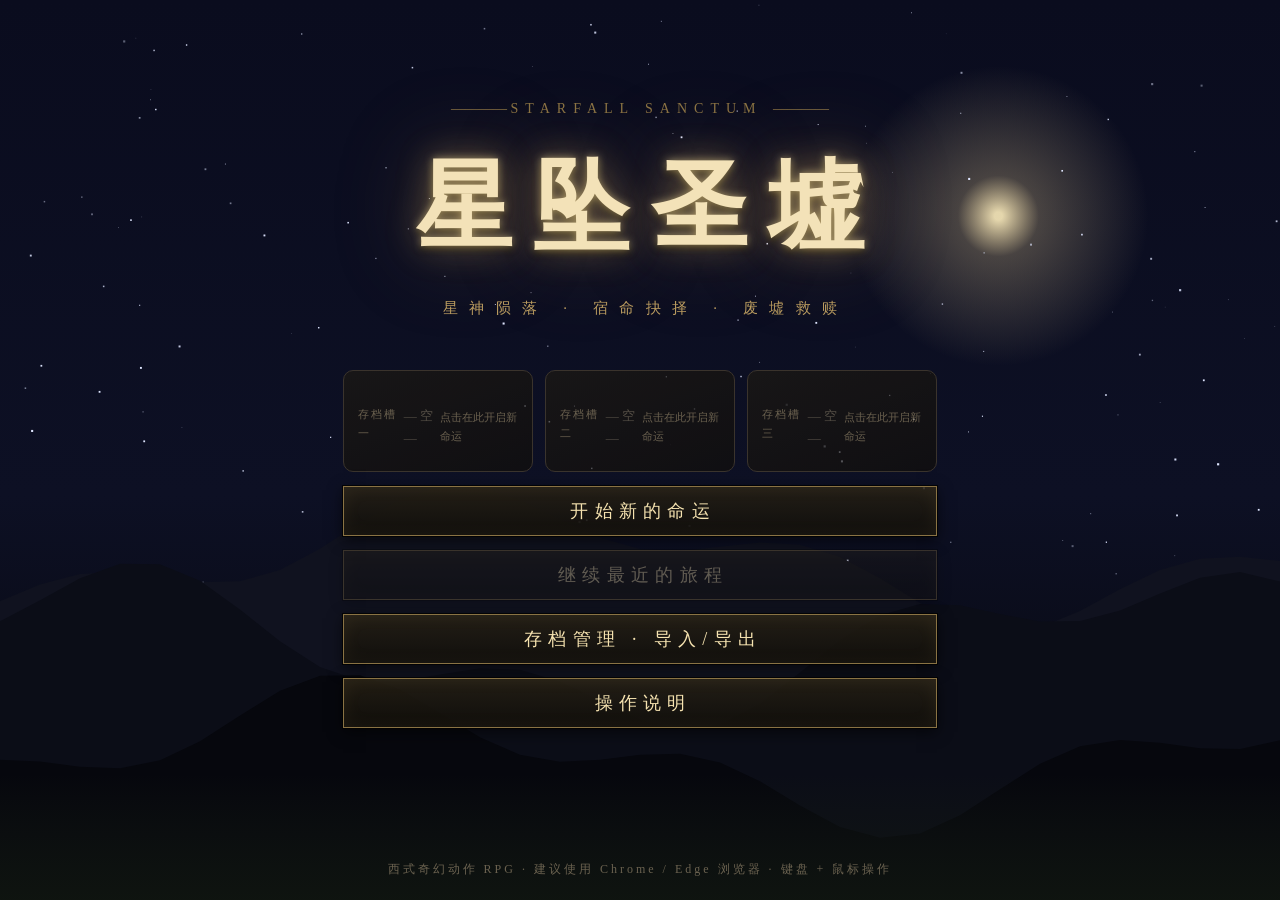
<file: index.html>
<!DOCTYPE html>
<html lang="zh-CN">
<head>
<meta charset="UTF-8">
<meta name="viewport" content="width=device-width, initial-scale=1.0">
<title>星坠圣墟 · Starfall Sanctum</title>
<style>
/* ============================================================
   星坠圣墟 —— UI 设计系统（黑暗史诗 · 白金圣辉 · 虚空暗紫）
   ============================================================ */
:root{
  --gold:#d8b46a; --gold-hi:#f6e3b0; --gold-dim:#8a7344; --gold-dark:#4a3d22;
  --ink:#07080d; --panel:rgba(13,15,24,.93); --panel2:rgba(21,23,38,.94);
  --hp1:#7e1c22; --hp2:#e8503f; --mp1:#173a63; --mp2:#4aa8e8;
  --xp1:#7a5f1e; --xp2:#ffd97a;
  --order:#ffdf9e; --chaos:#c07af0; --void:#7a4fd0;
  --fnt:"Palatino Linotype","KaiTi","STKaiti","楷体","SimSun","Microsoft YaHei",serif;
}
*{margin:0;padding:0;box-sizing:border-box;}
html,body{width:100%;height:100%;overflow:hidden;background:var(--ink);}
body{font-family:var(--fnt);color:#d8cfc0;-webkit-user-select:none;user-select:none;}
#gameCanvas{position:fixed;inset:0;display:block;cursor:crosshair;}
#gameCanvas.ui-cursor{cursor:default;}

/* ---------- 通用：屏幕层 ---------- */
.screen{position:fixed;inset:0;display:none;flex-direction:column;align-items:center;justify-content:center;z-index:40;}
.screen.on{display:flex;}
.dim-bg{background:radial-gradient(ellipse at 50% 42%,rgba(10,12,22,.55),rgba(4,5,9,.92) 78%);}
.ornament{color:var(--gold-dim);letter-spacing:.5em;font-size:14px;}
.ornament::before,.ornament::after{content:" ———— ";letter-spacing:0;}

/* ---------- 按钮 ---------- */
.btn{
  font-family:var(--fnt);font-size:18px;letter-spacing:.35em;text-indent:.35em;
  color:var(--gold-hi);background:linear-gradient(180deg,rgba(38,32,20,.85),rgba(16,14,10,.9));
  border:1px solid var(--gold-dim);padding:12px 34px;min-width:240px;cursor:pointer;
  box-shadow:0 0 0 1px rgba(0,0,0,.8),inset 0 0 18px rgba(216,180,106,.08),0 4px 14px rgba(0,0,0,.6);
  transition:all .18s ease;position:relative;
}
.btn:hover:not(:disabled){color:#fff;border-color:var(--gold-hi);box-shadow:0 0 22px rgba(216,180,106,.35),inset 0 0 24px rgba(216,180,106,.15);transform:translateY(-1px);}
.btn:active:not(:disabled){transform:scale(.97);}
.btn:disabled{opacity:.35;cursor:not-allowed;}
.btn.small{font-size:14px;padding:8px 18px;min-width:0;letter-spacing:.2em;text-indent:.2em;}
.btn.danger{border-color:#8a4030;color:#f0b0a0;}
.btn.danger:hover{border-color:#e07050;box-shadow:0 0 18px rgba(200,80,50,.35);}

/* ---------- 标题界面 ---------- */
#titleScreen .title-wrap{display:flex;flex-direction:column;align-items:center;gap:26px;transform:translateY(-4vh);}
#gameTitle{
  font-size:min(96px,11vw);font-weight:900;letter-spacing:.22em;text-indent:.22em;color:#f3e2b8;
  text-shadow:0 0 8px rgba(255,230,160,.55),0 0 34px rgba(216,180,106,.45),0 0 90px rgba(200,140,60,.35),0 4px 6px #000;
  animation:titleGlow 3.2s ease-in-out infinite;
}
@keyframes titleGlow{0%,100%{text-shadow:0 0 8px rgba(255,230,160,.5),0 0 34px rgba(216,180,106,.4),0 0 80px rgba(200,140,60,.28),0 4px 6px #000;}50%{text-shadow:0 0 12px rgba(255,240,190,.85),0 0 50px rgba(230,190,110,.6),0 0 120px rgba(210,150,70,.45),0 4px 6px #000;}}
#gameSub{font-size:15px;letter-spacing:.75em;text-indent:.75em;color:var(--gold);opacity:.85;}
#titleMenu{display:flex;flex-direction:column;gap:14px;margin-top:22px;}
#slotList{display:flex;gap:12px;margin-top:4px;}
.slot-card{
  width:190px;padding:12px 14px;border:1px solid #4a4030;border-radius:10px;cursor:pointer;
  background:linear-gradient(160deg,rgba(30,26,18,.9),rgba(18,15,10,.9));
  transition:all .18s;position:relative;text-align:left;
}
.slot-card:hover{border-color:#c8a860;box-shadow:0 0 16px rgba(216,180,106,.3);transform:translateY(-2px);}
.slot-card .sc-tag{font-size:11px;letter-spacing:.2em;color:#8a7c5e;}
.slot-card .sc-label{margin-top:6px;font-size:13px;line-height:1.65;color:#e8d8b0;min-height:64px;}
.slot-card .sc-label b{color:#ffd88a;}
.slot-card .sc-del{position:absolute;top:8px;right:10px;font-size:11px;color:#6a5a48;cursor:pointer;}
.slot-card .sc-del:hover{color:#e07050;}
.slot-card.empty{opacity:.75;}
.slot-card.empty .sc-label{color:#6b6250;display:flex;align-items:center;justify-content:center;}
#titleFoot{position:absolute;bottom:22px;font-size:12px;color:#6b6250;letter-spacing:.25em;}

/* ---------- 序章 ---------- */
#prologueScreen{background:#04050a;}
#prologueBox{width:min(860px,88vw);text-align:center;display:flex;flex-direction:column;gap:34px;align-items:center;}
#proTitle{font-size:34px;letter-spacing:.5em;text-indent:.5em;color:var(--gold-hi);text-shadow:0 0 20px rgba(216,180,106,.5);}
#proText{font-size:19px;line-height:2.3;min-height:140px;color:#cfc4ac;text-shadow:0 2px 8px #000;transition:opacity .5s;}
#proDots{display:flex;gap:10px;}
#proDots i{width:8px;height:8px;border-radius:50%;background:#3a3428;transition:all .3s;}
#proDots i.on{background:var(--gold);box-shadow:0 0 8px var(--gold);}

/* ---------- 职业选择 ---------- */
#classScreen{gap:30px;}
#classTitle{font-size:38px;letter-spacing:.5em;text-indent:.5em;color:var(--gold-hi);text-shadow:0 0 24px rgba(216,180,106,.5);}
#classSub{color:#a89a7c;letter-spacing:.2em;margin-top:-18px;font-size:14px;}
#classCards{display:flex;gap:22px;flex-wrap:wrap;justify-content:center;}
.class-card{
  width:218px;padding:20px 16px 16px;background:var(--panel);border:1px solid #3d3524;cursor:pointer;
  display:flex;flex-direction:column;align-items:center;gap:10px;transition:all .2s;position:relative;
  box-shadow:0 6px 20px rgba(0,0,0,.55);
}
.class-card:hover{border-color:var(--gold);transform:translateY(-6px);box-shadow:0 12px 34px rgba(0,0,0,.7),0 0 24px rgba(216,180,106,.18);}
.class-card.sel{border-color:var(--gold-hi);box-shadow:0 0 30px rgba(216,180,106,.4),0 12px 30px rgba(0,0,0,.7);background:var(--panel2);}
.class-card canvas{width:84px;height:84px;}
.cc-name{font-size:24px;letter-spacing:.3em;text-indent:.3em;color:var(--gold-hi);}
.cc-role{font-size:13px;color:var(--gold);letter-spacing:.15em;border:1px solid var(--gold-dark);padding:3px 12px;border-radius:2px;}
.cc-desc{font-size:13px;line-height:1.8;color:#b3a68c;min-height:96px;text-align:justify;}
.cc-skills{width:100%;border-top:1px dashed #3d3524;padding-top:8px;display:flex;flex-direction:column;gap:3px;}
.cc-skills div{font-size:12px;color:#8f8570;display:flex;justify-content:space-between;}
.cc-skills b{color:#c9b98f;font-weight:normal;}

/* ---------- HUD ---------- */
#hud{position:fixed;inset:0;z-index:20;pointer-events:none;display:none;}
#hud.on{display:block;}
.hud-tl{position:absolute;top:16px;left:16px;display:flex;gap:12px;align-items:flex-start;}
#portraitBox{width:74px;height:74px;border:1px solid var(--gold-dim);background:radial-gradient(circle at 50% 35%,#1c1a26,#0a0a12);box-shadow:0 0 14px rgba(0,0,0,.8),inset 0 0 12px rgba(216,180,106,.12);position:relative;}
#portraitBox canvas{width:100%;height:100%;}
#lvBadge{position:absolute;bottom:-7px;left:50%;transform:translateX(-50%);background:#171310;border:1px solid var(--gold-dim);color:var(--gold-hi);font-size:12px;padding:0 8px;letter-spacing:.05em;white-space:nowrap;}
.bars{display:flex;flex-direction:column;gap:5px;padding-top:4px;}
#charName{font-size:15px;color:var(--gold-hi);letter-spacing:.2em;text-shadow:0 1px 4px #000;display:flex;gap:10px;align-items:center;}
#factionBadge{font-size:11px;padding:1px 8px;border:1px solid;border-radius:2px;display:none;letter-spacing:.15em;}
#factionBadge.order{color:var(--order);border-color:#8a7344;background:rgba(60,45,15,.4);display:inline-block;}
#factionBadge.chaos{color:var(--chaos);border-color:#6a4494;background:rgba(45,25,70,.4);display:inline-block;}
#factionBadge.neutral{color:#9fd8d0;border-color:#3f7a72;background:rgba(20,50,48,.4);display:inline-block;}
.bar{position:relative;width:250px;background:#12080a;border:1px solid #000;box-shadow:0 0 0 1px rgba(120,100,60,.25),inset 0 2px 6px rgba(0,0,0,.9);}
.bar .fill{height:100%;transition:width .12s linear;position:relative;}
.bar .fill::after{content:'';position:absolute;inset:0 0 50% 0;background:rgba(255,255,255,.16);}
.bar span{position:absolute;inset:0;display:flex;align-items:center;justify-content:center;font-size:11px;color:#fff;text-shadow:0 1px 2px #000;letter-spacing:.1em;}
#hpBar{height:17px;}#hpBar .fill{background:linear-gradient(180deg,var(--hp2),var(--hp1));}
#mpBar{height:13px;}#mpBar .fill{background:linear-gradient(180deg,var(--mp2),var(--mp1));}
#xpBar{height:7px;width:250px;}#xpBar .fill{background:linear-gradient(180deg,var(--xp2),var(--xp1));}

/* 技能栏 */
#skillBar{position:absolute;bottom:18px;left:50%;transform:translateX(-50%);display:flex;gap:9px;align-items:flex-end;pointer-events:none;}
.slot{width:58px;height:58px;position:relative;background:radial-gradient(circle at 50% 30%,#181826,#08080f);border:1px solid #4a4028;box-shadow:0 3px 10px rgba(0,0,0,.8),inset 0 0 10px rgba(0,0,0,.8);}
.slot canvas{width:100%;height:100%;display:block;}
.slot .key{position:absolute;top:-1px;left:-1px;font-size:10px;color:var(--gold-hi);background:rgba(0,0,0,.75);border:1px solid var(--gold-dark);padding:0 4px;z-index:3;letter-spacing:.05em;}
.slot .cd{position:absolute;left:0;bottom:0;width:100%;height:0%;background:rgba(4,6,12,.82);z-index:2;pointer-events:none;}
.slot .cdn{position:absolute;inset:0;display:none;align-items:center;justify-content:center;font-size:17px;color:#fff;text-shadow:0 0 6px #000,0 0 3px #000;z-index:3;}
.slot.locked{filter:grayscale(1) brightness(.45);}
.slot.locked::after{content:'Lv';position:absolute;inset:0;display:flex;align-items:center;justify-content:center;color:#887;font-size:12px;z-index:4;}
.slot .cnt{position:absolute;bottom:1px;right:2px;font-size:11px;color:var(--gold-hi);text-shadow:0 1px 2px #000;z-index:4;}
.slot.noMana canvas{filter:saturate(.3) brightness(.6);}
.slot.noMana::before{content:'';position:absolute;inset:0;background:rgba(40,80,160,.25);z-index:2;}
#slotGap{width:10px;}

/* 资源（血条下方，避免与右上任务追踪面板重叠遮挡） */
.res{position:absolute;top:112px;left:16px;display:flex;flex-direction:row;gap:8px;align-items:center;}
.res .pill{background:rgba(10,10,16,.8);border:1px solid #3d3524;padding:4px 12px;font-size:14px;color:var(--gold-hi);letter-spacing:.1em;display:flex;gap:8px;align-items:center;box-shadow:0 2px 8px rgba(0,0,0,.6);}
.res .pill .ic{color:var(--gold);font-size:15px;}
.res .pill.frag .ic{color:#9fd8ff;text-shadow:0 0 8px #4aa8e8;}

/* 任务追踪 */
#questTrack{position:absolute;top:16px;right:16px;width:250px;background:var(--panel);border:1px solid #3d3524;border-right:2px solid var(--gold-dim);padding:10px 14px;box-shadow:0 4px 14px rgba(0,0,0,.6);}
#questAct{font-size:11px;color:#8a7c5e;letter-spacing:.3em;margin-bottom:3px;}
#questName{font-size:16px;color:var(--gold-hi);letter-spacing:.12em;margin-bottom:6px;text-shadow:0 0 10px rgba(216,180,106,.25);}
#questHint{font-size:13px;color:#bfb498;line-height:1.7;}
#questHint b{color:#ffe9b0;font-weight:normal;}

/* 小地图 */
#minimapWrap{position:absolute;bottom:18px;right:16px;text-align:center;}
#minimapCanvas{width:172px;height:132px;border:1px solid #4a4028;background:rgba(6,7,12,.85);box-shadow:0 3px 10px rgba(0,0,0,.7);display:block;}
#regionLabel{font-size:12px;color:var(--gold);letter-spacing:.25em;margin-top:5px;text-shadow:0 1px 3px #000;}

/* BOSS 血条 */
#bossBar{position:absolute;top:34px;left:50%;transform:translateX(-50%);width:min(640px,60vw);display:none;text-align:center;}
#bossBar.on{display:block;}
#bossName{font-size:19px;letter-spacing:.3em;text-indent:.3em;color:#f3dcae;text-shadow:0 0 14px rgba(220,80,40,.7),0 2px 4px #000;margin-bottom:6px;}
#bossBarFrame{height:15px;background:#160a0a;border:1px solid #5a3020;box-shadow:0 0 16px rgba(180,50,30,.35),inset 0 2px 5px #000;position:relative;}
#bossFill{height:100%;background:linear-gradient(180deg,#f0683c,#8e1c14);transition:width .15s;box-shadow:0 0 10px rgba(240,90,50,.6);}
#bossBarFrame span{position:absolute;inset:0;display:flex;align-items:center;justify-content:center;font-size:10px;color:#ffd9c8;letter-spacing:.2em;text-shadow:0 1px 2px #000;}

/* 交互提示 / 提示信息 */
#interactPrompt{position:absolute;bottom:110px;left:50%;transform:translateX(-50%);font-size:15px;color:#ffe9b0;letter-spacing:.15em;text-shadow:0 0 8px #000,0 0 3px #000;background:rgba(8,8,14,.72);border:1px solid var(--gold-dark);padding:6px 18px;display:none;}
#interactPrompt b{color:var(--gold-hi);border:1px solid var(--gold-dim);padding:0 6px;margin:0 4px;font-size:13px;}
#toastWrap{position:absolute;top:120px;left:50%;transform:translateX(-50%);display:flex;flex-direction:column;gap:8px;align-items:center;width:min(700px,90vw);}
.toast{background:linear-gradient(90deg,transparent,rgba(14,12,8,.92) 18%,rgba(14,12,8,.92) 82%,transparent);color:var(--gold-hi);font-size:16px;letter-spacing:.2em;padding:9px 30px;text-shadow:0 0 6px rgba(216,180,106,.4);animation:toastIn .3s ease;text-align:center;line-height:1.6;}
.toast.plain{color:#cfc4ac;}
@keyframes toastIn{from{opacity:0;transform:translateY(-12px);}to{opacity:1;transform:none;}}
.toast.out{opacity:0;transition:opacity .6s;}
#levelBanner{position:absolute;top:26%;left:50%;transform:translateX(-50%);font-size:34px;letter-spacing:.5em;text-indent:.5em;color:var(--gold-hi);text-shadow:0 0 24px rgba(255,220,140,.8),0 0 60px rgba(255,180,60,.5);display:none;pointer-events:none;}
#levelBanner.on{display:block;animation:lvB 2.2s ease forwards;}
@keyframes lvB{0%{opacity:0;transform:translate(-50%,20px) scale(.8);}18%{opacity:1;transform:translate(-50%,0) scale(1.05);}30%{transform:translate(-50%,0) scale(1);}75%{opacity:1;}100%{opacity:0;transform:translate(-50%,-26px);}}

/* ---------- 对话框 ---------- */
#dialogueBox{position:fixed;bottom:36px;left:50%;transform:translateX(-50%);width:min(880px,92vw);z-index:46;display:none;}
#dialogueBox.on{display:block;}
#dlgInner{background:linear-gradient(180deg,rgba(18,16,26,.96),rgba(9,9,15,.97));border:1px solid var(--gold-dim);box-shadow:0 0 0 1px #000,0 14px 44px rgba(0,0,0,.85),inset 0 0 40px rgba(216,180,106,.04);padding:18px 24px 16px;display:flex;gap:18px;position:relative;}
#dlgInner::before{content:'';position:absolute;inset:4px;border:1px solid rgba(216,180,106,.16);pointer-events:none;}
#dlgPortrait{width:78px;height:78px;flex:none;border:1px solid var(--gold-dark);background:radial-gradient(circle at 50% 35%,#221e2c,#0a0a12);}
#dlgPortrait canvas{width:100%;height:100%;}
#dlgRight{flex:1;min-width:0;display:flex;flex-direction:column;}
#dlgName{font-size:18px;color:var(--gold-hi);letter-spacing:.25em;margin-bottom:8px;text-shadow:0 0 12px rgba(216,180,106,.35);}
#dlgText{font-size:16.5px;line-height:1.95;color:#d9cfba;min-height:96px;text-shadow:0 1px 2px #000;}
#dlgText em{color:#ffe9b0;font-style:normal;}
#dlgNext{position:absolute;right:16px;bottom:10px;color:var(--gold);font-size:12px;letter-spacing:.2em;animation:nod 1s infinite;}
@keyframes nod{0%,100%{transform:translateY(0);opacity:.6;}50%{transform:translateY(3px);opacity:1;}}
#dlgChoices{display:flex;flex-direction:column;gap:9px;margin-top:14px;}
.choice{
  text-align:left;font-family:var(--fnt);font-size:16px;letter-spacing:.12em;color:#e6d9ba;cursor:pointer;
  background:rgba(24,20,14,.7);border:1px solid #4a4028;padding:11px 20px;transition:all .15s;
}
.choice:hover{border-color:var(--gold-hi);color:#fff;background:rgba(48,38,20,.8);box-shadow:0 0 16px rgba(216,180,106,.25);padding-left:26px;}
.choice small{display:block;font-size:12px;color:#948a70;margin-top:3px;letter-spacing:.08em;}
.choice.special{border-color:#3f7a72;color:#bfeee6;}
.choice.special:hover{border-color:#9fd8d0;box-shadow:0 0 16px rgba(120,220,200,.3);}

/* ---------- 地图 ---------- */
#mapScreen{gap:24px;}
#mapTitle{font-size:32px;letter-spacing:.5em;text-indent:.5em;color:var(--gold-hi);text-shadow:0 0 20px rgba(216,180,106,.5);}
#mapGrid{display:grid;grid-template-columns:repeat(3,240px);gap:16px;}
.map-cell{border:1px solid #3d3524;background:var(--panel);padding:14px 16px;cursor:pointer;transition:all .18s;position:relative;min-height:128px;display:flex;flex-direction:column;gap:5px;}
.map-cell:hover:not(.lock){border-color:var(--gold);transform:translateY(-3px);box-shadow:0 8px 24px rgba(0,0,0,.6);}
.map-cell.cur{border-color:var(--gold-hi);box-shadow:0 0 22px rgba(216,180,106,.3);background:var(--panel2);}
.map-cell.lock{opacity:.45;cursor:not-allowed;filter:grayscale(.6);}
.mc-name{font-size:19px;color:var(--gold-hi);letter-spacing:.2em;}
.mc-lv{font-size:12px;color:#9a8d6e;letter-spacing:.15em;}
.mc-desc{font-size:12.5px;color:#a89a7c;line-height:1.65;}
.mc-state{position:absolute;top:10px;right:12px;font-size:11px;letter-spacing:.2em;color:var(--gold);}
.mc-frag{position:absolute;bottom:10px;right:12px;font-size:12px;color:#9fd8ff;}
#mapFragNote{color:#948a70;font-size:14px;letter-spacing:.2em;}
#mapFragNote b{color:#9fd8ff;font-weight:normal;text-shadow:0 0 8px rgba(100,180,255,.5);}

/* ---------- 商店 / 角色 ---------- */
.panelBox{width:min(560px,92vw);background:var(--panel);border:1px solid var(--gold-dim);box-shadow:0 0 0 1px #000,0 18px 50px rgba(0,0,0,.8);padding:26px 30px;display:flex;flex-direction:column;gap:14px;}
.panelTitle{font-size:26px;letter-spacing:.4em;text-indent:.4em;color:var(--gold-hi);text-align:center;text-shadow:0 0 16px rgba(216,180,106,.4);}
.shop-row{display:flex;align-items:center;gap:14px;border:1px solid #3d3524;padding:10px 14px;background:rgba(16,16,26,.6);}
.shop-row .s-icon{width:38px;height:38px;flex:none;border:1px solid #4a4028;display:flex;align-items:center;justify-content:center;font-size:19px;color:var(--gold-hi);background:#0c0c14;}
.shop-row .s-info{flex:1;min-width:0;}
.shop-row .s-name{font-size:16px;color:#e6d9ba;letter-spacing:.1em;}
.shop-row .s-desc{font-size:12px;color:#948a70;margin-top:2px;line-height:1.5;}
.shop-row .s-price{font-size:15px;color:var(--gold);letter-spacing:.05em;white-space:nowrap;}
.char-grid{display:grid;grid-template-columns:1fr 1fr;gap:6px 24px;font-size:15px;}
.char-grid div{display:flex;justify-content:space-between;color:#bfb498;padding:4px 2px;border-bottom:1px dashed #2c2820;}
.char-grid b{color:var(--gold-hi);font-weight:normal;}
.char-skill{border:1px solid #3d3524;background:rgba(16,16,26,.6);padding:8px 12px;font-size:13.5px;color:#bfb498;display:flex;gap:10px;align-items:center;}
.char-skill b{color:var(--gold-hi);font-weight:normal;letter-spacing:.1em;}
.char-skill .kd{color:#8a7c5e;font-size:12px;}

/* 农田 / 宠物 / 装修列表 */
#farmGrid{display:grid;grid-template-columns:repeat(3,1fr);gap:10px;}
.farm-plot{border:1px solid #3d3524;background:rgba(16,16,26,.6);padding:10px 12px;font-size:13px;color:#bfb498;display:flex;flex-direction:column;gap:5px;min-height:96px;}
.farm-plot b{color:var(--gold-hi);font-weight:normal;letter-spacing:.1em;}
.farm-plot .fp-bar{height:5px;background:#20180a;border:1px solid #000;}
.farm-plot .fp-bar i{display:block;height:100%;background:linear-gradient(90deg,#7a5f1e,#ffd97a);}
.farm-plot .fp-btns{margin-top:auto;display:flex;gap:6px;flex-wrap:wrap;}
.list-row{display:flex;align-items:center;gap:12px;border:1px solid #3d3524;background:rgba(16,16,26,.6);padding:10px 14px;margin-bottom:8px;}
.list-row .l-icon{width:36px;height:36px;flex:none;border:1px solid #4a4028;display:flex;align-items:center;justify-content:center;font-size:18px;color:var(--gold-hi);background:#0c0c14;}
.list-row .l-info{flex:1;min-width:0;}
.list-row .l-name{font-size:15px;color:#e6d9ba;letter-spacing:.08em;}
.list-row .l-desc{font-size:12px;color:#948a70;margin-top:2px;line-height:1.5;}
.list-row .l-btns{display:flex;flex-direction:column;gap:6px;}
.pet-aff{font-size:12px;color:#9fe8a0;}
.pet-aff i{font-style:normal;color:#ffd97a;}

/* ---------- 暂停 / 帮助 / 死亡 / 结局 ---------- */
#pauseScreen{background:rgba(4,5,10,.86);gap:14px;}
#pauseTitle{font-size:36px;letter-spacing:.6em;text-indent:.6em;color:var(--gold-hi);margin-bottom:18px;text-shadow:0 0 22px rgba(216,180,106,.5);}
#helpTable{width:min(640px,90vw);font-size:15px;border-collapse:collapse;}
#helpTable td{padding:8px 16px;border-bottom:1px dashed #2c2820;color:#c4b797;}
#helpTable td:first-child{color:var(--gold-hi);letter-spacing:.1em;width:190px;}
#helpTable kbd{background:#1c1a26;border:1px solid #4a4028;padding:1px 7px;font-size:13px;margin:0 2px;font-family:var(--fnt);}
#deathScreen{background:rgba(20,4,4,.82);gap:26px;}
#deathText{font-size:44px;letter-spacing:.6em;text-indent:.6em;color:#e05840;text-shadow:0 0 30px rgba(200,50,30,.8);}
#deathSub{color:#b09484;letter-spacing:.2em;margin-top:-14px;}
#endingScreen{background:#020308;gap:30px;}
#endingKicker{font-size:15px;letter-spacing:.7em;text-indent:.7em;color:#948a70;}
#endingTitle{font-size:52px;letter-spacing:.35em;text-indent:.35em;text-shadow:0 0 30px rgba(216,180,106,.6);}
#endingBody{width:min(760px,88vw);font-size:17px;line-height:2.3;color:#cfc4ac;text-align:center;text-shadow:0 2px 6px #000;}
#endingBody p{margin-bottom:14px;opacity:0;animation:fadeUp 1.2s ease forwards;}
@keyframes fadeUp{from{opacity:0;transform:translateY(14px);}to{opacity:1;transform:none;}}
.e-order{color:#ffe9b0!important;text-shadow:0 0 30px rgba(255,220,140,.7)!important;}
.e-chaos{color:#d9a8ff!important;text-shadow:0 0 30px rgba(190,110,255,.7)!important;}
.e-neutral{color:#aef0e4!important;text-shadow:0 0 30px rgba(120,230,210,.7)!important;}

/* 转场黑幕 */
#fadeLayer{position:fixed;inset:0;background:#000;opacity:0;pointer-events:none;z-index:90;transition:opacity .45s;}
#fadeLayer.on{opacity:1;}

/* 第一人称准星与提示 */
#fpCross{position:fixed;left:50%;top:50%;width:0;height:0;z-index:25;display:none;pointer-events:none;}
#fpCross b{position:absolute;left:-2.5px;top:-2.5px;width:5px;height:5px;border-radius:50%;background:#ffe9b0;box-shadow:0 0 6px rgba(255,230,160,.9);}
#fpCross i{position:absolute;background:rgba(255,235,180,.85);box-shadow:0 0 4px rgba(255,230,160,.7);}
#fpCross i:nth-child(1){left:-1px;top:-13px;width:2px;height:7px;}
#fpCross i:nth-child(2){left:-1px;top:6px;width:2px;height:7px;}
#fpCross i:nth-child(3){left:-13px;top:-1px;width:7px;height:2px;}
#fpCross i:nth-child(4){left:6px;top:-1px;width:7px;height:2px;}
#fpHint{position:fixed;left:50%;top:64%;transform:translateX(-50%);z-index:25;display:none;pointer-events:none;color:#e8dcc0;background:rgba(10,10,16,.72);border:1px solid var(--gold-dark);padding:7px 20px;font-size:14px;letter-spacing:.15em;}
#fpHint b{color:var(--gold-hi);}

/* 全局错误浮层 */
#errOverlay{position:fixed;left:0;right:0;top:0;z-index:99;display:none;pointer-events:none;}
#errOverlay div{background:rgba(120,10,10,.92);border-bottom:1px solid #e05050;color:#ffd8d8;font:13px/1.6 Consolas,monospace;padding:6px 16px;}

/* 存档管理 */
#saveIOText{width:100%;height:150px;background:#0c0e16;color:#cfe8d0;border:1px solid #4a4028;font:12px Consolas,monospace;padding:8px 10px;resize:vertical;outline:none;user-select:text;-webkit-user-select:text;}
#saveIOText:focus{border-color:var(--gold-dim);}

/* Boss 出场名条 */
#bossIntro{position:fixed;inset:0;display:none;align-items:center;justify-content:center;z-index:44;pointer-events:none;flex-direction:column;gap:14px;}
#bossIntro.on{display:flex;}
#bossIntroName{font-size:54px;letter-spacing:.4em;text-indent:.4em;color:#f3dcae;text-shadow:0 0 20px rgba(230,90,50,.9),0 0 70px rgba(180,40,20,.6);animation:bossIn 3s ease forwards;}
#bossIntroSub{font-size:16px;letter-spacing:.5em;color:#c07a5a;text-shadow:0 0 10px rgba(200,80,40,.7);}
@keyframes bossIn{0%{opacity:0;transform:scale(1.25);letter-spacing:.8em;}15%{opacity:1;transform:scale(1);}80%{opacity:1;}100%{opacity:0;}}

/* 伤害闪红 */
#hurtFlash{position:fixed;inset:0;pointer-events:none;z-index:15;box-shadow:inset 0 0 120px rgba(200,30,10,.0);transition:box-shadow .1s;}
</style>
</head>
<body>
<canvas id="gameCanvas"></canvas>
<div id="hurtFlash"></div>

<!-- ============ HUD ============ -->
<div id="hud">
  <div class="hud-tl">
    <div id="portraitBox"><canvas id="portraitCanvas" width="74" height="74"></canvas><div id="lvBadge">Lv.1</div></div>
    <div class="bars">
      <div id="charName"><span id="nameText">星痕者</span><span id="factionBadge"></span></div>
      <div class="bar" id="hpBar"><div class="fill" style="width:100%"></div><span id="hpText">100/100</span></div>
      <div class="bar" id="mpBar"><div class="fill" style="width:100%"></div><span id="mpText">60/60</span></div>
      <div class="bar" id="xpBar"><div class="fill" style="width:0%"></div></div>
    </div>
  </div>
  <div class="res">
    <div class="pill"><span class="ic">◈</span><span id="goldText">0</span></div>
    <div class="pill frag"><span class="ic">✦</span><span id="fragText">星核碎片 0/6</span></div>
  </div>
  <div id="questTrack">
    <div id="questAct">第一幕 · 觉醒之始</div>
    <div id="questName">—</div>
    <div id="questHint">—</div>
  </div>
  <div id="minimapWrap"><canvas id="minimapCanvas" width="172" height="132"></canvas><div id="regionLabel">星辉平原</div></div>
  <div id="bossBar"><div id="bossName">—</div><div id="bossBarFrame"><div id="bossFill" style="width:100%"></div><span id="bossSubText"></span></div></div>
  <div id="interactPrompt">按 <b>空格</b> 交互</div>
  <div id="toastWrap"></div>
  <div id="levelBanner">等 级 提 升</div>
  <div id="skillBar"></div>
</div>

<!-- ============ 标题 ============ -->
<div id="titleScreen" class="screen on">
  <div class="title-wrap">
    <div class="ornament"> STARFALL SANCTUM </div>
    <h1 id="gameTitle">星坠圣墟</h1>
    <div id="gameSub">星神陨落 · 宿命抉择 · 废墟救赎</div>
    <div id="titleMenu">
      <div id="slotList"></div>
      <button class="btn" id="btnNew">开始新的命运</button>
      <button class="btn" id="btnContinue" disabled>继续最近的旅程</button>
      <button class="btn" id="btnSaveIO">存档管理 · 导入/导出</button>
      <button class="btn" id="btnHelp">操作说明</button>
    </div>
  </div>
  <div id="titleFoot">西式奇幻动作 RPG · 建议使用 Chrome / Edge 浏览器 · 键盘 + 鼠标操作</div>
</div>

<!-- ============ 序章 ============ -->
<div id="prologueScreen" class="screen">
  <div id="prologueBox">
    <div class="ornament"> 传 说 的 序 章 </div>
    <div id="proTitle">星陨纪元</div>
    <div id="proText"></div>
    <div id="proDots"></div>
    <button class="btn" id="proBtn">跳过序章</button>
  </div>
</div>

<!-- ============ 职业选择 ============ -->
<div id="classScreen" class="screen dim-bg">
  <div id="classTitle">星力觉醒</div>
  <div id="classSub">—— 选择你降临艾瑞亚大陆的道路 ——</div>
  <div id="classCards"></div>
  <div style="display:flex;gap:16px;margin-top:8px;">
    <button class="btn small" id="classBack">返 回</button>
    <button class="btn" id="classStart" disabled>以 此 身 · 踏 入 圣墟</button>
  </div>
</div>

<!-- ============ 对话 ============ -->
<div id="dialogueBox">
  <div id="dlgInner">
    <div id="dlgPortrait"><canvas width="78" height="78" id="dlgPortraitCv"></canvas></div>
    <div id="dlgRight">
      <div id="dlgName">???</div>
      <div id="dlgText"></div>
      <div id="dlgChoices"></div>
    </div>
  </div>
  <div id="dlgNext">▼ 点击 / 空格 继续</div>
</div>

<!-- ============ 地图 ============ -->
<div id="mapScreen" class="screen dim-bg">
  <div id="mapTitle">艾瑞亚大陆</div>
  <div id="mapGrid"></div>
  <div id="mapFragNote">已寻获星核碎片 <b id="mapFragCount">0 / 6</b> —— 集齐者，可改写宿命的结局</div>
  <button class="btn small" id="mapClose">关 闭 (M)</button>
</div>

<!-- ============ 商店 ============ -->
<div id="shopScreen" class="screen dim-bg">
  <div class="panelBox">
    <div class="panelTitle" id="shopTitle">商店</div>
    <div id="shopList" style="display:flex;flex-direction:column;gap:10px;"></div>
    <div style="display:flex;justify-content:space-between;align-items:center;">
      <span style="color:var(--gold);font-size:16px;">持有金币：<b id="shopGold">0</b></span>
      <button class="btn small" id="shopClose">离 开</button>
    </div>
  </div>
</div>

<!-- ============ 背包 ============ -->
<div id="bagScreen" class="screen dim-bg">
  <div class="panel" style="width:680px;max-height:86vh;overflow-y:auto;">
    <div class="panelTitle">🎒 星痕行囊</div>
    <div id="bagGold" style="font-size:13px;color:#c8b088;margin-bottom:8px;"></div>
    <div id="bagList" style="max-height:430px;overflow-y:auto;display:flex;flex-direction:column;gap:6px;"></div>
    <button class="btn" id="bagClose" style="margin-top:14px;">关 闭 (B)</button>
  </div>
</div>

<!-- ============ 告示板（支线任务） ============ -->
<div id="boardScreen" class="screen dim-bg">
  <div class="panel" style="width:640px;max-height:86vh;overflow-y:auto;">
    <div class="panelTitle">📋 冒险者告示板</div>
    <div style="font-size:12px;color:#8a7c5e;margin-bottom:6px;">各区域出生点旁设有告示板 · 材料类支线交付时将消耗对应材料</div>
    <div id="sqList" style="max-height:420px;overflow-y:auto;display:flex;flex-direction:column;gap:8px;"></div>
    <button class="btn" id="sqClose" style="margin-top:14px;">关 闭</button>
  </div>
</div>

<!-- ============ 农田 ============ -->
<div id="farmScreen" class="screen dim-bg">
  <div class="panelBox" style="width:min(700px,94vw);max-height:88vh;overflow-y:auto;">
    <div class="panelTitle">自家农田</div>
    <div id="farmGrid"></div>
    <div id="farmStore"></div>
    <div style="display:flex;gap:12px;justify-content:center;">
      <button class="btn small" id="farmClose">关 闭</button>
    </div>
  </div>
</div>

<!-- ============ 宠物 ============ -->
<div id="petScreen" class="screen dim-bg">
  <div class="panelBox" style="width:min(640px,94vw);max-height:88vh;overflow-y:auto;">
    <div class="panelTitle">兽栏 · 宠物</div>
    <div id="petList"></div>
    <div style="display:flex;gap:12px;justify-content:center;">
      <button class="btn small" id="petClose">关 闭</button>
    </div>
  </div>
</div>

<!-- ============ 装修 ============ -->
<div id="decorScreen" class="screen dim-bg">
  <div class="panelBox" style="width:min(640px,94vw);max-height:88vh;overflow-y:auto;">
    <div class="panelTitle">小屋装修</div>
    <div style="font-size:13px;color:#a89a7c;line-height:1.8;">选择家具进入放置模式：<b style="color:#ffe9b0;">走位后按空格放置</b>，按 <b style="color:#ffe9b0;">H</b> 取消或再次打开本面板。家具在「百宝杂货」购买。</div>
    <div id="decorList"></div>
    <div style="display:flex;gap:12px;justify-content:center;">
      <button class="btn small danger" id="decorClear">收回全部家具</button>
      <button class="btn small" id="decorClose">关 闭 (H)</button>
    </div>
  </div>
</div>

<!-- ============ 角色面板 ============ -->
<div id="charScreen" class="screen dim-bg">
  <div class="panelBox" style="width:min(640px,94vw);max-height:86vh;overflow-y:auto;">
    <div class="panelTitle">星痕者 · 属性</div>
    <div class="char-grid" id="charStats"></div>
    <div class="panelTitle" style="font-size:20px;">星艺</div>
    <div id="charSkills" style="display:flex;flex-direction:column;gap:8px;"></div>
    <button class="btn small" id="charClose">关 闭 (C)</button>
  </div>
</div>

<!-- ============ 暂停 ============ -->
<div id="pauseScreen" class="screen">
  <div id="pauseTitle">暂 歇</div>
  <button class="btn" id="btnResume">继续征途</button>
  <button class="btn" id="btnSave">保存进度</button>
  <button class="btn" id="btnMusic">音乐：开</button>
  <button class="btn" id="btnSfx">音效：开</button>
  <button class="btn" id="btnHelp2">操作说明</button>
  <button class="btn danger" id="btnQuit">返回标题（已自动保存）</button>
</div>

<!-- ============ 存档管理 ============ -->
<div id="saveIOScreen" class="screen dim-bg">
  <div class="panelBox" style="width:min(640px,94vw);">
    <div class="panelTitle">存档管理</div>
    <div style="font-size:13.5px;color:#a89a7c;line-height:1.8;">
      在<b style="color:#ffe9b0;">旧的打开方式</b>（例如直接双击 index.html）里点「存档管理 → 复制」，再到<b style="color:#ffe9b0;">新的地址</b>（例如 http://localhost:8080）这里粘贴并导入，即可把旧存档完整迁移过来。
    </div>
    <textarea id="saveIOText" spellcheck="false"></textarea>
    <div id="saveIOHint" style="font-size:13px;color:#9fd8ff;min-height:20px;"></div>
    <div style="display:flex;gap:12px;justify-content:center;flex-wrap:wrap;">
      <button class="btn small" id="saveIOCopy">复制存档</button>
      <button class="btn small" id="saveIOImport">导入并继续</button>
      <button class="btn small" id="saveIOClose">关 闭</button>
    </div>
  </div>
</div>

<!-- ============ 帮助 ============ -->
<div id="helpScreen" class="screen dim-bg">
  <div class="panelBox">
    <div class="panelTitle">操作说明</div>
    <table id="helpTable"></table>
    <button class="btn small" id="helpClose">我 已 知 晓</button>
  </div>
</div>

<!-- ============ 死亡 ============ -->
<div id="deathScreen" class="screen">
  <div id="deathText">你 倒 下 了</div>
  <div id="deathSub">星痕闪烁着，把你引回了安全的小屋……</div>
  <button class="btn" id="btnRevive">在星痕者小屋中苏醒</button>
</div>

<!-- ============ 结局 ============ -->
<div id="endingScreen" class="screen">
  <div id="endingKicker">终 章</div>
  <div id="endingTitle">—</div>
  <div id="endingBody"></div>
  <div style="display:flex;gap:18px;">
    <button class="btn" id="btnEndContinue">继续这段旅程（自由探索）</button>
    <button class="btn" id="btnEndRestart">返回标题界面</button>
  </div>
</div>

<div id="bossIntro"><div id="bossIntroName">—</div><div id="bossIntroSub">—</div></div>
<div id="fpCross"><i></i><i></i><i></i><i></i><b></b></div>
<div id="fpHint">点击画面锁定鼠标转向 · 滚轮调整视野 · <b>P</b> 切回俯视角</div>
<div id="errOverlay"></div>
<div id="fadeLayer"></div>
<script>
/* 全局错误浮层：任何运行时异常直接显示在画面上，不再无声黑屏 */
(function(){
  var shown=0;
  window.addEventListener('error',function(e){
    var el=document.getElementById('errOverlay');
    if(!el)return;
    shown++;
    if(shown>6)return;
    var div=document.createElement('div');
    div.textContent='⚠ 运行异常：'+(e.message||'未知错误')+(e.filename?('  @'+(e.lineno||'?')):'');
    el.appendChild(div);
    el.style.display='block';
  });
})();
</script>

<script>
/* ============================================================
 * 星坠圣墟 —— 数据层 (G.DATA)
 * 职业技能 / 区域 / 敌人 / BOSS / 任务剧情 / 结局
 * ============================================================ */
window.G = window.G || {};
(function(){
'use strict';
const D = {};

/* ---------------- 职业 ---------------- */
D.CLASSES = {
  paladin:{
    name:'圣骑士', role:'近战 · 坦克/输出', icon:'paladin',
    color:'#ffd77a', color2:'#9a6b30', cloak:'#3d5a8c',
    desc:'以星辉铸造圣铠的守护者。可在满级后蜕变为圣辉骑士或烬灭骑士，坚守阵地或焚尽敌军。',
    hp:150, mp:65, atk:14, def:6, spd:196, atkCd:.45, range:96,
    basicName:'星辉斩击',
    basicDesc:'挥砍范围广，命中敌人时汲取圣辉回复生命（吸血 8%）',
    passive:{name:'圣辉浸润', desc:'近战攻击吸血 8%；脱离战斗后每秒恢复 2.5% 生命值'},
    basic(p){ // 近战弧形斩击
      const a=p.aimA, dmg=p.atk*1.35;
      G.Renderer.fxSlash(p.x,p.y,a,p.range,p.skColor());
      G.Game.arcDamage(p.x,p.y,a,p.range,2.3,dmg,{knock:140});
      G.Game.healPlayer(dmg*.08);
      G.Audio.sfx('slash');
    }
  },
  mage:{
    name:'元素法师', role:'远程 · 魔法输出', icon:'mage',
    color:'#7ad4ff', color2:'#2a5a9a', cloak:'#243a6e',
    desc:'执掌元素之力的术士。蜕变后成为掌控光风水的星辉法师，或驾驭暗火雷的虚空法师。',
    hp:95, mp:105, atk:17, def:2, spd:186, atkCd:.72, range:520,
    basicName:'星辉弹',
    basicDesc:'弹体与命中爆裂范围随等级成长，命中后在目标处造成范围溅射',
    passive:{name:'元素回流', desc:'每次击杀敌人恢复 8 点法力'},
    basic(p){
      const lv=p.level;
      const r=6+lv*.22;          // 弹体随等级变大（更易命中）
      const aoe=28+lv*1.5;       // 命中爆裂半径随等级增长
      G.Game.shootProj({x:p.x,y:p.y,angle:p.aimA,speed:440,dmg:p.atk*1.05,r,color:p.skColor(),owner:'player',trail:1,aoe,aoeDmg:p.atk*.7});
      G.Audio.sfx('shoot');
    }
  },
  ranger:{
    name:'游侠', role:'远程 · 敏捷输出', icon:'ranger',
    color:'#9fe08a', color2:'#3d7a34', cloak:'#2e5a3a',
    desc:'穿行林间的猎手，箭无虚发。蜕变后成为林间守护者或暗影猎影，狙击强敌或潜行收割。',
    hp:105, mp:70, atk:11, def:3, spd:208, atkCd:.34, range:560,
    basicName:'迅捷射击',
    passive:{name:'猎手专注', desc:'每次攻击提升 4% 攻速（可叠 10 层），3 秒未攻击后清空'},
    basic(p){
      const sp=(p.frenzy||0);
      G.Game.shootProj({x:p.x,y:p.y,angle:p.aimA,speed:600,dmg:p.atk*.6,r:4.5,color:p.skColor(),owner:'player'});
      G.Audio.sfx('bow');
    }
  },
  occult:{
    name:'秘术师', role:'辅助 · 功能诅咒', icon:'occult',
    color:'#c79aff', color2:'#6a3aa0', cloak:'#3a2a5e',
    desc:'游走于禁咒边缘的智者。蜕变后成为圣光祭司或咒术师，抚愈盟友或压制敌军。',
    hp:100, mp:95, atk:14, def:3, spd:192, atkCd:.6, range:460,
    basicName:'幽影弹',
    basicDesc:'跟踪光球随等级成长：体积更大、更易命中，高等级附带湮灭溅射',
    passive:{name:'汲魂', desc:'技能造成的伤害将 8% 转化为自身治疗'},
    basic(p){
      const lv=p.level;
      const r=6+lv*.26;          // 光球随等级变大（更易命中）
      const aoe=lv>=8?14+(lv-8)*1.2:0; // Lv.8 起附带幽影溅射，随等级增长
      G.Game.shootProj({x:p.x,y:p.y,angle:p.aimA,speed:330,dmg:p.atk*.95,r,color:p.skColor(),owner:'player',homing:2.2,aoe,aoeDmg:p.atk*.45});
      G.Audio.sfx('shoot');
    }
  }
};

/* ---------------- 技能（Q/E/R/F，按等级 1/3/6/10 解锁） ---------------- */
D.SKILLS = {
  paladin:[
    { key:'Q', name:'圣光斩', icon:'slash', cd:3.5, mana:14, unlock:1,
      desc:'挥出巨大圣光弧，对面前的敌人造成 260% 攻击伤害。',
      cast(p){ const a=p.aimA;
        G.Renderer.fxSlash(p.x,p.y,a,165,p.skColor(),1.8);
        G.Game.arcDamage(p.x,p.y,a,165,2.2,p.atk*2.6,{knock:220});
        if(p.faction==='order') G.Game.healPlayer(p.maxhp*.05);
        if(p.faction==='chaos') G.Game.areaDamage(p.x,p.y,165,p.atk*.7,{burn:2});
        G.Audio.sfx('skill'); G.cam.shake(3);
      }},
    { key:'E', name:'盾击冲阵', icon:'dash', cd:5, mana:16, unlock:3,
      desc:'向准星方向发起冲锋，撞击路径上的敌人造成 200% 伤害并眩晕 1.2 秒。',
      cast(p){ G.Game.dash(p,p.aimA,260,{dmg:p.atk*2.0,stun:1.2}); G.Audio.sfx('dash'); }},
    { key:'R', name:'神圣领域', icon:'nova', cd:12, mana:30, unlock:6,
      desc:'进发圣辉冲击波：造成 170% 伤害，并治疗自身、获得更强护盾。',
      cast(p){
        G.Renderer.fxNova(p.x,p.y,210,p.skColor());
        G.Game.areaDamage(p.x,p.y,210,p.atk*1.7,{knock:280});
        G.Game.healPlayer(p.maxhp*(p.faction==='order'?.35:.25));
        p.shield={v:p.maxhp*(p.faction==='order'?.45:.32),t:5};
        G.Audio.sfx('nova'); G.cam.shake(5);
      }},
    { key:'F', name:'星辉裁决', icon:'doom', cd:16, mana:42, unlock:10,
      desc:'召唤星辉圣剑轰击目标区域，短暂延迟后造成 520% 攻击伤害。',
      cast(p){
        const t=G.Game.mouseWorld();
        G.Game.teleCircle({x:t.x,y:t.y,r:260,delay:.75,dmg:p.atk*5.2,owner:'player',color:p.skColor(),meteor:1});
        G.Audio.sfx('cast');
      }}
  ],
  mage:[
    { key:'Q', name:'元素崩解', icon:'orb', cd:3, mana:14, unlock:1,
      desc:'发射一枚贯穿敌人的元素法球，造成 300% 攻击伤害。',
      cast(p){
        G.Game.shootProj({x:p.x,y:p.y,angle:p.aimA,speed:380,dmg:p.atk*3,r:11,color:p.skColor(),owner:'player',pierce:99,life:1.6,trail:2});
        if(p.faction==='chaos'){/* 虚空法球附带灼蚀 */}
        G.Audio.sfx('shoot2');
      }},
    { key:'E', name:'霜焰新星', icon:'nova', cd:7, mana:20, unlock:3,
      desc:'以自身为中心爆发元素风暴：130% 伤害并大幅减速敌人。',
      cast(p){
        G.Renderer.fxNova(p.x,p.y,175,p.skColor());
        G.Game.areaDamage(p.x,p.y,175,p.atk*1.3,{slow:.6,slowT:2.5,burn:p.faction==='chaos'?2:0,freeze:p.faction==='order'?1:0});
        G.Audio.sfx('nova'); G.cam.shake(4);
      }},
    { key:'R', name:'星界穿梭', icon:'blink', cd:8, mana:16, unlock:6,
      desc:'撕裂空间瞬移至准星位置，并在原地点燃一次 120% 伤害的爆发。',
      cast(p){
        const t=G.Game.mouseWorld();
        G.Game.areaDamage(p.x,p.y,120,p.atk*1.2,{});
        G.Renderer.fxNova(p.x,p.y,110,p.skColor());
        G.Game.teleport(p,t.x,t.y);
        G.Renderer.fxNova(p.x,p.y,110,p.skColor());
        G.Audio.sfx('blink');
      }},
    { key:'F', name:'陨星呼唤', icon:'meteor', cd:20, mana:45, unlock:10,
      desc:'引导一枚燃烧的坠星砸向目标区域，造成 500% 攻击伤害。',
      cast(p){
        const t=G.Game.mouseWorld();
        G.Game.teleCircle({x:t.x,y:t.y,r:215,delay:1.0,dmg:p.atk*5,owner:'player',color:p.skColor(),meteor:1,burn:p.faction==='chaos'?3:0});
        G.Audio.sfx('cast');
      }}
  ],
  ranger:[
    { key:'Q', name:'裂风三连射', icon:'multi', cd:3, mana:12, unlock:1,
      desc:'瞬间射出三支利箭，呈扇形展开，每支造成 120% 攻击伤害。',
      cast(p){
        for(const off of [-.24,0,.24])
          G.Game.shootProj({x:p.x,y:p.y,angle:p.aimA+off,speed:620,dmg:p.atk*1.2,r:5,color:p.skColor(),owner:'player'});
        G.Audio.sfx('bow');
      }},
    { key:'E', name:'影袭翻滚', icon:'roll', cd:5, mana:10, unlock:3,
      desc:'向移动方向翻滚并短暂无敌，下一次攻击造成双倍伤害。',
      cast(p){
        const a=p.moveA!=null?p.moveA:p.aimA;
        G.Game.dash(p,a,190,{roll:1});
        p.empower=2; G.toast('下一击强化！',true);
        G.Audio.sfx('dash');
      }},
    { key:'R', name:'荆棘陷阱', icon:'trap', cd:8, mana:15, unlock:6,
      desc:'布置星荆棘陷阱：触发后禁锢敌人 1.6 秒并持续造成伤害。',
      cast(p){
        const t=G.Game.mouseWorld();
        G.Game.placeTrap(t.x,t.y); G.Audio.sfx('cast');
      }},
    { key:'F', name:'流星箭雨', icon:'rain', cd:18, mana:42, unlock:10,
      desc:'向目标区域倾泻箭雨，连续 8 波共约 440% 攻击伤害。',
      cast(p){
        const t=G.Game.mouseWorld();
        G.Game.teleCircle({x:t.x,y:t.y,r:210,delay:.7,dmg:0,owner:'player',color:p.skColor(),rain:8,rainDmg:p.atk*.55});
        G.Audio.sfx('cast');
      }}
  ],
  occult:[
    { key:'Q', name:'蚀魂诅咒', icon:'curse', cd:6, mana:18, unlock:1,
      desc:'诅咒准星方向的敌人：5 秒内受到的伤害提高 30%，并持续流失生命。',
      cast(p){
        G.Game.arcDamage(p.x,p.y,p.aimA,230,.9,p.atk*.5,{curse:5});
        G.Renderer.fxSlash(p.x,p.y,p.aimA,230,p.skColor(),.9,1);
        G.Audio.sfx('curse');
      }},
    { key:'E', name:'血魂汲夺', icon:'beam', cd:9, mana:20, unlock:3,
      desc:'向最近的敌人引导汲魂光束，持续吸取生命并治疗自身。',
      cast(p){ G.Game.channelBeam(p); G.Audio.sfx('beam'); }},
    { key:'R', name:'虚空禁锢', icon:'root', cd:10, mana:24, unlock:6,
      desc:'虚空之爪自大地涌出，禁锢周围敌人 2 秒并造成 80% 伤害。',
      cast(p){
        G.Renderer.fxNova(p.x,p.y,215,p.skColor());
        G.Game.areaDamage(p.x,p.y,215,p.atk*.8,{root:2});
        G.Audio.sfx('nova'); G.cam.shake(4);
      }},
    { key:'F', name:'万魂湮灭', icon:'doom', cd:22, mana:50, unlock:10,
      desc:'撕开湮灭裂隙轰击目标区域，造成 550% 攻击伤害并附加诅咒。',
      cast(p){
        const t=G.Game.mouseWorld();
        G.Game.teleCircle({x:t.x,y:t.y,r:270,delay:1.15,dmg:p.atk*5.5,owner:'player',color:p.skColor(),meteor:1,curse:5});
        G.Audio.sfx('cast');
      }}
  ]
};

/* ---------------- 敌人图鉴 ---------------- */
D.ENEMIES = {
  wolf:     {name:'畸变狼',     hp:36,  atk:9,  spd:152, r:13, behavior:'chase',  color:'#8a564a', look:'wolf',    xp:15, gold:4},
  slime:    {name:'畸变史莱姆', hp:52,  atk:8,  spd:64,  r:16, behavior:'chase',  color:'#6fae4a', look:'slime',   xp:17, gold:5},
  boar:     {name:'裂背畸猪',   hp:66,  atk:14, spd:118, r:17, behavior:'charge', color:'#7a5a3a', look:'boar',    xp:24, gold:7},
  alphawolf:{name:'畸变头狼',   hp:340, atk:17, spd:165, r:21, behavior:'charge', color:'#a06a50', look:'wolf',    xp:120, gold:40, elite:1},
  spider:   {name:'幽影蜘蛛',   hp:64,  atk:12, spd:172, r:14, behavior:'chase',  color:'#4a4a6e', look:'spider',  xp:30, gold:7},
  archer:   {name:'堕落精灵射手',hp:52, atk:12, spd:130, r:13, behavior:'ranged', color:'#7a9a6a', look:'elf',     xp:32, gold:8, projColor:'#a8e090', projSpeed:380},
  treant:   {name:'腐化树妖',   hp:150, atk:15, spd:58,  r:24, behavior:'chase',  color:'#4a6a3a', look:'treant',  xp:45, gold:12},
  icewolf:  {name:'霜牙狼',     hp:95,  atk:15, spd:205, r:14, behavior:'chase',  color:'#9ac4d8', look:'wolf',    xp:55, gold:11},
  trollkin: {name:'雪怪',       hp:190, atk:19, spd:66,  r:22, behavior:'chase',  color:'#7a92a8', look:'giant',   xp:70, gold:15},
  icemage:  {name:'冰息法师',   hp:88,  atk:16, spd:118, r:14, behavior:'ranged', color:'#8ad0e8', look:'mage',    xp:65, gold:14, projColor:'#a8e8ff', projSpeed:300},
  imp:      {name:'混沌小鬼',   hp:120, atk:16, spd:198, r:12, behavior:'swarm',  color:'#c05a3a', look:'imp',     xp:80, gold:14},
  charger:  {name:'灼蹄恶魔',   hp:165, atk:22, spd:128, r:17, behavior:'charge', color:'#d04a2a', look:'boar',    xp:95, gold:18},
  acolyte:  {name:'虚空教徒',   hp:118, atk:18, spd:112, r:14, behavior:'ranged', color:'#8a5ad0', look:'mage',    xp:90, gold:17, projColor:'#c08aff', projSpeed:260, homing:1.4},
  bat:      {name:'暗影蝠',     hp:82,  atk:13, spd:238, r:10, behavior:'swarm',  color:'#5a4a7a', look:'bat',     xp:95, gold:13},
  thrall:   {name:'血裔仆从',   hp:185, atk:21, spd:118, r:15, behavior:'chase',  color:'#8a3040', look:'humanoid',xp:110, gold:19},
  bloodmage:{name:'血祭司',     hp:140, atk:20, spd:110, r:14, behavior:'ranged', color:'#b04058', look:'mage',    xp:120, gold:22, projColor:'#ff6a7a', projSpeed:320},
  crawler:  {name:'虚空爬虫',   hp:165, atk:21, spd:215, r:14, behavior:'chase',  color:'#6a4aa8', look:'spider',  xp:150, gold:22},
  eye:      {name:'虚空之眼',   hp:155, atk:22, spd:96,  r:16, behavior:'ranged', color:'#9a6ae0', look:'eye',     xp:160, gold:26, projColor:'#c08aff', projSpeed:280},
  aberr:    {name:'湮灭畸体',   hp:110, atk:26, spd:150, r:15, behavior:'explode',color:'#d050c0', look:'slime',   xp:140, gold:20}
};

/* ---------------- BOSS 图鉴 ---------------- */
D.BOSSES = {
  rock:{ name:'磐岩', title:'畸变巨熊', hp:1500, atk:19, spd:112, r:56, color:'#6a5238', look:'bear',
    phases:[
      {hp:1,  cd:[1.7,2.5], patterns:['slam','charge','summon:wolf']},
      {hp:.5, cd:[1.2,1.9], patterns:['slam','charge','radial','summon:wolf']}
    ],
    intro:[{who:'？？？',color:'#c9a06a',text:'低沉的咆哮撕裂平原的天空——畸变巨熊「磐岩」的身上，缠绕着肉眼可见的黑色混沌之气！'}],
    defeat:[{who:'村长格雷恩',color:'#e8c98a',text:'感谢星辰……你拯救了小镇，星痕者。圣辉城的骑士团长正在等你，森林深处也不太平静……去吧，你的命运之路才刚刚开始。'}]},
  selandir:{ name:'赛兰迪尔', title:'堕落精灵王', hp:2900, atk:22, spd:150, r:36, color:'#5a8a5a', look:'elfking',
    phases:[
      {hp:1,  cd:[1.5,2.2], patterns:['volley','blink','zones']},
      {hp:.55,cd:[1.0,1.6], patterns:['volley','blink','radial','summon:archer']}
    ],
    intro:[{who:'赛兰迪尔',color:'#8adf8a',text:'又一个渴望力量的虫子……旧神的秩序早已腐朽！跪伏于混沌，或者——化作我王座下的养料！'}],
    defeat:[{who:'赛兰迪尔',color:'#8adf8a',text:'不可能……你竟能同时承载……光与暗……记住，星痕者……诸神的陨落……从来不是结束……'}]},
  ulrag:{ name:'乌拉格', title:'冰霜巨魔', hp:4200, atk:27, spd:104, r:60, color:'#7a96b0', look:'giantking',
    phases:[
      {hp:1,  cd:[1.6,2.3], patterns:['slam','icestorm','charge']},
      {hp:.5, cd:[1.1,1.7], patterns:['slam','icestorm','radial','summon:icewolf']}
    ],
    intro:[{who:'布洛克',color:'#d8a860',text:'小心——雪崩！！是冰霜巨魔「乌拉格」！它守着星神遗落的武器遗迹已经一百年了，小心它的冰锤！'}],
    defeat:[{who:'布洛克',color:'#d8a860',text:'哈！好样的！以矮人先王之名——这枚星锻核心归你了！我把它熔进了你的武器，去变得更强吧，伙伴！'}]},
  varok:{ name:'瓦罗克', title:'混沌领主', hp:5600, atk:32, spd:128, r:52, color:'#a03a2a', look:'demonking',
    phases:[
      {hp:1,  cd:[1.5,2.2], patterns:['meteor','aimed','zones']},
      {hp:.6, cd:[1.0,1.6], patterns:['meteor','aimed','radial','summon:imp']},
      {hp:.3, cd:[.8,1.3], patterns:['meteor','radial','charge','zones']}
    ],
    intro:[{who:'瓦罗克',color:'#ff7a5a',text:'把你的星痕献给我，小虫子。虚空将赐你永生——这是它赐予万物的、唯一的慈悲。'}],
    defeat:[{who:'凯恩',color:'#d0b088',text:'干得漂亮！佣兵行会欠你一杯烈酒。但坏消息是——我们截获了情报：血族大公夜刃，正在永夜领地尝试唤醒血神残躯……那家伙疯了。'}]},
  nightblade:{ name:'夜刃', title:'血族大公', hp:7200, atk:36, spd:158, r:38, color:'#8a2838', look:'vampire',
    phases:[
      {hp:1,  cd:[1.4,2.0], patterns:['blink','batwave','drain']},
      {hp:.55,cd:[.9,1.5], patterns:['blink','batwave','radial','drain']}
    ],
    intro:[{who:'夜刃',color:'#ff5a6a',text:'多么甜美的气息……星神的血在你血管里歌唱。把它交给我，我将赐你永夜的王座！'}],
    defeat:[{who:'薇拉',color:'#c88adf',text:'大公倒下了……血神残躯将永远沉眠。听好，星痕者——古籍记载，星神陨落其实是世界自我净化的仪式。被星力浸染的生灵，都背负着「继承神权，或毁灭世界」的双重宿命……除了你。你可以打破它。裂隙边境，就是一切的终局。'}]},
  devourer:{ name:'噬星者', title:'虚空本源', hp:12500, atk:42, spd:120, r:74, color:'#4a2a8a', look:'voidgod',
    phases:[
      {hp:1,  cd:[1.5,2.1], patterns:['radial','aimed','summon:crawler']},
      {hp:.66,cd:[1.1,1.6], patterns:['radial','meteor','zones','blink']},
      {hp:.33,cd:[.7,1.2], patterns:['radial','meteor','charge','zones','summon:eye','ring']}
    ],
    intro:[{who:'噬星者',color:'#b08aff',text:'渺小的星痕……你不过是诸神残余的一缕回响。归来吧——回到虚无的怀抱中来。'}],
    phase2:[{who:'噬星者',color:'#b08aff',text:'这不可能……你竟能承载两种力量而不崩溃……！'}],
    phase3:[{who:'噬星者',color:'#b08aff',text:'住手……你会撕裂这个世界……连同「宿命」本身……！！'}],
    defeat:[{who:'星灵遗识',color:'#9fd8ff',text:'它倒下了……但你感到体内两股力量正在撕扯你的灵魂。抉择的时刻到了，星痕者——艾瑞亚大陆最终的命运，此刻悬于你手。'}]}
};

/* ---------------- 区域 ---------------- */
D.REGIONS = [
  { id:'plains', name:'星辉平原', act:1, actName:'第一幕 · 觉醒之始', lvReq:1,
    desc:'大陆唯一保留完整生机的平原。圣辉城矗立于此，是秩序阵营最后的据点。',
    deco:'plains', weather:'motes', size:{w:2600,h:2000},
    palette:{g1:'#42602f',g2:'#374f27',blob:'#4d6c37',accent:'#ffe9a0',tint:null},
    spawn:{x:1300,y:1760}, arena:{x:1300,y:340,r:310},
    safe:{x:1300,y:1450,r:340},
    enemies:['wolf','slime','boar'], elite:'alphawolf', boss:'rock',
    fragPos:[150,150],
    music:{mode:'ionian', root:53, tempo:52} },
  { id:'forest', name:'幽影精灵森林', act:1, actName:'第一幕 · 觉醒之始', lvReq:9,
    desc:'巨树参天、迷雾笼罩的上古精灵栖息地。森林深处沉睡着星神时代的祭坛。',
    deco:'forest', weather:'leaves', size:{w:2600,h:2000},
    palette:{g1:'#1d3320',g2:'#152619',blob:'#24422a',accent:'#8ae08a',tint:'rgba(10,30,20,.28)'},
    spawn:{x:1300,y:1780}, arena:{x:1300,y:300,r:300},
    safe:null,
    enemies:['spider','archer','treant'], boss:'selandir',
    fragPos:[2450,150],
    music:{mode:'aeolian', root:50, tempo:44} },
  { id:'frost', name:'霜峰矮人要塞', act:2, actName:'第二幕 · 乱世求索', lvReq:17,
    desc:'大陆北端的雪山。矮人的地底要塞中，失传的上古锻造术仍在炉火中低语。',
    deco:'frost', weather:'snow', size:{w:2600,h:2000},
    palette:{g1:'#7e93a8',g2:'#6a8098',blob:'#93aac0',accent:'#cfe8ff',tint:'rgba(120,160,220,.14)'},
    spawn:{x:1300,y:1780}, arena:{x:1300,y:300,r:300},
    safe:null,
    enemies:['icewolf','trollkin','icemage'], boss:'ulrag',
    fragPos:[150,1850],
    music:{mode:'dorian', root:48, tempo:40} },
  { id:'waste', name:'赤红荒原', act:2, actName:'第二幕 · 乱世求索', lvReq:25,
    desc:'星陨圣战的主战场。神血与火焰灼烧大地，破碎的星辰碎片散落荒芜之中。',
    deco:'waste', weather:'embers', size:{w:2600,h:2000},
    palette:{g1:'#5a3028',g2:'#4a2822',blob:'#6a3a2e',accent:'#ff9a5a',tint:'rgba(120,30,10,.18)'},
    spawn:{x:1300,y:1780}, arena:{x:1300,y:300,r:300},
    safe:null,
    enemies:['imp','charger','acolyte'], boss:'varok',
    fragPos:[2450,1850],
    music:{mode:'phrygian', root:46, tempo:58} },
  { id:'blood', name:'永夜血族领地', act:2, actName:'第二幕 · 乱世求索', lvReq:33,
    desc:'大陆西侧的暗夜峡谷，常年不见天光。血族与暗影生灵在此蛰伏千年。',
    deco:'blood', weather:'bats', size:{w:2600,h:2000},
    palette:{g1:'#241a2e',g2:'#1c1424',blob:'#2e2238',accent:'#d05a7a',tint:'rgba(30,10,40,.34)'},
    spawn:{x:1300,y:1780}, arena:{x:1300,y:300,r:300},
    safe:null,
    enemies:['bat','thrall','bloodmage'], boss:'nightblade',
    fragPos:[1300,130],
    music:{mode:'locrian', root:47, tempo:42} },
  { id:'void', name:'虚空裂隙边境', act:3, actName:'第三幕 · 宿命终章', lvReq:41,
    desc:'大陆最边缘的混沌屏障。无尽黑雾之下，是封印虚空的最后防线。',
    deco:'void', weather:'voidmotes', size:{w:2600,h:2000},
    palette:{g1:'#14102a',g2:'#0e0b20',blob:'#1c1636',accent:'#a08aff',tint:'rgba(20,10,50,.4)'},
    spawn:{x:1300,y:1780}, arena:{x:1300,y:330,r:320},
    safe:null,
    enemies:['crawler','eye','aberr'], boss:'devourer',
    fragPos:[150,1000],
    music:{mode:'phrygian', root:44, tempo:30} }
];

/* ---------------- NPC ---------------- */
D.NPCS = {
  chief:{name:'村长格雷恩', color:'#e8c98a', x:1170,y:1500,
    flavor:[{who:'村长格雷恩',color:'#e8c98a',text:'自从星神陨落，这样的怪物袭击越来越频繁了……圣辉城需要每一位强者。'}]},
  aurelia:{name:'团长奥蕾莉亚', color:'#ffd77a', x:1435,y:1430,
    flavor:[{who:'团长奥蕾莉亚',color:'#ffd77a',text:'秩序与混沌的战争远未结束，星痕者。愿星辉指引你的剑。'}]},
  merchant:{name:'商队老巴克', color:'#d8a860', x:1585,y:1652, role:'merchant', shopId:'caravan',
    flavor:[{who:'商队老巴克',color:'#d8a860',text:'我把铺子开进村里啦——门朝广场，童叟无欺。行囊和幸运符，都在里头。'}]},
  mara:{name:'药剂师 玛拉', color:'#9fe0c0', x:1012,y:1332, role:'shopkeeper', shopId:'potion',
    flavor:[{who:'药剂师 玛拉',color:'#9fe0c0',text:'星露与活力药剂，都是今晨新调的。伤痛时别硬撑，旅行者。'}]},
  grom:{name:'铁匠 格罗姆', color:'#d89260', x:1535,y:1322, role:'shopkeeper', shopId:'smith',
    flavor:[{who:'铁匠 格罗姆',color:'#d89260',text:'锄头、祝福、稻草人——种田打仗都用得上。火山口的星辉钢，认识一下？'}]},
  lily:{name:'杂货商 莉莉', color:'#e8c0d8', x:1015,y:1624, role:'shopkeeper', shopId:'general',
    flavor:[{who:'杂货商 莉莉',color:'#e8c0d8',text:'种子、家具、宠物零食～想把小屋装点成什么样，都来找我呀！'}]},
  rui:{name:'驯兽师 芮', color:'#b8d890', x:1472,y:1698, role:'shopkeeper', shopId:'pet',
    flavor:[{who:'驯兽师 芮',color:'#b8d890',text:'这些小家伙会陪你走遍艾瑞亚。喂点零食，它们会越来越亲近你。'}]},
  elodi:{name:'精灵杂货商 艾洛迪', color:'#a8e090', x:1250,y:1700, role:'merchant',
    flavor:[{who:'精灵杂货商 艾洛迪',color:'#a8e090',text:'森林的馈赠换点金币，很公道的交易——星露与疾风，都是自然的善意。'}]},
  anvil:{name:'矮人军需官 铁砧', color:'#d8a860', x:1250,y:1705, role:'merchant',
    flavor:[{who:'矮人军需官 铁砧',color:'#d8a860',text:'要塞的军需不外传——但你救了矿道，例外。磨刀石和甲片，矮人手艺，童叟无欺。'}]},
  scar:{name:'佣兵军需官 刀疤', color:'#d0b088', x:1250,y:1705, role:'merchant',
    flavor:[{who:'佣兵军需官 刀疤',color:'#d0b088',text:'荒原上活下来的东西都能卖钱——包括这些。麻痹剂、狂暴合剂，都是拿命试出来的好货。'}]},
  nightcrow:{name:'血族古董商 夜鸦', color:'#c88adf', x:1250,y:1705, role:'merchant',
    flavor:[{who:'血族古董商 夜鸦',color:'#c88adf',text:'永夜的地窖里藏着许多……有趣的收藏。圣杯与披风——价格公道，后果自负。'}]},
  echomerch:{name:'星界行商 回响', color:'#9fd8ff', x:1250,y:1705, role:'merchant',
    flavor:[{who:'星界行商 回响',color:'#9fd8ff',text:'我在裂隙的缝隙间行走了一千年……这些商品，是星神时代的余韵。'}]},
  spirit:{name:'星灵残识', color:'#9fd8ff', x:1480,y:1500, role:'spirit',
    flavor:[{who:'星灵残识',color:'#9fd8ff',text:'集齐六枚星核碎片者，将在终局获得改写宿命的资格……去寻找它们，散落在大陆的角落。'}]},
  portal:{name:'传送石', color:'#8ad0e8', x:1300,y:1345, role:'portal',
    flavor:[]},
  eirin:{name:'精灵艾琳', color:'#a8e090', x:1300,y:1660,
    flavor:[{who:'精灵艾琳',color:'#a8e090',text:'迷雾一天比一天浓了……森林的心脏在腐烂，求求你，救救我们的家园。'}]},
  brock:{name:'铁匠布洛克', color:'#d8a860', x:1300,y:1680,
    flavor:[{who:'铁匠布洛克',color:'#d8a860',text:'矿道深处有星神陨落时留下的锻炉——用它淬炼过的武器，能斩断混沌！'}]},
  kane:{name:'佣兵队长凯恩', color:'#d0b088', x:1300,y:1680,
    flavor:[{who:'佣兵队长凯恩',color:'#d0b088',text:'这里遍地是神战残骸，也遍地是金币——哦不，是危险。佣兵行会祝你好运。'}]},
  vera:{name:'血族学者薇拉', color:'#c88adf', x:1300,y:1680,
    flavor:[{who:'血族学者薇拉',color:'#c88adf',text:'永夜领地不欢迎活人……但你不同，星痕者。规则从来不适用于你。'}]},
  starseer:{name:'星灵遗识', color:'#9fd8ff', x:1300,y:1640,
    flavor:[{who:'星灵遗识',color:'#9fd8ff',text:'虚空裂隙正在扩张。噬星者已经苏醒。艾瑞亚的命运——在你手中。'}]}
};
D.REGION_NPCS = [
  ['chief','aurelia','merchant','mara','grom','lily','rui','spirit','portal'],
  ['eirin','elodi'], ['brock','anvil'], ['kane','scar'], ['vera','nightcrow'], ['starseer','echomerch']
];

/* ---------------- 交互点 ---------------- */
D.POI = {
  altar:{name:'上古祭坛', x:1300,y:300, prompt:'净化上古祭坛', r:46},
  forge:{name:'远古锻炉', x:1300,y:280, prompt:'点燃远古锻炉', r:46},
  shard1:{name:'星辰碎片', x:700,y:620, prompt:'拾取星辰碎片', r:36, shard:1},
  shard2:{name:'星辰碎片', x:1900,y:520, prompt:'拾取星辰碎片', r:36, shard:1},
  shard3:{name:'星辰碎片', x:1600,y:1050, prompt:'拾取星辰碎片', r:36, shard:1},
  ruin:{name:'血神遗迹', x:1300,y:300, prompt:'探查血神遗迹', r:46},
  home:{name:'星痕者小屋', x:1185,y:1702, prompt:'进入星痕者小屋（安全的家）', r:40, hideVis:true, action:'enter'},
  potionDoor:{name:'济世堂', x:1040,y:1326, prompt:'进入 济世堂 · 药剂铺', r:38, hideVis:true, action:'shop', shopId:'potion'},
  smithDoor:{name:'铁匠铺', x:1560,y:1316, prompt:'进入 铁匠铺 · 农具与祝福', r:38, hideVis:true, action:'shop', shopId:'smith'},
  generalDoor:{name:'百宝杂货', x:990,y:1616, prompt:'进入 百宝杂货 · 种子与家具', r:38, hideVis:true, action:'shop', shopId:'general'},
  caravanDoor:{name:'漫游商队铺', x:1615,y:1626, prompt:'进入 漫游商队铺 · 老巴克', r:38, hideVis:true, action:'shop', shopId:'caravan'},
  petDoor:{name:'兽栏', x:1445,y:1691, prompt:'进入 兽栏 · 驯兽师芮', r:38, hideVis:true, action:'shop', shopId:'pet'},
  farm:{name:'自家农田', x:1005,y:1772, prompt:'打理农田（种植 / 浇灌 / 收获）', r:90, hideVis:true, action:'farm'}
};
D.REGION_POIS = [ ['home','potionDoor','smithDoor','generalDoor','caravanDoor','petDoor','farm'], ['altar'], ['forge'], ['shard1','shard2','shard3'], ['ruin'], [] ];
/* 农田地块（自家小屋旁） */
D.FARM_PLOTS=[
  {x:950,y:1745},{x:1000,y:1745},{x:1050,y:1745},
  {x:950,y:1792},{x:1000,y:1792},{x:1050,y:1792}
];

/* ---------------- 任务链（按区域） ----------------
   step 类型: talk / kill / elite / interact / boss / faction / final
-----------------------------------------------*/
D.QUESTS = [
/* 0 星辉平原 */
[ {name:'觉醒之路', steps:[
    {type:'talk', npc:'chief', hint:'与村长格雷恩对话（圣辉城西侧）',
     dlg:[{who:'村长格雷恩',color:'#e8c98a',text:'旅行者，你终于醒了！昨夜混沌兽袭击了小镇……等等，你手臂上的印记——那是<em>星痕</em>！传说中的星神之痕！'},
          {who:'村长格雷恩',color:'#e8c98a',text:'千百年来，从未有生灵能在混沌侵蚀下幸存，而你……你的星力刚刚觉醒。请帮帮我们，消灭镇外游荡的<em>畸变兽</em>！'}]},
    {type:'kill', enemy:'wolf', count:6, label:'消灭平原上的畸变兽'},
    {type:'talk', npc:'chief', hint:'回报村长格雷恩',
     dlg:[{who:'村长格雷恩',color:'#e8c98a',text:'干得漂亮！我从未见过如此锋锐的星力。听着——圣辉城的<em>奥蕾莉亚团长</em>正在四处寻找像你这样的觉醒者。'},
          {who:'村长格雷恩',color:'#e8c98a',text:'她就在城中广场。去吧，星痕者，你注定不属于这座小镇。'}]},
    {type:'kill', enemy:'alphawolf', count:1, elite:1, label:'讨伐精英 · 畸变头狼'},
    {type:'talk', npc:'aurelia', hint:'觐见团长奥蕾莉亚（广场东侧）',
     dlg:[{who:'团长奥蕾莉亚',color:'#ffd77a',text:'……星辉与虚空，两种相克的力量竟在你体内共存。这不可能——除非你就是预言中的<em>星痕者</em>。'},
          {who:'团长奥蕾莉亚',color:'#ffd77a',text:'平原深处的异动源头是一头被混沌浸透的巨熊。证明你的力量，<em>讨伐磐岩</em>——然后，我会告诉你这个世界真正的秘密。'}]},
    {type:'boss', boss:'rock', hint:'前往北部荒野，讨伐畸变巨熊·磐岩'}
]}],
/* 1 幽影精灵森林 */
[ {name:'迷雾中的低语', steps:[
    {type:'talk', npc:'eirin', hint:'与精灵艾琳对话（森林入口）',
     dlg:[{who:'精灵艾琳',color:'#a8e090',text:'一位星痕者……古老预言中的救世主终于来了。迷雾侵蚀了我们的森林，我的族人一个接一个地堕落……'},
          {who:'精灵艾琳',color:'#a8e090',text:'请替我净化那些已经无法回头的<em>堕落族人</em>吧。愿星辰宽恕他们。'}]},
    {type:'kill', enemy:'archer', count:8, label:'净化堕落的精灵'},
    {type:'interact', poi:'altar', hint:'前往森林深处，净化上古祭坛', waves:[['spider',3],['archer',3]],
     dlg:[{who:'星灵之声',color:'#9fd8ff',text:'……终于。背负星痕之人，你听到了吗——这是星神陨落前最后的回响。'},
          {who:'星灵之声',color:'#9fd8ff',text:'星陨圣战并非诸神分裂那么简单。是<em>部分星神妄图吞噬虚空本源</em>，才招致了世界的反噬……'},
          {who:'星灵之声',color:'#9fd8ff',text:'而你体内的印记，正是星神与虚空融合的唯一钥匙。森林之王已经彻底堕落了……终结他的悲哀吧。'}]},
    {type:'boss', boss:'selandir', hint:'深入祭坛之后，讨伐堕落精灵王·赛兰迪尔'}
]}],
/* 2 霜峰矮人要塞 */
[ {name:'雪山下的炉火', steps:[
    {type:'talk', npc:'brock', hint:'与铁匠布洛克对话（要塞入口）',
     dlg:[{who:'铁匠布洛克',color:'#d8a860',text:'一个人类来到矮人的雪山？哈！要么是疯子，要么是——星痕者！布洛克向你致敬！'},
          {who:'铁匠布洛克',color:'#d8a860',text:'要塞的矿道被冰雪里的畸变怪物占了。帮矮人<em>夺回矿道</em>，我以先王的名义起誓，绝不亏待你！'}]},
    {type:'kill', enemy:'trollkin', count:6, label:'肃清矿道的雪怪'},
    {type:'interact', poi:'forge', hint:'深入矿道，点燃远古锻炉', waves:[['icewolf',4]],
     dlg:[{who:'铁匠布洛克',color:'#d8a860',text:'星神的炉火！它还燃着！小子，把你的武器给我——我以矮人八百年的锻艺为你淬炼！'},
          {who:'铁匠布洛克',color:'#d8a860',text:'（武器获得了星锻强化 · 攻击永久提升！）接下来，去面对真正的大麻烦吧——矿道最深处，冰霜巨魔苏醒了。'}]},
    {type:'boss', boss:'ulrag', hint:'讨伐冰霜巨魔·乌拉格'}
]}],
/* 3 赤红荒原 */
[ {name:'神战的灰烬', steps:[
    {type:'talk', npc:'kane', hint:'与佣兵队长凯恩对话（荒原边缘）',
     dlg:[{who:'佣兵队长凯恩',color:'#d0b088',text:'聪明的生活从不来赤红荒原——除非赏金够高。你看起来不太聪明，所以你一定是星痕者。'},
          {who:'佣兵队长凯恩',color:'#d0b088',text:'混沌领主<em>瓦罗克</em>正在收集星核碎片。先帮他「减减压」——清理他的爪牙，然后把他收集的<em>星辰碎片</em>抢回来！'}]},
    {type:'kill', enemy:'imp', count:10, label:'清理混沌爪牙'},
    {type:'collect', pois:['shard1','shard2','shard3'], label:'夺回星辰碎片（0/3）'},
    {type:'boss', boss:'varok', hint:'讨伐混沌领主·瓦罗克'}
]}],
/* 4 永夜血族领地 */
[ {name:'永夜之下', steps:[
    {type:'talk', npc:'vera', hint:'与血族学者薇拉对话（峡谷入口）',
     dlg:[{who:'血族学者薇拉',color:'#c88adf',text:'收起你的武器，星痕者。血族不欢迎活人，但我是个学者——学者只欢迎真相。'},
          {who:'血族学者薇拉',color:'#c88adf',text:'大公<em>夜刃</em>疯了，他要唤醒沉眠于此的<em>血神残躯</em>。先清理他的暗影守卫……然后，帮我终结这场疯狂。'}]},
    {type:'kill', enemy:'thrall', count:8, label:'肃清暗影守卫'},
    {type:'interact', poi:'ruin', hint:'探查血神遗迹', waves:[['bat',4]],
     dlg:[{who:'上古碑文',color:'#c88adf',text:'「……星神陨落，实为世界自我净化之仪式。凡被星力浸染者，皆负继承神权、或毁灭世界之双重宿命……」'},
          {who:'薇拉',color:'#c88adf',text:'读懂了吗？这个世界是一局棋，而诸神是执棋者。但预言的最后一行写着——<em>「唯星痕者可破局」</em>。去终结夜刃的疯狂吧。'}]},
    {type:'boss', boss:'nightblade', hint:'深入地宫，讨伐血族大公·夜刃'}
]}],
/* 5 虚空裂隙边境 */
[ {name:'宿命终章', steps:[
    {type:'talk', npc:'starseer', hint:'与星灵遗识对话（裂隙边境）',
     dlg:[{who:'星灵遗识',color:'#9fd8ff',text:'你来了。裂隙之后，诸神战争的最后一枚棋子——<em>噬星者</em>——已经苏醒。'},
          {who:'星灵遗识',color:'#9fd8ff',text:'它以数百星辰为食，是虚空本源的化身。先斩断它的爪牙，再直面宿命本身。艾瑞亚的命运……就拜托你了，星痕者。'}]},
    {type:'kill', enemy:'crawler', count:12, label:'斩断虚空的爪牙'},
    {type:'boss', boss:'devourer', hint:'直面终极之敌 · 虚空本源·噬星者'}
]}]
];

/* ---------------- 阵营抉择（森林通关后触发） ---------------- */
D.FACTION_DLG = [
  {who:'星灵之声',color:'#9fd8ff',text:'森林的悲鸣平息了。星痕者，两条道路正在你面前展开——这是你的第一次<em>宿命抉择</em>，它将重塑你的力量。'},
  {who:'星灵之声',color:'#9fd8ff',text:'是执圣辉之炬，守护旧日的秩序？还是驭虚空之潮，撕碎腐朽的枷锁？', choices:[
    {t:'圣辉守护者 · 秩序阵营', d:'防御与治疗大幅强化，星艺染上圣辉之金', fx:'order'},
    {t:'墟影追随者 · 混沌阵营', d:'攻击与吸血大幅强化，星艺浸透虚空之紫', fx:'chaos'},
    {t:'我还需要时间……', d:'保持中立。此后可在圣辉城询问星灵残识再度抉择', fx:'later'}
  ]}
];
D.FACTION_TOAST = {
  order:'你选择了秩序——圣辉守护者！防御+25%，治疗效果+50%',
  chaos:'你选择了混沌——墟影追随者！攻击+25%，攻击附带10%吸血',
  later:'你暂缓了抉择。宿命的天平仍在摇摆……'
};

/* ---------------- 终局抉择 ---------------- */
D.FINAL_DLG = [
  {who:'虚空本源',color:'#b08aff',text:'我即开端……亦即终结……星痕者，选择吧——这个世界，将由<em>谁</em>来书写？', choices:'final'}
];

/* ---------------- 结局 ---------------- */
D.ENDINGS = {
  order:{ kicker:'结局 · 秩序', cls:'e-order', title:'星辉重临',
    body:['你举起手中的星痕，将体内的混沌之力尽数献祭。',
      '七道星辉自天穹垂落，虚空裂隙在圣光中次第弥合。坠落的星辰回到夜空，艾瑞亚大陆重归秩序与安宁。',
      '圣辉城钟声长鸣，众生传颂星痕者的名字。但在无人知晓的角落，旧神的规则正悄然苏醒——安稳的盛世之下，自由进化的可能已被永远封存。',
      '「星辉重临。这是最好的时代，也是最被注定的一切。」']},
  chaos:{ kicker:'结局 · 混沌', cls:'e-chaos', title:'墟世新生',
    body:['你张开双臂，任由虚空本源涌入躯体。',
      '旧神的规则如枯叶般碎裂，星辰的宿命、阵营的枷锁、命运的丝线——尽数在你的星痕中化为齑粉。',
      '混沌的浪潮席卷大陆，艾瑞亚挣脱了千百年的定数。血族在正午起舞，精灵与兽人共饮——没有王座，没有神明，只有无尽的可能，与无尽的蛮荒。',
      '「墟世新生。自由万岁——包括它的一切代价。」']},
  neutral:{ kicker:'隐藏结局 · 中立', cls:'e-neutral', title:'人定胜天',
    body:['六枚星核碎片在你周身环绕，奏出创世之初的和声。',
      '你既未献祭混沌，也未接纳虚空——而是将两种力量<em>同时</em>纳入星痕，以凡人之躯，承受神明的重量。',
      '嘶鸣中，虚空本源连同诸神残留的「宿命」被连根拔起，彻底湮灭。从今往后，再没有写在星辰上的命运——艾瑞亚的未来，只属于生活在其上的每一个生灵。',
      '「人定胜天。诸神黄昏之后，黎明属于凡人。」']}
};

/* ---------------- 序章 ---------------- */
D.PROLOGUE = [
  '远古时代，艾瑞亚大陆由七大星神共治。星辰之力滋养万物，人类、精灵、矮人、兽人、血族沐浴星辉，文明鼎盛——史称「圣辉时代」。',
  '千年前，星神因理念分裂。部分星神渴望挣脱世界规则的束缚，以众生之灵滋养自身——星陨圣战爆发。诸神混战撕裂天穹，无数星辰坠落大地，神血与碎星浸染万物。',
  '圣战落幕，七大星神尽数陨落。失控的星力滋生出「虚空混沌」，扭曲生灵、腐蚀土地。昔日繁华化为断壁残垣——史称「圣墟时代」。',
  '混沌蔓延百年之际，各族强者以上古圣印封印裂隙，为大陆换来喘息。但所有人都知道——封印终有破碎之日。',
  '圣墟纪元九九九年。你在星辉平原边陲的小镇中醒来，手臂上浮现出从未见过的星形印记，过往的记忆一片空白。',
  '你，是大陆唯一的「星痕者」——打破宿命之人。'
];

/* ---------------- 商店（基础 + 区域特色，随等级解锁） ---------------- */
D.SHOP_BASE=[
  {id:'potionH',name:'生命药剂',icon:'✚',price:35,kind:'potionH',desc:'恢复生命（60%+等级加成，快捷键 1），可囤入行囊'},
  {id:'potionM',name:'法力药剂',icon:'✧',price:25,kind:'potionM',desc:'恢复法力（60%+等级加成，快捷键 2），可囤入行囊'},
  {id:'hastePot',name:'神行药剂',icon:'➤',price:45,lv:6,kind:'buff',buff:{key:'haste',t:60,name:'神行'},desc:'即买即饮：60 秒内移动速度 +15%'},
  {id:'regenPot',name:'活力药剂',icon:'❀',price:55,lv:14,kind:'buff',buff:{key:'regen',t:90,name:'活力'},desc:'即买即饮：90 秒内每秒恢复 1.5% 生命'},
  {id:'atkBless',name:'力量祝福',icon:'⚔',price:0,kind:'atkBless',desc:'永久提升 5 点攻击（价格随次数上涨）'},
  {id:'defBless',name:'守护祝福',icon:'⛨',price:0,kind:'defBless',desc:'永久提升 4 点防御（价格随次数上涨）'}
];
D.SHOP_REGION=[
/* 0 星辉平原 · 商队老巴克 */
[ {id:'bag0',name:'商队行囊',icon:'❖',price:120,unique:1,kind:'bag',desc:'药剂携带上限 +3（各地商人各有一款，可叠加）'},
  {id:'lucky',name:'幸运符',icon:'✦',price:220,unique:1,kind:'perm',perm:{gold:.2},desc:'永久：金币获取 +20%'} ],
/* 1 幽影精灵森林 · 精灵杂货商 */
[ {id:'bag1',name:'精灵行囊',icon:'❖',price:150,unique:1,kind:'bag',desc:'药剂携带上限 +3'},
  {id:'dew',name:'精灵星露',icon:'✧',price:60,kind:'buff',buff:{key:'regen',t:90,name:'星露'},desc:'即买即饮：90 秒内每秒恢复 1.5% 生命'},
  {id:'wind',name:'疾风药剂',icon:'➤',price:55,kind:'buff',buff:{key:'haste',t:90,name:'疾风'},desc:'即买即饮：90 秒内移动速度 +15%'},
  {id:'nature',name:'自然庇护',icon:'❤',price:200,unique:1,kind:'perm',perm:{hp:20},desc:'永久：最大生命 +20'} ],
/* 2 霜峰矮人要塞 · 矮人军需官 */
[ {id:'bag2',name:'矮人行囊',icon:'❖',price:180,unique:1,kind:'bag',desc:'药剂携带上限 +3'},
  {id:'whisky',name:'烈焰威士忌',icon:'♨',price:65,kind:'buff',buff:{key:'rage',t:60,name:'烈焰'},desc:'即买即饮：60 秒内造成的伤害 +20%'},
  {id:'whet',name:'星锻磨刀石',icon:'⚔',price:260,unique:1,kind:'perm',perm:{atk:8},desc:'永久：攻击 +8'},
  {id:'mithril',name:'秘银甲片',icon:'⛨',price:240,unique:1,kind:'perm',perm:{def:6},desc:'永久：防御 +6'} ],
/* 3 赤红荒原 · 佣兵军需官 */
[ {id:'bag3',name:'佣兵行囊',icon:'❖',price:210,unique:1,kind:'bag',desc:'药剂携带上限 +3'},
  {id:'drug',name:'痛觉麻痹剂',icon:'◍',price:70,kind:'buff',buff:{key:'steady',t:90,name:'麻痹'},desc:'即买即饮：90 秒内受到的伤害 -15%'},
  {id:'berserk',name:'狂暴合剂',icon:'☄',price:90,kind:'buff',buff:{key:'rage',t:120,name:'狂暴'},desc:'即买即饮：120 秒内造成的伤害 +20%'},
  {id:'scav',name:'拾荒者手套',icon:'✥',price:260,unique:1,kind:'perm',perm:{gold:.3},desc:'永久：金币获取 +30%'} ],
/* 4 永夜血族领地 · 血族古董商 */
[ {id:'bag4',name:'血族行囊',icon:'❖',price:240,unique:1,kind:'bag',desc:'药剂携带上限 +3'},
  {id:'chalice',name:'血族圣杯',icon:'♥',price:80,kind:'buff',buff:{key:'vamp',t:120,name:'圣杯'},desc:'即买即饮：120 秒内击杀敌人恢复 8% 生命'},
  {id:'cloak',name:'暗影披风',icon:'☾',price:85,kind:'buff',buff:{key:'shadow',t:120,name:'暗影'},desc:'即买即饮：120 秒内闪避冷却 -45%'},
  {id:'marrow',name:'永生血髓',icon:'❁',price:350,unique:1,kind:'perm',perm:{hp:35},desc:'永久：最大生命 +35'} ],
/* 5 虚空裂隙边境 · 星界行商 */
[ {id:'bag5',name:'星界行囊',icon:'❖',price:280,unique:1,kind:'bag',desc:'药剂携带上限 +3'},
  {id:'voidess',name:'虚空精粹',icon:'✵',price:95,kind:'buff',buff:{key:'wise',t:120,name:'精粹'},desc:'即买即饮：120 秒内经验获取 +25%'},
  {id:'echo',name:'星辉残响',icon:'✷',price:500,unique:1,kind:'perm',perm:{atk:10,def:5,hp:30},desc:'永久：攻击+10 · 防御+5 · 最大生命+30'} ]
];

/* ---------------- 帮助 ---------------- */
D.HELP = [
  ['<kbd>W</kbd><kbd>A</kbd><kbd>S</kbd><kbd>D</kbd>','移动'],
  ['<kbd>鼠标左键</kbd> / <kbd>J</kbd>','朝准星方向普通攻击（可按住连发）'],
  ['<kbd>Q</kbd> <kbd>E</kbd> <kbd>R</kbd> <kbd>F</kbd>','职业星艺（随等级解锁）'],
  ['<kbd>Shift</kbd> / <kbd>鼠标右键</kbd>','闪避冲刺（短暂无敌）'],
  ['<kbd>空格</kbd>','与 NPC / 交互点互动'],
  ['<kbd>1</kbd> <kbd>2</kbd>','饮用生命 / 法力药剂'],
  ['<kbd>M</kbd>','打开大陆地图（区域间传送）'],
  ['<kbd>C</kbd>','角色属性面板'],
  ['<kbd>鼠标</kbd>（点击锁定）/ <kbd>Z</kbd> <kbd>X</kbd>','第一人称：转动视角'],
  ['<kbd>滚轮</kbd>','第一人称：视野距离（FOV）/ 俯视：缩放'],
  ['<kbd>P</kbd>','切换 第一人称 ↔ 俯视角'],
  ['<kbd>V</kbd> / 双击<kbd>鼠标中键</kbd>','视角复位（回到主角默认视角）'],
  ['<kbd>H</kbd>','小屋装修面板（屋内）/ 取消摆放'],
  ['<kbd>N</kbd>','宠物面板（喂食、好感与升级）'],
  ['<kbd>B</kbd>','背包（材料 / 种子农产品 / 消耗品 / 装备一览）'],
  ['<kbd>空格</kbd>','摆放模式下放置家具'],
  ['<kbd>Esc</kbd>','暂停菜单']
];
D.HELP2 = [
  ['🛖 圣辉城生活','五家店铺各有门路：济世堂（药剂）· 铁匠铺（祝福/农具）· 百宝杂货（种子/家具/零食）· 兽栏（宠物）· 漫游商队（行囊/幸运符）。'],
  ['🌾 种田','屋后农田：买种 → 种植 → 等待成熟 → 收获。锄头增产、稻草人加速生长。星辉麦可食用或出售，月光花提供再生药效。'],
  ['🐾 宠物','兽栏购买后终生跟随：星辉狐会撕咬敌人、岩甲龟减伤 8%、拾光精金币磁吸 +15%。喂零食/星辉麦升好感（最高 Lv.5）。'],
  ['🪑 装修','杂货铺买家具 → 回小屋按 H 摆放。地毯、星灯、书架、星象仪……宠物软窝会让宠物在屋里安睡。'],
  ['⚔ 锻造与装备','铁匠铺：武器/防具五阶锻造（需区域材料+金币）· 星辉强化永久加攻 · 六种饰品双槽位。怪物掉落锻造材料，BOSS 必掉 3 枚并有 12% 掉饰品。'],
  ['📋 支线任务','各区域出生点旁的告示板可接取支线（讨伐/收集材料），完成后回告示板交付领取金币、经验与饰品奖励。']
];

D.FRAGMENT_HINTS = ['平原的角落里，一枚星核碎片在草叶间闪烁……','迷雾森林的边缘，星核碎片的微光穿透了黑暗……','雪山之巅，星核碎片冻结在冰晶之中……','荒原尽头，星核碎片半掩于神战的灰烬……','永夜峡谷深处，星核碎片与血色月光共鸣……','裂隙边境，最后一枚星核碎片悬浮于虚空……'];
D.FRAGMENT_NAMES = ['星辉平原','幽影精灵森林','霜峰矮人要塞','赤红荒原','永夜血族领地','虚空裂隙边境'];

/* ---------------- 圣辉城村庄：功能建筑商店 ---------------- */
D.SHOPS={
  potion:[ /* 济世堂 · 药剂铺 */
    {id:'potionH',name:'生命药剂',icon:'✚',price:35,kind:'potionH',desc:'恢复生命（60%+等级加成，快捷键 1）'},
    {id:'potionM',name:'法力药剂',icon:'✧',price:25,kind:'potionM',desc:'恢复法力（60%+等级加成，快捷键 2）'},
    {id:'hastePot',name:'神行药剂',icon:'➤',price:45,lv:6,kind:'buff',buff:{key:'haste',t:60,name:'神行'},desc:'即买即饮：60 秒内移动速度 +15%'},
    {id:'regenPot',name:'活力药剂',icon:'❀',price:55,lv:14,kind:'buff',buff:{key:'regen',t:90,name:'活力'},desc:'即买即饮：90 秒内每秒恢复 1.5% 生命'},
    {id:'grandDew',name:'强效星露',icon:'✼',price:90,lv:20,kind:'buff',buff:{key:'regen',t:150,name:'星露·强'},desc:'即买即饮：150 秒内每秒恢复 2% 生命'}
  ],
  smith:[ /* 铁匠铺 · 农具与祝福 */
    {id:'atkBless',name:'力量祝福',icon:'⚔',price:0,kind:'atkBless',desc:'永久 +5 攻击（价格随次数上涨）'},
    {id:'defBless',name:'守护祝福',icon:'⛨',price:0,kind:'defBless',desc:'永久 +4 防御（价格随次数上涨）'},
    {id:'hoe',name:'星辉锄头',icon:'⚒',price:60,unique:1,kind:'tool',tool:'hoe',desc:'永久：农田收获产量 +1'},
    {id:'scare',name:'星辉稻草人',icon:'🌯',price:80,unique:1,kind:'tool',tool:'scare',desc:'永久：作物生长速度 +25%'}
  ],
  general:[ /* 百宝杂货 · 种子与家具 */
    {id:'seedW',name:'星辉麦种 ×2',icon:'🌾',price:15,kind:'seed',crop:'wheat',n:2,desc:'种在自家屋后的农田里（60 秒成熟）'},
    {id:'seedM',name:'月光花种 ×1',icon:'✿',price:35,kind:'seed',crop:'moon',n:1,desc:'珍贵作物（150 秒成熟），使用获得强力回血药效'},
    {id:'snack',name:'宠物零食',icon:'🍪',price:20,kind:'snack',desc:'喂给宠物提升好感（也可用星辉麦喂）'},
    {id:'f_rug',name:'织锦地毯',icon:'▬',price:60,kind:'furniture',desc:'家具：铺在屋子中央的暖色地毯'},
    {id:'f_plant',name:'盆栽',icon:'❦',price:45,kind:'furniture',desc:'家具：一盆安静的绿植'},
    {id:'f_lamp',name:'落地星灯',icon:'✦',price:80,kind:'furniture',desc:'家具：散发暖光的落地灯'},
    {id:'f_portrait',name:'星神画像',icon:'◩',price:90,kind:'furniture',desc:'家具：挂在墙上的旧时代星神像'},
    {id:'f_table',name:'圆桌与椅子',icon:'◎',price:110,kind:'furniture',desc:'家具：一套木质桌椅'},
    {id:'f_shelf',name:'高大书架',icon:'▥',price:130,kind:'furniture',desc:'家具：摆满典籍的书架'},
    {id:'f_catbed',name:'宠物软窝',icon:'☾',price:70,kind:'furniture',desc:'家具：给宠物休息的软垫'},
    {id:'f_orrery',name:'星象仪',icon:'◉',price:220,kind:'furniture',desc:'家具：缓缓旋转的星环装置（联动星光）'}
  ],
  caravan:[ /* 漫游商队铺 · 老巴克 */
    {id:'potionH',name:'生命药剂',icon:'✚',price:35,kind:'potionH',desc:'恢复生命（60%+等级加成）'},
    {id:'potionM',name:'法力药剂',icon:'✧',price:25,kind:'potionM',desc:'恢复法力（60%+等级加成）'},
    {id:'bag0',name:'商队行囊',icon:'❖',price:120,unique:1,kind:'bag',desc:'药剂携带上限 +3'},
    {id:'lucky',name:'幸运符',icon:'✥',price:220,unique:1,kind:'perm',perm:{gold:.2},desc:'永久：金币获取 +20%'}
  ],
  pet:[ /* 兽栏 · 驯兽师芮 */
    {id:'eggFox',name:'星辉狐',icon:'🐾',price:280,unique:1,kind:'pet',pet:'fox',desc:'战斗系宠物：每 2.5 秒撕咬附近敌人（30% 攻击）'},
    {id:'eggTurtle',name:'岩甲龟',icon:'🐢',price:320,unique:1,kind:'pet',pet:'turtle',desc:'守护系宠物：你受到的伤害 -8%'},
    {id:'eggWisp',name:'拾光精',icon:'✧',price:300,unique:1,kind:'pet',pet:'wisp',desc:'拾荒系宠物：金币拾取范围翻倍、金币 +15%'},
    {id:'snack2',name:'宠物零食',icon:'🍪',price:20,kind:'snack',desc:'喂给宠物提升好感'}
  ]
};

/* ---------------- 作物 ---------------- */
/* ===== 锻造材料（六域各一，怪物掉落） ===== */
D.MATS={iron:{name:'铁矿石',color:'#c8b8a8',icon:'⛏'},crystal:{name:'林精魔晶',color:'#9a7aff',icon:'✦'},
  frost:{name:'霜岭寒核',color:'#a8e0ff',icon:'❄'},scale:{name:'赤龙鳞片',color:'#e08850',icon:'🜂'},
  blood:{name:'永夜血玉',color:'#e05868',icon:'◆'},voidm:{name:'虚空残片',color:'#b06aff',icon:'✧'}};
D.MAT_BY_REGION=['iron','crystal','frost','scale','blood','voidm'];
/* ===== 武器/防具阶级（铁匠铺锻造） ===== */
D.WEAPON_TIERS=[
  {name:'精铁级',atk:8, gold:240, mats:{iron:4}, lv:2},
  {name:'秘银级',atk:18,gold:560, mats:{crystal:5}, lv:5},
  {name:'霜钢级',atk:30,gold:1000,mats:{frost:6}, lv:9},
  {name:'龙骨级',atk:45,gold:1750,mats:{scale:7}, lv:13},
  {name:'星陨级',atk:64,gold:2900,mats:{voidm:8}, lv:17}];
D.ARMOR_TIERS=[
  {name:'旅人皮甲',def:4, hp:40, gold:220, mats:{iron:3}, lv:2},
  {name:'秘银锁甲',def:9, hp:95, gold:520, mats:{crystal:4}, lv:5},
  {name:'霜织法衣',def:15,hp:160,gold:960, mats:{frost:5}, lv:9},
  {name:'龙鳞重铠',def:22,hp:240,gold:1650,mats:{scale:6}, lv:13},
  {name:'星辉圣铠',def:30,hp:360,gold:2700,mats:{voidm:7}, lv:17}];
D.WEAPON_PLUS_COST=[{gold:120,mats:{iron:2}},{gold:240,mats:{iron:3}},{gold:420,mats:{crystal:3}},
  {gold:680,mats:{frost:3}},{gold:1000,mats:{scale:3}},{gold:1400,mats:{blood:3}},{gold:2000,mats:{voidm:3}},
  {gold:2800,mats:{voidm:5}},{gold:3800,mats:{voidm:8}}];
/* ===== 饰品（铁匠铺+BOSS掉落，两个槽位） ===== */
D.ACCS={
  ringStr:{name:'巨力指环',desc:'攻击 +12%',fx:{atkPct:.12},price:900,icon:'💪'},
  bootsWind:{name:'疾风之靴',desc:'移动速度 +12%',fx:{spdPct:.12},price:850,icon:'👟'},
  ringGreed:{name:'贪婪之戒',desc:'金币获取 +30%',fx:{goldPct:.30},price:800,icon:'💰'},
  ringGuard:{name:'守护之戒',desc:'防御 +25% · 生命 +120',fx:{defPct:.25,hpFlat:120},price:950,icon:'🛡'},
  vampFang:{name:'血族之牙',desc:'击杀敌人时回复 6% 生命',fx:{vampKill:.06},price:1400,icon:'🦷'},
  starCharm:{name:'星神护符',desc:'攻/防/速 全属性 +8%',fx:{atkPct:.08,defPct:.08,spdPct:.08},price:1800,icon:'⭐'}};
/* ===== 支线任务（告示板） ===== */
D.SIDEQ=[
  {id:'sq0_iron',name:'铁匠的原料',region:0,lv:2,giver:'铁匠格罗姆',
    desc:'格罗姆想锻造新的一批兵器：去平原讨伐怪物，带回 5 块铁矿石。',
    req:{type:'collect',mat:'iron',n:5},reward:{gold:220,xp:80,seeds:3}},
  {id:'sq0_hunt',name:'平原清剿令',region:0,lv:3,giver:'村长索恩',
    desc:'星辉平原的荒狼最近愈发猖獗，击杀 8 只野怪保护商路。',
    req:{type:'kill',region:0,n:8},reward:{gold:260,xp:120,mat:3}},
  {id:'sq1_cry',name:'幽影魔晶',region:1,lv:5,giver:'游侠奥蕾莉亚',
    desc:'森林深处逸散的魔晶具有净化价值，收集 6 枚林精魔晶。',
    req:{type:'collect',mat:'crystal',n:6},reward:{gold:520,xp:240,acc:'bootsWind'}},
  {id:'sq1_hunt',name:'森林之患',region:1,lv:6,giver:'游侠奥蕾莉亚',
    desc:'幽影森林的魔物侵入了精灵的圣域，击杀 12 只森林魔物。',
    req:{type:'kill',region:1,n:12},reward:{gold:600,xp:280}},
  {id:'sq2_frost',name:'寒核采集',region:2,lv:9,giver:'霜峰矮人',
    desc:'矮人熔炉需要极寒之物淬火，收集 6 枚霜岭寒核。',
    req:{type:'collect',mat:'frost',n:6},reward:{gold:900,xp:400,acc:'ringGuard'}},
  {id:'sq3_scale',name:'赤龙之遗',region:3,lv:13,giver:'荒原佣兵',
    desc:'赤红荒原的龙群苏醒了，收集 7 片赤龙鳞片作为凭证。',
    req:{type:'collect',mat:'scale',n:7},reward:{gold:1300,xp:600,acc:'vampFang'}},
  {id:'sq4_hunt',name:'永夜狩猎',region:4,lv:15,giver:'血族使者',
    desc:'血族领地中的失控血兽威胁着边境，击杀 15 只暗夜生物。',
    req:{type:'kill',region:4,n:15},reward:{gold:1500,xp:800,mat:5}},
  {id:'sq5_void',name:'虚空余烬',region:5,lv:17,giver:'星灵',
    desc:'裂隙边境散落的虚空残片正在侵蚀现实，回收 8 枚虚空残片。',
    req:{type:'collect',mat:'voidm',n:8},reward:{gold:2400,xp:1200,acc:'starCharm'}}];
D.CROPS={
  wheat:{name:'星辉麦',grow:60,sell:25,desc:'成熟 60 秒 · 食用回复 30% 生命 / 出售 25 金'},
  moon:{name:'月光花',grow:150,sell:40,desc:'成熟 150 秒 · 使用获得 90 秒回血药效 / 出售 40 金'}
};

/* ---------------- 宠物 ---------------- */
D.PETS={
  fox:{name:'星辉狐',color:'#e8a860',dark:'#a87840',price:280,desc:'战斗系：撕咬附近敌人'},
  turtle:{name:'岩甲龟',color:'#8aa8b8',dark:'#5a7a94',price:320,desc:'守护系：主人受伤 -8%'},
  wisp:{name:'拾光精',color:'#b0e8ff',dark:'#6ab8e0',price:300,desc:'拾荒系：金币拾取范围×2 且 +15%'}
};

/* ---------------- 家具 ---------------- */
D.FURNITURE={
  f_rug:{name:'织锦地毯',price:60,w:88,h:56},
  f_plant:{name:'盆栽',price:45,w:26,h:34},
  f_lamp:{name:'落地星灯',price:80,w:22,h:64,glow:1},
  f_portrait:{name:'星神画像',price:90,w:34,h:40,wall:1},
  f_table:{name:'圆桌与椅子',price:110,w:56,h:44},
  f_shelf:{name:'高大书架',price:130,w:36,h:64},
  f_catbed:{name:'宠物软窝',price:70,w:36,h:26},
  f_orrery:{name:'星象仪',price:220,w:44,h:52,anim:1}
};

G.DATA = D;
G.D = D; /* 短别名 */
})();
</script>
<script>
/* ============================================================
 * 星坠圣墟 —— 核心引擎：工具 / 输入 / 相机 / 粒子 / 浮动文字 / 音频
 * ============================================================ */
(function(){
'use strict';

/* ---------- 工具 ---------- */
const U = {
  clamp:(v,a,b)=>v<a?a:(v>b?b:v),
  lerp:(a,b,t)=>a+(b-a)*t,
  dist:(x1,y1,x2,y2)=>Math.hypot(x2-x1,y2-y1),
  dist2:(x1,y1,x2,y2)=>{const dx=x2-x1,dy=y2-y1;return dx*dx+dy*dy;},
  ang:(x1,y1,x2,y2)=>Math.atan2(y2-y1,x2-x1),
  rand:(a=1,b)=>b===undefined?Math.random()*a:a+Math.random()*(b-a),
  randi:(a,b)=>Math.floor(U.rand(a,b+1)),
  pick:arr=>arr[Math.floor(Math.random()*arr.length)],
  angDiff:(a,b)=>{let d=b-a;while(d>Math.PI)d-=Math.PI*2;while(d<-Math.PI)d+=Math.PI*2;return d;},
  fmt:n=>Math.round(n).toString()
};
G.U = U;

/* ---------- 输入 ---------- */
const Input = {
  keys:{}, pressed:{}, mouse:{x:0,y:0,down:false,rdown:false,middle:false},
  init(){
    window.addEventListener('keydown',e=>{
      if(['Space','Tab','ArrowUp','ArrowDown','ArrowLeft','ArrowRight'].includes(e.code)) e.preventDefault();
      if(!e.repeat){ Input.pressed[e.code]=true; }
      Input.keys[e.code]=true;
      G.onKey && G.onKey(e.code);
    });
    window.addEventListener('keyup',e=>{ Input.keys[e.code]=false; });
    window.addEventListener('blur',()=>{ Input.keys={}; Input.mouse.down=false; });
    const cv=G.canvas;
    cv.addEventListener('mousemove',e=>{
      const px=Input.mouse.x, py=Input.mouse.y;
      Input.mouse.x=e.clientX; Input.mouse.y=e.clientY;
      // 按住中键拖动 → 旋转视角
      if(Input.mouse.middle&&G.cam) G.cam.rotT+=(Input.mouse.x-px)*.005;
    });
    cv.addEventListener('mousedown',e=>{
      G.Audio.ensure();
      if(e.button===0) Input.mouse.down=true;
      if(e.button===2) Input.mouse.rdown=true;
      if(e.button===1){
        Input.mouse.middle=true;
        // 双击中键 → 视角复位
        const now=Date.now();
        if(now-(Input._midT||0)<320&&G.cam&&G.cam.resetView)G.cam.resetView();
        Input._midT=now;
        e.preventDefault();
      }
    });
    window.addEventListener('mouseup',e=>{ if(e.button===0)Input.mouse.down=false; if(e.button===2)Input.mouse.rdown=false; if(e.button===1)Input.mouse.middle=false; });
    cv.addEventListener('wheel',e=>{
      e.preventDefault();
      if(G.FP&&G.FP.on){G.FP.fov=U.clamp(G.FP.fov+(e.deltaY<0?-3:3),50,95);}
      else if(G.cam)G.cam.zoomT=U.clamp(G.cam.zoomT*(e.deltaY<0?1.12:.89),.6,1.6);
    },{passive:false});
    cv.addEventListener('contextmenu',e=>e.preventDefault());
    // 第一人称：点击锁定鼠标转向
    cv.addEventListener('click',()=>{
      if(G.FP&&G.FP.on&&G.Game&&G.Game.state==='play'&&document.pointerLockElement!==cv&&cv.requestPointerLock){
        try{cv.requestPointerLock();}catch(e){}
      }
    });
    document.addEventListener('pointerlockchange',()=>{
      G.FP.locked=(document.pointerLockElement===cv);
    });
    document.addEventListener('mousemove',e=>{
      if(G.FP&&G.FP.locked&&G.cam){
        G.cam.rotT-=e.movementX*.0029;
        G.cam.rot=G.cam.rotT;
      }
    });
  },
  axis(){ // WASD / 方向键 → 移动向量
    const k=Input.keys;
    let x=(k['KeyD']||k['ArrowRight']?1:0)-(k['KeyA']||k['ArrowLeft']?1:0);
    let y=(k['KeyS']||k['ArrowDown']?1:0)-(k['KeyW']||k['ArrowUp']?1:0);
    if(x&&y){x*=0.7071;y*=0.7071;}
    return {x,y};
  },
  endFrame(){ Input.pressed={}; }
};
G.Input = Input;

/* ---------- 相机（跟随 + 旋转 + 缩放） ---------- */
const cam = {
  x:0,y:0,          // 视野左上角（世界坐标，供小地图/边界使用）
  cx:0,cy:0,        // 视野中心（世界坐标）
  sh:0,W:0,H:0,
  rot:0,rotT:0,     // 当前/目标旋转角（弧度）
  zoom:1,zoomT:1,   // 当前/目标缩放
  shake(n){ cam.sh=Math.min(18,cam.sh+n); },
  update(dt,target,world){
    if(target){
      cam.cx=U.lerp(cam.cx,target.x,1-Math.pow(.0001,dt));
      cam.cy=U.lerp(cam.cy,target.y,1-Math.pow(.0001,dt));
    }
    // 键盘旋转（Z/X）
    const k=(G.Input&&G.Input.keys)||{};
    if(k['KeyZ'])cam.rotT-=1.6*dt;
    if(k['KeyX'])cam.rotT+=1.6*dt;
    cam.rot=U.lerp(cam.rot,cam.rotT,1-Math.pow(.001,dt));
    cam.zoom=U.lerp(cam.zoom,cam.zoomT,1-Math.pow(.001,dt));
    // 按缩放后的可视半宽做边界约束
    const z=Math.max(.2,cam.zoom);
    const hw=cam.W/(2*z), hh=cam.H/(2*z);
    cam.cx=world.w>hw*2?U.clamp(cam.cx,hw,world.w-hw):world.w/2;
    cam.cy=world.h>hh*2?U.clamp(cam.cy,hh,world.h-hh):world.h/2;
    cam.x=cam.cx-hw; cam.y=cam.cy-hh;
    cam.sh=Math.max(0,cam.sh-dt*30);
  },
  snap(x,y,world){ cam.cx=x; cam.cy=y; cam.update(.02,null,world); },
  // 视角复位：旋转归零、缩放归一，并立即以主角为中心
  resetView(instant){
    cam.rotT=0; cam.zoomT=1;
    if(instant){cam.rot=0;cam.zoom=1;}
    const p=G.Game&&G.Game.player, w=G.Game&&G.Game.world;
    if(p&&w)cam.snap(p.x,p.y,w);
  },
  // 屏幕坐标 → 世界坐标（含旋转与缩放的逆变换）
  toWorld(sx,sy){
    const c=Math.cos(cam.rot), s=Math.sin(cam.rot);
    const dx=(sx-cam.W/2)/cam.zoom, dy=(sy-cam.H/2)/cam.zoom;
    return {x:cam.cx+dx*c+dy*s, y:cam.cy-dx*s+dy*c};
  }
};
G.cam = cam;

/* ---------- 粒子 ---------- */
const Parts = {
  list:[], MAX:900,
  spawn(x,y,vx,vy,life,size,color,opt={}){
    if(Parts.list.length>=Parts.MAX) Parts.list.shift();
    Parts.list.push({x,y,vx,vy,life,ml:life,size,color,grav:opt.grav||0,shrink:opt.shrink!==false,glow:opt.glow});
  },
  burst(x,y,color,n,opt={}){
    for(let i=0;i<n;i++){
      const a=U.rand(0,Math.PI*2), s=U.rand(opt.spd*.3||20,opt.spd||120);
      Parts.spawn(x+U.rand(-4,4),y+U.rand(-4,4),Math.cos(a)*s,Math.sin(a)*s,U.rand(opt.life*.5||.25,opt.life||.6),U.rand(opt.size*.5||2,opt.size||4.5),color,opt);
    }
  },
  update(dt){
    for(let i=Parts.list.length-1;i>=0;i--){
      const p=Parts.list[i];
      p.life-=dt;
      if(p.life<=0){Parts.list.splice(i,1);continue;}
      p.x+=p.vx*dt; p.y+=p.vy*dt; p.vy+=p.grav*dt;
      p.vx*=Math.pow(.4,dt); p.vy*=Math.pow(.4,dt);
    }
  },
  draw(ctx){
    ctx.save(); ctx.globalCompositeOperation='lighter';
    for(const p of Parts.list){
      const t=p.life/p.ml, s=p.shrink?p.size*t:p.size;
      ctx.globalAlpha=Math.min(1,t*1.6);
      ctx.fillStyle=p.color;
      ctx.beginPath(); ctx.arc(p.x,p.y,Math.max(.5,s),0,7); ctx.fill();
    }
    ctx.restore();
  }
};
G.Particles = Parts;

/* ---------- 浮动文字 ---------- */
const FT = {
  list:[],
  spawn(x,y,text,color,opt={}){ FT.list.push({x,y,text,color,life:1.1,ml:1.1,vy:opt.vy||-58,size:opt.size||15}); },
  update(dt){
    for(let i=FT.list.length-1;i>=0;i--){
      const f=FT.list[i]; f.life-=dt; f.y+=f.vy*dt; f.vy*=Math.pow(.3,dt);
      if(f.life<=0)FT.list.splice(i,1);
    }
  },
  draw(ctx){
    ctx.save(); ctx.textAlign='center';
    const cr=G.cam?G.cam.rot:0;
    for(const f of FT.list){
      const t=f.life/f.ml;
      ctx.save();
      ctx.translate(f.x,f.y); ctx.rotate(cr);
      ctx.globalAlpha=Math.min(1,t*2);
      ctx.font=`bold ${f.size}px Palatino Linotype,serif`;
      ctx.strokeStyle='rgba(0,0,0,.85)'; ctx.lineWidth=3; ctx.strokeText(f.text,0,0);
      ctx.fillStyle=f.color; ctx.fillText(f.text,0,0);
      ctx.restore();
    }
    ctx.restore();
  }
};
G.FloatText = FT;

/* ---------- 程序化音频 ---------- */
const MODES={ionian:[0,2,4,5,7,9,11],aeolian:[0,2,3,5,7,8,10],dorian:[0,2,3,5,7,9,10],phrygian:[0,1,3,5,7,8,10],locrian:[0,1,3,5,6,8,10]};
const Audio2 = {
  ctx:null, master:null, mGain:null, sGain:null,
  musicOn:true, sfxOn:true, seq:null, curId:null,
  ensure(){
    if(Audio2.ctx) { if(Audio2.ctx.state==='suspended')Audio2.ctx.resume(); return; }
    try{
      const AC=window.AudioContext||window.webkitAudioContext;
      Audio2.ctx=new AC();
      Audio2.master=Audio2.ctx.createGain(); Audio2.master.gain.value=.9; Audio2.master.connect(Audio2.ctx.destination);
      Audio2.mGain=Audio2.ctx.createGain(); Audio2.mGain.gain.value=Audio2.musicOn?1:0; Audio2.mGain.connect(Audio2.master);
      Audio2.sGain=Audio2.ctx.createGain(); Audio2.sGain.gain.value=Audio2.sfxOn?1:0; Audio2.sGain.connect(Audio2.master);
    }catch(e){ Audio2.ctx=null; }
  },
  f(m){ return 440*Math.pow(2,(m-69)/12); },
  tone(freq,dur,type,vol,dest,opt={}){
    if(!Audio2.ctx)return;
    const c=Audio2.ctx, t=c.currentTime+(opt.at||0);
    const o=c.createOscillator(), g=c.createGain();
    o.type=type; o.frequency.setValueAtTime(freq,t);
    if(opt.slide) o.frequency.exponentialRampToValueAtTime(Math.max(20,opt.slide),t+dur);
    g.gain.setValueAtTime(0,t);
    g.gain.linearRampToValueAtTime(vol,t+(opt.atk||.01));
    g.gain.exponentialRampToValueAtTime(.0001,t+dur);
    o.connect(g); g.connect(dest||Audio2.sGain);
    o.start(t); o.stop(t+dur+.05);
  },
  noise(dur,vol,opt={}){
    if(!Audio2.ctx)return;
    const c=Audio2.ctx, n=Math.floor(c.sampleRate*dur);
    const buf=c.createBuffer(1,n,c.sampleRate), d=buf.getChannelData(0);
    for(let i=0;i<n;i++) d[i]=(Math.random()*2-1)*(1-i/n);
    const src=c.createBufferSource(); src.buffer=buf;
    const g=c.createGain(); g.gain.value=vol;
    const f=c.createBiquadFilter(); f.type=opt.hp?'highpass':'lowpass'; f.frequency.value=opt.freq||900;
    src.connect(f); f.connect(g); g.connect(Audio2.sGain);
    src.start();
  },
  sfx(name){
    if(!Audio2.ctx||!Audio2.sfxOn)return;
    const A=Audio2;
    switch(name){
      case 'slash': A.noise(.12,.16,{freq:2400,hp:1}); A.tone(300,.1,'square',.05,null,{slide:120}); break;
      case 'shoot': A.tone(760,.12,'sine',.12,null,{slide:320}); break;
      case 'shoot2': A.tone(220,.24,'sawtooth',.1,null,{slide:90}); A.tone(440,.18,'sine',.08,null,{slide:200}); break;
      case 'bow': A.tone(880,.07,'triangle',.1,null,{slide:560}); break;
      case 'hit': A.noise(.08,.14,{freq:1600}); break;
      case 'hurt': A.tone(160,.2,'sawtooth',.14,null,{slide:70}); A.noise(.14,.1,{freq:500}); break;
      case 'die': A.tone(200,.35,'sawtooth',.1,null,{slide:50}); A.noise(.25,.12,{freq:700}); break;
      case 'dash': A.noise(.16,.1,{freq:2000,hp:1}); A.tone(500,.14,'sine',.07,null,{slide:900}); break;
      case 'blink': A.tone(1200,.2,'sine',.1,null,{slide:200}); break;
      case 'nova': A.tone(140,.5,'sawtooth',.12,null,{slide:60}); A.noise(.35,.12,{freq:900}); break;
      case 'cast': A.tone(520,.3,'sine',.1,null,{slide:1040}); break;
      case 'curse': A.tone(240,.4,'sawtooth',.08,null,{slide:110}); break;
      case 'beam': A.tone(320,.5,'sine',.08,null,{slide:280}); break;
      case 'level': [523,659,784,1046].forEach((f,i)=>A.tone(f,.35,'triangle',.12,null,{at:i*.09})); break;
      case 'pickup': A.tone(988,.09,'sine',.1); A.tone(1319,.12,'sine',.08,null,{at:.07}); break;
      case 'coin': A.tone(1568,.06,'triangle',.07); break;
      case 'potion': A.tone(392,.15,'sine',.1); A.tone(523,.2,'sine',.1,null,{at:.1}); break;
      case 'ui': A.tone(660,.06,'triangle',.06); break;
      case 'bossroar': A.tone(90,.9,'sawtooth',.2,null,{slide:45}); A.noise(.8,.15,{freq:300}); break;
      case 'explode': A.noise(.5,.22,{freq:600}); A.tone(80,.4,'sine',.16,null,{slide:40}); break;
      case 'quest': A.tone(784,.25,'triangle',.1); A.tone(988,.3,'triangle',.1,null,{at:.12}); break;
    }
  },
  /* --- 音乐序列器 --- */
  playMusic(id,cfg){
    Audio2.ensure();
    if(!Audio2.ctx||Audio2.curId===id)return;
    Audio2.stopMusic(); Audio2.curId=id;
    const scale=MODES[cfg.mode]||MODES.aeolian;
    const prog=[0,5,3,4]; let bar=0, nextT=Audio2.ctx.currentTime+.1;
    const beat=60/cfg.tempo, barLen=beat*4;
    Audio2.seq=setInterval(()=>{
      if(!Audio2.ctx)return;
      while(nextT<Audio2.ctx.currentTime+1.2){
        const d=prog[bar%4];
        const chord=[0,2,4].map(i=>{const idx=d+i; return cfg.root+scale[idx%7]+12*Math.floor(idx/7);});
        // 和声垫
        chord.forEach(m=>{
          const c=Audio2.ctx, t=nextT, o=c.createOscillator(), o2=c.createOscillator(), g=c.createGain(), f=c.createBiquadFilter();
          o.type='sawtooth';o2.type='sawtooth';
          o.frequency.value=Audio2.f(m); o2.frequency.value=Audio2.f(m)*1.005;
          f.type='lowpass'; f.frequency.value=560;
          g.gain.setValueAtTime(0,t); g.gain.linearRampToValueAtTime(.028,t+barLen*.25); g.gain.linearRampToValueAtTime(.0,t+barLen*.96);
          o.connect(f);o2.connect(f);f.connect(g);g.connect(Audio2.mGain);
          o.start(t);o2.start(t);o.stop(t+barLen);o2.stop(t+barLen);
        });
        // 低音
        (()=>{const c=Audio2.ctx,t=nextT,o=c.createOscillator(),g=c.createGain();
          o.type='triangle';o.frequency.value=Audio2.f(cfg.root+scale[d]-24);
          g.gain.setValueAtTime(0,t);g.gain.linearRampToValueAtTime(.05,t+.02);g.gain.exponentialRampToValueAtTime(.001,t+beat*3.8);
          o.connect(g);g.connect(Audio2.mGain);o.start(t);o.stop(t+beat*4);})();
        // 琶音
        for(let b=0;b<4;b++){
          if(Math.random()<.75){
            const m=cfg.root+12+scale[(d+[0,2,4,6][U.randi(0,3)])%7]+12*Math.floor((d+[0,2,4,6][U.randi(0,3)])/7);
            Audio2.tone(Audio2.f(m),beat*.9,'sine',.035,Audio2.mGain,{at:nextT-Audio2.ctx.currentTime+b*beat,atk:.02});
          }
        }
        nextT+=barLen; bar++;
      }
    },400);
  },
  stopMusic(){
    if(Audio2.seq){clearInterval(Audio2.seq);Audio2.seq=null;}
    Audio2.curId=null;
  },
  setMusic(on){ Audio2.musicOn=on; if(Audio2.mGain)Audio2.mGain.gain.value=on?1:0; if(!on)Audio2.stopMusic(); },
  setSfx(on){ Audio2.sfxOn=on; if(Audio2.sGain)Audio2.sGain.gain.value=on?1:0; }
};
G.Audio = Audio2;

})();
</script>
<script>
/* ============================================================
 * 星坠圣墟 —— 实体系统：玩家 / 敌人 / BOSS / 弹道 / 拾取 / 战斗判定
 * ============================================================ */
(function(){
'use strict';
const U=G.U, D=G.DATA;
G.Game = G.Game || {};
const Game=G.Game;

/* ================= 玩家 ================= */
Game.createPlayer = function(clsId){
  const data=D.CLASSES[clsId];
  const p={
    clsId, data, name:'星痕者',
    x:0,y:0,vx:0,vy:0,r:15,range:data.range||100,aimA:-Math.PI/2,moveA:0,
    level:1,xp:0,gold:0,
    hp:1,maxhp:1,mp:1,maxmp:1,atk:1,def:0,spd:data.spd,
    potH:3,potM:2,potCd:0,
    faction:null, frags:[false,false,false,false,false,false],
    upgrades:{atk:0,def:0}, weaponPlus:0,
    bagLv:0, bonusHp:0, goldBonus:0, shopUnique:{}, buffs:{}, dodgeCdMax:2.3,
    seeds:{wheat:0,moon:0}, cropInv:{wheat:0,moon:0}, snacks:0, tools:{}, furnOwned:{},
    equipW:-1, equipA:-1, acc1:null, acc2:null, mats:{}, sideQ:{},
    atkCd:0, skillCds:[0,0,0,0], dodgeCd:0,
    invuln:0, dashT:0, dashVx:0,dashVy:0, dashHit:null, dashOpts:null,
    shield:null, empower:0, empowerMul:1, frenzy:0, frenzyT:0,
    channel:null, channelTick:0, combatT:0, dead:false, walkT:0, moving:false
  };
  p.skColor=()=>Game.playerSkColor();
  Game.recalc(p);
  p.hp=p.maxhp; p.mp=p.maxmp;
  return p;
};
Game.recalc = function(p){
  const c=p.data, lv=p.level;
  p.range=c.range||100;
  /* 装备基底 */
  const wt=p.equipW>=0?D.WEAPON_TIERS[p.equipW]:null;
  const at=p.equipA>=0?D.ARMOR_TIERS[p.equipA]:null;
  let hpEq=at?at.hp:0, defEq=at?at.def:0, atkEq=wt?wt.atk:0;
  /* 饰品词条汇总 */
  const fx={};
  for(const id of [p.acc1,p.acc2]){ if(!id||!D.ACCS[id])continue;
    for(const k in D.ACCS[id].fx)fx[k]=(fx[k]||0)+D.ACCS[id].fx[k]; }
  p.fx=fx;
  p.maxhp=Math.round(c.hp+14*(lv-1)+(p.bonusHp||0)+hpEq+(fx.hpFlat||0));
  p.maxmp=Math.round(c.mp+8*(lv-1));
  let atk=c.atk+2.2*(lv-1)+5*p.upgrades.atk+10*p.weaponPlus+atkEq;
  let def=c.def+.9*(lv-1)+4*p.upgrades.def+defEq;
  atk*=(1+(fx.atkPct||0)); def*=(1+(fx.defPct||0));
  if(p.faction==='order') def*=1.25;
  if(p.faction==='chaos') atk*=1.25;
  p.atk=atk; p.def=def; p.spd=c.spd*(1+(fx.spdPct||0));
  p.hp=Math.min(p.hp,p.maxhp); p.mp=Math.min(p.mp,p.maxmp);
};
Game.xpNeed = lv => Math.floor(60*Math.pow(lv,1.35));
Game.SKL_UNLOCK=[1,3,6,10];
Game.healPlayer = function(v){
  const p=Game.player; if(!p||p.dead)return;
  const real=Math.min(v,p.maxhp-p.hp);
  if(real>0.5){ p.hp+=real; G.FloatText.spawn(p.x,p.y-30,'+'+Math.round(real),'#7ce87c'); }
};
Game.playerSkColor = function(){
  const p=Game.player; if(!p)return '#fff';
  if(p.faction==='order')return '#ffdf9e';
  if(p.faction==='chaos')return '#c07af0';
  return p.data.color;
};

Game.gainXP = function(v){
  const p=Game.player;
  if(p.buffs&&p.buffs.wise)v=Math.round(v*1.25);   // 虚空精粹药效
  p.xp+=v;
  G.FloatText.spawn(p.x,p.y-46,'+'+v+' 经验','#c9b98f',{size:12});
  let up=false;
  while(p.level<60 && p.xp>=Game.xpNeed(p.level)){
    p.xp-=Game.xpNeed(p.level); p.level++; up=true;
    Game.recalc(p); p.hp=p.maxhp; p.mp=p.maxmp;
  }
  if(up){
    G.Audio.sfx('level');
    G.Particles.burst(p.x,p.y,'#ffe9a0',40,{spd:200,life:.9,glow:1});
    const b=document.getElementById('levelBanner');
    b.classList.remove('on'); void b.offsetWidth; b.classList.add('on');
    const sk=D.SKILLS[p.clsId];
    for(let i=0;i<4;i++) if(Game.SKL_UNLOCK[i]===p.level)
      G.toast('星艺觉醒 · '+sk[i].name+'（'+sk[i].key+'）');
    Game.buildSkillBar();
  }
  Game.HUD && Game.HUD();
};

/* 玩家受伤 */
Game.damagePlayer = function(amount,src){
  const p=Game.player;
  if(!p||p.dead||p.invuln>0||p.dashT>0)return;
  const red=p.def/(p.def+60);
  let final=amount*(1-red);
  if(p.buffs&&p.buffs.steady)final*=.85;  // 痛觉麻痹药效
  if(Game.pet&&Game.pet.owned&&Game.pet.type==='turtle')final*=.92; // 岩甲龟守护
  if(p.shield){
    const ab=Math.min(p.shield.v,final);
    p.shield.v-=ab; final-=ab;
    G.FloatText.spawn(p.x,p.y-34,'护盾 -'+Math.round(ab),'#8ad0e8',{size:12});
    if(p.shield.v<=0)p.shield=null;
  }
  if(final<=0.5)return;
  p.hp-=final; p.combatT=3;
  G.FloatText.spawn(p.x+U.rand(-10,10),p.y-30,'-'+Math.round(final),'#ff6a5a');
  G.Particles.burst(p.x,p.y,'#e05840',8,{spd:100,life:.4});
  G.cam.shake(4); G.Audio.sfx('hurt');
  const hf=document.getElementById('hurtFlash');
  hf.style.boxShadow='inset 0 0 120px rgba(200,30,10,.55)';
  setTimeout(()=>hf.style.boxShadow='inset 0 0 120px rgba(200,30,10,0)',120);
  if(p.hp<=0){ p.hp=0; Game.playerDie(); }
};

/* 敌人受伤 */
Game.dealToEnemy = function(e,dmg,opts){
  opts=opts||{};
  const p=Game.player;
  if(!e||e.dead||!p)return 0;
  let final=dmg;
  const crit=Math.random()<.1;
  if(crit)final*=1.6;
  if(e.curseT>0)final*=1.3;
  if(p.buffs&&p.buffs.rage)final*=1.2;   // 狂暴/烈焰药效
  e.hp-=final; e.flash=.12; e.aggro=true;
  G.FloatText.spawn(e.x+U.rand(-12,12),e.y-e.r-8,Math.round(final)+(crit?'!':''),crit?'#ffd97a':'#ffffff',{size:crit?18:14});
  G.Particles.burst(e.x,e.y,opts.color||'#ffd0a0',crit?10:5,{spd:110,life:.35});
  G.Audio.sfx('hit');
  // 吸血
  if(p.faction==='chaos')Game.healPlayer(final*.10);
  if(p.clsId==='occult'&&opts.isSkill)Game.healPlayer(final*.08);
  if(opts.knock&&!e.boss){
    const a=U.ang(p.x,p.y,e.x,e.y);
    e.kx=(e.kx||0)+Math.cos(a)*opts.knock; e.ky=(e.ky||0)+Math.sin(a)*opts.knock;
  }
  if(e.hp<=0)Game.killEnemy(e);
  return final;
};

Game.killEnemy = function(e){
  if(e.dead)return;
  e.dead=true;
  const p=Game.player;
  G.Particles.burst(e.x,e.y,e.color,e.boss?70:16,{spd:e.boss?280:150,life:.7,glow:1});
  G.Particles.burst(e.x,e.y,'#fff',e.boss?30:5,{spd:90,life:.4});
  G.Audio.sfx('die');
  if(e.boss){ Game.onBossDefeated(e); return; }
  if(p.clsId==='mage')p.mp=Math.min(p.maxmp,p.mp+8);
  if(p.buffs&&p.buffs.vamp)Game.healPlayer(p.maxhp*.08);   // 血族圣杯药效
  if(p.fx&&p.fx.vampKill)Game.healPlayer(p.maxhp*p.fx.vampKill); // 血族之牙
  /* 区域材料掉落 */
  if(Math.random()<.32)Game.spawnOrb('mat',e.x,e.y,D.MAT_BY_REGION[Game.regionIdx]);
  Game.SQ&&Game.SQ.onKill(e);
  Game.gainXP(e.xp);
  if(Math.random()<.8)Game.spawnOrb('gold',e.x,e.y,Math.round(e.gold*U.rand(.7,1.3)*(1+(p.goldBonus||0))));
  if(Math.random()<.2)Game.spawnOrb('hp',e.x,e.y,0);
  if(Math.random()<.14)Game.spawnOrb('mp',e.x,e.y,0);
  G.Quests&&G.Quests.onKill(e);
};

/* ================= 区域伤害 / 弧形 ================= */
Game.areaDamage = function(x,y,r,dmg,opts){
  opts=opts||{};
  dmg*=Game.player?Game.player.empowerMul:1;
  let hits=0;
  for(const e of Game.enemies){
    if(e.dead)continue;
    const d=U.dist(x,y,e.x,e.y);
    if(d<r+e.r){
      hits++;
      Game.dealToEnemy(e,dmg,Object.assign({},opts,{knock:opts.knock&&!e.boss?opts.knock*.6:0}));
      if(opts.stun&&!e.boss)e.stunT=Math.max(e.stunT,opts.stun);
      if(opts.freeze&&!e.boss)e.stunT=Math.max(e.stunT,opts.freeze);
      if(opts.slow)e.slowT=Math.max(e.slowT,opts.slowT||2), e.slow=Math.max(e.slow||0,opts.slow);
      if(opts.burn)e.burnT=Math.max(e.burnT||0,opts.burn), e.burnTick=.5;
      if(opts.curse)e.curseT=Math.max(e.curseT||0,opts.curse);
      if(opts.root&&!e.boss)e.rootT=Math.max(e.rootT,opts.root);
    }
  }
  return hits;
};
Game.arcDamage = function(x,y,aim,range,arc,dmg,opts){
  opts=opts||{};
  dmg*=Game.player?Game.player.empowerMul:1;
  for(const e of Game.enemies){
    if(e.dead)continue;
    const d=U.dist(x,y,e.x,e.y);
    if(d<range+e.r){
      const a=U.ang(x,y,e.x,e.y);
      if(Math.abs(U.angDiff(aim,a))<arc/2+.2)
        Game.dealToEnemy(e,dmg,Object.assign({},opts,{knock:opts.knock&&!e.boss?opts.knock*.7:0}));
    }
  }
};

/* ================= 弹道 ================= */
Game.teleCircle = function(o){ Game.fx.push(Object.assign({type:"tele",t:0},o)); };
Game.shootProj = function(o){
  const p=Game.player;
  o.dmg=(o.dmg||1)*(o.owner==='player'?p.empowerMul:1);
  o.life=o.life||2.2; o.hits=o.hits||new Set();
  Game.projectiles.push(o);
};
Game.teleport = function(p,x,y){
  const w=Game.world;
  G.Particles.burst(p.x,p.y,Game.playerSkColor(),20,{spd:160,life:.5,glow:1});
  p.x=U.clamp(x,40,w.w-40); p.y=U.clamp(y,40,w.h-40);
  Game.collideWorld(p);
  p.invuln=Math.max(p.invuln,.3);
  G.Particles.burst(p.x,p.y,Game.playerSkColor(),20,{spd:160,life:.5,glow:1});
};
Game.dash = function(p,angle,dist,opts){
  opts=opts||{};
  const t=.2;
  p.dashT=t; p.dashVx=Math.cos(angle)*dist/t; p.dashVy=Math.sin(angle)*dist/t;
  p.dashHit=new Set(); p.dashOpts=opts;
  p.invuln=Math.max(p.invuln,opts.roll?.5:.35);
};
Game.placeTrap = function(x,y){
  Game.fx.push({type:'trap',x,y,r:46,armT:.4,life:20,t:0});
};
Game.channelBeam = function(p){
  let best=null,bd=300*300;
  for(const e of Game.enemies){
    if(e.dead)continue;
    const d2=U.dist2(p.x,p.y,e.x,e.y);
    if(d2<bd){bd=d2;best=e;}
  }
  if(!best){G.toast('附近没有可汲取的目标',true);return;}
  p.channel={target:best,t:2,tick:0};
};

/* ================= 拾取物 ================= */
Game.spawnOrb = function(type,x,y,val){
  Game.orbs.push({type,x,y,val:val||0,vx:U.rand(-60,60),vy:U.rand(-60,60),t:0,life:type==='frag'?1e9:25});
};
Game.updateOrbs = function(dt){
  const p=Game.player;
  for(let i=Game.orbs.length-1;i>=0;i--){
    const o=Game.orbs[i];
    o.t+=dt; o.life-=dt;
    o.x+=o.vx*dt;o.y+=o.vy*dt; o.vx*=Math.pow(.02,dt);o.vy*=Math.pow(.02,dt);
    if(o.life<=0){Game.orbs.splice(i,1);continue;}
    if(!p||p.dead)continue;
    const wisp=Game.pet&&Game.pet.owned&&Game.pet.type==='wisp';
    const d=U.dist(o.x,o.y,p.x,p.y);
    if(o.type!=='frag'&&(d<(wisp?260:130)||o.t>18)){
      const a=U.ang(o.x,o.y,p.x,p.y), sp=d<(wisp?260:130)?U.clamp(420-d*2,120,420):420;
      o.x+=Math.cos(a)*sp*dt; o.y+=Math.sin(a)*sp*dt;
    }
    const pr=o.type==='frag'?30:22;
    if(d<pr+p.r){
      Game.orbs.splice(i,1);
      if(o.type==='gold'){const gv=Math.round((wisp?o.val*1.15:o.val)*(1+((p.fx&&p.fx.goldPct)||0)));p.gold+=gv;G.Audio.sfx('coin');G.FloatText.spawn(p.x,p.y-40,'+'+gv+' 金币','#ffd97a',{size:12});}
      else if(o.type==='acc'){Game.gainAcc(o.val);}
      else if(o.type==='hp'){Game.healPlayer(p.maxhp*.2);G.Audio.sfx('pickup');}
      else if(o.type==='mp'){p.mp=Math.min(p.maxmp,p.mp+p.maxmp*.2);G.Audio.sfx('pickup');G.FloatText.spawn(p.x,p.y-40,'法力恢复','#7ad4ff',{size:12});}
      else if(o.type==='frag'){Game.collectFragment();}
      else if(o.type==='mat'){
        p.mats[o.val]=(p.mats[o.val]||0)+1;
        const md=D.MATS[o.val];
        G.Audio.sfx('pickup');
        G.FloatText.spawn(p.x,p.y-40,md.icon+' '+md.name+' +1',md.color,{size:12});
      }
    }
  }
};

/* ================= 敌人 ================= */
Game.createEnemy = function(id,x,y,opt){
  opt=opt||{};
  const def=D.ENEMIES[id];
  const sc=opt.scale||1;
  const e={
    id, def, name:def.name,
    x,y,vx:0,vy:0,r:def.r*(opt.elite?1.3:1),
    hp:Math.round(def.hp*sc*(opt.elite?2.2:1)),
    atk:def.atk*sc*(opt.elite?1.25:1),
    spd:def.spd, behavior:def.behavior, color:def.color, look:def.look,
    xp:Math.round(def.xp*(opt.elite?3:1)), gold:Math.round(def.gold*(opt.elite?3:1)),
    elite:!!opt.elite, dead:false,
    state:'idle',stateT:0,attackCd:U.rand(.4,1.2),
    slowT:0,slow:0,stunT:0,rootT:0,curseT:0,burnT:0,burnTick:0,poisonT:0,
    aggro:false, wanderA:U.rand(0,7),wanderT:0, kx:0,ky:0, flash:0, spawnT:.5,
    windupA:0, chargeA:0, chargeHit:false
  };
  e.maxhp=e.hp;
  return e;
};
Game.createBoss = function(id,x,y){
  const def=D.BOSSES[id];
  const e=Game.createEnemy(def.minion||'wolf',x,y,{});
  e.isBoss=true; e.boss=def; e.bossId=id;
  e.name=def.title+' · '+def.name;
  e.r=def.r; e.hp=e.maxhp=Math.round(def.hp);
  e.atk=def.atk; e.spd=def.spd; e.color=def.color; e.look=def.look;
  e.behavior='boss'; e.aggro=true;
  e.phaseIdx=0; e.cdT=2.2; e.patState='idle'; e.patName=''; e.patT=0; e.patData={};
  return e;
};

Game.collideWorld = function(ent){
  const w=Game.world;
  ent.x=U.clamp(ent.x,ent.r,w.w-ent.r);
  ent.y=U.clamp(ent.y,ent.r,w.h-ent.r);
  for(const o of Game.obstacles){
    const d=U.dist(ent.x,ent.y,o.x,o.y), min=ent.r+o.r;
    if(d<min&&d>0.001){
      const a=U.ang(o.x,o.y,ent.x,ent.y);
      ent.x=o.x+Math.cos(a)*min; ent.y=o.y+Math.sin(a)*min;
    }
  }
};

Game.updateEnemy = function(e,dt){
  if(e.dead)return;
  const p=Game.player;
  e.flash=Math.max(0,e.flash-dt);
  e.spawnT=Math.max(0,e.spawnT-dt);
  if(e.spawnT>0)return;
  // 状态
  if(e.stunT>0){e.stunT-=dt; return;}
  if(e.rootT>0)e.rootT-=dt;
  if(e.slowT>0){e.slowT-=dt; if(e.slowT<=0)e.slow=0;}
  if(e.curseT>0)e.curseT-=dt;
  if(e.burnT>0){e.burnT-=dt;e.burnTick-=dt;if(e.burnTick<=0){e.burnTick=.5;Game.dealToEnemy(e,p.atk*.35,{isSkill:true,color:'#ff9a5a'});if(e.dead)return;}}
  if(e.poisonT>0){e.poisonT-=dt;Game.dealToEnemy(e,p.atk*.3,{isSkill:true,color:'#9fe08a'});if(e.dead)return;}
  // 击退
  if(Math.abs(e.kx)>1||Math.abs(e.ky)>1){
    e.x+=e.kx*dt; e.y+=e.ky*dt;
    e.kx*=Math.pow(.001,dt); e.ky*=Math.pow(.001,dt);
    Game.collideWorld(e);
  }
  if(!p||p.dead){e.state='idle';return;}
  const d=U.dist(e.x,e.y,p.x,p.y);
  if(!e.aggro&&!e.isBoss&&d<640)e.aggro=true;
  const spdMul=(1-e.slow)*(e.isBoss?.75:1);
  if(e.isBoss){Game.updateBoss(e,dt,d);return;}

  switch(e.behavior){
    case 'chase': case 'swarm': case 'tank': {
      if(!e.aggro){Game.wander(e,dt);break;}
      const range=e.r+p.r+8;
      if(e.state==='windup'){
        e.stateT-=dt;
        if(e.stateT<=0){
          e.state='idle'; e.attackCd=e.behavior==='tank'?1.6:1.05;
          if(U.dist(e.x,e.y,p.x,p.y)<range+16){
            Game.damagePlayer(e.atk);
            G.Particles.burst(p.x,p.y,'#ff8a6a',6,{spd:90,life:.3});
          }
        }
      }else{
        e.attackCd-=dt;
        if(d<range&&e.attackCd<=0){e.state='windup';e.stateT=.42;e.windupA=U.ang(e.x,e.y,p.x,p.y);}
        else if(d>range*.8){
          const a=U.ang(e.x,e.y,p.x,p.y);
          e.x+=Math.cos(a)*e.spd*spdMul*dt; e.y+=Math.sin(a)*e.spd*spdMul*dt;
        }
      }
      break;
    }
    case 'ranged': {
      if(!e.aggro){Game.wander(e,dt);break;}
      e.attackCd-=dt;
      const band=d<250?-1:(d>420?1:0);
      if(band!==0){
        const a=U.ang(e.x,e.y,p.x,p.y);
        e.x+=Math.cos(a)*e.spd*spdMul*band*dt; e.y+=Math.sin(a)*e.spd*spdMul*dt*band;
      }else{
        const a=U.ang(p.x,p.y,e.x,e.y)+Math.PI/2;
        e.x+=Math.cos(a)*e.spd*.4*dt*U.rand(-1,1);
      }
      if(e.attackCd<=0&&d<560){
        e.attackCd=U.rand(1.6,2.4);
        const a=U.ang(e.x,e.y,p.x,p.y);
        Game.shootProj({x:e.x,y:e.y,angle:a,speed:e.def.projSpeed||300,dmg:e.atk,r:6,color:e.def.projColor||'#ff8a8a',owner:'enemy',life:3,homing:e.def.homing||0});
        G.Audio.sfx('shoot');
        G.Particles.burst(e.x,e.y,e.def.projColor||'#ff8a8a',4,{spd:60,life:.3});
      }
      break;
    }
    case 'charge': {
      if(!e.aggro){Game.wander(e,dt);break;}
      if(e.state==='tele'){
        e.stateT-=dt;
        if(e.stateT<=0){
          e.state='dash'; e.stateT=.5; e.chargeA=U.ang(e.x,e.y,p.x,p.y); e.chargeHit=false;
          G.Particles.burst(e.x,e.y,e.color,8,{spd:80,life:.4});
        }
      }else if(e.state==='dash'){
        e.stateT-=dt;
        e.x+=Math.cos(e.chargeA)*e.spd*3.4*dt; e.y+=Math.sin(e.chargeA)*e.spd*3.4*dt;
        G.Particles.spawn(e.x,e.y,U.rand(-20,20),U.rand(-20,20),.3,4,e.color,{});
        Game.collideWorld(e);
        if(!e.chargeHit&&U.dist(e.x,e.y,p.x,p.y)<e.r+p.r+6){e.chargeHit=true;Game.damagePlayer(e.atk*1.3);}
        if(e.stateT<=0){e.state='idle';e.attackCd=2.2;}
      }else{
        e.attackCd-=dt;
        if(e.attackCd<=0&&d>110&&d<520){e.state='tele';e.stateT=.65;}
        else{
          const a=U.ang(e.x,e.y,p.x,p.y);
          e.x+=Math.cos(a)*e.spd*.7*spdMul*dt; e.y+=Math.sin(a)*e.spd*.7*spdMul*dt;
        }
      }
      break;
    }
    case 'explode': {
      if(!e.aggro){Game.wander(e,dt);break;}
      if(e.state==='fuse'){
        e.stateT-=dt;
        if(e.stateT<=0){
          e.dead=true;
          G.Particles.burst(e.x,e.y,'#d050c0',36,{spd:230,life:.6,glow:1});
          G.Particles.burst(e.x,e.y,'#fff',12,{spd:120,life:.4});
          G.Audio.sfx('explode'); G.cam.shake(8);
          if(U.dist(e.x,e.y,p.x,p.y)<95+p.r)Game.damagePlayer(e.atk*1.4);
          Game.gainXP(e.xp); G.Quests&&G.Quests.onKill(e);
        }
      }else{
        const a=U.ang(e.x,e.y,p.x,p.y);
        e.x+=Math.cos(a)*e.spd*spdMul*dt; e.y+=Math.sin(a)*e.spd*spdMul*dt;
        if(d<e.r+p.r+18){e.state='fuse';e.stateT=.75;}
      }
      break;
    }
  }
  Game.collideWorld(e);
};

Game.wander = function(e,dt){
  e.wanderT-=dt;
  if(e.wanderT<=0){e.wanderT=U.rand(1.5,3.5);e.wanderA=U.rand(0,Math.PI*2);}
  e.x+=Math.cos(e.wanderA)*e.spd*.25*dt; e.y+=Math.sin(e.wanderA)*e.spd*.25*dt;
};

/* ================= BOSS AI ================= */
Game.updateBoss = function(e,dt,distP){
  const p=Game.player, B=e.boss;
  // 阶段切换
  const hpPct=e.hp/e.maxhp;
  let ph=0;
  for(let i=0;i<B.phases.length;i++) if(hpPct<=B.phases[i].hp) ph=i;
  if(ph>e.phaseIdx){
    e.phaseIdx=ph;
    G.Audio.sfx('bossroar'); G.cam.shake(12);
    G.Particles.burst(e.x,e.y,'#ff5a3a',50,{spd:320,life:.8,glow:1});
    G.Quests&&G.Quests.bossPhase(e);
    e.cdT=1.4;
  }
  const cur=B.phases[e.phaseIdx];
  e.cdT-=dt;
  // 朝向玩家缓慢逼近（非施法时）
  if(e.patState==='idle'){
    if(distP>e.r+p.r+40){
      const a=U.ang(e.x,e.y,p.x,p.y);
      e.x+=Math.cos(a)*e.spd*(1-e.slow*.5)*dt; e.y+=Math.sin(a)*e.spd*(1-e.slow*.5)*dt;
    }
    if(e.cdT<=0){
      const pat=U.pick(cur.patterns);
      Game.bossStart(e,pat,cur);
    }
  }else{
    e.patT-=dt;
    const data=e.patData;
    if(e.patState==='tele'){
      if(e.patT<=0){
        e.patState='act';
        Game.bossAct(e);
      }
    }else if(e.patState==='act'){
      Game.bossActTick(e,dt);
      if(e.patT<=0){ e.patState='idle'; e.cdT=U.rand(cur.cd[0],cur.cd[1])/(1+e.phaseIdx*.25); }
    }
  }
  Game.collideWorld(e);
};

Game.bossStart = function(e,pat,cur){
  e.patName=pat; e.patState='tele'; e.patData={};
  const p=Game.player, P=e.patData;
  const scale=e.r/50;
  if(pat==='slam'){ e.patT=.75; P.x=p.x; P.y=p.y;
    Game.fx.push({type:'tele',x:p.x,y:p.y,r:130*scale+30,delay:.78,dmg:e.atk*1.7,owner:'enemy',color:'#ff6a4a',t:0});
  }
  else if(pat==='charge'){ e.patT=.6; }
  else if(pat==='radial'){ e.patT=.5; }
  else if(pat==='aimed'){ e.patT=.4; }
  else if(pat==='volley'){ e.patT=.5; }
  else if(pat.startsWith('summon')){ e.patT=.7; }
  else if(pat==='meteor'){
    e.patT=.4;
    for(let i=0;i<5;i++){
      const a=U.rand(0,7), rr=U.rand(0,190);
      Game.fx.push({type:'tele',x:U.clamp(p.x+Math.cos(a)*rr,80,Game.world.w-80),y:U.clamp(p.y+Math.sin(a)*rr,80,Game.world.h-80),r:105,delay:1.15+i*.12,dmg:e.atk*1.25,owner:'enemy',color:'#ff8a5a',t:0,meteor:1});
    }
  }
  else if(pat==='icestorm'){
    e.patT=.4;
    for(let i=0;i<6;i++){
      const a=U.rand(0,7), rr=U.rand(60,260);
      Game.fx.push({type:'tele',x:U.clamp(p.x+Math.cos(a)*rr,80,Game.world.w-80),y:U.clamp(p.y+Math.sin(a)*rr,80,Game.world.h-80),r:95,delay:1.2+i*.15,dmg:e.atk*.95,owner:'enemy',color:'#a8e8ff',t:0,meteor:1,frost:1});
    }
  }
  else if(pat==='zones'){
    e.patT=.5;
    for(let i=0;i<4;i++){
      const a=U.rand(0,7), rr=U.rand(40,240);
      Game.fx.push({type:'zone',x:U.clamp(p.x+Math.cos(a)*rr,90,Game.world.w-90),y:U.clamp(p.y+Math.sin(a)*rr,90,Game.world.h-90),r:82,life:4.5,tick:.5,tickDmg:e.atk*.5,t:0,color:'#8a4aff'});
    }
  }
  else if(pat==='ring'){ e.patT=.4; P.done=false; }
  else if(pat==='blink'){ e.patT=.3; }
  else if(pat==='drain'){ e.patT=.5; }
  else if(pat==='batwave'){ e.patT=.5; }
  else { e.patT=.5; }
};

Game.bossAct = function(e){
  const p=Game.player, pat=e.patName, P=e.patData;
  const proj=(a,sp,dmg,r,color,opt)=>Game.shootProj(Object.assign({x:e.x,y:e.y,angle:a,speed:sp,dmg:dmg,r:r,color:color,owner:'enemy',life:4},opt||{}));
  if(pat==='charge'){
    e.patT=.55; e.chargeA=U.ang(e.x,e.y,p.x,p.y); e.chargeHit=false;
    G.Audio.sfx('bossroar');
  }
  else if(pat==='radial'){
    e.patT=.3;
    const n=14+e.phaseIdx*3, base=U.rand(0,7);
    for(let i=0;i<n;i++)proj(base+i/n*Math.PI*2,235+e.phaseIdx*30,e.atk*.9,7,e.bossColor||'#c08aff');
    G.Audio.sfx('nova');
    if(e.phaseIdx>=2){P.burst=2;P.burstT=.4;}
  }
  else if(pat==='aimed'){
    e.patT=.7; P.shots=5; P.shotT=0;
  }
  else if(pat==='volley'){
    e.patT=1.1; P.wave=3; P.waveT=0;
  }
  else if(pat.startsWith('summon')){
    e.patT=.4;
    const type=pat.split(':')[1]||'imp';
    for(let i=0;i<3+e.phaseIdx;i++){
      const a=U.rand(0,7);
      const m=Game.createEnemy(type,U.clamp(e.x+Math.cos(a)*110,60,Game.world.w-60),U.clamp(e.y+Math.sin(a)*110,60,Game.world.h-60),{scale:1+.06*e.phaseIdx});
      Game.enemies.push(m);
      G.Particles.burst(m.x,m.y,'#9a6ae0',14,{spd:120,life:.5,glow:1});
    }
    G.Audio.sfx('cast');
  }
  else if(pat==='ring'){
    Game.fx.push({type:'ring',x:e.x,y:e.y,r:e.r,width:24,speed:250,maxR:520,dmg:e.atk*1.1,hit:false,t:0,color:'#b08aff'});
    G.Audio.sfx('nova'); G.cam.shake(6);
  }
  else if(pat==='blink'){
    G.Particles.burst(e.x,e.y,'#b08aff',30,{spd:200,life:.6,glow:1});
    const a=U.rand(0,7);
    e.x=U.clamp(p.x+Math.cos(a)*230,80,Game.world.w-80);
    e.y=U.clamp(p.y+Math.sin(a)*230,80,Game.world.h-80);
    G.Particles.burst(e.x,e.y,'#b08aff',30,{spd:200,life:.6,glow:1});
    G.Audio.sfx('blink');
    for(let i=0;i<8;i++)proj(i/8*Math.PI*2,260,e.atk*.8,6,'#ff6a8a');
  }
  else if(pat==='drain'){
    e.patT=1.8; P.tick=0;
  }
  else if(pat==='batwave'){
    e.patT=.4;
    for(let i=0;i<4;i++){
      const a=U.rand(0,7);
      const m=Game.createEnemy('bat',U.clamp(e.x+Math.cos(a)*100,60,Game.world.w-60),U.clamp(e.y+Math.sin(a)*100,60,Game.world.h-60),{});
      Game.enemies.push(m);
    }
    for(let i=-1;i<=1;i++)proj(U.ang(e.x,e.y,p.x,p.y)+i*.3,330,e.atk*.85,6,'#ff5a6a');
    G.Audio.sfx('cast');
  }
  else e.patT=.3;
};

Game.bossActTick = function(e,dt){
  const p=Game.player, pat=e.patName, P=e.patData;
  if(pat==='charge'){
    e.x+=Math.cos(e.chargeA)*e.spd*3.2*dt; e.y+=Math.sin(e.chargeA)*e.spd*3.2*dt;
    G.Particles.spawn(e.x+U.rand(-20,20),e.y+U.rand(-20,20),U.rand(-30,30),U.rand(-30,30),.35,6,e.color,{});
    Game.collideWorld(e);
    if(!e.chargeHit&&U.dist(e.x,e.y,p.x,p.y)<e.r+p.r+6){e.chargeHit=true;Game.damagePlayer(e.atk*1.4);}
  }
  else if(pat==='radial'&&P.burst>0){
    P.burstT-=dt;
    if(P.burstT<=0){P.burstT=.4;P.burst--;
      const n=16,base=U.rand(0,7);
      for(let i=0;i<n;i++)Game.shootProj({x:e.x,y:e.y,angle:base+i/n*Math.PI*2,speed:270,dmg:e.atk*.85,r:7,color:'#c08aff',owner:'enemy',life:4});
    }
  }
  else if(pat==='aimed'&&P.shots>0){
    P.shotT-=dt;
    if(P.shotT<=0){P.shotT=.12;P.shots--;
      Game.shootProj({x:e.x,y:e.y,angle:U.ang(e.x,e.y,p.x,p.y)+U.rand(-.08,.08),speed:380,dmg:e.atk*.75,r:7,color:'#ff8a5a',owner:'enemy',life:3});
      G.Audio.sfx('shoot');
    }
  }
  else if(pat==='volley'&&P.wave>0){
    P.waveT-=dt;
    if(P.waveT<=0){P.waveT=.34;P.wave--;
      const base=U.ang(e.x,e.y,p.x,p.y);
      for(let i=-2;i<=2;i++)Game.shootProj({x:e.x,y:e.y,angle:base+i*.22,speed:340,dmg:e.atk*.7,r:5,color:'#a8e090',owner:'enemy',life:3});
      G.Audio.sfx('bow');
    }
  }
  else if(pat==='drain'){
    P.tick-=dt;
    if(P.tick<=0){P.tick=.25;
      if(!p.dead){
        const dmg=e.atk*.4;
        const red=p.def/(p.def+60);
        const before=p.hp;
        Game.damagePlayer(dmg);
        const dealt=Math.max(0,before-p.hp);
        e.hp=Math.min(e.maxhp,e.hp+dealt*1.2);
        if(dealt>0)G.FloatText.spawn(e.x,e.y-e.r-14,'+'+Math.round(dealt*1.2),'#ff5a6a',{size:12});
      }
    }
  }
};

/* ================= 弹道更新 ================= */
Game.updateProjectiles = function(dt){
  const p=Game.player;
  for(let i=Game.projectiles.length-1;i>=0;i--){
    const o=Game.projectiles[i];
    o.life-=dt;
    if(o.homing){
      let tx=null,ty=null;
      if(o.owner==='player'){
        let bd=460*460,t=null;
        for(const e of Game.enemies){if(e.dead)continue;const d2=U.dist2(o.x,o.y,e.x,e.y);if(d2<bd){bd=d2;t=e;}}
        if(t){tx=t.x;ty=t.y;}
      }else if(p&&!p.dead){tx=p.x;ty=p.y;}
      if(tx!==null){
        const want=U.ang(o.x,o.y,tx,ty), cur=Math.atan2(o.vy||Math.sin(o.angle)*o.speed,o.vx||Math.cos(o.angle)*o.speed);
        const na=cur+U.clamp(U.angDiff(cur,want),-o.homing*dt,o.homing*dt);
        o.angle=na;
      }
    }
    const sp=o.speed;
    const vx=Math.cos(o.angle)*sp, vy=Math.sin(o.angle)*sp;
    o.x+=vx*dt; o.y+=vy*dt; o.vx=vx; o.vy=vy;
    if(o.trail)G.Particles.spawn(o.x,o.y,U.rand(-15,15),U.rand(-15,15),.3,o.trail*2.2,o.color,{});
    let dead=o.life<=0;
    if(!dead&&(o.x<-60||o.y<-60||o.x>Game.world.w+60||o.y>Game.world.h+60))dead=true;
    if(!dead){
      for(const ob of Game.obstacles){
        if(U.dist2(o.x,o.y,ob.x,ob.y)<(ob.r+o.r)*(ob.r+o.r)){
          G.Particles.burst(o.x,o.y,o.color,5,{spd:70,life:.3}); dead=true; break;
        }
      }
    }
    if(!dead){
      if(o.owner==='player'){
        for(const e of Game.enemies){
          if(e.dead||o.hits.has(e))continue;
          if(U.dist2(o.x,o.y,e.x,e.y)<(e.r+o.r)*(e.r+o.r)){
            o.hits.add(e);
            Game.dealToEnemy(e,o.dmg,{isSkill:o.isSkill,knock:o.knock});
            if(o.aoe){
              Game.areaDamage(o.x,o.y,o.aoe,o.aoeDmg!==undefined?o.aoeDmg:o.dmg*.5,{});
              G.Renderer.fxNova(o.x,o.y,o.aoe,o.color);
            }
            G.Particles.burst(o.x,o.y,o.color,8,{spd:120,life:.35});
            if(o.pierce>0){o.pierce--;}
            else{dead=true;}
            break;
          }
        }
      }else{
        if(p&&!p.dead&&p.invuln<=0&&p.dashT<=0&&U.dist2(o.x,o.y,p.x,p.y)<(p.r+o.r)*(p.r+o.r)){
          Game.damagePlayer(o.dmg);
          G.Particles.burst(o.x,o.y,o.color,8,{spd:120,life:.35});
          dead=true;
        }
      }
    }
    if(dead)Game.projectiles.splice(i,1);
  }
};

/* ================= 特效/预警实体 ================= */
Game.updateFx = function(dt){
  const p=Game.player;
  for(let i=Game.fx.length-1;i>=0;i--){
    const f=Game.fx[i];
    f.t+=dt;
    if(f.type==='tele'){
      if(f.t>=f.delay){
        // 命中判定
        G.Particles.burst(f.x,f.y,f.color,26,{spd:220,life:.6,glow:1});
        G.Particles.burst(f.x,f.y,'#fff',10,{spd:120,life:.4});
        G.Audio.sfx('explode'); G.cam.shake(5);
        if(f.rain){
          Game.fx.push({type:'rain',x:f.x,y:f.y,r:f.r,t:0,rain:f.rain,rainDmg:f.rainDmg,done:0,waveT:0,color:f.color});
        }
        if(f.dmg>0){
          if(f.owner==='player'){
            Game.areaDamage(f.x,f.y,f.r,f.dmg,{isSkill:true,knock:180,burn:f.burn,curse:f.curse});
          }else if(p&&!p.dead){
            if(U.dist(f.x,f.y,p.x,p.y)<f.r+p.r)Game.damagePlayer(f.dmg);
          }
        }
        Game.fx.splice(i,1);
      }
    }
    else if(f.type==='zone'){
      f.life-=dt;
      if(f.life<=0){Game.fx.splice(i,1);continue;}
      if(p&&!p.dead){
        f.tick-=dt;
        if(f.tick<=0){f.tick=.5;
          if(U.dist(f.x,f.y,p.x,p.y)<f.r+p.r)Game.damagePlayer(f.tickDmg);
        }
      }
    }
    else if(f.type==='ring'){
      f.r+=f.speed*dt;
      if(!f.hit&&p&&!p.dead){
        const d=U.dist(f.x,f.y,p.x,p.y);
        if(Math.abs(d-f.r)<f.width/2+8){f.hit=true;Game.damagePlayer(f.dmg);}
      }
      if(f.r>f.maxR){Game.fx.splice(i,1);continue;}
    }
    else if(f.type==='trap'){
      f.life-=dt; f.armT-=dt;
      if(f.life<=0){Game.fx.splice(i,1);continue;}
      if(f.armT<=0){
        for(const e of Game.enemies){
          if(e.dead||e.isBoss)continue;
          if(U.dist(f.x,f.y,e.x,e.y)<f.r+e.r){
            e.rootT=Math.max(e.rootT,1.6); e.poisonT=Math.max(e.poisonT,2.4);
            Game.dealToEnemy(e,Game.player.atk*1.5,{isSkill:true,color:'#9fe08a'});
            G.Particles.burst(f.x,f.y,'#9fe08a',20,{spd:160,life:.5,glow:1});
            G.Audio.sfx('nova');
            Game.fx.splice(i,1); break;
          }
        }
      }
    }
    else if(f.type==='rain'){
      f.waveT=(f.waveT||0)-dt;
      if(f.waveT<=0&&f.done<f.rain){
        f.waveT=.2; f.done++;
        const a=U.rand(0,7),rr=U.rand(0,f.r*.6);
        const x=f.x+Math.cos(a)*rr, y=f.y+Math.sin(a)*rr;
        Game.areaDamage(x,y,52,f.rainDmg,{isSkill:true});
        G.Particles.burst(x,y,f.color,8,{spd:120,life:.4,glow:1});
      }
      if(f.done>=f.rain&&f.t>f.delay+.4){Game.fx.splice(i,1);continue;}
    }
    else{ // 纯视觉特效
      if(f.t>=f.life)Game.fx.splice(i,1);
    }
  }
};

/* ================= 玩家更新 ================= */
Game.updatePlayer = function(dt){
  const p=Game.player;
  if(!p||p.dead)return;
  p.combatT=Math.max(0,p.combatT-dt);
  p.invuln=Math.max(0,p.invuln-dt);
  p.atkCd-=dt; p.dodgeCd-=dt; p.potCd-=dt;
  for(let i=0;i<4;i++)p.skillCds[i]=Math.max(0,p.skillCds[i]-dt);
  if(p.shield){p.shield.t-=dt;if(p.shield.t<=0)p.shield=null;}
  // 法力恢复 & 职业被动
  p.mp=Math.min(p.maxmp,p.mp+3.2*dt);
  // 增益药效计时与生效
  p.dodgeCdMax=(p.buffs&&p.buffs.shadow)?1.3:2.3;
  if(p.buffs)for(const k in p.buffs){
    const b=p.buffs[k];
    b.t-=dt;
    if(b.t<=0){G.toast('「'+b.name+'」药效已消退',true);delete p.buffs[k];}
    else if(k==='regen')Game.healPlayer(p.maxhp*.015*dt);
  }
  if(p.combatT<=0&&p.clsId==='paladin')Game.healPlayer(p.maxhp*.015*dt);
  // 狂热（游侠）
  if(p.frenzyT>0){p.frenzyT-=dt;if(p.frenzyT<=0)p.frenzy=0;}
  // 引导光束
  if(p.channel){
    const c=p.channel;
    c.t-=dt; c.tick-=dt;
    if(c.target.dead||c.t<=0){p.channel=null;}
    else{
      const d=U.dist(p.x,p.y,c.target.x,c.target.y);
      if(d>340){p.channel=null;}
      else if(c.tick<=0){c.tick=.33;
        Game.dealToEnemy(c.target,p.atk*.9,{isSkill:true,color:'#c07af0'});
        Game.healPlayer(p.atk*.55);
        G.Particles.burst(c.target.x,c.target.y,'#c07af0',6,{spd:90,life:.4});
      }
    }
  }
  // 移动（输入方向随视角旋转：W 始终朝屏幕上方）
  const ax0=G.Input.axis();
  const mcr=Math.cos(G.cam.rot), msr=Math.sin(G.cam.rot);
  const ax={x:ax0.x*mcr+ax0.y*msr, y:-ax0.x*msr+ax0.y*mcr};
  p.moving=!!(ax.x||ax.y);
  if(p.moving)p.moveA=Math.atan2(ax.y,ax.x);
  if(p.dashT>0){
    p.dashT-=dt;
    p.x+=p.dashVx*dt; p.y+=p.dashVy*dt;
    G.Particles.spawn(p.x+U.rand(-6,6),p.y+U.rand(-6,6),0,0,.25,4,Game.playerSkColor(),{});
    // 冲锋伤害
    if(p.dashOpts&&p.dashOpts.dmg){
      for(const e of Game.enemies){
        if(e.dead||p.dashHit.has(e))continue;
        if(U.dist(p.x,p.y,e.x,e.y)<e.r+30){
          p.dashHit.add(e);
          Game.dealToEnemy(e,p.dashOpts.dmg,{isSkill:true,knock:220});
          if(p.dashOpts.stun&&!e.isBoss)e.stunT=Math.max(e.stunT,p.dashOpts.stun);
        }
      }
    }
  }else{
    let sp=p.spd*(p.channel?.4:1)*((p.buffs&&p.buffs.haste)?1.15:1);
    p.x+=ax.x*sp*dt; p.y+=ax.y*sp*dt;
  }
  p.walkT+=dt*(p.moving?10:3);
  Game.collideWorld(p);
  // 瞄准
  const mw=Game.mouseWorld();
  p.aimA=U.ang(p.x,p.y,mw.x,mw.y);
  Game.updateInputCombat(dt);
};

/* 战斗输入（攻击/技能/闪避/药剂） */
Game.updateInputCombat = function(dt){
  const p=Game.player, In=G.Input, pr=In.pressed;
  if(p.dead)return;
  // 普攻
  const wantAttack=(In.mouse.down||In.keys['KeyJ'])&&!p.channel;
  if(wantAttack&&p.atkCd<=0){
    p.atkCd=p.data.atkCd/(1+p.frenzy*.04);
    if(p.empower>0){p.empowerMul=2;p.empower--;}
    p.data.basic(p);
    p.empowerMul=1;
    if(p.clsId==='ranger'){p.frenzy=Math.min(10,p.frenzy+1);p.frenzyT=3;}
    p.combatT=3;
  }
  // 技能
  const sks=D.SKILLS[p.clsId];
  const keyMap={KeyQ:0,KeyE:1,KeyR:2,KeyF:3};
  for(const code in keyMap){
    if(!pr[code])continue;
    const i=keyMap[code], s=sks[i];
    if(p.level<Game.SKL_UNLOCK[i]){G.toast('需要等级 '+Game.SKL_UNLOCK[i],true);continue;}
    if(p.skillCds[i]>0)continue;
    if(p.mp<s.mana){G.toast('法力不足',true);continue;}
    p.mp-=s.mana; p.skillCds[i]=s.cd;
    p.empowerMul=Math.max(p.empowerMul,1);
    s.cast(p);
    p.empowerMul=1;
    p.combatT=3;
  }
  // 闪避
  if((pr['ShiftLeft']||pr['ShiftRight'])&&p.dodgeCd<=0&&p.dashT<=0){
    p.dodgeCd=p.dodgeCdMax||2.3;
    const a=p.moving?p.moveA:p.aimA;
    Game.dash(p,a,210,{roll:1});
    G.Audio.sfx('dash');
  }
  if(In.mouse.rdown&&!p._rmbHeld&&p.dodgeCd<=0&&p.dashT<=0){
    p._rmbHeld=true;
    p.dodgeCd=p.dodgeCdMax||2.3;
    const a=p.moving?p.moveA:p.aimA;
    Game.dash(p,a,210,{roll:1});
    G.Audio.sfx('dash');
  }
  if(!In.mouse.rdown)p._rmbHeld=false;
  // 药剂（恢复量随等级小幅成长：60% + 0.25%/级，上限 80%）
  const potPower=Math.min(.8,.6+p.level*.0025);
  if(pr['Digit1']&&p.potCd<=0&&p.potH>0){
    p.potH--;p.potCd=.8;Game.healPlayer(p.maxhp*potPower);G.Audio.sfx('potion');
    G.Particles.burst(p.x,p.y,'#7ce87c',16,{spd:110,life:.6,glow:1});
  }
  if(pr['Digit2']&&p.potCd<=0&&p.potM>0){
    p.potM--;p.potCd=.8;p.mp=Math.min(p.maxmp,p.mp+p.maxmp*potPower);G.Audio.sfx('potion');
    G.FloatText.spawn(p.x,p.y-40,'法力恢复','#7ad4ff');
  }
};
})();
</script>
<script>
/* ============================================================
 * 星坠圣墟 —— 渲染层：世界绘制 / 角色矢量绘法 / 特效 / 天气 / 图标
 * ============================================================ */
(function(){
'use strict';
const U=G.U, D=G.DATA;
const R={};
G.Renderer=R;

R.init=function(){
  R.cv=G.canvas; R.ctx=R.cv.getContext('2d');
  window.addEventListener('resize',R.resize);
  R.resize();
  R.stars=[]; for(let i=0;i<160;i++)R.stars.push({x:Math.random(),y:Math.random(),s:Math.random()*1.8+.4,tw:Math.random()*6});
  R.shoot=[]; R.shootT=0;
  R.vign=null;
};
R.scale=1; // 动态分辨率：卡顿时自动降低画布分辨率（CSS 强制拉伸铺满全屏）
R.resize=function(){
  R.scale=R.scale||1;
  R.cv.width=Math.max(320,Math.round(window.innerWidth*R.scale));
  R.cv.height=Math.max(240,Math.round(window.innerHeight*R.scale));
  R.cv.style.width='100vw';   // 降分辨率后仍铺满全屏（放大显示）
  R.cv.style.height='100vh';
  G.cam.W=R.cv.width; G.cam.H=R.cv.height;
  const g=R.ctx.createRadialGradient(R.cv.width/2,R.cv.height/2,Math.min(R.cv.width,R.cv.height)*.36,R.cv.width/2,R.cv.height/2,Math.max(R.cv.width,R.cv.height)*.72);
  g.addColorStop(0,'rgba(0,0,0,0)'); g.addColorStop(1,'rgba(0,0,0,.52)');
  R.vign=g;
};

/* ================= 标题/菜单背景 ================= */
R.drawMenuBg=function(dt,time){
  const ctx=R.ctx,W=R.cv.width,H=R.cv.height;
  const g=ctx.createLinearGradient(0,0,0,H);
  g.addColorStop(0,'#0a0c1e');g.addColorStop(.55,'#0d1024');g.addColorStop(1,'#050609');
  ctx.fillStyle=g;ctx.fillRect(0,0,W,H);
  // 大月亮
  const mx=W*.78,my=H*.24;
  const mg=ctx.createRadialGradient(mx,my,4,mx,my,150);
  mg.addColorStop(0,'rgba(240,225,180,.95)');mg.addColorStop(.25,'rgba(230,205,150,.28)');mg.addColorStop(1,'rgba(230,205,150,0)');
  ctx.fillStyle=mg;ctx.beginPath();ctx.arc(mx,my,150,0,7);ctx.fill();
  // 星星
  for(const s of R.stars){
    const a=.35+.65*Math.abs(Math.sin(time*.7+s.tw));
    ctx.globalAlpha=a; ctx.fillStyle='#dfe6ff';
    ctx.fillRect(s.x*W,s.y*H*.7,s.s,s.s);
  }
  ctx.globalAlpha=1;
  // 流星
  R.shootT-=dt;
  if(R.shootT<=0){R.shootT=U.rand(1.2,3.5);R.shoot.push({x:U.rand(W*.1,W*.9),y:U.rand(0,H*.25),vx:U.rand(-620,-380),vy:U.rand(180,300),life:1});}
  for(let i=R.shoot.length-1;i>=0;i--){
    const s=R.shoot[i]; s.life-=dt; s.x+=s.vx*dt; s.y+=s.vy*dt;
    if(s.life<=0){R.shoot.splice(i,1);continue;}
    ctx.save();ctx.globalAlpha=Math.min(1,s.life*2);
    const grad=ctx.createLinearGradient(s.x,s.y,s.x-s.vx*.14,s.y-s.vy*.14);
    grad.addColorStop(0,'rgba(255,240,200,1)');grad.addColorStop(1,'rgba(255,240,200,0)');
    ctx.strokeStyle=grad;ctx.lineWidth=2.2;
    ctx.beginPath();ctx.moveTo(s.x,s.y);ctx.lineTo(s.x-s.vx*.14,s.y-s.vy*.14);ctx.stroke();
    ctx.restore();
  }
  // 山脉剪影
  const mtn=(base,amp,col,seed)=>{
    ctx.fillStyle=col;ctx.beginPath();ctx.moveTo(0,H);
    for(let x=0;x<=W;x+=40){
      const y=base+Math.sin(x*.006+seed)*amp+Math.sin(x*.017+seed*2)*amp*.5;
      ctx.lineTo(x,y);
    }
    ctx.lineTo(W,H);ctx.closePath();ctx.fill();
  };
  mtn(H*.62,50,'#10121f',1.7); mtn(H*.72,60,'#0b0d17',4.2); mtn(H*.84,55,'#06070d',8.9);
  // 前景平原微光
  const fg=ctx.createLinearGradient(0,H*.86,0,H);
  fg.addColorStop(0,'rgba(20,26,20,0)');fg.addColorStop(1,'rgba(16,22,16,.85)');
  ctx.fillStyle=fg;ctx.fillRect(0,H*.86,W,H*.14);
};

/* ================= 世界构建（地面缓存 + 装饰 + 障碍） ================= */
R.makeWorld=function(region){
  const w=region.size.w,h=region.size.h;
  const cv=document.createElement('canvas'); cv.width=w; cv.height=h;
  const c=cv.getContext('2d');
  const P=region.palette;
  c.fillStyle=P.g1; c.fillRect(0,0,w,h);
  // 地面斑块
  let seed=region.id.charCodeAt(0)*997;
  const rng=()=>{seed=(seed*16807)%2147483647;return seed/2147483647;};
  for(let i=0;i<420;i++){
    const x=rng()*w,y=rng()*h,r=20+rng()*90;
    c.fillStyle=rng()<.5?P.g2:P.blob;
    c.globalAlpha=.12+rng()*.2;
    c.beginPath();c.ellipse(x,y,r,r*(.5+rng()*.5),rng()*3,0,7);c.fill();
  }
  c.globalAlpha=1;
  // 石径（出生点→Boss区）
  c.strokeStyle='rgba(90,80,60,.28)'; c.lineWidth=46; c.lineCap='round';
  c.beginPath();c.moveTo(region.spawn.x,region.spawn.y);
  c.quadraticCurveTo(region.spawn.x+(rng()-.5)*300,h*.5,region.arena.x,region.arena.y+region.arena.r*.7);
  c.stroke();
  c.strokeStyle='rgba(60,55,42,.35)';c.lineWidth=30;c.stroke();
  // 路面石点
  for(let i=0;i<160;i++){
    const t=rng(),x=U.lerp(region.spawn.x,region.arena.x,t)+U.rand(-26,26),y=U.lerp(region.spawn.y,region.arena.y,t)+U.rand(-26,26);
    c.fillStyle='rgba(120,110,90,.16)';c.beginPath();c.arc(x,y,U.rand(2,5),0,7);c.fill();
  }
  // 安全区广场（圣辉城 / 新手村）
  if(region.safe){
    const s=region.safe;
    const sg=c.createRadialGradient(s.x,s.y,20,s.x,s.y,s.r);
    sg.addColorStop(0,'rgba(210,190,140,.5)');sg.addColorStop(.75,'rgba(180,160,110,.32)');sg.addColorStop(1,'rgba(160,140,100,0)');
    c.fillStyle=sg;c.beginPath();c.arc(s.x,s.y,s.r,0,7);c.fill();
    // 鹅卵石广场
    for(let ring=2;ring<=9;ring++){
      const rr=s.r*ring/10, n=ring*5;
      for(let i=0;i<n;i++){
        const a=i/n*Math.PI*2+ring*.4;
        const gx=s.x+Math.cos(a)*rr, gy=s.y+Math.sin(a)*rr;
        c.fillStyle=(i+ring)%3===0?'rgba(150,135,105,.5)':'rgba(120,108,84,.4)';
        c.beginPath();c.ellipse(gx,gy,U.rand(5,9),U.rand(4,7),rng()*3,0,7);c.fill();
      }
    }
    // 中央水井
    c.fillStyle='rgba(0,0,0,.3)';c.beginPath();c.ellipse(s.x,s.y+8,34,13,0,0,7);c.fill();
    c.fillStyle='#6a6a72';c.beginPath();c.ellipse(s.x,s.y,26,15,0,0,7);c.fill();
    c.fillStyle='#2c2c34';c.beginPath();c.ellipse(s.x,s.y-3,18,10,0,0,7);c.fill();
    c.fillStyle='rgba(110,190,240,.6)';c.beginPath();c.ellipse(s.x,s.y-3,13,7,0,0,7);c.fill();
    c.strokeStyle='#4a3626';c.lineWidth=4;
    c.beginPath();c.moveTo(s.x-20,s.y-6);c.lineTo(s.x-14,s.y-34);c.moveTo(s.x+20,s.y-6);c.lineTo(s.x+14,s.y-34);c.stroke();
    c.fillStyle='#7a5a3a';c.beginPath();c.moveTo(s.x-24,s.y-32);c.lineTo(s.x,s.y-46);c.lineTo(s.x+24,s.y-32);c.closePath();c.fill();
    // 村内小径（放射状）
    c.strokeStyle='rgba(140,120,90,.35)';c.lineWidth=22;
    for(const tx of [[1040,1290],[1560,1280],[990,1580],[1615,1590],[1300,1760]]){
      c.beginPath();c.moveTo(s.x,s.y);c.lineTo(tx[0],tx[1]);c.stroke();
    }
    // 自家农田：围栏与田畦
    const FX=928,FY=1722,FW=152,FH=104;
    c.fillStyle='rgba(90,66,44,.55)';
    c.fillRect(FX,FY,FW,FH);
    for(const pl of D.FARM_PLOTS){
      c.fillStyle='#4e3a26';
      c.fillRect(pl.x-21,pl.y-16,42,32);
      c.fillStyle='rgba(0,0,0,.18)';
      for(let r=0;r<3;r++)c.fillRect(pl.x-18,pl.y-12+r*10,36,2);
      c.strokeStyle='rgba(120,96,64,.6)';c.lineWidth=2;
      c.strokeRect(pl.x-21,pl.y-16,42,32);
    }
    c.strokeStyle='#6a563e';c.lineWidth=3;
    c.strokeRect(FX,FY,FW,FH);
    c.fillStyle='#6a563e';
    for(let gx=FX;gx<=FX+FW;gx+=24){c.fillRect(gx-2,FY-8,4,12);c.fillRect(gx-2,FY+FH-4,4,12);}
    c.fillStyle='rgba(255,233,160,.85)';
    c.font='bold 13px KaiTi,serif';c.textAlign='center';
    c.fillText('星痕者的农田',FX+FW/2,FY-14);
  }
  // Boss 竞技场法阵
  const a=region.arena;
  const ag=c.createRadialGradient(a.x,a.y,10,a.x,a.y,a.r);
  const acc=P.accent;
  ag.addColorStop(0,'rgba(0,0,0,.35)');ag.addColorStop(1,'rgba(0,0,0,0)');
  c.fillStyle=ag;c.beginPath();c.arc(a.x,a.y,a.r,0,7);c.fill();
  c.strokeStyle=acc;c.globalAlpha=.35;c.lineWidth=3;
  c.beginPath();c.arc(a.x,a.y,a.r*.85,0,7);c.stroke();
  c.setLineDash([14,10]);
  c.beginPath();c.arc(a.x,a.y,a.r*.6,0,7);c.stroke();
  c.setLineDash([]);
  for(let i=0;i<8;i++){
    const aa=i/8*Math.PI*2;
    c.fillStyle=acc;c.globalAlpha=.5;
    c.beginPath();c.arc(a.x+Math.cos(aa)*a.r*.85,a.y+Math.sin(aa)*a.r*.85,5,0,7);c.fill();
  }
  c.globalAlpha=1;
  // 边界暗角
  const bg=c.createLinearGradient(0,0,0,h);
  const grad=c.createRadialGradient(w/2,h/2,h*.4,w/2,h/2,w*.72);
  grad.addColorStop(0,'rgba(0,0,0,0)');grad.addColorStop(1,'rgba(0,0,0,.5)');
  c.fillStyle=grad;c.fillRect(0,0,w,h);

  /* --- 装饰物 --- */
  const tall=[],obstacles=[],flat=[];
  const freeSpot=(x,y,r)=>{
    if(U.dist(x,y,region.spawn.x,region.spawn.y)<170)return false;
    if(U.dist(x,y,region.arena.x,region.arena.y)<region.arena.r+70)return false;
    if(region.safe&&U.dist(x,y,region.safe.x,region.safe.y)<region.safe.r+40)return false;
    if(U.dist(x,y,region.fragPos[0],region.fragPos[1])<150)return false;
    for(const o of obstacles)if(U.dist(x,y,o.x,o.y)<o.r+r+34)return false;
    for(const poiId of D.REGION_POIS[G.Game.regionIdx||0]){
      const poi=D.POI[poiId];
      if(poi&&U.dist(x,y,poi.x,poi.y)<130)return false;
    }
    return true;
  };
  /* --- 新手村建筑（星辉平原专属，先于野外交错生成，野外交错会自动避开） --- */
  if(region.deco==='plains'){
    const HOUSES=[[1040,1290,0],[1560,1280,.3],[990,1580,.6],[1615,1590,.85],[1120,1670,'home'],[1445,1655,.45]];
    for(const hs of HOUSES){
      const isHome=hs[2]==='home';
      tall.push({kind:'house',x:hs[0],y:hs[1],s:isHome?1.12:U.rand(.9,1.05),seed:isHome?-1:hs[2],home:isHome});
      obstacles.push({x:hs[0]-26,y:hs[1]+6,r:24,kind:'house'});
      obstacles.push({x:hs[0]+26,y:hs[1]+6,r:24,kind:'house'});
    }
    for(const lp of [[1170,1380],[1430,1380],[1170,1620],[1430,1620]]){
      tall.push({kind:'lamp',x:lp[0],y:lp[1],s:1,seed:rng()});
      obstacles.push({x:lp[0],y:lp[1],r:6,kind:'lamp'});
    }
    flat.push({kind:'stall',x:1240,y:1600,s:1,seed:rng()});
    obstacles.push({x:1240,y:1600,r:20,kind:'stall'});
    obstacles.push({x:1300,y:1450,r:20,kind:'well'}); // 水井
  }
  const CFG={
    plains:{n:60,kinds:[['tree',.5,26],['bush',.3,14],['rock',.2,16]]},
    forest:{n:95,kinds:[['bigtree',.6,34],['mushroom',.15,10],['rock',.25,18]]},
    frost:{n:80,kinds:[['pine',.55,24],['ice',.2,16],['rock',.25,18]]},
    waste:{n:70,kinds:[['pillar',.4,22],['starshard',.3,14],['bones',.3,12]]},
    blood:{n:75,kinds:[['spike',.5,18],['grave',.25,16],['rock',.25,16]]},
    void:{n:70,kinds:[['obelisk',.45,20],['rift',.3,20],['rock',.25,16]]}
  }[region.deco];
  let tries=0;
  while(tall.length+flat.length<CFG.n&&tries<CFG.n*30){
    tries++;
    const kindR=rng();let acc2=0,kind=CFG.kinds[0][0],rr=CFG.kinds[0][2];
    for(const k of CFG.kinds){acc2+=k[1];if(kindR<acc2){kind=k[0];rr=k[2];break;}}
    const x=60+rng()*(w-120),y=60+rng()*(h-120);
    if(!freeSpot(x,y,rr))continue;
    if(kind==='bush'||kind==='mushroom'||kind==='bones'){flat.push({kind,x,y,s:.7+rng()*.6,seed:rng()});}
    else{
      tall.push({kind,x,y,s:.75+rng()*.55,seed:rng()});
      obstacles.push({x,y,r:rr*(kind==='bigtree'?0.55:0.7),kind});
    }
  }
  return {cv,tall,flat,obstacles};
};

/* ================= 星痕者小屋（安全室内场景） ================= */
R.makeHouse=function(){
  const w=600,h=440;
  const cv=document.createElement('canvas'); cv.width=w; cv.height=h;
  const c=cv.getContext('2d');
  let seed=20250925;
  const rng=()=>{seed=(seed*16807)%2147483647;return seed/2147483647;};
  // 外部黑暗
  c.fillStyle='#08070c';c.fillRect(0,0,w,h);
  // 石墙边框
  c.fillStyle='#4a443e';
  c.fillRect(0,0,w,28);c.fillRect(0,h-24,w,24);c.fillRect(0,0,24,h);c.fillRect(w-24,0,24,h);
  c.fillStyle='#3a352f';
  for(let i=0;i<46;i++){
    const bx=rng()<.5?rng()*w:(rng()<.5?24*rng():w-24*rng());
    const by=rng()*h;
    c.fillRect(bx,by,U.rand(8,20),U.rand(4,8));
  }
  c.strokeStyle='rgba(0,0,0,.4)';c.lineWidth=2;
  c.strokeRect(24,28,w-48,h-52);
  // 木地板
  c.fillStyle='#6a5138';c.fillRect(24,28,w-48,h-52);
  for(let y=28;y<h-24;y+=22){
    c.fillStyle=`rgba(0,0,0,${.1+rng()*.12})`;
    c.fillRect(24,y,w-48,2);
    for(let i=0;i<3;i++){
      const sx=24+rng()*(w-60);
      c.fillStyle='rgba(0,0,0,.15)';
      c.fillRect(sx,y+4,2,16);
    }
  }
  // 暖色光照
  const lg=c.createRadialGradient(300,220,30,300,220,330);
  lg.addColorStop(0,'rgba(255,190,110,.32)');lg.addColorStop(.6,'rgba(255,170,90,.12)');lg.addColorStop(1,'rgba(255,160,80,0)');
  c.fillStyle=lg;c.fillRect(0,0,w,h);
  // 中央地毯
  c.fillStyle='#5a3a52';c.beginPath();c.ellipse(300,265,95,60,0,0,7);c.fill();
  c.strokeStyle='#8a5a7a';c.lineWidth=3;c.beginPath();c.ellipse(300,265,82,49,0,0,7);c.stroke();
  c.strokeStyle='rgba(220,190,140,.5)';c.lineWidth=1.5;c.beginPath();c.ellipse(300,265,60,35,0,0,7);c.stroke();
  // 床榻（左上）
  c.fillStyle='rgba(0,0,0,.3)';c.beginPath();c.ellipse(95,150,52,20,0,0,7);c.fill();
  c.fillStyle='#5a4028';c.fillRect(55,60,80,110);
  c.fillStyle='#7a3a4a';c.fillRect(58,72,74,94);
  c.fillStyle='#9a4a5a';c.fillRect(58,72,74,30);
  c.fillStyle='#e8e0d0';c.beginPath();c.ellipse(95,84,26,15,0,0,7);c.fill();
  c.fillStyle='#4a3626';c.fillRect(52,54,86,10);
  // 桌椅（右上）
  c.fillStyle='rgba(0,0,0,.3)';c.beginPath();c.ellipse(475,150,40,14,0,0,7);c.fill();
  c.fillStyle='#7a5a3a';c.beginPath();c.ellipse(475,128,34,20,0,0,7);c.fill();
  c.fillStyle='#5a4028';c.fillRect(468,138,14,26);
  c.fillStyle='#d8a860';c.beginPath();c.arc(468,122,5,0,7);c.arc(484,124,4,0,7);c.fill();
  c.fillStyle='#5a4028';
  c.fillRect(430,140,12,10);c.fillRect(516,138,12,10);
  // 壁炉（顶部右侧）
  c.fillStyle='#3a352f';c.fillRect(508,32,72,52);
  c.fillStyle='#241f1b';c.beginPath();c.ellipse(544,70,26,18,0,0,7);c.fill();
  const fg=c.createRadialGradient(544,72,2,544,72,26);
  fg.addColorStop(0,'#ffe8a0');fg.addColorStop(.4,'#ff9a40');fg.addColorStop(1,'rgba(200,80,20,0)');
  c.fillStyle=fg;c.beginPath();c.ellipse(544,72,22,14,0,0,7);c.fill();
  // 书架（左墙）
  c.fillStyle='#5a4028';c.fillRect(26,230,26,90);
  c.fillStyle='#3a2c20';
  for(let i=0;i<3;i++)c.fillRect(28,238+i*28,22,22);
  c.fillStyle=['#8a4a3a','#4a6a8a','#6a7a4a','#7a5a8a','#a8642e'];
  for(let i=0;i<3;i++)for(let b2=0;b2<3;b2++){c.fillStyle=c.fillStyle;c.fillRect(31+b2*6,242+i*28,4,18);}
  // 窗（顶墙）：夜空与星
  for(const wx of [140,412]){
    c.fillStyle='#101828';c.fillRect(wx-22,4,44,20);
    c.fillStyle='#e8ecff';
    c.fillRect(wx-10,10,2,2);c.fillRect(wx+6,14,1.6,1.6);c.fillRect(wx-16,15,1.4,1.4);
    c.strokeStyle='#6a563e';c.lineWidth=3;c.strokeRect(wx-22,4,44,20);
    c.beginPath();c.moveTo(wx,4);c.lineTo(wx,24);c.stroke();
  }
  // 门（底墙中央）
  c.fillStyle='#3a2c20';c.fillRect(272,404,56,20);
  c.fillStyle='#54402c';c.fillRect(276,404,48,16);
  c.strokeStyle='#2e2218';c.lineWidth=2;
  c.beginPath();c.moveTo(300,404);c.lineTo(300,420);c.stroke();
  c.fillStyle='#c8a860';c.beginPath();c.arc(292,412,2,0,7);c.arc(308,412,2,0,7);c.fill();
  c.fillStyle='#8a7a5a';c.beginPath();c.ellipse(300,428,44,10,0,0,7);c.fill(); // 门前地垫
  const obstacles=[
    {x:95,y:115,r:40,kind:'bed'},
    {x:475,y:135,r:32,kind:'table'},
    {x:544,y:70,r:34,kind:'hearth'},
    {x:38,y:275,r:26,kind:'shelf'},
  ];
  return {cv,obstacles};
};

/* ================= 帧绘制 ================= */
R.drawWorld=function(dt,time){
  const ctx=R.ctx, Game=G.Game, region=Game.region;
  if(!region||!Game.groundCv)return;
  ctx.fillStyle='#05060a';
  ctx.fillRect(0,0,R.cv.width,R.cv.height);
  const shx=G.cam.sh?U.rand(-G.cam.sh,G.cam.sh):0, shy=G.cam.sh?U.rand(-G.cam.sh,G.cam.sh):0;
  ctx.save();
  // 视角变换：屏幕中心 → 旋转 → 缩放 → 平移至世界中心
  ctx.translate(R.cv.width/2,R.cv.height/2);
  if(G.cam.rot)ctx.rotate(G.cam.rot);
  if(Math.abs(G.cam.zoom-1)>.001)ctx.scale(G.cam.zoom,G.cam.zoom);
  ctx.translate(-G.cam.cx+shx,-G.cam.cy+shy);
  // 地面
  if(Game.groundCv)ctx.drawImage(Game.groundCv,0,0);
  // 平面装饰
  for(const f of Game.flatDecor)R.drawFlatDecor(ctx,f,time);
  // 农田作物（仅星辉平原野外）
  if(!Game.inHouse&&Game.regionIdx===0)R.drawCrops(ctx,time);
  // 地面级特效（tele/zone/trap/ring/POI底座/传送光）
  for(const f of Game.fx)R.drawGroundFx(ctx,f,time);
  R.drawPois(ctx,time);
  R.drawOrbs(ctx,time);
  // 实体 y 排序
  const list=[];
  for(const e of Game.enemies)if(!e.dead)list.push(e);
  for(const n of Game.npcs)list.push(n);
  const p=Game.player;
  if(p&&!p.dead)list.push(p);
  for(const t of Game.tallDecor)list.push(t);
  if(Game.inHouse)for(const f of (Game.furnPlaced||[]))list.push({kind:'furn',furn:f,y:f.y});
  if(!Game.inHouse)list.push({kind:'board',x:Game.region.spawn.x+96,y:Game.region.spawn.y-8});
  if(Game.pet&&Game.pet.owned&&!(Game.inHouse&&Game.furnPlaced.some(f=>f.id==='f_catbed')))list.push({kind:'petEnt',y:Game.pet.y});
  list.sort((a,b)=>a.y-b.y);
  for(const ent of list){
    if(ent.kind==='furn'){
      ctx.save();ctx.translate(ent.furn.x,ent.furn.y);
      R.drawFurnitureAt(ctx,ent.furn.id,time,Game.pet);
      ctx.restore();
    }else if(ent.kind==='petEnt'){
      R.drawPet(ctx,time);
    }else if(ent.kind){R.drawTallDecor(ctx,ent,time);}
    else if(ent.isNPC){R.drawNPC(ctx,ent,time);}
    else if(ent===p){R.drawPlayer(ctx,p,time);}
    else{R.drawEnemy(ctx,ent,time);}
  }
  // 摆放幽灵预览
  R.drawFurniture(ctx,time);
  // 弹道
  R.drawProjectiles(ctx);
  // 粒子
  G.Particles.draw(ctx);
  // 上层特效
  R.drawOverFx(ctx,time);
  // 浮动文字
  G.FloatText.draw(ctx);
  ctx.restore();
  // 天气 & 色调
  R.drawWeather(ctx,dt,time,region);
  if(Game.inHouse){ctx.fillStyle='rgba(255,170,90,.05)';ctx.fillRect(0,0,R.cv.width,R.cv.height);}
  if(region.palette.tint){ctx.fillStyle=region.palette.tint;ctx.fillRect(0,0,R.cv.width,R.cv.height);}
  ctx.fillStyle=R.vign;ctx.fillRect(0,0,R.cv.width,R.cv.height);
};

/* ---------------- 装饰绘制 ---------------- */
R.drawFlatDecor=function(ctx,f,time){
  const s=f.s,sway=Math.sin(time*1.5+f.seed*9)*.05;
  ctx.save();ctx.translate(f.x,f.y);ctx.rotate(sway);ctx.scale(s,s);
  if(f.kind==='bush'){
    ctx.fillStyle='#3d5a2c';
    ctx.beginPath();ctx.arc(-8,-2,9,0,7);ctx.arc(8,-2,10,0,7);ctx.arc(0,-8,11,0,7);ctx.fill();
    ctx.fillStyle='#4d7038';ctx.beginPath();ctx.arc(-2,-8,7,0,7);ctx.arc(7,-4,6,0,7);ctx.fill();
    if(f.seed>.6){ctx.fillStyle='#e8b0c0';ctx.beginPath();ctx.arc(0,-10,2.5,0,7);ctx.fill();}
  }else if(f.kind==='mushroom'){
    ctx.fillStyle='#8a6a5a';ctx.fillRect(-2,-8,4,8);
    ctx.fillStyle='#b0d8e8';ctx.beginPath();ctx.ellipse(0,-8,10,6,0,Math.PI,0);ctx.fill();
    ctx.fillStyle='#5a8aa8';ctx.beginPath();ctx.arc(-4,-10,1.5,0,7);ctx.arc(4,-9,1.5,0,7);ctx.fill();
  }else if(f.kind==='bones'){
    ctx.fillStyle='rgba(210,200,180,.75)';
    ctx.beginPath();ctx.ellipse(0,0,10,4,.4,0,7);ctx.fill();
    ctx.beginPath();ctx.arc(10,2,3.5,0,7);ctx.fill();
    ctx.fillRect(-12,-3,7,3);
  }else if(f.kind==='stall'){
    ctx.fillStyle='#6a4a2e';ctx.fillRect(-22,-6,44,14);
    ctx.fillStyle='#7a5a3a';ctx.fillRect(-24,-10,48,6);
    ctx.fillStyle='#8a4038';
    ctx.beginPath();ctx.moveTo(-26,-24);ctx.lineTo(26,-24);ctx.lineTo(30,-8);ctx.lineTo(-30,-8);ctx.closePath();ctx.fill();
    ctx.fillStyle='#c8b088';
    for(let i=-2;i<=2;i++)ctx.fillRect(i*11-3,-24,6,16);
    ctx.fillStyle='#d8a860';ctx.beginPath();ctx.arc(-8,-2,4,0,7);ctx.arc(8,-2,4,0,7);ctx.fill();
  }
  ctx.restore();
};
R.SHOP_SIGN={'1040,1290':'✚','1560,1280':'⚒','990,1580':'❦','1615,1590':'❖','1445,1655':'🐾','1120,1670':'⌂'};

/* ---------------- 村庄生活：作物绘制 ---------------- */
R.drawCrops=function(ctx,time){
  const D=G.D, Game=G.Game;
  if(!Game.farm||!D.FARM_PLOTS)return;
  for(let i=0;i<Game.farm.length;i++){
    const pl=Game.farm[i], pos=D.FARM_PLOTS[i];
    if(!pl||!pl.crop||!pos)continue;
    const def=D.CROPS[pl.crop], g=Math.min(1,pl.t/def.grow);
    ctx.save();ctx.translate(pos.x,pos.y);
    if(pl.crop==='wheat'){
      if(g<.33){ // 发芽
        ctx.fillStyle='#7aa84e';
        ctx.beginPath();ctx.arc(0,-3,4,0,7);ctx.fill();
        ctx.strokeStyle='#8cb85a';ctx.lineWidth=2;
        ctx.beginPath();ctx.moveTo(0,0);ctx.lineTo(0,-8);ctx.stroke();
      }else if(g<1){ // 生长中
        const h=12+g*16, sway=Math.sin(time*1.6+i)*2;
        ctx.strokeStyle='#a8c46a';ctx.lineWidth=2.5;
        for(let k=-1;k<=1;k++){
          ctx.beginPath();ctx.moveTo(k*7,0);ctx.quadraticCurveTo(k*7+sway,-h*.6,k*7+sway*1.5,-h);ctx.stroke();
        }
      }else{ // 成熟：金色摇曳
        const sway=Math.sin(time*1.6+i)*1.5, gl=.22+Math.sin(time*2+i)*.1;
        ctx.fillStyle=`rgba(255,210,90,${gl})`;
        ctx.beginPath();ctx.arc(0,-14,20,0,7);ctx.fill();
        ctx.strokeStyle='#c8a050';ctx.lineWidth=2.5;
        for(let k=-1;k<=1;k++){
          ctx.beginPath();ctx.moveTo(k*7,2);ctx.quadraticCurveTo(k*7+sway,-16,k*7+sway*1.4,-26);ctx.stroke();
          ctx.fillStyle='#e8c860';
          ctx.beginPath();ctx.ellipse(k*7+sway*1.4,-27,3,6,sway*.05,0,7);ctx.fill();
        }
      }
    }else{ // moon 月辉花
      if(g<.33){
        ctx.fillStyle='#5a8ab0';
        ctx.beginPath();ctx.arc(0,-4,4,0,7);ctx.fill();
      }else if(g<1){
        const h=8+g*10;
        ctx.strokeStyle='#6a9ac0';ctx.lineWidth=2;
        ctx.beginPath();ctx.moveTo(0,0);ctx.quadraticCurveTo(3,-h*.5,0,-h);ctx.stroke();
        ctx.fillStyle='#8ab8d8';
        ctx.beginPath();ctx.arc(0,-h-2,3,0,7);ctx.fill();
      }else{ // 盛放：蓝辉脉动
        const pul=.6+Math.sin(time*2.4+i*1.3)*.35;
        ctx.strokeStyle='#6a9ac0';ctx.lineWidth=2;
        ctx.beginPath();ctx.moveTo(0,0);ctx.lineTo(0,-16);ctx.stroke();
        ctx.fillStyle=`rgba(140,190,255,${pul*.35})`;
        ctx.beginPath();ctx.arc(0,-19,14,0,7);ctx.fill();
        ctx.fillStyle=`rgba(190,220,255,${.7+pul*.25})`;
        for(let k=0;k<5;k++){
          const a=k/5*Math.PI*2+time*.5;
          ctx.beginPath();ctx.ellipse(Math.cos(a)*5,-19+Math.sin(a)*5,3.5,2,a,0,7);ctx.fill();
        }
        ctx.fillStyle='#e8f2ff';
        ctx.beginPath();ctx.arc(0,-19,2.5,0,7);ctx.fill();
      }
    }
    ctx.restore();
  }
};

/* ---------------- 村庄生活：宠物绘制（俯视） ---------------- */
R.drawPet=function(ctx,time){
  const D=G.D, Game=G.Game, pet=Game.pet;
  if(!pet||!pet.type||!pet.owned)return;
  const def=D.PETS[pet.type];
  const fa=pet.faceA||0, run=pet.moving?Math.sin(time*14)*.5:0;
  ctx.save();ctx.translate(pet.x,pet.y);
  ctx.fillStyle='rgba(0,0,0,.28)';
  ctx.beginPath();ctx.ellipse(0,4,13,5,0,0,7);ctx.fill();
  ctx.rotate(fa);
  if(pet.atkAnim>0)ctx.translate(Math.sin(pet.atkAnim/.25*Math.PI)*8,0); // 扑击突进
  if(pet.type==='fox'){
    ctx.fillStyle='#d8814a';
    ctx.beginPath();ctx.ellipse(-2,0,11,7,0,0,7);ctx.fill(); // 身体
    ctx.beginPath();ctx.arc(9,0,5.5,0,7);ctx.fill(); // 头
    ctx.fillStyle='#f2e8dc';
    ctx.beginPath();ctx.moveTo(6,-3);ctx.lineTo(13,-4);ctx.lineTo(9,1);ctx.closePath();ctx.fill(); // 吻部
    ctx.fillStyle='#d8814a';
    ctx.beginPath();ctx.moveTo(6,-4);ctx.lineTo(8,-11);ctx.lineTo(11,-4);ctx.closePath();ctx.fill(); // 耳
    ctx.beginPath();ctx.moveTo(6,4);ctx.lineTo(8,11);ctx.lineTo(11,4);ctx.closePath();ctx.fill();
    ctx.fillStyle='#2c2018';
    ctx.beginPath();ctx.arc(10.5,-2.5,1.2,0,7);ctx.fill(); // 眼
    ctx.strokeStyle='#e89858';ctx.lineWidth=4;ctx.lineCap='round'; // 尾巴摇摆
    const tw=Math.sin(time*6)*(pet.moving?6:2.5);
    ctx.beginPath();ctx.moveTo(-11,0);ctx.quadraticCurveTo(-19,tw*.5,-25,tw);ctx.stroke();
    ctx.strokeStyle='#f2e8dc';ctx.lineWidth=2.2;
    ctx.beginPath();ctx.moveTo(-21,tw*.85);ctx.lineTo(-25,tw);ctx.stroke();
    if(run){ctx.strokeStyle='#c06a38';ctx.lineWidth=2.5;
      ctx.beginPath();ctx.moveTo(4,5);ctx.lineTo(4+run*4,9);ctx.moveTo(-5,5);ctx.lineTo(-5-run*4,9);ctx.stroke();}
  }else if(pet.type==='turtle'){
    const bob=Math.sin(time*3)*1;
    ctx.save();ctx.translate(0,bob);
    ctx.strokeStyle='#7aa06a';ctx.lineWidth=3;ctx.lineCap='round'; // 头与脚
    ctx.beginPath();ctx.moveTo(9,0);ctx.lineTo(14+run*2,0);ctx.stroke();
    ctx.beginPath();ctx.moveTo(3,-6);ctx.lineTo(3,-9+run*3);ctx.moveTo(3,6);ctx.lineTo(3,9-run*3);
    ctx.moveTo(-6,-5);ctx.lineTo(-6,-8-run*3);ctx.moveTo(-6,5);ctx.lineTo(-6,8+run*3);ctx.stroke();
    ctx.fillStyle='#8a6a4a'; // 壳
    ctx.beginPath();ctx.arc(0,0,10,0,7);ctx.fill();
    ctx.fillStyle='#a8885c';
    ctx.beginPath();ctx.arc(0,0,7,0,7);ctx.fill();
    ctx.strokeStyle='#6a4c34';ctx.lineWidth=1.4;
    for(let k=0;k<6;k++){const a=k/6*Math.PI*2+time*.1;
      ctx.beginPath();ctx.moveTo(Math.cos(a)*7,Math.sin(a)*7);ctx.lineTo(Math.cos(a)*10,Math.sin(a)*10);ctx.stroke();}
    ctx.fillStyle='#2c2018';
    ctx.beginPath();ctx.arc(13.5,-2,1.1,0,7);ctx.fill();
    ctx.restore();
  }else{ // wisp 精灵
    const pul=.65+Math.sin(time*4)*.3, fl=Math.sin(time*10)*4;
    ctx.fillStyle=`rgba(160,200,255,${pul*.3})`;
    ctx.beginPath();ctx.arc(0,-10,17,0,7);ctx.fill();
    ctx.fillStyle='rgba(200,230,255,.85)'; // 核心
    ctx.beginPath();ctx.arc(0,-10,5.5,0,7);ctx.fill();
    ctx.fillStyle='#fff';
    ctx.beginPath();ctx.arc(0,-10,2.5,0,7);ctx.fill();
    ctx.fillStyle=`rgba(190,220,255,${pul})`; // 双翼扑动
    ctx.beginPath();ctx.ellipse(-9,-12,7,3+fl*.35,-.5,0,7);ctx.fill();
    ctx.beginPath();ctx.ellipse(9,-12,7,3+fl*.35,.5,0,7);ctx.fill();
    ctx.fillStyle='#2c3a50';
    ctx.beginPath();ctx.arc(-2,-11,.9,0,7);ctx.arc(2,-11,.9,0,7);ctx.fill();
  }
  ctx.restore();
  // 名字与好感（随视角保持正向）
  ctx.save();ctx.translate(pet.x,pet.y);ctx.rotate(G.cam.rot);
  ctx.font='11px KaiTi,serif';ctx.textAlign='center';
  ctx.strokeStyle='rgba(0,0,0,.8)';ctx.lineWidth=3;
  const label=def.name+' Lv'+pet.lv;
  ctx.strokeText(label,0,-26);
  ctx.fillStyle='#cfe6ff';ctx.fillText(label,0,-26);
  ctx.fillStyle='#ffb0a0';
  ctx.font='10px serif';
  ctx.fillText('♥'.repeat(Math.min(5,1+Math.floor(pet.affinity/3))),0,-15);
  ctx.restore();
};

/* ---------------- 村庄生活：宠物绘制（第一人称看板） ---------------- */
R.drawBillboardPet=function(ctx,pet,s,time){
  const D=G.D, def=D.PETS[pet.type];
  const k=s.k, gy=R.viewGroundY(s);
  const px=13*2.2*k, bob=Math.sin(time*5)*k*2;
  ctx.save();ctx.translate(s.sx,gy);
  ctx.fillStyle='rgba(0,0,0,.3)';
  ctx.beginPath();ctx.ellipse(0,0,px*.5,px*.14,0,0,7);ctx.fill();
  if(pet.type==='wisp'){
    const pul=.65+Math.sin(time*4)*.3;
    ctx.fillStyle=`rgba(160,200,255,${pul*.35})`;
    ctx.beginPath();ctx.arc(0,-px*.7+bob,px*.9,0,7);ctx.fill();
    ctx.fillStyle='rgba(210,235,255,.95)';
    ctx.beginPath();ctx.arc(0,-px*.7+bob,px*.3,0,7);ctx.fill();
  }else{
    ctx.fillStyle=pet.type==='fox'?'#d8814a':'#8a6a4a';
    ctx.beginPath();ctx.ellipse(0,-px*.42+bob,px*.55,px*.4,0,0,7);ctx.fill();
    ctx.beginPath();ctx.arc(px*.55,-px*.62+bob,px*.3,0,7);ctx.fill();
    if(pet.type==='fox'){
      ctx.fillStyle=pet.type==='fox'?'#d8814a':'#8a6a4a';
      ctx.beginPath();ctx.moveTo(px*.42,-px*.85+bob);ctx.lineTo(px*.5,-px*1.15+bob);ctx.lineTo(px*.68,-px*.85+bob);ctx.closePath();ctx.fill();
      ctx.strokeStyle='#e89858';ctx.lineWidth=px*.2;ctx.lineCap='round';
      ctx.beginPath();ctx.moveTo(-px*.5,-px*.45+bob);ctx.quadraticCurveTo(-px*.95,-px*.6+bob,-px*1.1,-px*.85+bob);ctx.stroke();
    }else{
      ctx.strokeStyle='#7aa06a';ctx.lineWidth=px*.14;ctx.lineCap='round';
      ctx.beginPath();ctx.moveTo(px*.8,-px*.4+bob);ctx.lineTo(px*1.05,-px*.38+bob);ctx.stroke();
    }
  }
  ctx.restore();
  ctx.save();ctx.translate(s.sx,gy-px*1.5-6);
  ctx.font='11px KaiTi,serif';ctx.textAlign='center';
  ctx.strokeStyle='rgba(0,0,0,.85)';ctx.lineWidth=3;
  ctx.strokeText(def.name,0,0);
  ctx.fillStyle='#cfe6ff';ctx.fillText(def.name,0,0);
  ctx.restore();
};

/* ---------------- 村庄生活：家具绘制（单个，绘制于原点） ---------------- */
R.drawFurnitureAt=function(ctx,id,time,pet){
  const D=G.D;
  const def=D.FURNITURE[id];
  if(!def)return;
  ctx.save();
  // 影子
  ctx.fillStyle='rgba(0,0,0,.22)';
  ctx.beginPath();ctx.ellipse(0,2,def.w*.6,def.h*.28,0,0,7);ctx.fill();
  if(id==='f_rug'){
    ctx.fillStyle='#7a3a3a';ctx.beginPath();ctx.ellipse(0,0,def.w/2,def.h/2,0,0,7);ctx.fill();
    ctx.strokeStyle='#c8a05a';ctx.lineWidth=2.5;
    ctx.beginPath();ctx.ellipse(0,0,def.w/2-6,def.h/2-5,0,0,7);ctx.stroke();
    ctx.beginPath();ctx.ellipse(0,0,def.w/4,def.h/4,0,0,7);ctx.stroke();
  }else if(id==='f_plant'){
    ctx.fillStyle='#8a5a3a';ctx.fillRect(-8,-12,16,14);
    ctx.strokeStyle='#6a4630';ctx.lineWidth=2;ctx.strokeRect(-8,-12,16,14);
    ctx.fillStyle='#3d6a34';
    ctx.beginPath();ctx.arc(0,-24,11,0,7);ctx.arc(-8,-18,8,0,7);ctx.arc(8,-18,8,0,7);ctx.fill();
    ctx.fillStyle='#4d8442';
    ctx.beginPath();ctx.arc(-2,-25,7,0,7);ctx.fill();
  }else if(id==='f_lamp'){
    const warm=.7+Math.sin(time*2.5)*.25;
    ctx.strokeStyle='#4a3a2a';ctx.lineWidth=5;
    ctx.beginPath();ctx.moveTo(0,0);ctx.lineTo(0,-40);ctx.stroke();
    ctx.beginPath();ctx.moveTo(-9,-34);ctx.lineTo(9,-34);ctx.stroke();
    ctx.fillStyle=`rgba(255,205,110,${warm})`;
    ctx.beginPath();ctx.arc(0,-44,7,0,7);ctx.fill();
    ctx.fillStyle=`rgba(255,230,160,${warm*.3})`;
    ctx.beginPath();ctx.arc(0,-44,24,0,7);ctx.fill();
    ctx.fillStyle='#4a3a2a';
    ctx.beginPath();ctx.moveTo(-8,-50);ctx.lineTo(0,-58);ctx.lineTo(8,-50);ctx.closePath();ctx.fill();
  }else if(id==='f_portrait'){
    ctx.fillStyle='#6a4a2e';ctx.fillRect(-16,-46,32,38);
    ctx.strokeStyle='#8a6a42';ctx.lineWidth=3;ctx.strokeRect(-16,-46,32,38);
    ctx.fillStyle='#2a2438';ctx.fillRect(-12,-42,24,30);
    // 星神肖像
    ctx.fillStyle=`rgba(255,214,130,${.8+Math.sin(time*1.4)*.15})`;
    ctx.beginPath();ctx.arc(0,-32,5,0,7);ctx.fill();
    ctx.strokeStyle='rgba(255,214,130,.6)';ctx.lineWidth=1.5;
    for(let k=0;k<4;k++){const a=k/4*Math.PI*2+time*.4;
      ctx.beginPath();ctx.moveTo(Math.cos(a)*7,-32+Math.sin(a)*7);ctx.lineTo(Math.cos(a)*10,-32+Math.sin(a)*10);ctx.stroke();}
  }else if(id==='f_table'){
    ctx.fillStyle='#8a5f3a';ctx.fillRect(-20,-26,40,8);
    ctx.strokeStyle='#6a4630';ctx.lineWidth=2;ctx.strokeRect(-20,-26,40,8);
    ctx.strokeStyle='#7a5232';ctx.lineWidth=4;
    ctx.beginPath();ctx.moveTo(-14,-18);ctx.lineTo(-14,0);ctx.moveTo(14,-18);ctx.lineTo(14,0);ctx.stroke();
    ctx.fillStyle='#c8e0f0'; // 茶具
    ctx.beginPath();ctx.arc(5,-30,4,0,7);ctx.fill();
    ctx.fillStyle='#a8c8e0';ctx.fillRect(1,-31,3,3);
  }else if(id==='f_shelf'){
    ctx.fillStyle='#6a4a2e';ctx.fillRect(-18,-52,36,52);
    ctx.fillStyle='#7d5a38';ctx.fillRect(-15,-48,30,44);
    ctx.strokeStyle='#553a22';ctx.lineWidth=2;
    for(let k=0;k<3;k++){ctx.beginPath();ctx.moveTo(-15,-38+k*15);ctx.lineTo(15,-38+k*15);ctx.stroke();}
    const bookCols=['#a05252','#5280a0','#72a052','#a09252'];
    for(let k=0;k<3;k++)for(let b=0;b<4;b++){
      ctx.fillStyle=bookCols[(k+b)%4];
      ctx.fillRect(-12+b*6.6,-46+k*15-9,4.6,9);
    }
  }else if(id==='f_catbed'){
    ctx.fillStyle='#b06a5a';
    ctx.beginPath();ctx.ellipse(0,0,def.w/2,def.h/2,0,0,7);ctx.fill();
    ctx.fillStyle='#d89a86';
    ctx.beginPath();ctx.ellipse(0,0,def.w/2-5,def.h/2-4,0,0,7);ctx.fill();
    if(pet&&pet.owned){ // 宠物睡觉
      const br=1+Math.sin(time*2.2)*.04;
      ctx.save();ctx.scale(br,br);
      const cols={fox:'#d8814a',turtle:'#8a6a4a',wisp:'#a8cfff'};
      ctx.fillStyle=cols[pet.type]||'#d8814a';
      ctx.beginPath();ctx.ellipse(0,-3,10,6,0,0,7);ctx.fill();
      ctx.beginPath();ctx.arc(8,-4,4,0,7);ctx.fill();
      ctx.restore();
    }
  }else if(id==='f_orrery'){
    const gl=.55+Math.sin(time*2)*.25;
    ctx.strokeStyle='#6a5a3a';ctx.lineWidth=3;
    ctx.beginPath();ctx.moveTo(0,0);ctx.lineTo(0,-34);ctx.stroke();
    ctx.fillStyle='#55462e';
    ctx.beginPath();ctx.ellipse(0,0,14,5,0,0,7);ctx.fill();
    ctx.save();ctx.translate(0,-44);
    ctx.fillStyle=`rgba(255,214,130,${gl})`;
    ctx.beginPath();ctx.arc(0,0,6,0,7);ctx.fill(); // 中央星辰
    ctx.strokeStyle=`rgba(200,180,120,.8)`;ctx.lineWidth=1.6;
    ctx.beginPath();ctx.ellipse(0,0,16,6,time*.6,0,7);ctx.stroke(); // 旋转轨道环
    ctx.strokeStyle=`rgba(160,200,240,.8)`;
    ctx.beginPath();ctx.ellipse(0,0,10,10,0,time*.9,time*.9+7);ctx.stroke();
    ctx.fillStyle='#a8c8ff';
    const a1=time*.6, a2=-time*.9;
    ctx.beginPath();ctx.arc(Math.cos(a1)*16,Math.sin(a1)*6,2.5,0,7);ctx.fill();
    ctx.fillStyle='#e8d8a8';
    ctx.beginPath();ctx.arc(Math.cos(a2)*10,Math.sin(a2)*10,2,0,7);ctx.fill();
    ctx.restore();
  }
  ctx.restore();
};
/* 摆放幽灵预览（实际家具经 drawWorld 的 y 排序列表绘制） */
R.drawFurniture=function(ctx,time){
  const Game=G.Game;
  if(!Game.inHouse||!Game.placing)return;
  const def=G.D.FURNITURE[Game.placing.id];
  if(!def)return;
  ctx.save();ctx.translate(Game.placing.x,Game.placing.y);
  ctx.globalAlpha=.55;
  R.drawFurnitureAt(ctx,Game.placing.id,time,Game.pet);
  ctx.globalAlpha=1;
  const ok=Game.placingOk!==false;
  ctx.strokeStyle=ok?'rgba(140,240,160,.8)':'rgba(255,110,110,.8)';
  ctx.lineWidth=2;ctx.setLineDash([5,5]);
  ctx.beginPath();ctx.ellipse(0,2,def.w*.6,def.h*.28,0,0,7);ctx.stroke();
  ctx.setLineDash([]);
  ctx.restore();
};

R.drawTallDecor=function(ctx,t,time){
  if(t.kind==='board'){ // 冒险者告示板
    ctx.save();ctx.translate(t.x,t.y);
    ctx.fillStyle='rgba(0,0,0,.25)';
    ctx.beginPath();ctx.ellipse(0,2,20,7,0,0,7);ctx.fill();
    ctx.strokeStyle='#6a4a2e';ctx.lineWidth=6;ctx.lineCap='round';
    ctx.beginPath();ctx.moveTo(0,0);ctx.lineTo(0,-34);ctx.stroke(); // 立柱
    ctx.fillStyle='#7a5232';ctx.fillRect(-26,-64,52,34); // 板面
    ctx.strokeStyle='#4a3220';ctx.lineWidth=2.5;ctx.strokeRect(-26,-64,52,34);
    const sway=Math.sin(time*1.5)*1.5;
    for(let i=0;i<3;i++){ // 悬挂的委托书
      const px=-15+i*13, py=-60+Math.sin(time*2+i)*1.5;
      ctx.save();ctx.translate(px+sway*.3,py);ctx.rotate(Math.sin(time*1.2+i)*.08);
      ctx.fillStyle=i===0?'#e8dcc0':'#d8cbb0';
      ctx.fillRect(-5,0,10,13);
      ctx.strokeStyle='#8a7c5e';ctx.lineWidth=1;
      ctx.beginPath();ctx.moveTo(-3,4);ctx.lineTo(3,4);ctx.moveTo(-3,7);ctx.lineTo(3,7);ctx.moveTo(-3,10);ctx.lineTo(2,10);ctx.stroke();
      ctx.restore();
    }
    ctx.restore();
    return;
  }
  const s=t.s,sway=Math.sin(time*.8+t.seed*7)*.02;
  ctx.save();ctx.translate(t.x,t.y);
  // 影子
  ctx.fillStyle='rgba(0,0,0,.28)';
  ctx.beginPath();ctx.ellipse(0,4,22*s,8*s,0,0,7);ctx.fill();
  ctx.rotate(sway);ctx.scale(s,s);
  const region=G.Game.region;
  if(t.kind==='tree'||t.kind==='bigtree'){
    const big=t.kind==='bigtree';
    ctx.fillStyle='#4a3626';
    ctx.fillRect(-4-(big?2:0),-(big?52:38),(big?10:8),(big?52:38));
    ctx.fillStyle=big?'#1e3a24':'#3d5a2c';
    ctx.beginPath();ctx.arc(0,-(big?58:44),big?30:20,0,7);ctx.arc(-(big?20:14),-(big?46:36),big?18:12,0,7);ctx.arc(big?20:14,-(big?46:36),big?18:12,0,7);ctx.fill();
    ctx.fillStyle=big?'#2c4c30':'#4d7038';
    ctx.beginPath();ctx.arc(-(big?8:6),-(big?62:48),big?16:10,0,7);ctx.fill();
  }else if(t.kind==='pine'){
    ctx.fillStyle='#3a2c1e';ctx.fillRect(-3,-16,6,16);
    ctx.fillStyle='#2c4636';
    for(let i=0;i<3;i++){
      const yy=-18-i*13,ww=22-i*5;
      ctx.beginPath();ctx.moveTo(-ww,yy);ctx.lineTo(0,yy-18);ctx.lineTo(ww,yy);ctx.closePath();ctx.fill();
    }
    ctx.fillStyle='rgba(240,248,255,.8)';
    for(let i=0;i<3;i++){
      const yy=-18-i*13,ww=22-i*5;
      ctx.beginPath();ctx.moveTo(-ww*.5,yy-6);ctx.lineTo(0,yy-18);ctx.lineTo(ww*.5,yy-6);ctx.closePath();ctx.fill();
    }
  }else if(t.kind==='rock'||t.kind==='grave'){
    ctx.fillStyle=t.kind==='grave'?'#3a3a44':'#6a6a70';
    ctx.beginPath();
    if(t.kind==='grave'){ctx.moveTo(-9,2);ctx.lineTo(-9,-22);ctx.arc(0,-22,9,Math.PI,0);ctx.lineTo(9,2);}
    else{ctx.moveTo(-14,2);ctx.lineTo(-10,-12);ctx.lineTo(0,-16);ctx.lineTo(11,-10);ctx.lineTo(14,2);}
    ctx.closePath();ctx.fill();
    ctx.fillStyle='rgba(255,255,255,.12)';ctx.fillRect(-8,-20,4,14);
    if(t.kind==='grave'&&region.deco==='blood'){ctx.fillStyle='#5a8a6a';ctx.beginPath();ctx.arc(-10,-8,4,0,7);ctx.fill();}
  }else if(t.kind==='ice'){
    ctx.fillStyle='rgba(160,220,250,.85)';
    ctx.beginPath();ctx.moveTo(-8,2);ctx.lineTo(-4,-20);ctx.lineTo(2,-26);ctx.lineTo(7,-12);ctx.lineTo(9,2);ctx.closePath();ctx.fill();
    ctx.fillStyle='rgba(255,255,255,.7)';ctx.beginPath();ctx.moveTo(-2,-18);ctx.lineTo(1,-23);ctx.lineTo(2,-14);ctx.closePath();ctx.fill();
  }else if(t.kind==='pillar'){
    ctx.fillStyle='#5a4038';
    ctx.fillRect(-8,-30,16,32);
    ctx.fillStyle='#6a5045';ctx.fillRect(-11,-34,22,6);ctx.fillRect(-10,0,20,4);
    ctx.fillStyle='rgba(0,0,0,.3)';ctx.fillRect(2,-28,4,28);
    if(t.seed>.5){ctx.strokeStyle='rgba(255,150,90,.4)';ctx.lineWidth=2;ctx.strokeRect(-5,-24,10,10);}
  }else if(t.kind==='starshard'){
    const gl=Math.sin(time*2+t.seed*9)*.15;
    ctx.fillStyle=`rgba(255,200,120,${.75+gl})`;
    ctx.beginPath();ctx.moveTo(0,-26);ctx.lineTo(7,-6);ctx.lineTo(3,2);ctx.lineTo(-4,2);ctx.lineTo(-8,-8);ctx.closePath();ctx.fill();
    ctx.fillStyle='rgba(255,240,200,.9)';ctx.beginPath();ctx.moveTo(0,-22);ctx.lineTo(3,-10);ctx.lineTo(-2,-8);ctx.closePath();ctx.fill();
  }else if(t.kind==='spike'){
    ctx.fillStyle='#241a2c';
    ctx.beginPath();ctx.moveTo(-7,2);ctx.lineTo(-2,-30);ctx.lineTo(4,2);ctx.closePath();ctx.fill();
    ctx.fillStyle='rgba(200,120,160,.25)';ctx.beginPath();ctx.moveTo(-2,-30);ctx.lineTo(0,-14);ctx.lineTo(-4,0);ctx.closePath();ctx.fill();
  }else if(t.kind==='obelisk'){
    const gl=.4+Math.sin(time*1.8+t.seed*8)*.25;
    ctx.fillStyle='#181430';
    ctx.beginPath();ctx.moveTo(-8,2);ctx.lineTo(-5,-34);ctx.lineTo(5,-34);ctx.lineTo(8,2);ctx.closePath();ctx.fill();
    ctx.fillStyle=`rgba(160,120,255,${gl})`;
    ctx.beginPath();ctx.arc(0,-20,4,0,7);ctx.fill();
    ctx.strokeStyle=`rgba(160,120,255,${gl*.7})`;ctx.lineWidth=1.5;
    ctx.beginPath();ctx.moveTo(0,-30);ctx.lineTo(0,-8);ctx.stroke();
  }else if(t.kind==='rift'){
    const gl=.5+Math.sin(time*3+t.seed*8)*.3;
    ctx.strokeStyle=`rgba(180,130,255,${gl})`;ctx.lineWidth=3;
    ctx.beginPath();ctx.moveTo(-16,4);
    ctx.lineTo(-6,-8);ctx.lineTo(2,2);ctx.lineTo(12,-12);ctx.stroke();
    ctx.strokeStyle=`rgba(255,255,255,${gl*.6})`;ctx.lineWidth=1;
    ctx.beginPath();ctx.moveTo(-14,3);ctx.lineTo(-5,-6);ctx.lineTo(3,1);ctx.lineTo(11,-10);ctx.stroke();
  }else if(t.kind==='house'){
    const roofs=['#8a4a3a','#4a6a8a','#6a7a4a','#7a5a8a'];
    const roof=t.home?'#a8642e':roofs[Math.floor((t.seed<0?0:t.seed)*4)%4];
    ctx.fillStyle=t.home?'#d8c8a8':'#c8b898';
    ctx.fillRect(-42,-20,84,48);
    ctx.fillStyle='rgba(0,0,0,.12)';
    ctx.fillRect(-42,-20,84,6);
    ctx.strokeStyle='#5a4a36';ctx.lineWidth=2;
    ctx.strokeRect(-42,-20,84,48);
    ctx.strokeStyle='#6a563e';ctx.lineWidth=3;
    ctx.beginPath();ctx.moveTo(-42,-20);ctx.lineTo(-30,-8);ctx.moveTo(42,-20);ctx.lineTo(30,-8);ctx.stroke();
    ctx.fillStyle='#6a563e';ctx.fillRect(-2,-20,4,48);
    ctx.fillStyle=roof;
    ctx.beginPath();ctx.moveTo(-52,-18);ctx.lineTo(0,-58);ctx.lineTo(52,-18);ctx.closePath();ctx.fill();
    ctx.fillStyle='rgba(255,255,255,.12)';
    ctx.beginPath();ctx.moveTo(-52,-18);ctx.lineTo(0,-58);ctx.lineTo(0,-44);ctx.closePath();ctx.fill();
    ctx.strokeStyle='#3a2c20';ctx.lineWidth=2;
    ctx.beginPath();ctx.moveTo(-52,-18);ctx.lineTo(0,-58);ctx.lineTo(52,-18);ctx.stroke();
    const warm=.75+Math.sin(time*1.5+t.x)*.2;
    ctx.fillStyle='#4a3626';
    ctx.fillRect(t.home?4:-10,4,20,24);
    ctx.fillStyle='#2e2218';ctx.fillRect(t.home?7:-7,7,14,21);
    ctx.fillStyle='#ffd88a';ctx.globalAlpha=warm;
    ctx.fillRect(-34,-8,14,14);ctx.fillRect(22,-8,14,14);
    ctx.globalAlpha=1;
    ctx.strokeStyle='#4a3626';ctx.lineWidth=2;
    ctx.strokeRect(-34,-8,14,14);ctx.strokeRect(22,-8,14,14);
    if(t.home){
      ctx.fillStyle='#9fd8ff';ctx.shadowColor='#9fd8ff';ctx.shadowBlur=8;
      ctx.save();ctx.translate(14,-8);ctx.rotate(time*.8);
      ctx.beginPath();for(let i=0;i<4;i++){ctx.rotate(Math.PI/2);ctx.moveTo(0,-4.5);ctx.lineTo(1.4,-1.4);ctx.lineTo(0,0);ctx.lineTo(-1.4,-1.4);ctx.closePath();ctx.fill();}
      ctx.restore();ctx.shadowBlur=0;
    }else if(R.SHOP_SIGN[t.x+','+t.y]){ // 店铺招牌
      ctx.strokeStyle='#3a2c20';ctx.lineWidth=2;
      ctx.beginPath();ctx.moveTo(-34,-2);ctx.lineTo(-34,-14);ctx.moveTo(34,-2);ctx.lineTo(34,-14);ctx.stroke();
      ctx.fillStyle='#3a2c20';ctx.fillRect(-40,-28,80,17);
      ctx.strokeStyle='#6a563e';ctx.strokeRect(-40,-28,80,17);
      ctx.fillStyle='#ffd88a';ctx.font='13px serif';ctx.textAlign='center';ctx.textBaseline='middle';
      ctx.fillText(R.SHOP_SIGN[t.x+','+t.y],0,-19);
      ctx.textBaseline='alphabetic';
    }
  }else if(t.kind==='lamp'){
    ctx.strokeStyle='#3a2c20';ctx.lineWidth=4;
    ctx.beginPath();ctx.moveTo(0,4);ctx.lineTo(0,-34);ctx.stroke();
    ctx.beginPath();ctx.moveTo(-6,-30);ctx.lineTo(6,-30);ctx.stroke();
    const warm=.7+Math.sin(time*3+t.seed*9)*.25;
    ctx.fillStyle=`rgba(255,200,110,${warm})`;
    ctx.beginPath();ctx.arc(0,-38,6,0,7);ctx.fill();
    ctx.fillStyle=`rgba(255,230,160,${warm*.35})`;
    ctx.beginPath();ctx.arc(0,-38,14,0,7);ctx.fill();
    ctx.fillStyle='#3a2c20';
    ctx.fillRect(-5,-46,10,4);
  }
  ctx.restore();
};

/* ---------------- POI 绘制 ---------------- */
R.drawPois=function(ctx,time){
  for(const poi of G.Game.pois){
    if(poi.done||poi.hideVis)continue;
    const gl=.5+Math.sin(time*2.2)*.25;
    ctx.save();ctx.translate(poi.x,poi.y);
    ctx.fillStyle='rgba(0,0,0,.3)';ctx.beginPath();ctx.ellipse(0,6,30,12,0,0,7);ctx.fill();
    ctx.strokeStyle=`rgba(160,220,255,${gl})`;ctx.lineWidth=2;
    ctx.beginPath();ctx.arc(0,0,34,0,7);ctx.stroke();
    ctx.setLineDash([6,6]);ctx.beginPath();ctx.arc(0,0,42,time*.5,time*.5+7);ctx.stroke();ctx.setLineDash([]);
    if(poi.shard){
      ctx.fillStyle=`rgba(255,210,130,${.8+gl*.2})`;
      ctx.beginPath();ctx.moveTo(0,-20);ctx.lineTo(8,0);ctx.lineTo(0,16);ctx.lineTo(-8,0);ctx.closePath();ctx.fill();
    }else{
      ctx.fillStyle='#3a3a48';ctx.fillRect(-14,-16,28,20);
      ctx.fillStyle=`rgba(140,220,255,${gl})`;ctx.fillRect(-10,-12,20,12);
      ctx.fillStyle='#2c2c38';ctx.fillRect(-16,4,32,5);ctx.fillRect(-18,8,36,4);
    }
    ctx.restore();
  }
};

/* ---------------- 拾取物 ---------------- */
R.drawOrbs=function(ctx,time){
  for(const o of G.Game.orbs){
    ctx.save();ctx.translate(o.x,o.y);
    if(o.type==='gold'){
      const sc=Math.abs(Math.sin(time*3+o.x));
      ctx.fillStyle='#ffd058';ctx.beginPath();ctx.ellipse(0,0,6*Math.max(.3,sc),6,0,0,7);ctx.fill();
      ctx.fillStyle='#b8862e';ctx.beginPath();ctx.ellipse(0,0,3.4*Math.max(.3,sc),3.4,0,0,7);ctx.fill();
    }else if(o.type==='hp'){
      const gl=.6+Math.sin(time*4+o.x)*.3;
      ctx.fillStyle=`rgba(120,240,120,${gl})`;ctx.beginPath();ctx.arc(0,0,7,0,7);ctx.fill();
      ctx.fillStyle='#fff';ctx.fillRect(-1.2,-4,2.4,8);ctx.fillRect(-4,-1.2,8,2.4);
    }else if(o.type==='mp'){
      const gl=.6+Math.sin(time*4+o.x)*.3;
      ctx.fillStyle=`rgba(110,190,255,${gl})`;ctx.beginPath();ctx.arc(0,0,7,0,7);ctx.fill();
      ctx.fillStyle='#fff';ctx.beginPath();ctx.arc(0,0,2.5,0,7);ctx.fill();
    }else if(o.type==='frag'){
      const bob=Math.sin(time*2)*4, rot=time*1.2;
      ctx.save();ctx.translate(0,bob-14);ctx.rotate(rot);
      const g2=ctx.createRadialGradient(0,0,1,0,0,26);
      g2.addColorStop(0,'rgba(190,230,255,.9)');g2.addColorStop(1,'rgba(120,180,255,0)');
      ctx.fillStyle=g2;ctx.beginPath();ctx.arc(0,0,26,0,7);ctx.fill();
      ctx.fillStyle='#dff2ff';
      for(let i=0;i<4;i++){ctx.rotate(Math.PI/2);ctx.beginPath();ctx.moveTo(0,-13);ctx.lineTo(3.4,-3.4);ctx.lineTo(0,0);ctx.lineTo(-3.4,-3.4);ctx.closePath();ctx.fill();}
      ctx.restore();
    }else if(o.type==='mat'){
      const md=D.MATS[o.val], gl=.6+Math.sin(time*4+o.x)*.3, bob=Math.sin(time*2+o.y)*2;
      ctx.fillStyle=`rgba(255,255,255,${gl*.25})`;
      ctx.beginPath();ctx.arc(0,bob-2,10,0,7);ctx.fill();
      ctx.save();ctx.translate(0,bob-2);ctx.rotate(Math.PI/4);
      ctx.fillStyle=md.color;ctx.fillRect(-4.5,-4.5,9,9);
      ctx.fillStyle='rgba(255,255,255,.5)';ctx.fillRect(-4.5,-4.5,9,3);
      ctx.restore();
    }else if(o.type==='acc'){
      const rot=time*1.5, gl=.7+Math.sin(time*3)*.3;
      ctx.save();ctx.translate(0,-14);ctx.rotate(rot);
      const g2=ctx.createRadialGradient(0,0,1,0,0,22);
      g2.addColorStop(0,`rgba(255,225,150,${gl})`);g2.addColorStop(1,'rgba(255,200,120,0)');
      ctx.fillStyle=g2;ctx.beginPath();ctx.arc(0,0,22,0,7);ctx.fill();
      ctx.strokeStyle='#ffe0a0';ctx.lineWidth=2;
      ctx.beginPath();ctx.arc(0,0,8,0,7);ctx.stroke();
      for(let i=0;i<4;i++){ctx.rotate(Math.PI/2);ctx.beginPath();ctx.moveTo(0,-8);ctx.lineTo(3,-13);ctx.lineTo(-3,-13);ctx.closePath();ctx.stroke();}
      ctx.restore();
    }
    ctx.restore();
  }
};

/* ---------------- 地面特效（tele/zone/trap/ring） ---------------- */
R.drawGroundFx=function(ctx,f,time){
  if(f.type==='tele'){
    const t=Math.min(1,f.t/f.delay);
    ctx.save();ctx.translate(f.x,f.y);
    ctx.globalAlpha=.16+t*.2;
    ctx.fillStyle=f.color;
    ctx.beginPath();ctx.arc(0,0,f.r,0,7);ctx.fill();
    ctx.globalAlpha=.85;
    ctx.strokeStyle=f.color;ctx.lineWidth=2.5;
    ctx.beginPath();ctx.arc(0,0,f.r,0,7);ctx.stroke();
    ctx.setLineDash([10,8]);ctx.lineWidth=1.5;
    ctx.beginPath();ctx.arc(0,0,f.r*t,0,7);ctx.stroke();ctx.setLineDash([]);
    if(f.meteor){
      const my=-f.r*2.4*(1-t)-20;
      ctx.globalAlpha=.95;
      const grad=ctx.createLinearGradient(0,my,0,0);
      grad.addColorStop(0,'rgba(255,255,255,0)');grad.addColorStop(1,f.color);
      ctx.strokeStyle=grad;ctx.lineWidth=6;
      ctx.beginPath();ctx.moveTo(0,my-40);ctx.lineTo(0,0);ctx.stroke();
      ctx.fillStyle='#fff';ctx.beginPath();ctx.arc(0,my,7,0,7);ctx.fill();
    }
    ctx.restore();
  }
  else if(f.type==='zone'){
    const gl=.5+Math.sin(time*4+f.x)*.15;
    ctx.save();ctx.translate(f.x,f.y);
    ctx.globalAlpha=.3;
    ctx.fillStyle=f.color||'#8a4aff';
    ctx.beginPath();ctx.arc(0,0,f.r,0,7);ctx.fill();
    ctx.globalAlpha=.8;ctx.strokeStyle=f.color||'#8a4aff';ctx.lineWidth=2;
    ctx.beginPath();ctx.arc(0,0,f.r,0,7);ctx.stroke();
    for(let i=0;i<3;i++){
      const a=time*1.6+i*2.1;
      ctx.globalAlpha=gl*.7;
      ctx.beginPath();ctx.arc(Math.cos(a)*f.r*.5,Math.sin(a)*f.r*.5,5,0,7);ctx.fill();
    }
    ctx.restore();
  }
  else if(f.type==='trap'){
    ctx.save();ctx.translate(f.x,f.y);
    ctx.globalAlpha=f.armT>0?.4:.9;
    ctx.strokeStyle='#9fe08a';ctx.lineWidth=2;
    ctx.beginPath();ctx.arc(0,0,f.r*.55,0,7);ctx.stroke();
    for(let i=0;i<6;i++){
      const a=i/6*Math.PI*2+time;
      ctx.beginPath();ctx.moveTo(Math.cos(a)*f.r*.2,Math.sin(a)*f.r*.2);
      ctx.lineTo(Math.cos(a)*f.r*.55,Math.sin(a)*f.r*.55);ctx.stroke();
    }
    ctx.restore();
  }
  else if(f.type==='ring'){
    ctx.save();ctx.translate(f.x,f.y);
    ctx.strokeStyle=f.color;ctx.globalAlpha=.85;ctx.lineWidth=f.width*.6;
    ctx.beginPath();ctx.arc(0,0,f.r,0,7);ctx.stroke();
    ctx.globalAlpha=.3;ctx.lineWidth=f.width;
    ctx.beginPath();ctx.arc(0,0,f.r,0,7);ctx.stroke();
    ctx.restore();
  }
};

/* ---------------- 上层特效（slash/nova/beam） ---------------- */
R.drawOverFx=function(ctx,time){
  for(const f of G.Game.fx){
    if(f.type==='slash'){
      const t=f.t/f.life;
      ctx.save();ctx.translate(f.x,f.y);ctx.rotate(f.ang);
      ctx.globalAlpha=(1-t)*.9;
      const grad=ctx.createLinearGradient(0,0,f.range,0);
      grad.addColorStop(0,'rgba(255,255,255,0)');grad.addColorStop(1,f.color);
      ctx.fillStyle=grad;
      const arc=(f.arc||1.9);
      ctx.beginPath();ctx.moveTo(0,0);
      ctx.arc(0,0,f.range*(0.6+t*.5),-arc/2,arc/2);ctx.closePath();ctx.fill();
      ctx.strokeStyle='rgba(255,255,255,'+(1-t)*.8+')';ctx.lineWidth=2.5;
      ctx.beginPath();ctx.arc(0,0,f.range*(0.6+t*.5),-arc/2,arc/2);ctx.stroke();
      ctx.restore();
    }else if(f.type==='nova'){
      const t=f.t/f.life;
      ctx.save();ctx.translate(f.x,f.y);
      ctx.globalAlpha=(1-t);
      ctx.strokeStyle=f.color;ctx.lineWidth=7*(1-t)+2;
      ctx.beginPath();ctx.arc(0,0,f.r*t,0,7);ctx.stroke();
      ctx.globalAlpha=(1-t)*.25;
      ctx.fillStyle=f.color;
      ctx.beginPath();ctx.arc(0,0,f.r*t,0,7);ctx.fill();
      ctx.restore();
    }
  }
  // BOSS 汲取光束
  const boss=G.Game.bossRef;
  if(boss&&!boss.dead&&boss.patState==='act'&&boss.patName==='drain'){
    const p=G.Game.player;
    ctx.save();ctx.globalCompositeOperation='lighter';
    const grad=ctx.createLinearGradient(boss.x,boss.y,p.x,p.y);
    grad.addColorStop(0,'rgba(255,80,110,.8)');grad.addColorStop(1,'rgba(160,40,80,0)');
    ctx.strokeStyle=grad;ctx.lineWidth=10+Math.sin(time*20)*3;
    ctx.beginPath();ctx.moveTo(boss.x,boss.y);ctx.lineTo(p.x,p.y);ctx.stroke();
    ctx.strokeStyle='rgba(255,220,220,.9)';ctx.lineWidth=2.5;
    ctx.beginPath();ctx.moveTo(boss.x,boss.y);ctx.lineTo(p.x,p.y);ctx.stroke();
    ctx.restore();
  }
  // 玩家汲魂光束
  const p=G.Game.player;
  if(p&&p.channel&&!p.channel.target.dead){
    const tg=p.channel.target;
    ctx.save();ctx.globalCompositeOperation='lighter';
    const grad=ctx.createLinearGradient(p.x,p.y,tg.x,tg.y);
    grad.addColorStop(0,'rgba(190,120,255,.9)');grad.addColorStop(1,'rgba(90,30,160,.1)');
    ctx.strokeStyle=grad;ctx.lineWidth=7+Math.sin(time*18)*2;
    ctx.beginPath();ctx.moveTo(p.x,p.y);ctx.lineTo(tg.x,tg.y);ctx.stroke();
    ctx.restore();
    const tt=(time*3)%1;
    ctx.fillStyle='#e0c0ff';
    ctx.beginPath();ctx.arc(U.lerp(p.x,tg.x,tt),U.lerp(p.y,tg.y,tt),4,0,7);ctx.fill();
  }
};
R.fxSlash=function(x,y,ang,range,color,arc){
  G.Game.fx.push({type:'slash',x,y,ang,range,color,arc:arc||1.9,t:0,life:.22});
};
R.fxNova=function(x,y,r,color){
  G.Game.fx.push({type:'nova',x,y,r,color,t:0,life:.5});
};

/* ---------------- 玩家绘制 ---------------- */
R.drawPlayer=function(ctx,p,time){
  const c=p.data, bob=Math.sin(p.walkT)*(p.moving?2.5:.8);
  const main=G.Game.playerSkColor();
  const face=p.aimA;
  ctx.save();ctx.translate(p.x,p.y);
  // 影子
  ctx.fillStyle='rgba(0,0,0,.35)';
  ctx.beginPath();ctx.ellipse(0,10,14,5.5,0,0,7);ctx.fill();
  // 无敌闪烁
  if(p.invuln>0)ctx.globalAlpha=.55+.45*Math.sin(time*30);
  ctx.save();ctx.translate(0,bob);
  // 斗篷身体
  const cloak=p.faction==='order'?'#3d5a8c':p.faction==='chaos'?'#3a2050':c.cloak;
  ctx.fillStyle=cloak;
  ctx.beginPath();ctx.moveTo(-10,10);ctx.quadraticCurveTo(-12,-8,0,-12);ctx.quadraticCurveTo(12,-8,10,10);ctx.closePath();ctx.fill();
  ctx.strokeStyle=main;ctx.globalAlpha*=.6;ctx.lineWidth=1.6;ctx.stroke();ctx.globalAlpha=p.invuln>0?.55+.45*Math.sin(time*30):1;
  // 头
  ctx.fillStyle='#e8c8a8';
  ctx.beginPath();ctx.arc(0,-16,7,0,7);ctx.fill();
  ctx.fillStyle='#3a2c20';
  ctx.beginPath();ctx.arc(0,-19,7,Math.PI,0);ctx.fill();
  // 星痕印记（胸口）
  ctx.fillStyle=main;
  ctx.save();ctx.translate(0,-4);ctx.rotate(time*1.5);
  ctx.beginPath();for(let i=0;i<4;i++){ctx.rotate(Math.PI/2);ctx.moveTo(0,-3);ctx.lineTo(1,-1);ctx.lineTo(0,0);ctx.lineTo(-1,-1);ctx.closePath();ctx.fill();}
  ctx.restore();
  // 武器（朝准星）
  ctx.save();ctx.rotate(face);
  ctx.strokeStyle=main;ctx.lineWidth=2.5;
  if(p.clsId==='paladin'){
    ctx.fillStyle='#cfd6e4';
    ctx.beginPath();ctx.moveTo(12,0);ctx.lineTo(40,0);ctx.lineWidth=5;ctx.strokeStyle='#dfe6f2';
    ctx.beginPath();ctx.moveTo(12,0);ctx.lineTo(38,0);ctx.stroke();
    ctx.strokeStyle=main;ctx.lineWidth=2.5;
    ctx.beginPath();ctx.moveTo(14,-7);ctx.lineTo(14,7);ctx.stroke();
  }else if(p.clsId==='mage'){
    ctx.strokeStyle='#7a5a3a';ctx.lineWidth=3.5;
    ctx.beginPath();ctx.moveTo(8,0);ctx.lineTo(40,0);ctx.stroke();
    const gl=.7+Math.sin(time*6)*.3;
    ctx.fillStyle=main;ctx.globalAlpha*=gl;
    ctx.beginPath();ctx.arc(42,0,6,0,7);ctx.fill();
    ctx.globalAlpha=p.invuln>0?.55+.45*Math.sin(time*30):1;
  }else if(p.clsId==='ranger'){
    ctx.strokeStyle='#8a6a3a';ctx.lineWidth=3;
    ctx.beginPath();ctx.arc(20,0,13,-1.2,1.2);ctx.stroke();
    ctx.strokeStyle='rgba(230,230,230,.8)';ctx.lineWidth=1;
    ctx.beginPath();ctx.moveTo(20+Math.cos(-1.2)*13,Math.sin(-1.2)*13);ctx.lineTo(20+Math.cos(1.2)*13,Math.sin(1.2)*13);ctx.stroke();
  }else{
    ctx.strokeStyle='#5a4a7a';ctx.lineWidth=3;
    ctx.beginPath();ctx.moveTo(10,0);ctx.lineTo(38,0);ctx.stroke();
    ctx.fillStyle=main;
    ctx.beginPath();ctx.arc(38,0,5,0,7);ctx.fill();
  }
  ctx.restore();
  ctx.restore();
  // 护盾
  if(p.shield){
    ctx.strokeStyle='rgba(140,210,240,.7)';ctx.lineWidth=2.5;
    ctx.globalAlpha=.6+Math.sin(time*5)*.2;
    ctx.beginPath();ctx.arc(0,-4,22,0,7);ctx.stroke();
    ctx.globalAlpha=1;
  }
  // 狂热提示（随视角保持正向）
  if(p.frenzy>0){
    ctx.save();ctx.rotate(G.cam.rot);
    ctx.fillStyle='#9fe08a';ctx.font='10px serif';ctx.textAlign='center';
    ctx.fillText('◆'.repeat(Math.ceil(p.frenzy/2)),0,-32);
    ctx.restore();
  }
  ctx.restore();
};

/* ---------------- NPC 绘制 ---------------- */
R.drawNPC=function(ctx,n,time){
  const bob=Math.sin(time*2+n.x)*1.5;
  ctx.save();ctx.translate(n.x,n.y);
  ctx.fillStyle='rgba(0,0,0,.32)';
  ctx.beginPath();ctx.ellipse(0,9,12,5,0,0,7);ctx.fill();
  ctx.save();ctx.translate(0,bob);
  // 斗篷
  ctx.fillStyle=n.def.role==='portal'?'#223a4a':n.color;
  ctx.globalAlpha=.9;
  ctx.beginPath();ctx.moveTo(-9,8);ctx.quadraticCurveTo(-11,-8,0,-11);ctx.quadraticCurveTo(11,-8,9,8);ctx.closePath();ctx.fill();
  ctx.globalAlpha=1;
  ctx.strokeStyle=n.color;ctx.lineWidth=1.5;ctx.stroke();
  ctx.fillStyle='#e8c8a8';
  ctx.beginPath();ctx.arc(0,-15,6,0,7);ctx.fill();
  ctx.restore();
  // 传送石
  if(n.def.role==='portal'){
    const gl=.5+Math.sin(time*2)*.3;
    ctx.save();ctx.translate(0,-22);
    ctx.fillStyle='#2a4a5a';
    ctx.beginPath();ctx.moveTo(-10,10);ctx.lineTo(-6,-12);ctx.lineTo(6,-12);ctx.lineTo(10,10);ctx.closePath();ctx.fill();
    ctx.fillStyle=`rgba(140,220,255,${gl})`;
    ctx.beginPath();ctx.arc(0,-2,4.5,0,7);ctx.fill();
    ctx.restore();
  }
  // 任务标记
  if(n.marker){
    const fl=Math.sin(time*4)*3;
    ctx.font='bold 22px serif';ctx.textAlign='center';
    ctx.fillStyle=n.marker==='done'?'#ffd97a':n.marker==='choice'?'#9fd8ff':'#ffe9a0';
    ctx.shadowColor=n.marker==='done'?'#ffd97a':'#fff';ctx.shadowBlur=8;
    ctx.fillText(n.marker==='done'?'+':'!',0,-38+fl);
    ctx.shadowBlur=0;
  }
  // 名字（随视角保持正向）
  ctx.save();ctx.rotate(G.cam.rot);
  ctx.font='12px KaiTi,serif';ctx.textAlign='center';
  ctx.strokeStyle='rgba(0,0,0,.8)';ctx.lineWidth=3;
  ctx.strokeText(n.def.name,0,-28);
  ctx.fillStyle='#ffe9c8';ctx.fillText(n.def.name,0,-28);
  ctx.restore();
  // 交互光环
  if(n.near){
    ctx.strokeStyle='rgba(255,230,160,.5)';ctx.lineWidth=2;
    ctx.beginPath();ctx.ellipse(0,8,20+Math.sin(time*3)*2,9,0,0,7);ctx.stroke();
  }
  ctx.restore();
};

/* ---------------- 敌人绘制 ---------------- */
R.drawEnemy=function(ctx,e,time){
  const p=G.Game.player;
  const faceA=e.aggro&&p?U.ang(e.x,e.y,p.x,p.y):e.wanderA;
  const flash=e.flash>0;
  ctx.save();ctx.translate(e.x,e.y);
  // 出生动画
  if(e.spawnT>0){ctx.globalAlpha=1-e.spawnT/.5;ctx.scale(1+e.spawnT,1+e.spawnT);}
  // 影子
  ctx.fillStyle='rgba(0,0,0,.32)';
  ctx.beginPath();ctx.ellipse(0,e.r*.6,e.r*.85,e.r*.34,0,0,7);ctx.fill();
  if(e.isBoss){
    // Boss 光环
    const gl=.12+Math.sin(time*2)*.05;
    ctx.globalAlpha=gl;ctx.fillStyle=e.boss.color;
    ctx.beginPath();ctx.arc(0,0,e.r*1.35,0,7);ctx.fill();
    ctx.globalAlpha=1;
  }
  const body=flash?'#ffffff':e.color;
  ctx.save();ctx.rotate(faceA+Math.PI/2);
  const r=e.r;
  const look=e.look;
  if(look==='wolf'){
    ctx.fillStyle=body;
    ctx.beginPath();ctx.ellipse(0,2,r*.75,r*1.15,0,0,7);ctx.fill();
    ctx.beginPath();ctx.arc(0,-r*.9,r*.5,0,7);ctx.fill();
    // 耳
    ctx.beginPath();ctx.moveTo(-r*.3,-r*1.2);ctx.lineTo(-r*.15,-r*1.7);ctx.lineTo(0,-r*1.2);
    ctx.moveTo(r*.3,-r*1.2);ctx.lineTo(r*.15,-r*1.7);ctx.lineTo(0,-r*1.2);ctx.fill();
    // 尾
    ctx.strokeStyle=body;ctx.lineWidth=r*.3;ctx.lineCap='round';
    ctx.beginPath();ctx.moveTo(0,r*1.1);ctx.quadraticCurveTo(r*.5,r*1.3,r*.7,r*.9);ctx.stroke();
    ctx.fillStyle='#ff5a4a';
    ctx.beginPath();ctx.arc(-r*.18,-r*.95,1.8,0,7);ctx.arc(r*.18,-r*.95,1.8,0,7);ctx.fill();
  }else if(look==='slime'){
    const sq=1+Math.sin(time*5+e.x)*0.12;
    ctx.fillStyle=body;
    ctx.beginPath();ctx.ellipse(0,0,r/sq,r*sq,0,0,7);ctx.fill();
    ctx.fillStyle='rgba(255,255,255,.25)';
    ctx.beginPath();ctx.arc(-r*.3,-r*.35,r*.28,0,7);ctx.fill();
    ctx.fillStyle='#1a1a1a';
    ctx.beginPath();ctx.arc(-r*.25,-r*.1,2,0,7);ctx.arc(r*.25,-r*.1,2,0,7);ctx.fill();
  }else if(look==='boar'){
    ctx.fillStyle=body;
    ctx.beginPath();ctx.ellipse(0,r*.15,r*.8,r*.95,0,0,7);ctx.fill();
    ctx.fillStyle='#d8c8b8';
    ctx.beginPath();ctx.arc(0,-r*.75,r*.32,0,7);ctx.fill();
    ctx.strokeStyle='#f0e8d8';ctx.lineWidth=2.5;
    ctx.beginPath();ctx.moveTo(-r*.2,-r*.8);ctx.lineTo(-r*.3,-r*1.05);ctx.moveTo(r*.2,-r*.8);ctx.lineTo(r*.3,-r*1.05);ctx.stroke();
    ctx.fillStyle='#ff5a4a';
    ctx.beginPath();ctx.arc(-r*.22,-r*.5,1.8,0,7);ctx.arc(r*.22,-r*.5,1.8,0,7);ctx.fill();
  }else if(look==='spider'){
    ctx.strokeStyle=body;ctx.lineWidth=2.2;ctx.lineCap='round';
    for(let i=0;i<8;i++){
      const a=(-.75+i/7*1.5)+Math.sin(time*8+i)*.12;
      ctx.beginPath();ctx.moveTo(0,0);
      ctx.lineTo(Math.cos(Math.PI/2+a-Math.PI/2)*r*1.6* -1,Math.sin(a)*r*1.5-r*.5);
      ctx.stroke();
    }
    ctx.fillStyle=body;
    ctx.beginPath();ctx.ellipse(0,0,r*.65,r*.85,0,0,7);ctx.fill();
    ctx.beginPath();ctx.arc(0,-r*.7,r*.4,0,7);ctx.fill();
    ctx.fillStyle='#ff5a4a';
    ctx.beginPath();ctx.arc(-2.5,-r*.72,1.6,0,7);ctx.arc(2.5,-r*.72,1.6,0,7);ctx.fill();
  }else if(look==='elf'||look==='humanoid'){
    ctx.fillStyle=body;
    ctx.beginPath();ctx.moveTo(-r*.6,r*.6);ctx.quadraticCurveTo(-r*.7,-r*.5,0,-r*.8);ctx.quadraticCurveTo(r*.7,-r*.5,r*.6,r*.6);ctx.closePath();ctx.fill();
    ctx.fillStyle='#e8d8c8';
    ctx.beginPath();ctx.arc(0,-r*.95,r*.4,0,7);ctx.fill();
    ctx.strokeStyle=look==='elf'?'#8a6a3a':'#5a5a6a';ctx.lineWidth=2;
    ctx.beginPath();ctx.arc(r*.55,0,r*.6,-1.1,1.1);ctx.stroke();
    ctx.fillStyle=look==='elf'?'#a0ff8a':'#ff8a9a';
    ctx.beginPath();ctx.arc(-r*.14,-r*.95,1.5,0,7);ctx.arc(r*.14,-r*.95,1.5,0,7);ctx.fill();
  }else if(look==='treant'){
    ctx.fillStyle=body;
    ctx.fillRect(-r*.35,-r*.5,r*.7,r*1.1);
    ctx.beginPath();ctx.arc(0,-r*.8,r*.7,0,7);ctx.arc(-r*.5,-r*.5,r*.5,0,7);ctx.arc(r*.5,-r*.5,r*.5,0,7);ctx.fill();
    ctx.fillStyle='#ff5a4a';
    ctx.beginPath();ctx.arc(-r*.15,-r*.35,2,0,7);ctx.arc(r*.15,-r*.35,2,0,7);ctx.fill();
  }else if(look==='imp'){
    const bob2=Math.sin(time*6+e.y)*2;
    ctx.translate(0,bob2-r*.3);
    ctx.fillStyle=body;
    ctx.beginPath();ctx.arc(0,0,r*.7,0,7);ctx.fill();
    ctx.beginPath();ctx.moveTo(-r*.4,-r*.5);ctx.lineTo(-r*.55,-r*1);ctx.lineTo(-r*.15,-r*.6);
    ctx.moveTo(r*.4,-r*.5);ctx.lineTo(r*.55,-r*1);ctx.lineTo(r*.15,-r*.6);ctx.fill();
    ctx.strokeStyle=body;ctx.lineWidth=2;
    ctx.beginPath();ctx.moveTo(0,r*.6);ctx.quadraticCurveTo(r*.5,r*.8,r*.4,r*1.1);ctx.stroke();
    ctx.fillStyle='#ffe04a';
    ctx.beginPath();ctx.arc(-r*.2,-r*.1,1.8,0,7);ctx.arc(r*.2,-r*.1,1.8,0,7);ctx.fill();
  }else if(look==='mage'){
    const bob2=Math.sin(time*3+e.x)*2;
    ctx.translate(0,bob2);
    ctx.fillStyle=body;
    ctx.beginPath();ctx.moveTo(-r*.65,r*.7);ctx.quadraticCurveTo(-r*.3,-r*.9,0,-r*.9);ctx.quadraticCurveTo(r*.3,-r*.9,r*.65,r*.7);ctx.closePath();ctx.fill();
    ctx.fillStyle='rgba(0,0,0,.55)';
    ctx.beginPath();ctx.arc(0,-r*.55,r*.3,0,7);ctx.fill();
    ctx.strokeStyle='#4a3a5a';ctx.lineWidth=2.5;
    ctx.beginPath();ctx.moveTo(r*.5,r*.5);ctx.lineTo(r*.7,-r*.9);ctx.stroke();
    const pc=e.def.projColor||'#c08aff', gl=.6+Math.sin(time*5)*.3;
    ctx.fillStyle=pc;ctx.globalAlpha=gl;
    ctx.beginPath();ctx.arc(r*.7,-r*1,3.5,0,7);ctx.fill();ctx.globalAlpha=1;
  }else if(look==='bat'){
    const flap=Math.sin(time*14+e.x)*.6;
    ctx.translate(0,-8+Math.sin(time*3+e.y)*3);
    ctx.fillStyle=body;
    ctx.beginPath();ctx.arc(0,0,r*.45,0,7);ctx.fill();
    ctx.beginPath();
    ctx.moveTo(-r*.3,0);ctx.quadraticCurveTo(-r*1.1,-r*.8+flap*r,-r*1.4,flap*r*.6);ctx.quadraticCurveTo(-r*.8,r*.2,-r*.3,r*.3);
    ctx.moveTo(r*.3,0);ctx.quadraticCurveTo(r*1.1,-r*.8+flap*r,r*1.4,flap*r*.6);ctx.quadraticCurveTo(r*.8,r*.2,r*.3,r*.3);
    ctx.fill();
    ctx.fillStyle='#ff5a7a';
    ctx.beginPath();ctx.arc(-1.8,-1,1.4,0,7);ctx.arc(1.8,-1,1.4,0,7);ctx.fill();
  }else if(look==='eye'){
    const bob2=Math.sin(time*2+e.x)*3;
    ctx.translate(0,bob2-6);
    ctx.fillStyle='rgba(120,80,180,.5)';
    for(let i=0;i<5;i++){
      const a=Math.PI*.2+i/4*Math.PI*.6+Math.sin(time*2+i)*.15;
      ctx.beginPath();ctx.moveTo(0,0);
      ctx.quadraticCurveTo(Math.cos(a)*r,r*1.2+Math.sin(a)*4,Math.cos(a)*r*.8,r*1.8);
      ctx.lineWidth=3;ctx.strokeStyle='rgba(120,80,180,.5)';ctx.stroke();
    }
    ctx.fillStyle=body;
    ctx.beginPath();ctx.arc(0,0,r*.8,0,7);ctx.fill();
    ctx.fillStyle='#fff';
    ctx.beginPath();ctx.arc(0,-r*.15,r*.5,0,7);ctx.fill();
    ctx.fillStyle='#3a1a6a';
    ctx.beginPath();ctx.arc(0,-r*.15,r*.22,0,7);ctx.fill();
    ctx.fillStyle='#ff4a6a';
    ctx.beginPath();ctx.arc(0,-r*.15,r*.08,0,7);ctx.fill();
  }else if(look==='giant'){
    ctx.fillStyle=body;
    ctx.beginPath();
    ctx.moveTo(-r*.7,r*.55);ctx.quadraticCurveTo(-r*.85,-r*.6,-r*.3,-r*.8);
    ctx.lineTo(r*.3,-r*.8);ctx.quadraticCurveTo(r*.85,-r*.6,r*.7,r*.55);ctx.closePath();ctx.fill();
    ctx.fillStyle='#e0d8d0';
    ctx.beginPath();ctx.arc(0,-r*.95,r*.3,0,7);ctx.fill();
    ctx.strokeStyle='#4a5a68';ctx.lineWidth=r*.22;ctx.lineCap='round';
    ctx.beginPath();ctx.moveTo(r*.7,-r*.3);ctx.lineTo(r*1.15,-r*.75);ctx.stroke();
    ctx.fillStyle='#5a6a78';
    ctx.beginPath();ctx.arc(r*1.2,-r*.85,r*.2,0,7);ctx.fill();
  }
  /* ----- BOSS 特殊造型 ----- */
  if(e.isBoss){
    const look2=e.boss.look;
    if(look2==='bear'){
      ctx.fillStyle=body;
      ctx.beginPath();ctx.ellipse(0,r*.2,r,r*1.1,0,0,7);ctx.fill();
      ctx.beginPath();ctx.arc(0,-r*.85,r*.55,0,7);ctx.fill();
      ctx.beginPath();ctx.arc(-r*.42,-r*1.25,r*.18,0,7);ctx.arc(r*.42,-r*1.25,r*.18,0,7);ctx.fill();
      ctx.fillStyle='#1a1210';
      ctx.beginPath();ctx.arc(0,-r*.8,r*.14,0,7);ctx.fill();
      ctx.fillStyle='#ff4a3a';
      ctx.beginPath();ctx.arc(-r*.22,-r*.95,3.5,0,7);ctx.arc(r*.22,-r*.95,3.5,0,7);ctx.fill();
      // 爪
      ctx.strokeStyle='#e8e0d0';ctx.lineWidth=4;ctx.lineCap='round';
      for(const sx of [-1,1]){
        ctx.beginPath();ctx.moveTo(sx*r*.75,r*.1);ctx.lineTo(sx*r*1.05,r*.35);ctx.stroke();
      }
    }else if(look2==='elfking'){
      ctx.fillStyle='#1c3a24';
      ctx.beginPath();ctx.moveTo(-r*.8,r*.8);ctx.quadraticCurveTo(-r,-r*.6,0,-r*.9);ctx.quadraticCurveTo(r,-r*.6,r*.8,r*.8);ctx.closePath();ctx.fill();
      ctx.fillStyle='#d8e8d0';
      ctx.beginPath();ctx.arc(0,-r*1.05,r*.38,0,7);ctx.fill();
      // 王冠
      ctx.fillStyle='#ffd058';
      ctx.beginPath();ctx.moveTo(-r*.3,-r*1.3);ctx.lineTo(-r*.2,-r*1.6);ctx.lineTo(-r*.1,-r*1.35);ctx.lineTo(0,-r*1.65);ctx.lineTo(r*.1,-r*1.35);ctx.lineTo(r*.2,-r*1.6);ctx.lineTo(r*.3,-r*1.3);ctx.closePath();ctx.fill();
      ctx.strokeStyle='#a0e888';ctx.lineWidth=3;
      ctx.beginPath();ctx.arc(r*.6,0,r*.7,-1.2,1.2);ctx.stroke();
      ctx.fillStyle='#ff5a4a';
      ctx.beginPath();ctx.arc(-r*.13,-r*1.05,2.2,0,7);ctx.arc(r*.13,-r*1.05,2.2,0,7);ctx.fill();
    }else if(look2==='giantking'){
      ctx.fillStyle=body;
      ctx.beginPath();
      ctx.moveTo(-r*.75,r*.6);ctx.quadraticCurveTo(-r*.9,-r*.7,-r*.3,-r*.9);
      ctx.lineTo(r*.3,-r*.9);ctx.quadraticCurveTo(r*.9,-r*.7,r*.75,r*.6);ctx.closePath();ctx.fill();
      ctx.fillStyle='#d8e8f0';
      ctx.beginPath();ctx.arc(0,-r*1.02,r*.3,0,7);ctx.fill();
      ctx.fillStyle='#bfe8ff';
      for(let i=-2;i<=2;i++){
        ctx.beginPath();ctx.moveTo(i*r*.22-r*.07,-r*1.22);ctx.lineTo(i*r*.22,-r*1.5);ctx.lineTo(i*r*.22+r*.07,-r*1.22);ctx.closePath();ctx.fill();
      }
      ctx.strokeStyle='#4a5a68';ctx.lineWidth=r*.24;ctx.lineCap='round';
      ctx.beginPath();ctx.moveTo(r*.75,-r*.35);ctx.lineTo(r*1.2,-r*.85);ctx.stroke();
      ctx.fillStyle='#7a92a8';ctx.beginPath();ctx.arc(r*1.28,-r*.95,r*.22,0,7);ctx.fill();
      ctx.fillStyle='#5ac8ff';
      ctx.beginPath();ctx.arc(-r*.15,-r*1.02,2.4,0,7);ctx.arc(r*.15,-r*1.02,2.4,0,7);ctx.fill();
    }else if(look2==='demonking'){
      ctx.fillStyle=body;
      ctx.beginPath();ctx.ellipse(0,r*.15,r*.8,r*1,0,0,7);ctx.fill();
      // 翼
      const fl=Math.sin(time*3)*.15;
      ctx.fillStyle='rgba(40,20,20,.85)';
      for(const sx of[-1,1]){
        ctx.beginPath();ctx.moveTo(sx*r*.5,-r*.3);
        ctx.quadraticCurveTo(sx*r*1.5,-r*1.1+fl*r,sx*r*1.7,fl*r*.5);
        ctx.quadraticCurveTo(sx*r*1.2,-r*.1,sx*r*.5,r*.3);
        ctx.fill();
      }
      ctx.fillStyle=body;
      ctx.beginPath();ctx.arc(0,-r*.8,r*.45,0,7);ctx.fill();
      ctx.strokeStyle='#ffd058';ctx.lineWidth=4;ctx.lineCap='round';
      ctx.beginPath();ctx.moveTo(-r*.3,-r*1.05);ctx.quadraticCurveTo(-r*.45,-r*1.45,-r*.15,-r*1.55);
      ctx.moveTo(r*.3,-r*1.05);ctx.quadraticCurveTo(r*.45,-r*1.45,r*.15,-r*1.55);ctx.stroke();
      ctx.fillStyle='#ffe04a';
      ctx.beginPath();ctx.arc(-r*.16,-r*.85,3,0,7);ctx.arc(r*.16,-r*.85,3,0,7);ctx.fill();
    }else if(look2==='vampire'){
      ctx.fillStyle='#1a0a14';
      ctx.beginPath();ctx.moveTo(-r*.9,r*.9);ctx.quadraticCurveTo(-r*1.1,-r*.7,0,-r*.95);
      ctx.quadraticCurveTo(r*1.1,-r*.7,r*.9,r*.9);ctx.closePath();ctx.fill();
      ctx.fillStyle='#e8d8e0';
      ctx.beginPath();ctx.arc(0,-r*1,r*.36,0,7);ctx.fill();
      ctx.fillStyle='#101018';
      ctx.beginPath();ctx.arc(0,-r*1.08,r*.36,Math.PI,0);ctx.fill();
      ctx.fillStyle='#ff3a5a';
      ctx.beginPath();ctx.arc(-r*.13,-r*.98,2.4,0,7);ctx.arc(r*.13,-r*.98,2.4,0,7);ctx.fill();
      ctx.fillStyle='#fff';
      ctx.beginPath();ctx.moveTo(-r*.08,-r*.88);ctx.lineTo(-r*.02,-r*.8);ctx.lineTo(-r*.05,-r*.78);ctx.closePath();
      ctx.moveTo(r*.08,-r*.88);ctx.lineTo(r*.02,-r*.8);ctx.lineTo(r*.05,-r*.78);ctx.closePath();ctx.fill();
    }else if(look2==='voidgod'){
      const rot=time*.7;
      ctx.strokeStyle='rgba(160,120,255,.7)';ctx.lineWidth=3;
      for(let ring=0;ring<3;ring++){
        ctx.beginPath();ctx.ellipse(0,0,r*(1+ring*.28),r*.4,rot+ring,0,7);ctx.stroke();
      }
      ctx.fillStyle=body;
      ctx.beginPath();ctx.arc(0,0,r*.75,0,7);ctx.fill();
      const rg=ctx.createRadialGradient(0,0,2,0,0,r*.75);
      rg.addColorStop(0,'rgba(0,0,0,1)');rg.addColorStop(.55,'rgba(30,10,60,.95)');rg.addColorStop(1,'rgba(120,80,220,.6)');
      ctx.fillStyle=rg;ctx.beginPath();ctx.arc(0,0,r*.75,0,7);ctx.fill();
      ctx.fillStyle='#c8a8ff';
      ctx.beginPath();ctx.arc(0,0,r*.3,0,7);ctx.fill();
      ctx.fillStyle='#fff';
      ctx.beginPath();ctx.arc(0,0,r*.12,0,7);ctx.fill();
      for(let i=0;i<6;i++){
        const a=rot*1.6+i/6*Math.PI*2;
        ctx.save();ctx.translate(Math.cos(a)*r*1.15,Math.sin(a)*r*.5);
        ctx.rotate(a);ctx.fillStyle='rgba(180,140,255,.85)';
        ctx.beginPath();ctx.moveTo(0,-9);ctx.lineTo(4,3);ctx.lineTo(-4,3);ctx.closePath();ctx.fill();
        ctx.restore();
      }
    }
  }
  ctx.restore(); // rotate
  // 蓄力提示
  if(e.state==='windup'||e.state==='tele'||e.state==='fuse'){
    ctx.globalAlpha=.5+.5*Math.sin(time*20);
    ctx.strokeStyle=e.state==='fuse'?'#ff4ad0':'#ff5a3a';ctx.lineWidth=2.5;
    ctx.beginPath();ctx.arc(0,0,e.r+6,0,7);ctx.stroke();
    ctx.globalAlpha=1;
  }
  if(e.stunT>0){
    ctx.fillStyle='#ffe98a';
    for(let i=0;i<3;i++){
      const a=time*3+i*2.1;
      ctx.beginPath();ctx.arc(Math.cos(a)*12,-e.r-10+Math.sin(a)*3,2,0,7);ctx.fill();
    }
  }
  if(e.rootT>0){
    ctx.strokeStyle='#9fe08a';ctx.lineWidth=2;
    for(let i=0;i<5;i++){
      const a=i/5*Math.PI*2;
      ctx.beginPath();ctx.moveTo(Math.cos(a)*e.r*.5,Math.sin(a)*e.r*.5+4);
      ctx.lineTo(Math.cos(a)*e.r*1.15,Math.sin(a)*e.r*1.15-2);ctx.stroke();
    }
  }
  ctx.restore();
  // 血条与名牌（随视角保持正向）
  if((!e.isBoss&&e.hp<e.maxhp)||(e.elite||e.isBoss)){
    ctx.save();
    ctx.translate(e.x,e.y-e.r-16);
    ctx.rotate(G.cam.rot);
    if(!e.isBoss&&e.hp<e.maxhp){
      const w2=e.r*1.8,h2=e.elite?5:3.5;
      ctx.fillStyle='rgba(0,0,0,.6)';
      ctx.fillRect(-w2/2,4,w2,h2);
      ctx.fillStyle=e.elite?'#ffd058':'#e05840';
      ctx.fillRect(-w2/2,4,w2*Math.max(0,e.hp/e.maxhp),h2);
    }
    if(e.elite||e.isBoss){
      ctx.font='bold 12px KaiTi,serif';ctx.textAlign='center';
      ctx.strokeStyle='rgba(0,0,0,.85)';ctx.lineWidth=3;
      const nm=e.isBoss?e.name:(e.name+' · 精英');
      ctx.strokeText(nm,0,-2);
      ctx.fillStyle=e.isBoss?'#ff9a7a':'#ffd97a';
      ctx.fillText(nm,0,-2);
    }
    ctx.restore();
  }
};

/* ---------------- 弹道绘制 ---------------- */
R.drawProjectiles=function(ctx){
  ctx.save();ctx.globalCompositeOperation='lighter';
  for(const o of G.Game.projectiles){
    const g=ctx.createRadialGradient(o.x,o.y,.5,o.x,o.y,o.r*2.6);
    g.addColorStop(0,'#ffffff');g.addColorStop(.35,o.color);g.addColorStop(1,'rgba(0,0,0,0)');
    ctx.fillStyle=g;
    ctx.beginPath();ctx.arc(o.x,o.y,o.r*2.6,0,7);ctx.fill();
  }
  ctx.restore();
};

/* ---------------- 天气 ---------------- */
R.weatherP=null;
R.drawWeather=function(ctx,dt,time,region){
  if(G.Game.inHouse)return;
  const W=R.cv.width,H=R.cv.height;
  const kind=region.weather;
  if(R.weatherKind!==kind){
    R.weatherKind=kind;R.weatherP=[];
    const n=kind==='snow'?110:kind==='embers'?60:kind==='leaves'?45:kind==='bats'?14:kind==='voidmotes'?80:55;
    for(let i=0;i<n;i++)R.weatherP.push({x:Math.random()*W,y:Math.random()*H,v:U.rand(.4,1),s:U.rand(1,3),ph:Math.random()*7});
  }
  ctx.save();
  for(const w of R.weatherP){
    if(kind==='snow'){
      w.y+=(28+w.s*14)*dt*w.v; w.x+=Math.sin(time+w.ph)*20*dt;
      if(w.y>H){w.y=-8;w.x=Math.random()*W;}
      ctx.globalAlpha=.5;ctx.fillStyle='#eaf4ff';
      ctx.beginPath();ctx.arc(w.x,w.y,w.s,0,7);ctx.fill();
    }else if(kind==='embers'){
      w.y-=(20+w.s*20)*dt*w.v; w.x+=Math.sin(time*1.4+w.ph)*26*dt;
      if(w.y<-8){w.y=H+8;w.x=Math.random()*W;}
      ctx.globalAlpha=.35+.4*Math.abs(Math.sin(time*2+w.ph));
      ctx.fillStyle=w.ph%2>1?'#ff9a5a':'#ffce7a';
      ctx.beginPath();ctx.arc(w.x,w.y,w.s*.8,0,7);ctx.fill();
    }else if(kind==='leaves'){
      w.y+=(22+w.s*10)*dt*w.v; w.x+=Math.sin(time*.9+w.ph)*34*dt;
      if(w.y>H){w.y=-8;w.x=Math.random()*W;}
      ctx.globalAlpha=.5;
      ctx.fillStyle=w.ph%2>1?'#5a8a3a':'#8a7a3a';
      ctx.save();ctx.translate(w.x,w.y);ctx.rotate(time*2+w.ph);
      ctx.beginPath();ctx.ellipse(0,0,w.s*2,w.s,0,0,7);ctx.fill();ctx.restore();
    }else if(kind==='motes'){
      w.y-=8*dt*w.v; w.x+=Math.sin(time*.5+w.ph)*12*dt;
      if(w.y<-8){w.y=H+8;w.x=Math.random()*W;}
      ctx.globalAlpha=.25+.35*Math.abs(Math.sin(time+w.ph));
      ctx.fillStyle='#ffe9a0';
      ctx.beginPath();ctx.arc(w.x,w.y,w.s*.8,0,7);ctx.fill();
    }else if(kind==='bats'){
      w.x+=(60+w.s*30)*dt*(w.ph>3.5?-1:1); w.y+=Math.sin(time*2+w.ph)*24*dt;
      if(w.x<-40)w.x=W+40; if(w.x>W+40)w.x=-40;
      if(w.y<0)w.y=0; if(w.y>H)w.y=H;
      ctx.globalAlpha=.55;
      ctx.fillStyle='#1a1020';
      const fl=Math.sin(time*10+w.ph)*3;
      ctx.beginPath();
      ctx.moveTo(w.x,w.y);
      ctx.quadraticCurveTo(w.x-8,w.y-5+fl,w.x-14,w.y);
      ctx.quadraticCurveTo(w.x-8,w.y+3,w.x,w.y+2);
      ctx.quadraticCurveTo(w.x+8,w.y+3,w.x+14,w.y);
      ctx.quadraticCurveTo(w.x+8,w.y-5+fl,w.x,w.y);
      ctx.fill();
    }else if(kind==='voidmotes'){
      w.y-=12*dt*w.v; w.x+=Math.sin(time*.7+w.ph)*16*dt;
      if(w.y<-8){w.y=H+8;w.x=Math.random()*W;}
      ctx.globalAlpha=.3+.4*Math.abs(Math.sin(time*1.3+w.ph));
      ctx.fillStyle='#b08aff';
      ctx.save();ctx.translate(w.x,w.y);ctx.rotate(time+w.ph);
      ctx.fillRect(-w.s,-w.s*.3,w.s*2,w.s*.6);ctx.fillRect(-w.s*.3,-w.s,w.s*.6,w.s*2);
      ctx.restore();
    }
  }
  ctx.restore();
};

/* ================= 第一人称渲染（射线投射） ================= */
R.FP_WALL_H={tree:1.05,bigtree:1.3,pine:1.15,rock:0.72,grave:0.8,ice:0.85,pillar:1.5,starshard:0.95,spike:1.15,obelisk:1.7,house:2.6,lamp:1.3,well:1.0,stall:0.85,bed:0.5,table:0.6,hearth:1.05,shelf:1.9,border:1.7,rift:0};
R.FP_WALL_COL={tree:'#3d5a2c',bigtree:'#2c451f',pine:'#2c4636',rock:'#6a6a70',grave:'#4a4a54',ice:'#9ad2ea',pillar:'#6a5045',starshard:'#c89a5a',spike:'#241a2c',obelisk:'#3a2f6a',house:'#b09a78',lamp:'#4a3626',well:'#6a6a72',stall:'#8a5a3a',bed:'#7a3a4a',table:'#7a5a3a',hearth:'#3a352f',shelf:'#5a4028',border:'#3a3f4a'};
R.SKY={plains:['#8fb8e0','#e8d8a0'],forest:['#3a5a48','#16241c'],frost:['#d8ecf8','#9ab8cc'],waste:['#e8a468','#6a3222'],blood:['#241a30','#0e0a14'],void:['#1c1646','#060412'],house:['#2a2018','#1a120c']};
R.buildWallGrid=function(){
  const Game=G.Game;
  const cell=32,w=Game.world.w,h=Game.world.h;
  const gw=Math.ceil(w/cell),gh=Math.ceil(h/cell);
  const heights=new Float32Array(gw*gh);
  const kinds=new Array(gw*gh).fill(null);
  const setWall=(cx,cy,hg,kd)=>{
    if(cx<0||cy<0||cx>=gw||cy>=gh)return;
    const i=cy*gw+cx;
    if(heights[i]<hg){heights[i]=hg;kinds[i]=kd;}
  };
  for(let x=0;x<gw;x++){setWall(x,0,1.7,'border');setWall(x,gh-1,1.7,'border');}
  for(let y=0;y<gh;y++){setWall(0,y,1.7,'border');setWall(gw-1,y,1.7,'border');}
  const H=R.FP_WALL_H;
  for(const o of Game.obstacles){
    const hg=H[o.kind]!==undefined?H[o.kind]:0.8;
    if(!hg)continue;
    const rr=o.r+5;
    const x0=Math.max(0,Math.floor((o.x-rr)/cell)),x1=Math.min(gw-1,Math.floor((o.x+rr)/cell));
    const y0=Math.max(0,Math.floor((o.y-rr)/cell)),y1=Math.min(gh-1,Math.floor((o.y+rr)/cell));
    for(let cy=y0;cy<=y1;cy++)for(let cx=x0;cx<=x1;cx++){
      const px=cx*cell+cell/2,py=cy*cell+cell/2;
      if(U.dist(px,py,o.x,o.y)<=rr+cell*.35)setWall(cx,cy,hg,o.kind);
    }
  }
  Game.wallGrid={cell,gw,gh,heights,kinds};
};
R.worldToScreen=function(wx,wy,z){
  const cam=G.cam;
  const dx=-Math.sin(cam.rot),dy=-Math.cos(cam.rot);
  const rxp=-dy,ryp=dx;
  const relx=wx-cam.cx,rely=wy-cam.cy;
  const ry=relx*dx+rely*dy;
  const rx=relx*rxp+rely*ryp;
  const W=R.cv.width,H2=R.cv.height;
  const fov=(G.FP.fov||72)*Math.PI/180;
  const plane=Math.tan(fov/2);
  if(ry<8)return null;
  const k=H2/ry; // 每世界像素的屏幕比例（焦距=屏高）
  return {x:W/2*(1+rx/(ry*plane)),y:H2*.5+(48-(z||0))*k,scale:k,dist:ry};
};
R.drawFP=function(dt,time){
  const ctx=R.ctx,Game=G.Game,region=Game.region;
  const W=R.cv.width,H2=R.cv.height;
  const WG=Game.wallGrid;
  const skyKey=Game.inHouse?'house':region.deco;
  const SK=R.SKY[skyKey]||R.SKY.plains;
  // 天空
  const sg=ctx.createLinearGradient(0,0,0,H2*.5);
  sg.addColorStop(0,SK[0]);sg.addColorStop(1,SK[1]);
  ctx.fillStyle=sg;ctx.fillRect(0,0,W,H2*.5+1);
  if(skyKey==='void'||skyKey==='blood'){
    for(const s of R.stars){
      ctx.globalAlpha=.4+.5*Math.abs(Math.sin(time*.6+s.tw));
      ctx.fillStyle='#e8ecff';ctx.fillRect(s.x*W,s.y*H2*.42,s.s,s.s);
    }
    ctx.globalAlpha=1;
  }
  if(skyKey==='plains'||skyKey==='frost'){
    const mx=W*.72,my=H2*.16;
    const mg=ctx.createRadialGradient(mx,my,4,mx,my,90);
    mg.addColorStop(0,'rgba(255,246,214,.95)');mg.addColorStop(.3,'rgba(255,238,180,.3)');mg.addColorStop(1,'rgba(255,238,180,0)');
    ctx.fillStyle=mg;ctx.beginPath();ctx.arc(mx,my,90,0,7);ctx.fill();
  }
  // 地面
  const P=region.palette;
  const gg=ctx.createLinearGradient(0,H2*.5,0,H2);
  gg.addColorStop(0,SK[1]);gg.addColorStop(.4,P.g2);gg.addColorStop(1,P.g1);
  ctx.fillStyle=gg;ctx.fillRect(0,H2*.5,W,H2*.5+1);
  // 墙体（DDA）—— 视线方向与俯视/移动约定一致：F=(-sinθ,-cosθ)
  const cam=G.cam;
  const dirX=-Math.sin(cam.rot),dirY=-Math.cos(cam.rot);
  const fov=(G.FP.fov||72)*Math.PI/180;
  const plane=Math.tan(fov/2);
  const step=2,cols=Math.ceil(W/step);
  if(!R.zb||R.zb.length<cols)R.zb=new Float32Array(cols);
  const cell=WG.cell,inv=1/cell;
  const px=cam.cx,py=cam.cy;
  const mapX0=U.clamp(px*inv,0,WG.gw-1),mapY0=U.clamp(py*inv,0,WG.gh-1);
  for(let ci=0;ci<cols;ci++){
    const camX=2*(ci*step+step/2)/W-1;
    const rdx=dirX-dirY*camX*plane, rdy=dirY+dirX*camX*plane;
    let mapX=mapX0|0,mapY=mapY0|0;
    const ddx=Math.abs(1/(rdx||1e-9)),ddy=Math.abs(1/(rdy||1e-9));
    let stepX,sdx,stepY,sdy;
    if(rdx<0){stepX=-1;sdx=(mapX0-mapX)*ddx;}else{stepX=1;sdx=(mapX+1-mapX0)*ddx;}
    if(rdy<0){stepY=-1;sdy=(mapY0-mapY)*ddy;}else{stepY=1;sdy=(mapY+1-mapY0)*ddy;}
    let side=0,t=0,hit=false,guard=0;
    while(!hit&&guard++<220){
      if(sdx<sdy){sdx+=ddx;mapX+=stepX;side=0;}else{sdy+=ddy;mapY+=stepY;side=1;}
      if(mapX<0||mapY<0||mapX>=WG.gw||mapY>=WG.gh){t=side?sdy:sdx;break;}
      if(WG.heights[mapY*WG.gw+mapX]>0){hit=true;t=side?(sdy-ddy):(sdx-ddx);}
    }
    if(!hit){R.zb[ci]=1e9;continue;}
    t=Math.max(t,6);
    R.zb[ci]=t;
    const kind=WG.kinds[mapY*WG.gw+mapX];
    const hgt=WG.heights[mapY*WG.gw+mapX];
    const k=H2/t;
    const bottom=H2*.5+48*k, lineH=hgt*96*k;
    const top=bottom-lineH;
    let col=R.FP_WALL_COL[kind]||'#5a5a62';
    const hash=((mapX*73856093)^(mapY*19349663))%97/97;
    const fog=U.clamp(1-t/900,0,1);
    const shade=(side?0.72:1)*(0.82+hash*.18)*(0.35+0.65*fog);
    ctx.fillStyle=R.shadeColor(col,shade);
    ctx.fillRect(ci*step,top,step,lineH+1);
    // 顶部压边
    if(fog>.2){
      ctx.fillStyle=R.shadeColor(col,shade*1.35);
      ctx.fillRect(ci*step,top,step,Math.max(2,lineH*.08));
      ctx.fillStyle=R.shadeColor(col,shade*.55);
      ctx.fillRect(ci*step,bottom-Math.max(2,lineH*.1),step,Math.max(2,lineH*.1));
    }
  }
  // 精灵（远→近）
  const sprites=[];
  const camRxp=-dirY,camRyp=dirX;
  const proj=(x,y)=>{
    const relx=x-cam.cx,rely=y-cam.cy;
    const ry=relx*dirX+rely*dirY;
    if(ry<10)return null;
    const rx=relx*camRxp+rely*camRyp;
    return {x:W/2*(1+rx/(ry*plane)),k:H2/ry,dist:ry};
  };
  const push=(x,y,fn,pr)=>{
    const s=proj(x,y);
    if(s)sprites.push({sx:s.x,k:s.k,dist:s.dist,fn,pr:pr||0});
  };
  for(const e of Game.enemies){
    if(e.dead||e.spawnT>0)continue;
    push(e.x,e.y,(s)=>R.drawBillboardEnemy(ctx,e,s,time));
  }
  for(const n of Game.npcs)push(n.x,n.y,(s)=>R.drawBillboardNPC(ctx,n,s,time));
  if(Game.pet&&Game.pet.owned)push(Game.pet.x,Game.pet.y,(s)=>R.drawBillboardPet(ctx,Game.pet,s,time));
  for(const o of Game.orbs)push(o.x,o.y,(s)=>R.drawBillboardOrb(ctx,o,s,time));
  for(const o of Game.projectiles)push(o.x,o.y,(s)=>R.drawBillboardProj(ctx,o,s));
  for(const poi of Game.pois){
    if(poi.done||poi.hideVis)continue;
    push(poi.x,poi.y,(s)=>R.drawBillboardPoi(ctx,poi,s,time));
  }
  for(const f of Game.fx)push(f.x||0,f.y||0,(s)=>R.drawBillboardFx(ctx,f,s,time));
  let pi=0;
  for(const p2 of G.Particles.list){if(pi++>240)break;push(p2.x,p2.y,(s)=>R.drawBillboardParticle(ctx,p2,s),1);}
  sprites.sort((a,b)=>b.dist-a.dist||b.pr-a.pr);
  for(const s of sprites){
    const ci=U.clamp(Math.floor(s.sx/step),0,cols-1);
    if(R.zb[ci]<s.dist*0.92)continue;
    s.fn(s);
  }
  // 光束
  R.drawFPBeams(ctx,time);
  // 浮动文字
  R.drawFPFloatText(ctx);
  // 手持武器
  R.drawViewModel(ctx,time);
};
R.shadeColor=function(col,f){
  const r=parseInt(col.slice(1,3),16),g=parseInt(col.slice(3,5),16),b=parseInt(col.slice(5,7),16);
  return `rgb(${U.clamp(r*f,0,255)|0},${U.clamp(g*f,0,255)|0},${U.clamp(b*f,0,255)|0})`;
};
R.drawBillboardEnemy=function(ctx,e,s,time){
  const px=e.r*2.6*s.k;
  if(px<2)return;
  const groundY=R.viewGroundY(s), hpx=e.r*3*s.k;
  const cx=s.sx, by=groundY;
  ctx.save();ctx.translate(cx,by);
  ctx.fillStyle='rgba(0,0,0,.35)';
  ctx.beginPath();ctx.ellipse(0,0,px*.55,px*.16,0,0,7);ctx.fill();
  const c=e.flash>0?'#fff':e.color;
  const look=e.look;
  const bodyW=px*.5, bodyH=hpx*.72;
  if(e.isBoss){
    const gl=.25+Math.sin(time*2)*.08;
    ctx.globalAlpha=gl;ctx.fillStyle=e.boss.color;
    ctx.beginPath();ctx.ellipse(0,-bodyH*.4,bodyW*1.15,bodyH*.6,0,0,7);ctx.fill();ctx.globalAlpha=1;
  }
  // 躯干
  ctx.fillStyle=c;
  ctx.beginPath();
  ctx.ellipse(0,-bodyH*.55,bodyW,bodyH*.55,0,0,7);
  ctx.fill();
  ctx.fillStyle='rgba(0,0,0,.25)';
  ctx.beginPath();ctx.ellipse(0,-bodyH*.28,bodyW*.95,bodyH*.32,0,0,7);ctx.fill();
  // 头部与特征
  if(look==='wolf'||look==='boar'){
    ctx.fillStyle=c;
    ctx.beginPath();ctx.arc(0,-bodyH*1.05,bodyW*.42,0,7);ctx.fill();
    ctx.beginPath();ctx.moveTo(-bodyW*.3,-bodyH*1.2);ctx.lineTo(-bodyW*.18,-bodyH*1.5);ctx.lineTo(-bodyW*.05,-bodyH*1.22);
    ctx.moveTo(bodyW*.3,-bodyH*1.2);ctx.lineTo(bodyW*.18,-bodyH*1.5);ctx.lineTo(bodyW*.05,-bodyH*1.22);ctx.fill();
    ctx.fillStyle='#ff5a4a';
    ctx.beginPath();ctx.arc(-bodyW*.16,-bodyH*1.08,Math.max(1,bodyW*.06),0,7);ctx.arc(bodyW*.16,-bodyH*1.08,Math.max(1,bodyW*.06),0,7);ctx.fill();
    if(look==='boar'){ctx.strokeStyle='#f0e8d8';ctx.lineWidth=Math.max(1,bodyW*.05);
      ctx.beginPath();ctx.moveTo(-bodyW*.25,-bodyH*.9);ctx.lineTo(-bodyW*.4,-bodyH*1.05);ctx.moveTo(bodyW*.25,-bodyH*.9);ctx.lineTo(bodyW*.4,-bodyH*1.05);ctx.stroke();}
  }else if(look==='slime'){
    const sq=1+Math.sin(time*5+e.x)*.1;
    ctx.fillStyle=c;
    ctx.beginPath();ctx.ellipse(0,-bodyH*.5,bodyW*sq,bodyH*.55/sq,0,0,7);ctx.fill();
    ctx.fillStyle='rgba(255,255,255,.25)';
    ctx.beginPath();ctx.arc(-bodyW*.25,-bodyH*.7,bodyW*.16,0,7);ctx.fill();
    ctx.fillStyle='#1a1a1a';
    ctx.beginPath();ctx.arc(-bodyW*.14,-bodyH*.5,Math.max(1,bodyW*.05),0,7);ctx.arc(bodyW*.14,-bodyH*.5,Math.max(1,bodyW*.05),0,7);ctx.fill();
  }else if(look==='spider'){
    ctx.strokeStyle=c;ctx.lineWidth=Math.max(1,bodyW*.07);ctx.lineCap='round';
    for(let i=-3;i<=3;i++){
      ctx.beginPath();ctx.moveTo(0,-bodyH*.55);
      ctx.lineTo(i*bodyW*.3,-bodyH*.05+Math.abs(i)*bodyH*.06);ctx.stroke();
    }
    ctx.fillStyle=c;
    ctx.beginPath();ctx.ellipse(0,-bodyH*.62,bodyW*.6,bodyH*.5,0,0,7);ctx.fill();
    ctx.fillStyle='#ff5a4a';
    for(let i=-1;i<=1;i++){ctx.beginPath();ctx.arc(i*bodyW*.14,-bodyH*.85,Math.max(1,bodyW*.05),0,7);ctx.fill();}
  }else if(look==='bat'){
    const fl=Math.sin(time*14+e.x)*.5;
    ctx.fillStyle=c;
    ctx.beginPath();ctx.arc(0,-bodyH*.7,bodyW*.25,0,7);ctx.fill();
    ctx.beginPath();
    ctx.moveTo(-bodyW*.2,-bodyH*.72);
    ctx.quadraticCurveTo(-bodyW*.9,-bodyH*1+fl*bodyH*.3,-bodyW*1.05,-bodyH*.5+fl*bodyH*.25);
    ctx.quadraticCurveTo(-bodyW*.6,-bodyH*.5,-bodyW*.2,-bodyH*.55);
    ctx.moveTo(bodyW*.2,-bodyH*.72);
    ctx.quadraticCurveTo(bodyW*.9,-bodyH*1+fl*bodyH*.3,bodyW*1.05,-bodyH*.5+fl*bodyH*.25);
    ctx.quadraticCurveTo(bodyW*.6,-bodyH*.5,bodyW*.2,-bodyH*.55);
    ctx.fill();
    ctx.fillStyle='#ff5a7a';
    ctx.beginPath();ctx.arc(-bodyW*.08,-bodyH*.72,Math.max(1,bodyW*.05),0,7);ctx.arc(bodyW*.08,-bodyH*.72,Math.max(1,bodyW*.05),0,7);ctx.fill();
  }else if(look==='eye'){
    ctx.fillStyle=c;
    ctx.beginPath();ctx.arc(0,-bodyH*.75,bodyW*.55,0,7);ctx.fill();
    ctx.fillStyle='#fff';
    ctx.beginPath();ctx.arc(0,-bodyH*.75,bodyW*.36,0,7);ctx.fill();
    ctx.fillStyle='#3a1a6a';
    ctx.beginPath();ctx.arc(0,-bodyH*.75,bodyW*.17,0,7);ctx.fill();
    ctx.fillStyle='#ff4a6a';
    ctx.beginPath();ctx.arc(0,-bodyH*.75,bodyW*.07,0,7);ctx.fill();
    ctx.strokeStyle='rgba(120,80,180,.6)';ctx.lineWidth=Math.max(1,bodyW*.08);
    for(let i=-2;i<=2;i++){
      ctx.beginPath();ctx.moveTo(i*bodyW*.18,-bodyH*.4);
      ctx.quadraticCurveTo(i*bodyW*.3,-bodyH*.15,i*bodyW*.24,0);ctx.stroke();
    }
  }else if(look==='treant'){
    ctx.fillStyle='#4a3626';
    ctx.fillRect(-bodyW*.2,-bodyH*1.05,bodyW*.4,bodyH*1.05);
    ctx.fillStyle=c;
    ctx.beginPath();ctx.arc(0,-bodyH*1.15,bodyW*.75,0,7);ctx.arc(-bodyW*.5,-bodyH*.9,bodyW*.45,0,7);ctx.arc(bodyW*.5,-bodyH*.9,bodyW*.45,0,7);ctx.fill();
    ctx.fillStyle='#ff5a4a';
    ctx.beginPath();ctx.arc(-bodyW*.12,-bodyH*.75,Math.max(1,bodyW*.06),0,7);ctx.arc(bodyW*.12,-bodyH*.75,Math.max(1,bodyW*.06),0,7);ctx.fill();
  }else{
    // 人形/施法者/血族/精灵王等
    ctx.fillStyle=c;
    ctx.beginPath();ctx.moveTo(-bodyW*.62,0);ctx.quadraticCurveTo(-bodyW*.7,-bodyH*1.05,0,-bodyH*1.12);
    ctx.quadraticCurveTo(bodyW*.7,-bodyH*1.05,bodyW*.62,0);ctx.closePath();ctx.fill();
    ctx.fillStyle='#e8d8c8';
    ctx.beginPath();ctx.arc(0,-bodyH*1.2,bodyW*.3,0,7);ctx.fill();
    if(look==='mage'){
      const pc=e.def&&e.def.projColor||'#c08aff';
      ctx.fillStyle=pc;ctx.globalAlpha=.7+Math.sin(time*5)*.3;
      ctx.beginPath();ctx.arc(bodyW*.75,-bodyH*.75,bodyW*.16,0,7);ctx.fill();ctx.globalAlpha=1;
      ctx.strokeStyle='#4a3a5a';ctx.lineWidth=Math.max(1,bodyW*.06);
      ctx.beginPath();ctx.moveTo(bodyW*.55,0);ctx.lineTo(bodyW*.85,-bodyH*1.05);ctx.stroke();
    }
    if(e.isBoss&&e.boss){
      const bl=e.boss.look;
      if(bl==='elfking'){ctx.fillStyle='#ffd058';
        ctx.beginPath();ctx.moveTo(-bodyW*.24,-bodyH*1.4);ctx.lineTo(-bodyW*.14,-bodyH*1.62);ctx.lineTo(0,-bodyW*0-bodyH*1.44);ctx.lineTo(bodyW*.14,-bodyH*1.62);ctx.lineTo(bodyW*.24,-bodyH*1.4);ctx.closePath();ctx.fill();}
      if(bl==='vampire'||bl==='demonking'){
        const fl=Math.sin(time*3)*.1;
        ctx.fillStyle=bl==='demonking'?'rgba(50,20,20,.85)':'#1a0a14';
        for(const sx of[-1,1]){
          ctx.beginPath();ctx.moveTo(sx*bodyW*.5,-bodyH*.95);
          ctx.quadraticCurveTo(sx*bodyW*1.5,-bodyH*1.5+fl*bodyH,sx*bodyW*1.6,-bodyH*.4);
          ctx.quadraticCurveTo(sx*bodyW*1,-bodyH*.45,sx*bodyW*.5,-bodyH*.35);ctx.fill();
        }
        if(bl==='demonking'){ctx.strokeStyle='#ffd058';ctx.lineWidth=Math.max(1,bodyW*.08);
          ctx.beginPath();ctx.moveTo(-bodyW*.22,-bodyH*1.35);ctx.quadraticCurveTo(-bodyW*.4,-bodyH*1.7,-bodyW*.12,-bodyH*1.8);
          ctx.moveTo(bodyW*.22,-bodyH*1.35);ctx.quadraticCurveTo(bodyW*.4,-bodyH*1.7,bodyW*.12,-bodyH*1.8);ctx.stroke();}
      }
      if(bl==='giantking'||bl==='bear'){
        ctx.fillStyle='#5a6a78';
        ctx.beginPath();ctx.arc(bodyW*.9,-bodyH*.5,bodyW*.3,0,7);ctx.fill();
        ctx.strokeStyle='#4a5a68';ctx.lineWidth=Math.max(2,bodyW*.14);
        ctx.beginPath();ctx.moveTo(bodyW*.6,-bodyH*.55);ctx.lineTo(bodyW*.85,-bodyH*.5);ctx.stroke();
      }
      if(bl==='voidgod'){
        ctx.strokeStyle='rgba(160,120,255,.7)';ctx.lineWidth=Math.max(1,bodyW*.05);
        for(let ring=0;ring<3;ring++){
          ctx.beginPath();ctx.ellipse(0,-bodyH*.85,bodyW*(1+ring*.28),bodyW*(.3+ring*.1),time*.7+ring,0,7);ctx.stroke();
        }
        const rg2=ctx.createRadialGradient(0,-bodyH*.85,1,0,-bodyH*.85,bodyW*.7);
        rg2.addColorStop(0,'#fff');rg2.addColorStop(.4,'#7a4fd0');rg2.addColorStop(1,'rgba(20,10,50,.9)');
        ctx.fillStyle=rg2;
        ctx.beginPath();ctx.arc(0,-bodyH*.85,bodyW*.7,0,7);ctx.fill();
      }
    }
    ctx.fillStyle=(look==='elf')?'#a0ff8a':(look==='bat'?'#ff5a7a':'#ff5a4a');
    ctx.beginPath();ctx.arc(-bodyW*.11,-bodyH*1.22,Math.max(1,bodyW*.05),0,7);ctx.arc(bodyW*.11,-bodyH*1.22,Math.max(1,bodyW*.05),0,7);ctx.fill();
  }
  // 蓄力红圈
  if(e.state==='windup'||e.state==='tele'||e.state==='fuse'){
    ctx.globalAlpha=.5+.5*Math.sin(time*20);
    ctx.strokeStyle='#ff5a3a';ctx.lineWidth=2;
    ctx.beginPath();ctx.ellipse(0,0,px*.6,px*.2,0,0,7);ctx.stroke();ctx.globalAlpha=1;
  }
  ctx.restore();
  // 名牌与血条（屏幕正向）
  if(px>8){
    ctx.save();ctx.translate(cx,by-hpx-12);
    if(!e.isBoss&&e.hp<e.maxhp){
      const w2=px*.8;
      ctx.fillStyle='rgba(0,0,0,.6)';ctx.fillRect(-w2/2,-6,w2,4);
      ctx.fillStyle=e.elite?'#ffd058':'#e05840';
      ctx.fillRect(-w2/2,-6,w2*Math.max(0,e.hp/e.maxhp),4);
    }
    if(e.elite||e.isBoss){
      ctx.font='bold 13px KaiTi,serif';ctx.textAlign='center';
      ctx.strokeStyle='rgba(0,0,0,.85)';ctx.lineWidth=3;
      const nm=e.isBoss?e.name:(e.name+' · 精英');
      ctx.strokeText(nm,0,-12);
      ctx.fillStyle=e.isBoss?'#ff9a7a':'#ffd97a';
      ctx.fillText(nm,0,-12);
    }
    ctx.restore();
  }
};
R.drawBillboardNPC=function(ctx,n,s,time){
  const px=15*2.6*s.k;
  const groundY=G.cam?R.viewGroundY(s):0;
  ctx.save();ctx.translate(s.sx,groundY);
  ctx.fillStyle='rgba(0,0,0,.35)';
  ctx.beginPath();ctx.ellipse(0,0,px*.45,px*.14,0,0,7);ctx.fill();
  ctx.fillStyle=n.def.role==='portal'?'#223a4a':n.color;
  ctx.beginPath();ctx.moveTo(-px*.3,0);ctx.quadraticCurveTo(-px*.34,-px*.9,0,-px*.95);
  ctx.quadraticCurveTo(px*.34,-px*.9,px*.3,0);ctx.closePath();ctx.fill();
  ctx.strokeStyle=n.color;ctx.lineWidth=1.5;ctx.stroke();
  ctx.fillStyle='#e8c8a8';
  ctx.beginPath();ctx.arc(0,-px*1.02,px*.16,0,7);ctx.fill();
  ctx.restore();
  ctx.save();ctx.translate(s.sx,groundY-px*1.3-6);
  ctx.font='12px KaiTi,serif';ctx.textAlign='center';
  ctx.strokeStyle='rgba(0,0,0,.85)';ctx.lineWidth=3;
  ctx.strokeText(n.def.name,0,0);
  ctx.fillStyle='#ffe9c8';ctx.fillText(n.def.name,0,0);
  if(n.marker){
    ctx.font='bold 20px serif';
    ctx.fillStyle=n.marker==='choice'?'#9fd8ff':'#ffe9a0';
    ctx.fillText(n.marker==='choice'?'?':'!',0,-16+Math.sin(time*4)*3);
  }
  ctx.restore();
};
R.viewGroundY=function(s){
  const H2=R.cv.height;
  return H2*.5+48*s.k;
};
R.drawBillboardOrb=function(ctx,o,s,time){
  const r=(o.type==='frag'?10:6)*s.k;
  if(r<1)return;
  const gy=R.viewGroundY(s)-(o.type==='frag'?26*s.k:0);
  ctx.save();ctx.translate(s.sx,gy);
  if(o.type==='gold'){
    ctx.fillStyle='#ffd058';ctx.beginPath();ctx.arc(0,0,r,0,7);ctx.fill();
    ctx.fillStyle='#b8862e';ctx.beginPath();ctx.arc(0,0,r*.55,0,7);ctx.fill();
  }else if(o.type==='hp'){
    ctx.fillStyle='rgba(120,240,120,.9)';ctx.beginPath();ctx.arc(0,0,r,0,7);ctx.fill();
    ctx.fillStyle='#fff';ctx.fillRect(-r*.15,-r*.6,r*.3,r*1.2);ctx.fillRect(-r*.6,-r*.15,r*1.2,r*.3);
  }else if(o.type==='mp'){
    ctx.fillStyle='rgba(110,190,255,.9)';ctx.beginPath();ctx.arc(0,0,r,0,7);ctx.fill();
    ctx.fillStyle='#fff';ctx.beginPath();ctx.arc(0,0,r*.35,0,7);ctx.fill();
  }else if(o.type==='frag'){
    const gl=.6+Math.sin(time*2)*.3;
    const g2=ctx.createRadialGradient(0,0,1,0,0,r*3);
    g2.addColorStop(0,`rgba(190,230,255,${gl})`);g2.addColorStop(1,'rgba(120,180,255,0)');
    ctx.fillStyle=g2;ctx.beginPath();ctx.arc(0,0,r*3,0,7);ctx.fill();
    ctx.save();ctx.rotate(time*1.2);ctx.fillStyle='#dff2ff';
    for(let i=0;i<4;i++){ctx.rotate(Math.PI/2);ctx.beginPath();ctx.moveTo(0,-r);ctx.lineTo(r*.26,-r*.26);ctx.lineTo(0,0);ctx.lineTo(-r*.26,-r*.26);ctx.closePath();ctx.fill();}
    ctx.restore();
  }
  ctx.restore();
};
R.drawBillboardProj=function(ctx,o,s){
  const r=Math.max(1.5,o.r*2.2*s.k);
  const z=26;
  const gy=R.viewGroundY(s)-z*s.k;
  const g2=ctx.createRadialGradient(s.sx,gy,.5,s.sx,gy,r*2.6);
  g2.addColorStop(0,'#fff');g2.addColorStop(.4,o.color);g2.addColorStop(1,'rgba(0,0,0,0)');
  ctx.fillStyle=g2;
  ctx.beginPath();ctx.arc(s.sx,gy,r*2.6,0,7);ctx.fill();
};
R.drawBillboardPoi=function(ctx,poi,s,time){
  const px=30*s.k;
  if(px<3)return;
  const gy=R.viewGroundY(s);
  const gl=.5+Math.sin(time*2.2)*.25;
  ctx.save();ctx.translate(s.sx,gy);
  ctx.strokeStyle=`rgba(160,220,255,${gl})`;ctx.lineWidth=Math.max(1,px*.06);
  ctx.beginPath();ctx.ellipse(0,0,px*.7,px*.22,0,0,7);ctx.stroke();
  ctx.fillStyle='#3a3a48';ctx.fillRect(-px*.4,-px*.9,px*.8,px*.7);
  ctx.fillStyle=`rgba(140,220,255,${gl})`;ctx.fillRect(-px*.3,-px*.8,px*.6,px*.5);
  ctx.restore();
};
R.drawBillboardFx=function(ctx,f,s,time){
  const gy=R.viewGroundY(s);
  if(f.type==='tele'){
    const t=Math.min(1,f.t/f.delay);
    const rx=f.r*s.k;
    ctx.save();ctx.translate(s.sx,gy);
    ctx.globalAlpha=.25+t*.3;
    ctx.fillStyle=f.color;
    ctx.beginPath();ctx.ellipse(0,0,rx,rx*.32,0,0,7);ctx.fill();
    ctx.globalAlpha=.9;
    ctx.strokeStyle=f.color;ctx.lineWidth=2;
    ctx.beginPath();ctx.ellipse(0,0,rx,rx*.32,0,0,7);ctx.stroke();
    ctx.globalAlpha=.8;ctx.setLineDash([8,6]);
    ctx.beginPath();ctx.ellipse(0,0,rx*t,rx*t*.32,0,0,7);ctx.stroke();
    ctx.setLineDash([]);ctx.globalAlpha=1;
    if(f.meteor){
      ctx.globalAlpha=.9;
      const fall=(1-t);
      ctx.strokeStyle=f.color;ctx.lineWidth=Math.max(2,rx*.08);
      ctx.beginPath();ctx.moveTo(rx*.3*fall,-(300*s.k)*fall);ctx.lineTo(0,0);ctx.stroke();
      ctx.fillStyle='#fff';
      ctx.beginPath();ctx.arc(rx*.3*fall,-(300*s.k)*fall,Math.max(2,rx*.1),0,7);ctx.fill();
      ctx.globalAlpha=1;
    }
    ctx.restore();
  }else if(f.type==='zone'){
    const rx=f.r*s.k;
    ctx.save();ctx.translate(s.sx,gy);
    ctx.globalAlpha=.35;ctx.fillStyle=f.color||'#8a4aff';
    ctx.beginPath();ctx.ellipse(0,0,rx,rx*.32,0,0,7);ctx.fill();
    ctx.globalAlpha=.85;ctx.strokeStyle=f.color||'#8a4aff';ctx.lineWidth=2;
    ctx.beginPath();ctx.ellipse(0,0,rx,rx*.32,0,0,7);ctx.stroke();
    ctx.restore();
  }else if(f.type==='ring'){
    const rx=f.r*s.k;
    ctx.save();ctx.translate(s.sx,gy);
    ctx.strokeStyle=f.color||'#b08aff';ctx.globalAlpha=.85;ctx.lineWidth=Math.max(2,f.width*s.k*.6);
    ctx.beginPath();ctx.ellipse(0,0,rx,rx*.32,0,0,7);ctx.stroke();
    ctx.restore();
  }else if(f.type==='trap'){
    const rx=f.r*.55*s.k;
    ctx.save();ctx.translate(s.sx,gy);
    ctx.globalAlpha=f.armT>0?.4:.9;
    ctx.strokeStyle='#9fe08a';ctx.lineWidth=Math.max(1,rx*.12);
    ctx.beginPath();ctx.ellipse(0,0,rx,rx*.32,0,0,7);ctx.stroke();
    ctx.restore();
  }else if(f.type==='rain'){
    const rx=f.r*s.k;
    ctx.save();ctx.translate(s.sx,gy);
    ctx.globalAlpha=.5;ctx.strokeStyle=f.color;ctx.setLineDash([10,8]);
    ctx.beginPath();ctx.ellipse(0,0,rx,rx*.32,0,0,7);ctx.stroke();
    ctx.setLineDash([]);ctx.restore();
  }else if(f.type==='nova'||f.type==='slash'){
    const t=f.t/f.life;
    const rx=(f.type==='nova'?f.r*t:f.range)*s.k;
    ctx.save();ctx.translate(s.sx,gy);
    ctx.globalAlpha=1-t;
    ctx.strokeStyle=f.color;ctx.lineWidth=Math.max(2,(1-t)*10);
    ctx.beginPath();ctx.ellipse(0,0,rx,rx*.32,0,0,7);ctx.stroke();
    ctx.restore();
  }
};
R.drawBillboardParticle=function(ctx,p2,s){
  const t=p2.life/p2.ml;
  const r=Math.max(.6,p2.size*t*1.6*s.k);
  const gy=R.viewGroundY(s)-20*s.k;
  ctx.globalAlpha=Math.min(1,t*1.6);
  ctx.fillStyle=p2.color;
  ctx.beginPath();ctx.arc(s.sx,gy,r,0,7);ctx.fill();
  ctx.globalAlpha=1;
};
R.drawFPBeams=function(ctx,time){
  const Game=G.Game;
  const boss=Game.bossRef;
  const H2=R.cv.height;
  if(boss&&!boss.dead&&boss.patState==='act'&&boss.patName==='drain'){
    const s=R.worldToScreen(boss.x,boss.y,30);
    if(s){
      const grad=ctx.createLinearGradient(s.x,s.y,R.cv.width/2,H2*.9);
      grad.addColorStop(0,'rgba(255,80,110,.8)');grad.addColorStop(1,'rgba(160,40,80,0)');
      ctx.strokeStyle=grad;ctx.lineWidth=10+Math.sin(time*20)*3;
      ctx.beginPath();ctx.moveTo(s.x,s.y);ctx.lineTo(R.cv.width/2,H2*.9);ctx.stroke();
    }
  }
  const p=Game.player;
  if(p&&p.channel&&!p.channel.target.dead){
    const tg=p.channel.target;
    const s=R.worldToScreen(tg.x,tg.y,26);
    if(s){
      const grad=ctx.createLinearGradient(s.x,s.y,R.cv.width/2,H2*.85);
      grad.addColorStop(0,'rgba(190,120,255,.9)');grad.addColorStop(1,'rgba(90,30,160,0)');
      ctx.strokeStyle=grad;ctx.lineWidth=7+Math.sin(time*18)*2;
      ctx.beginPath();ctx.moveTo(s.x,s.y);ctx.lineTo(R.cv.width/2,H2*.85);ctx.stroke();
    }
  }
};
R.drawFPFloatText=function(ctx){
  for(const f of G.FloatText.list){
    const s=R.worldToScreen(f.x,f.y,50);
    if(!s)continue;
    if(s.dist>900)continue;
    const t=f.life/f.ml;
    const size=U.clamp(f.size*H2px(s)*3,9,26);
    ctx.globalAlpha=Math.min(1,t*2);
    ctx.font=`bold ${size}px Palatino Linotype,serif`;
    ctx.textAlign='center';
    const y=s.y-(1-t)*30;
    ctx.strokeStyle='rgba(0,0,0,.85)';ctx.lineWidth=3;
    ctx.strokeText(f.text,s.x,y);
    ctx.fillStyle=f.color;ctx.fillText(f.text,s.x,y);
    ctx.globalAlpha=1;
  }
};
function H2px(s){return U.clamp(s.k*24,.5,2.2);}
R.drawViewModel=function(ctx,time){
  const Game=G.Game,p=Game.player;
  if(!p||p.dead)return;
  const W=R.cv.width,H2=R.cv.height;
  const bob=Math.sin(p.walkT)* (p.moving?10:3);
  const bob2=Math.cos(p.walkT*.5)*(p.moving?6:2);
  const atkT=U.clamp(1-p.atkCd/p.data.atkCd,0,1); // 0→1 攻击后摇
  const swing=Math.sin(Math.min(1,atkT*2.2)*Math.PI);
  const col=Game.playerSkColor();
  ctx.save();
  ctx.translate(W*.5+bob2,H2-6+bob*.5);
  if(p.clsId==='paladin'){
    ctx.save();
    ctx.translate(120+bob2*.4,-160-swing*90+bob*.6);
    ctx.rotate(-.55-swing*.9);
    ctx.fillStyle='#cfd6e4';
    ctx.beginPath();ctx.moveTo(0,0);ctx.lineTo(14,-190);ctx.lineTo(28,-6);ctx.closePath();ctx.fill();
    ctx.fillStyle='#eef2f8';
    ctx.beginPath();ctx.moveTo(8,-8);ctx.lineTo(14,-186);ctx.lineTo(20,-8);ctx.closePath();ctx.fill();
    ctx.fillStyle=col;
    ctx.fillRect(-6,0,40,12);
    ctx.fillStyle='#5a4028';ctx.fillRect(4,12,20,56);
    ctx.restore();
  }else if(p.clsId==='mage'){
    ctx.save();
    ctx.translate(140+bob2*.4,-120+bob*.5);
    ctx.rotate(-.28+swing*.12);
    ctx.strokeStyle='#7a5a3a';ctx.lineWidth=10;ctx.lineCap='round';
    ctx.beginPath();ctx.moveTo(0,60);ctx.lineTo(36,-210);ctx.stroke();
    const gl=.7+Math.sin(time*6)*.3;
    const g2=ctx.createRadialGradient(40,-224,2,40,-224,34);
    g2.addColorStop(0,'#fff');g2.addColorStop(.35,col);g2.addColorStop(1,'rgba(0,0,0,0)');
    ctx.globalAlpha=gl;ctx.fillStyle=g2;
    ctx.beginPath();ctx.arc(40,-224,34,0,7);ctx.fill();
    ctx.globalAlpha=1;
    ctx.restore();
  }else if(p.clsId==='ranger'){
    ctx.save();
    ctx.translate(-10+bob2*.3,-140+bob*.5);
    ctx.rotate(.12-swing*.25);
    ctx.strokeStyle='#8a6a3a';ctx.lineWidth=8;
    ctx.beginPath();ctx.arc(80,60,110,-1.25,1.25);ctx.stroke();
    ctx.strokeStyle='rgba(230,230,230,.85)';ctx.lineWidth=2;
    ctx.beginPath();
    ctx.moveTo(80+Math.cos(-1.25)*110,60+Math.sin(-1.25)*110);
    ctx.lineTo(80+Math.cos(1.25)*110,60+Math.sin(1.25)*110);
    ctx.stroke();
    if(swing>.15){
      ctx.strokeStyle=col;ctx.lineWidth=3;
      ctx.beginPath();ctx.moveTo(20,60);ctx.lineTo(150,60);ctx.stroke();
    }
    ctx.restore();
  }else{
    ctx.save();
    ctx.translate(150+bob2*.4,-170+bob*.5);
    const gl=.7+Math.sin(time*3)*.3;
    const g2=ctx.createRadialGradient(0,0,2,0,0,44);
    g2.addColorStop(0,'#fff');g2.addColorStop(.35,col);g2.addColorStop(1,'rgba(0,0,0,0)');
    ctx.globalAlpha=gl;ctx.fillStyle=g2;
    ctx.beginPath();ctx.arc(0,0,44,0,7);ctx.fill();
    ctx.globalAlpha=1;ctx.strokeStyle=col;ctx.lineWidth=2;
    ctx.save();ctx.rotate(time);
    for(let i=0;i<3;i++){ctx.rotate(Math.PI*2/3);ctx.strokeRect(-14,-14,28,28);}
    ctx.restore();ctx.restore();
  }
  ctx.restore();
};

/* ---------------- 小地图 ---------------- */
R.drawMinimap=function(){
  const cv=document.getElementById('minimapCanvas');
  const c=cv.getContext('2d'),W=cv.width,H=cv.height;
  const Game=G.Game,region=Game.region;
  c.clearRect(0,0,W,H);
  if(!region)return;
  c.fillStyle='rgba(8,10,16,.4)';c.fillRect(0,0,W,H);
  const sw=W/region.size.w,sh=H/region.size.h;
  // 区域色调底
  c.fillStyle=region.palette.g1;c.globalAlpha=.35;c.fillRect(0,0,W,H);c.globalAlpha=1;
  // 竞技场
  if(!Game.inHouse){
    c.strokeStyle=region.palette.accent;c.globalAlpha=.5;
    c.beginPath();c.arc(region.arena.x*sw,region.arena.y*sh,region.arena.r*sw,0,7);c.stroke();
    // 安全区
    if(region.safe){c.strokeStyle='#ffe9a0';c.beginPath();c.arc(region.safe.x*sw,region.safe.y*sh,region.safe.r*sw,0,7);c.stroke();}
  }
  c.globalAlpha=1;
  const dot=(x,y,col,r)=>{c.fillStyle=col;c.beginPath();c.arc(x*sw,y*sh,r,0,7);c.fill();};
  for(const poi of Game.pois)if(!poi.done)dot(poi.x,poi.y,'#8ad0e8',2.5);
  for(const o of Game.orbs)if(o.type==='frag')dot(o.x,o.y,'#9fd8ff',3);
  for(const n of Game.npcs)dot(n.x,n.y,'#ffd97a',2);
  for(const e of Game.enemies)if(!e.dead)dot(e.x,e.y,e.isBoss?'#ff5a3a':'#e08a5a',e.isBoss?4:2);
  const p=Game.player;
  if(p){
    dot(p.x,p.y,'#ffffff',3);
    c.strokeStyle='#fff';c.lineWidth=1.5;
    c.beginPath();c.moveTo(p.x*sw,p.y*sh);
    c.lineTo(p.x*sw+Math.cos(p.aimA)*7,p.y*sh+Math.sin(p.aimA)*7);c.stroke();
  }
  // 视野框（按缩放后的可视范围）
  c.strokeStyle='rgba(255,255,255,.25)';
  c.strokeRect(G.cam.x*sw,G.cam.y*sh,G.cam.W/G.cam.zoom*sw,G.cam.H/G.cam.zoom*sh);
};

/* ---------------- 图标绘制 ---------------- */
R.drawIcon=function(ctx,id,color,W2){
  const s=W2/2;
  ctx.save();ctx.translate(s,s);
  ctx.strokeStyle=color;ctx.fillStyle=color;ctx.lineWidth=2;ctx.lineCap='round';ctx.lineJoin='round';
  ctx.shadowColor=color;ctx.shadowBlur=6;
  const k=W2/48;
  ctx.scale(k,k);
  if(id==='slash'){ctx.beginPath();ctx.moveTo(-12,12);ctx.quadraticCurveTo(0,-16,14,-8);ctx.quadraticCurveTo(2,-6,-6,12);ctx.closePath();ctx.stroke();}
  else if(id==='dash'){ctx.beginPath();ctx.moveTo(-13,0);ctx.lineTo(9,0);ctx.stroke();ctx.beginPath();ctx.moveTo(3,-7);ctx.lineTo(12,0);ctx.lineTo(3,7);ctx.stroke();ctx.globalAlpha=.5;ctx.beginPath();ctx.moveTo(-13,-5);ctx.lineTo(-5,-5);ctx.moveTo(-13,5);ctx.lineTo(-5,5);ctx.stroke();}
  else if(id==='nova'){for(let i=0;i<8;i++){ctx.rotate(Math.PI/4);ctx.beginPath();ctx.moveTo(3,0);ctx.lineTo(9,0);ctx.stroke();}ctx.beginPath();ctx.arc(0,0,3,0,7);ctx.fill();}
  else if(id==='doom'){ctx.beginPath();ctx.arc(0,0,11,0,7);ctx.stroke();for(let i=0;i<4;i++){ctx.rotate(Math.PI/2);ctx.beginPath();ctx.moveTo(8,0);ctx.lineTo(14,0);ctx.stroke();}ctx.beginPath();ctx.arc(0,0,4,0,7);ctx.fill();}
  else if(id==='orb'){ctx.beginPath();ctx.arc(0,0,9,0,7);ctx.stroke();ctx.globalAlpha=.4;ctx.beginPath();ctx.arc(0,0,5,0,7);ctx.fill();ctx.globalAlpha=.8;ctx.beginPath();ctx.arc(-3,-3,1.5,0,7);ctx.fill();}
  else if(id==='nova2'){}
  else if(id==='blink'){ctx.beginPath();ctx.arc(-6,0,3,0,7);ctx.fill();ctx.beginPath();ctx.arc(7,0,3,0,7);ctx.fill();for(let i=0;i<3;i++){ctx.globalAlpha=.7-i*.2;ctx.beginPath();ctx.moveTo(-2,-5+i*5);ctx.lineTo(3,-5+i*5);ctx.stroke();}}
  else if(id==='meteor'){ctx.beginPath();ctx.arc(4,5,8,0,7);ctx.fill();ctx.globalAlpha=.6;ctx.beginPath();ctx.moveTo(-13,-12);ctx.lineTo(0,2);ctx.stroke();ctx.beginPath();ctx.moveTo(-8,-14);ctx.lineTo(2,-3);ctx.stroke();ctx.globalAlpha=1;}
  else if(id==='multi'){for(const off of[-7,0,7]){ctx.beginPath();ctx.moveTo(off-3,10);ctx.lineTo(off+3,-9);ctx.stroke();ctx.beginPath();ctx.moveTo(off+1,-9);ctx.lineTo(off+4,-6);ctx.lineTo(off-1,-6);ctx.closePath();ctx.fill();}}
  else if(id==='roll'){ctx.beginPath();ctx.arc(0,0,10,-.5,3.6);ctx.stroke();ctx.beginPath();ctx.moveTo(Math.cos(3.6)*10,Math.sin(3.6)*10);ctx.lineTo(Math.cos(3.6)*10+5,Math.sin(3.6)*10-2);ctx.stroke();}
  else if(id==='trap'){ctx.beginPath();ctx.arc(0,3,4,0,7);ctx.stroke();for(let i=0;i<6;i++){const a=i/6*Math.PI*2;ctx.beginPath();ctx.moveTo(Math.cos(a)*5,3+Math.sin(a)*5);ctx.lineTo(Math.cos(a)*12,3+Math.sin(a)*12);ctx.stroke();}}
  else if(id==='rain'){for(const off of[-8,0,8]){ctx.globalAlpha=.85;ctx.beginPath();ctx.moveTo(off,-8);ctx.lineTo(off-3,8);ctx.stroke();}}
  else if(id==='curse'){ctx.beginPath();ctx.arc(0,-2,8,0,7);ctx.stroke();ctx.beginPath();ctx.moveTo(-6,3);ctx.quadraticCurveTo(0,6,6,3);ctx.stroke();ctx.beginPath();ctx.arc(-3,-3,1.5,0,7);ctx.arc(3,-3,1.5,0,7);ctx.fill();}
  else if(id==='beam'){ctx.beginPath();ctx.moveTo(-12,6);ctx.lineTo(10,-6);ctx.stroke();ctx.globalAlpha=.4;ctx.lineWidth=5;ctx.beginPath();ctx.moveTo(-12,6);ctx.lineTo(10,-6);ctx.stroke();ctx.globalAlpha=1;ctx.beginPath();ctx.arc(-13,7,2.5,0,7);ctx.fill();ctx.beginPath();ctx.arc(12,-7,2,0,7);ctx.fill();}
  else if(id==='root'){ctx.beginPath();ctx.arc(0,-2,8,0,7);ctx.stroke();for(let i=0;i<5;i++){const a=Math.PI*(.15+.7*i/4);ctx.beginPath();ctx.moveTo(Math.cos(a)*7,-2+Math.sin(a)*7);ctx.lineTo(Math.cos(a)*14,-2+Math.sin(a)*14);ctx.stroke();}}
  else if(id==='paladin'){ctx.beginPath();ctx.moveTo(0,-13);ctx.lineTo(0,9);ctx.stroke();ctx.beginPath();ctx.moveTo(-7,-4);ctx.lineTo(7,-4);ctx.stroke();ctx.beginPath();ctx.moveTo(-4,13);ctx.lineTo(4,13);ctx.stroke();ctx.beginPath();ctx.moveTo(0,9);ctx.lineTo(0,13);ctx.stroke();}
  else if(id==='mage'){ctx.beginPath();ctx.moveTo(0,-12);ctx.lineTo(0,10);ctx.stroke();ctx.beginPath();ctx.arc(0,-14,4.5,0,7);ctx.stroke();ctx.globalAlpha=.5;ctx.beginPath();ctx.arc(0,-14,2.5,0,7);ctx.fill();}
  else if(id==='ranger'){ctx.beginPath();ctx.arc(0,0,11,-1.25,1.25);ctx.stroke();ctx.beginPath();ctx.moveTo(Math.cos(-1.25)*11,Math.sin(-1.25)*11);ctx.lineTo(Math.cos(1.25)*11,Math.sin(1.25)*11);ctx.stroke();ctx.globalAlpha=.9;ctx.beginPath();ctx.moveTo(-2,4);ctx.lineTo(7,-4);ctx.stroke();}
  else if(id==='occult'){ctx.beginPath();ctx.arc(0,2,9,0,7);ctx.stroke();ctx.beginPath();ctx.moveTo(0,-12);ctx.lineTo(5,-4);ctx.lineTo(-5,-4);ctx.closePath();ctx.stroke();ctx.beginPath();ctx.arc(0,2,3,0,7);ctx.fill();}
  ctx.restore();
};
R.iconCanvas=function(id,color,size){
  const cv=document.createElement('canvas');cv.width=cv.height=size;
  R.drawIcon(cv.getContext('2d'),id,color,size);
  return cv;
};
R.drawPortrait=function(cv,p){
  const c=cv.getContext('2d');
  c.clearRect(0,0,cv.width,cv.height);
  const g=c.createRadialGradient(cv.width/2,cv.height*.4,4,cv.width/2,cv.height*.4,cv.width*.7);
  g.addColorStop(0,'rgba(40,36,54,.9)');g.addColorStop(1,'rgba(8,8,14,.9)');
  c.fillStyle=g;c.fillRect(0,0,cv.width,cv.height);
  const col=G.Game.player?G.Game.playerSkColor():p.data.color;
  c.strokeStyle='rgba(216,180,106,.5)';c.strokeRect(.5,.5,cv.width-1,cv.height-1);
  const img=R.iconCanvas(p.data.icon,col,cv.width*.8);
  c.drawImage(img,cv.width*.1,cv.height*.16);
};
R.drawSigil=function(cv,name,color){
  const c=cv.getContext('2d');
  c.clearRect(0,0,cv.width,cv.height);
  const g=c.createRadialGradient(cv.width/2,cv.height*.42,3,cv.width/2,cv.height*.42,cv.width*.75);
  g.addColorStop(0,'rgba(30,28,44,.95)');g.addColorStop(1,'rgba(8,8,14,.95)');
  c.fillStyle=g;c.fillRect(0,0,cv.width,cv.height);
  c.strokeStyle=color;c.globalAlpha=.5;c.lineWidth=1.5;
  c.beginPath();c.arc(cv.width/2,cv.height/2,cv.width*.36,0,7);c.stroke();
  c.globalAlpha=.25;
  c.beginPath();c.arc(cv.width/2,cv.height/2,cv.width*.44,0,7);c.stroke();
  c.globalAlpha=1;
  c.fillStyle=color;c.font='bold 30px KaiTi,serif';c.textAlign='center';c.textBaseline='middle';
  c.shadowColor=color;c.shadowBlur=10;
  c.fillText(name[0],cv.width/2,cv.height/2+2);
};
})();
</script>
<script>
/* ============================================================
 * 星坠圣墟 —— 主逻辑：状态机 / 任务 / 对话 / UI / 存档 / 主循环
 * ============================================================ */
(function(){
'use strict';
const U=G.U, D=G.DATA, Game=G.Game, R=G.Renderer, Sfx=G.Audio;
const $=id=>document.getElementById(id);
G.$=$;

/* ================= 全局状态 ================= */
Game.state='title';
G.FP={on:false,fov:72,locked:false}; // 默认俯视角；P 键可切换第一人称视角
Game.time=0; Game.retState=null; Game.wave=null; Game.spawnT=0;
Game.enemies=[];Game.projectiles=[];Game.orbs=[];Game.fx=[];
Game.npcs=[];Game.pois=[];Game.obstacles=[];Game.tallDecor=[];Game.flatDecor=[];
Game.groundCv=null;Game.bossRef=null;Game.player=null;Game.world={w:2600,h:2000};
Game.regionIdx=0; Game.region=null;
Game.unlocked=[true,false,false,false,false,false];
Game.completed=[false,false,false,false,false,false];
Game.questSteps=[0,0,0,0,0,0];
Game.pendingFaction=false;
Game.uiT=0; Game.mmT=0;
Game.farm=null; Game.pet=null; Game.furnPlaced=[]; Game.furnOwned={}; Game.placing=null;
Game.initVillage=function(){
  Game.farm=D.FARM_PLOTS.map(()=>({crop:null,t:0}));
  Game.pet={type:null,owned:false,affinity:0,lv:1,x:0,y:0,faceA:0,moving:false,atkT:0,atkAnim:0};
  Game.furnPlaced=[];
  Game.furnOwned={};
  Game.placing=null;
};

Game.SCREENS=['titleScreen','prologueScreen','classScreen','mapScreen','shopScreen','charScreen','pauseScreen','helpScreen','deathScreen','endingScreen','saveIOScreen','farmScreen','petScreen','decorScreen','boardScreen','bagScreen'];
Game.showScreen=function(id){
  for(const s of Game.SCREENS)$(s).classList.toggle('on',s===id);
  $('hud').classList.toggle('on',!id&&(Game.state==='play'||Game.state==='dialogue'));
  G.canvas.classList.toggle('ui-cursor',!!id);
};
Game.setState=function(s){
  Game.state=s;
  const map={title:'titleScreen',prologue:'prologueScreen',classSelect:'classScreen',map:'mapScreen',shop:'shopScreen',char:'charScreen',pause:'pauseScreen',help:'helpScreen',death:'deathScreen',ending:'endingScreen',saveIO:'saveIOScreen',farm:'farmScreen',pet:'petScreen',decor:'decorScreen',board:'boardScreen',bag:'bagScreen'};
  Game.showScreen(map[s]||null);
};

Game.toast=function(text,plain){
  const w=$('toastWrap');
  const d=document.createElement('div');
  d.className='toast'+(plain?' plain':'');
  d.innerHTML=text;
  w.appendChild(d);
  if(w.children.length>4)w.removeChild(w.firstChild);
  setTimeout(()=>{d.classList.add('out');setTimeout(()=>d.remove(),700);},2600);
};
G.toast=Game.toast;
Game.mouseWorld=function(){
  // 第一人称：准星自动瞄准（视线锥内最近敌人），否则瞄准正前方
  if(G.FP.on){
    const p=Game.player;
    const dx=-Math.sin(G.cam.rot),dy=-Math.cos(G.cam.rot);
    let best=null,bd=1e9;
    for(const e of Game.enemies){
      if(e.dead)continue;
      const rx=e.x-p.x,ry=e.y-p.y,d=Math.hypot(rx,ry);
      if(d>720||d<1)continue;
      if((rx*dx+ry*dy)/d>.985&&d<bd){bd=d;best=e;}
    }
    if(best)return {x:best.x,y:best.y};
    return {x:p.x+dx*300,y:p.y+dy*300};
  }
  return G.cam.toWorld(G.Input.mouse.x,G.Input.mouse.y);
};
Game.fade=function(mid){
  const f=$('fadeLayer');
  f.classList.add('on');
  setTimeout(()=>{mid&&mid();f.classList.remove('on');},480);
};

/* ================= 区域加载 ================= */
Game.loadRegion=function(idx){
  Game.inHouse=false;
  Game.placing=null;
  Game.regionIdx=idx;
  const region=D.REGIONS[idx];
  Game.region=region; Game.world={w:region.size.w,h:region.size.h};
  const built=R.makeWorld(region);
  Game.groundCv=built.cv;
  Game.tallDecor=built.tall; Game.flatDecor=built.flat; Game.obstacles=built.obstacles;
  R.buildWallGrid();
  Game.enemies=[];Game.projectiles=[];Game.orbs=[];Game.fx=[];Game.bossRef=null;Game.wave=null;
  Game.npcs=D.REGION_NPCS[idx].map(id=>({id,def:D.NPCS[id],x:D.NPCS[id].x,y:D.NPCS[id].y,isNPC:true,near:false,marker:null}));
  Game.pois=D.REGION_POIS[idx].map(id=>Object.assign({id,done:false},D.POI[id]));
  Game.pois.push({id:'board',name:'冒险者告示板',x:region.spawn.x+96,y:region.spawn.y-8,prompt:'查看告示板（支线任务）',r:46,action:'board'});
  const p=Game.player;
  if(p){
    p.x=region.spawn.x; p.y=region.spawn.y;
    if(!p.frags[idx])Game.spawnOrb('frag',region.fragPos[0],region.fragPos[1],0);
    Game.collideWorld(p);
  }
  G.cam.snap(p?p.x:1300,p?p.y:1700,Game.world);
  $('regionLabel').textContent=region.name;
  $('questAct').textContent=region.actName;
  G.Audio.playMusic('region'+idx,{mode:region.music.mode,root:region.music.root,tempo:region.music.tempo});
  $('bossBar').classList.remove('on');
  G.Quests.refreshHint();
  // 若当前步骤为精英讨伐且此前已生成过（区域重载后需重新生成）
  const curStep=G.Quests.cur();
  if(curStep&&curStep.type==='kill'&&curStep.elite&&!Game.completed[idx]&&curStep._spawned){
    curStep._spawned=false;
    G.Quests.stepStart();
  }
  Game.buildSkillBar();
};

/* ================= 星痕者小屋（出生/死亡复活的-safe house） ================= */
Game.enterHouse=function(){
  Game.inHouse=true;
  Game.world={w:600,h:440};
  const built=R.makeHouse();
  Game.groundCv=built.cv;
  Game.obstacles=built.obstacles;
  R.buildWallGrid();
  Game.tallDecor=[];Game.flatDecor=[];
  Game.enemies=[];Game.projectiles=[];Game.orbs=[];Game.fx=[];
  Game.bossRef=null;Game.wave=null;Game.npcs=[];
  Game.pois=[
    {id:'bed',name:'温暖的床榻',x:120,y:185,r:48,prompt:'休息（完全恢复并保存）',action:'sleep',hideVis:true,done:false},
    {id:'door',name:'木门',x:300,y:408,r:46,prompt:'离开小屋 · 前往圣辉城',action:'exit',hideVis:true,done:false}
  ];
  const p=Game.player;
  if(p){p.x=300;p.y=330;p.dashT=0;p.channel=null;Game.collideWorld(p);}
  $('regionLabel').textContent='星痕者小屋';
  $('bossBar').classList.remove('on');
  G.cam.resetView(true);
  G.Audio.playMusic('house',{mode:'ionian',root:57,tempo:36});
  Game.buildSkillBar();
  Game.HUD();
};
Game.exitHouse=function(){
  Game.inHouse=false;
  Game.loadRegion(0);
  const p=Game.player;
  if(p){p.x=1225;p.y=1735;Game.collideWorld(p);}
  G.cam.resetView(true);
  G.toast('你回到了圣辉城——镇内安全无虞，怪物只在镇外的荒野游荡');
  G.toast('🛖 广场四周：药剂铺 ✚ / 铁匠铺 ⚒ / 杂货 ❦ / 兽栏 🐾 / 商队 ❖ · 屋后有自家农田 🌾',true);
  G.toast('🎒 按 B 打开背包——材料、农产品、装备一目了然',true);
};

/* ================= 生成管理 ================= */
Game.targetEnemies=function(){ return Math.min(16,9+Game.regionIdx*2); };
Game.spawnManager=function(dt){
  const region=Game.region, p=Game.player;
  if(!p||p.dead)return;
  // 实时状态守卫：本帧内若已进入对白/演出（如BOSS被击杀弹出死亡对白），不再刷新
  if(Game.state!=='play')return;
  if(Game.inHouse)return;
  // 新手村：接取首个讨伐任务前，圣辉城内外不刷怪
  if(Game.regionIdx===0&&Game.questSteps[0]<1)return;
  // Boss 触发
  const step=G.Quests.cur();
  if(step&&step.type==='boss'&&!Game.bossRef&&!Game.completed[Game.regionIdx]){
    if(U.dist(p.x,p.y,region.arena.x,region.arena.y)<region.arena.r+430)Game.spawnBossNow(step);
  }
  if(Game.bossRef||Game.wave)return;
  Game.spawnT-=dt;
  const alive=Game.enemies.filter(e=>!e.dead&&!e.isBoss).length;
  if(alive>=Game.targetEnemies()||Game.spawnT>0)return;
  Game.spawnT=1.4;
  for(let tries=0;tries<24;tries++){
    const a=U.rand(0,Math.PI*2), dd=U.rand(520,900);
    const x=U.clamp(p.x+Math.cos(a)*dd,60,Game.world.w-60);
    const y=U.clamp(p.y+Math.sin(a)*dd,60,Game.world.h-60);
    if(region.safe&&U.dist(x,y,region.safe.x,region.safe.y)<region.safe.r+120)continue;
    if(U.dist(x,y,region.arena.x,region.arena.y)<region.arena.r+60)continue;
    if(U.dist(x,y,p.x,p.y)<380)continue;
    Game.spawnEnemy(U.pick(region.enemies),x,y,{scale:1+.05*Game.regionIdx});
    break;
  }
};
Game.spawnEnemy=function(id,x,y,opt){
  const e=Game.createEnemy(id,x,y,opt);
  Game.enemies.push(e);
  G.Particles.burst(x,y,'#4a3a5a',10,{spd:100,life:.5});
  return e;
};
Game.spawnBossNow=function(step){
  if(Game.state!=='play')return; // 演出/对白期间不生成BOSS（防止击杀同帧重生）
  const region=Game.region;
  const e=Game.createBoss(step.boss,region.arena.x,region.arena.y);
  Game.enemies.push(e); Game.bossRef=e;
  $('bossIntroName').textContent=e.boss.title+' · '+e.boss.name;
  $('bossIntroSub').textContent=(Game.regionIdx===5?'虚空本源 · 终极之战':'区域统领 · 决战');
  const bi=$('bossIntro'); bi.classList.remove('on'); void bi.offsetWidth; bi.classList.add('on');
  setTimeout(()=>bi.classList.remove('on'),3000);
  G.Audio.sfx('bossroar'); G.cam.shake(10);
  G.Particles.burst(e.x,e.y,e.color,60,{spd:300,life:.9,glow:1});
  G.Audio.playMusic('boss'+Game.regionIdx,{mode:'phrygian',root:region.music.root-5,tempo:Math.max(66,region.music.tempo*1.6)});
  G.Dialogue.start(e.boss.intro,{onEnd:null});
  $('bossName').textContent=e.name;
  $('bossBar').classList.add('on');
};
Game.onBossDefeated=function(e){
  Game.bossRef=null;
  $('bossBar').classList.remove('on');
  const region=D.REGIONS[Game.regionIdx];
  G.cam.shake(14);
  for(let i=0;i<10;i++)Game.spawnOrb('gold',e.x+U.rand(-40,40),e.y+U.rand(-40,40),Math.round(30+Game.regionIdx*22));
  const bm=D.MAT_BY_REGION[Game.regionIdx];
  for(let i=0;i<3;i++)Game.spawnOrb('mat',e.x+U.rand(-50,50),e.y+U.rand(-50,50),bm); // BOSS 必掉3枚材料
  if(Math.random()<.12){ // 稀有：饰品掉落
    const pool=Object.keys(D.ACCS);
    Game.spawnOrb('acc',e.x,e.y+30,pool[Math.floor(Math.random()*pool.length)]);
  }
  Game.gainXP(Math.round(e.boss.hp*.075+90));
  if(e.bossId==='devourer'){
    Game.save();
    G.Dialogue.start(e.boss.defeat,{onEnd:()=>Game.finalChoice()});
    return;
  }
  G.Audio.playMusic('region'+Game.regionIdx,{mode:region.music.mode,root:region.music.root,tempo:region.music.tempo});
  G.Dialogue.start(e.boss.defeat,{onEnd:()=>G.Quests.regionComplete()});
};

/* ================= 星核碎片 ================= */
Game.collectFragment=function(){
  const p=Game.player;
  p.frags[Game.regionIdx]=true;
  const n=p.frags.filter(Boolean).length;
  Sfx.sfx('level');
  G.Particles.burst(p.x,p.y,'#9fd8ff',40,{spd:220,life:.8,glow:1});
  G.toast('✦ 寻获星核碎片（'+n+'/6）—— '+D.FRAGMENT_HINTS[Game.regionIdx]+' ✦');
  if(n===6)G.toast('六枚星核碎片已然集齐！终局之时，你将获得改写宿命的资格……');
  Game.save();
};

/* ================= 阵营 ================= */
Game.setFaction=function(f){
  const p=Game.player;
  if(f==='later'){G.toast(D.FACTION_TOAST.later);Game.pendingFaction=true;return;}
  p.faction=f; Game.pendingFaction=false;
  Game.recalc(p);
  G.Particles.burst(p.x,p.y,f==='order'?'#ffe9a0':'#c07af0',50,{spd:260,life:.9,glow:1});
  G.toast(D.FACTION_TOAST[f]);
  Sfx.sfx('level');
  Game.buildSkillBar(); Game.HUD(); Game.save();
};
Game.factionDlg=function(){
  G.Dialogue.start(D.FACTION_DLG,{choices:{
    order:()=>Game.setFaction('order'),
    chaos:()=>Game.setFaction('chaos'),
    later:()=>Game.setFaction('later')
  }});
};

/* ================= 终局 ================= */
Game.finalChoice=function(){
  const p=Game.player;
  const all=p.frags.every(Boolean);
  const opts=[
    {t:'献祭混沌之力 · 重启星辰秩序',d:'秩序结局 · 星辉重临',key:'order'},
    {t:'接纳虚空本源 · 撕碎旧神枷锁',d:'混沌结局 · 墟世新生',key:'chaos'}
  ];
  if(all)opts.push({t:'融合双重力量 · 以凡人之名终结宿命',d:'隐藏结局 · 人定胜天',key:'neutral',cls:'special'});
  G.Dialogue.start(D.FINAL_DLG,{choices:{__final:opts}});
};
Game.showEnding=function(key){
  const E=D.ENDINGS[key];
  G.Audio.stopMusic(); G.Audio.sfx('level');
  Game.setState('ending');
  $('endingKicker').textContent=E.kicker;
  $('endingTitle').textContent=E.title;
  $('endingTitle').className=E.cls;
  const body=$('endingBody'); body.innerHTML='';
  E.body.forEach((t,i)=>{
    const el=document.createElement('p');
    el.textContent=t; el.style.animationDelay=(i*.9)+'s';
    body.appendChild(el);
  });
};

/* ================= 死亡 ================= */
Game.playerDie=function(){
  const p=Game.player;
  p.dead=true; p.channel=null;
  G.Particles.burst(p.x,p.y,'#e05840',40,{spd:200,life:.8});
  setTimeout(()=>{Game.setState('death');},900);
  Game.state='dying';
};
$('btnRevive').addEventListener('click',()=>{
  const p=Game.player;
  p.dead=false; p.hp=Math.round(p.maxhp*.6); p.mp=p.maxmp;
  p.invuln=2;
  Game.fade(()=>{
    Game.enterHouse();
    Game.setState('play');
    G.toast('你在星痕者小屋中安然苏醒——生命恢复 60%，视角已复位',true);
  });
});

/* ================= 存档（三槽位 · 标签卡片） ================= */
Game.SLOT_N=3;
Game.slotKey=i=>'starfall_sanctum_slot_'+i;
Game.LEGACY_KEY='starfall_sanctum_save_v1';
Game.curSlot=1;
Game.playT=0;
/* 旧版单档自动迁移到槽位1（保留旧键不删） */
Game.migrateLegacy=function(){
  try{
    if(localStorage.getItem(Game.slotKey(1)))return;
    const old=localStorage.getItem(Game.LEGACY_KEY);
    if(old){localStorage.setItem(Game.slotKey(1),old);G.toast('📦 检测到旧版存档，已迁移到「存档槽 一」',true);}
  }catch(e){}
};
Game.slotData=function(i){
  try{
    let raw=localStorage.getItem(Game.slotKey(i));
    if(!raw)return null;
    raw=raw.split('\n').filter(l=>!l.trim().startsWith('#')).join('\n').trim(); // 容忍带标签行的文本
    return JSON.parse(raw);
  }catch(e){return null;}
};
Game.slotLabel=function(data,slotNo){
  if(!data)return '';
  const cls=(D.CLASSES[data.clsId]||{}).name||'???';
  const fac=data.faction==='order'?' · 秩序':data.faction==='chaos'?' · 混沌':'';
  const reg=(D.REGIONS[data.regionIdx||0]||{}).name||'';
  const fragN=(data.frags||[]).filter(Boolean).length;
  let t='';
  if(data.meta&&data.meta.ts){
    const d=new Date(data.meta.ts);
    t=' · '+String(d.getMonth()+1).padStart(2,'0')+'-'+String(d.getDate()).padStart(2,'0')+' '+String(d.getHours()).padStart(2,'0')+':'+String(d.getMinutes()).padStart(2,'0');
  }
  const dur=(data.meta&&data.meta.playT)?(' · ⏱'+(data.meta.playT>=3600?(data.meta.playT/3600).toFixed(1)+'小时':Math.round(data.meta.playT/60)+'分钟')):'';
  const tag=slotNo?['一','二','三'][slotNo-1]+' ':'';
  return `<b>${cls}</b>${fac} · Lv.${data.level||1}${dur}${t}<br>${reg} · ◈${data.gold||0} · ✦碎片 ${fragN}/6`;
};
Game.save=function(slot){
  const p=Game.player;
  if(!p)return;
  const data={
    clsId:p.clsId,level:p.level,xp:p.xp,gold:p.gold,potH:p.potH,potM:p.potM,
    hp:Math.round(p.hp),mp:Math.round(p.mp),
    faction:p.faction,frags:p.frags,upgrades:p.upgrades,weaponPlus:p.weaponPlus,
    bagLv:p.bagLv,bonusHp:p.bonusHp,goldBonus:p.goldBonus,shopUnique:p.shopUnique,
    seeds:p.seeds,cropInv:p.cropInv,snacks:p.snacks,tools:p.tools,furnOwned:p.furnOwned,
    equipW:p.equipW,equipA:p.equipA,acc1:p.acc1,acc2:p.acc2,mats:p.mats,sideQ:p.sideQ,
    farm:Game.farm,petData:Game.pet&&Game.pet.owned?{type:Game.pet.type,affinity:Game.pet.affinity,lv:Game.pet.lv}:null,
    furnPlaced:Game.furnPlaced,
    regionIdx:Game.regionIdx,unlocked:Game.unlocked,completed:Game.completed,
    questSteps:Game.questSteps,pendingFaction:Game.pendingFaction,inHouse:Game.inHouse,
    meta:{ts:Date.now(),playT:Math.round(Game.playT||0)}
  };
  try{localStorage.setItem(Game.slotKey(slot||Game.curSlot),JSON.stringify(data));}catch(e){}
};
Game.hasSave=function(){
  for(let i=1;i<=Game.SLOT_N;i++)if(Game.slotData(i))return true;
  return false;
};
Game.loadSave=function(slot){
  Game.curSlot=slot||Game.curSlot||1;
  let data=Game.slotData(Game.curSlot);
  if(!data)return false;
  const p=Game.createPlayer(data.clsId);
  p.level=data.level; p.xp=data.xp; p.gold=data.gold;
  p.potH=data.potH; p.potM=data.potM;
  p.faction=data.faction||null; p.frags=data.frags||p.frags;
  p.upgrades=data.upgrades||{atk:0,def:0}; p.weaponPlus=data.weaponPlus||0;
  p.bagLv=data.bagLv||0; p.bonusHp=data.bonusHp||0;
  p.goldBonus=data.goldBonus||0; p.shopUnique=data.shopUnique||{};
  p.seeds=data.seeds||{wheat:0,moon:0}; p.cropInv=data.cropInv||{wheat:0,moon:0};
  p.snacks=data.snacks||0; p.tools=data.tools||{}; p.furnOwned=data.furnOwned||{};
  p.equipW=Number.isInteger(data.equipW)?data.equipW:-1;
  p.equipA=Number.isInteger(data.equipA)?data.equipA:-1;
  p.acc1=(data.acc1&&D.ACCS[data.acc1])?data.acc1:null;
  p.acc2=(data.acc2&&D.ACCS[data.acc2])?data.acc2:null;
  p.mats=data.mats||{}; p.sideQ=data.sideQ||{};
  // 村庄生活状态
  Game.initVillage();
  if(Array.isArray(data.farm)&&data.farm.length===D.FARM_PLOTS.length){
    data.farm.forEach((pl,i)=>{
      if(pl&&pl.crop&&D.CROPS[pl.crop])Game.farm[i]={crop:pl.crop,t:pl.t||0};
    });
  }
  if(data.petData&&D.PETS[data.petData.type]){
    Game.pet={type:data.petData.type,owned:true,affinity:data.petData.affinity||0,lv:data.petData.lv||1,x:0,y:0,faceA:0,moving:false,atkT:0,atkAnim:0};
  }
  if(Array.isArray(data.furnPlaced)){
    Game.furnPlaced=data.furnPlaced.filter(f=>f&&D.FURNITURE[f.id]&&Number.isFinite(f.x)&&Number.isFinite(f.y));
  }
  Game.recalc(p);
  p.hp=Math.min(p.maxhp,data.hp||p.maxhp); p.mp=Math.min(p.maxmp,data.mp||p.maxmp);
  Game.player=p;
  Game.unlocked=data.unlocked||Game.unlocked;
  Game.completed=data.completed||Game.completed;
  Game.questSteps=data.questSteps||Game.questSteps;
  Game.pendingFaction=!!data.pendingFaction;
  Game.playT=(data.meta&&data.meta.playT)||0;
  Game.loadRegion(data.regionIdx||0);
  if(data.inHouse)Game.enterHouse();
  G.Quests.refreshHint();
  G.Quests.stepStart();
  return true;
};
/* 槽位卡片（标题界面） */
Game.renderSlots=function(){
  Game.migrateLegacy();
  const box=$('slotList');
  if(!box)return;
  box.innerHTML='';
  const tags=['存档槽 一','存档槽 二','存档槽 三'];
  for(let i=1;i<=Game.SLOT_N;i++){
    const data=Game.slotData(i);
    const card=document.createElement('div');
    card.className='slot-card'+(data?'':' empty');
    const label=document.createElement('div');
    label.className='sc-label';
    label.innerHTML=data
      ?('<span class="sc-tag">'+tags[i-1]+'</span><br>'+Game.slotLabel(data))
      :'<span class="sc-tag">'+tags[i-1]+'</span><div class="sc-label">— 空 —<br><span style="font-size:11px;color:#8a7c5e;">点击在此开启新命运</span></div>';
    card.appendChild(label);
    if(data){
      const del=document.createElement('span');
      del.className='sc-del';
      del.textContent='删';
      del.addEventListener('click',ev=>{
        ev.stopPropagation();
        const now=Date.now();
        if(now-(Game._delT||0)<2500&&Game._delSlot===i){
          localStorage.removeItem(Game.slotKey(i));
          Game._delT=0;
          Game.renderSlots();
          G.toast('🗑 存档槽 '+['一','二','三'][i-1]+' 已清空',true);
        }else{
          Game._delT=now;Game._delSlot=i;
          G.toast('再点一次「删」确认清空槽位 '+['一','二','三'][i-1]+'（不可恢复）',true);
        }
      });
      card.appendChild(del);
      card.addEventListener('click',()=>{Sfx.ensure();Sfx.sfx('ui');Game.continueGame(i);});
    }else{
      card.addEventListener('click',()=>{Sfx.ensure();Sfx.sfx('ui');Game.pendingSlot=i;Game.startPrologue();});
    }
    box.appendChild(card);
  }
};
/* 最近保存的槽位号（供「继续最近的旅程」） */
Game.latestSlot=function(){
  let best=0,bt=-1;
  for(let i=1;i<=Game.SLOT_N;i++){
    const d=Game.slotData(i);
    if(d){const t=(d.meta&&d.meta.ts)||0;if(t>bt){bt=t;best=i;}}
  }
  return best;
};
Game.firstEmptySlot=function(){
  for(let i=1;i<=Game.SLOT_N;i++)if(!Game.slotData(i))return i;
  return 0;
};

/* ================= 对话系统 ================= */
const Dlg={
  q:[],idx:0,onEnd:null,choices:null,typing:false,typeT:0,shown:'',
  start(lines,opts){
    opts=opts||{};
    Dlg.q=lines; Dlg.idx=0; Dlg.onEnd=opts.onEnd||null; Dlg.choices=opts.choices||null;
    Game.state='dialogue';
    $('dialogueBox').classList.add('on');
    Dlg.show();
    Sfx.sfx('ui');
  },
  show(){
    const line=Dlg.q[Dlg.idx];
    const cv=$('dlgPortraitCv');
    if(line.who)R.drawSigil(cv,line.who,line.color||'#d8b46a');
    else{const c=cv.getContext('2d');c.clearRect(0,0,78,78);}
    $('dlgName').textContent=line.who||'';
    $('dlgName').style.color=line.color||'#f6e3b0';
    Dlg.text=line.text; Dlg.plain=line.text.replace(/<[^>]+>/g,''); Dlg.shown=''; Dlg.typeT=0; Dlg.typing=true;
    $('dlgText').innerHTML='';
    $('dlgChoices').innerHTML='';
    $('dlgNext').style.display='none';
  },
  update(dt){
    if(!Dlg.typing)return;
    Dlg.typeT+=dt*46;
    const n=Math.min(Dlg.plain.length,Math.floor(Dlg.typeT));
    if(n!==Dlg.shown.length){
      Dlg.shown=Dlg.plain.slice(0,n);
      $('dlgText').textContent=Dlg.shown;
    }
    if(n>=Dlg.plain.length){Dlg.typing=false;Dlg.lineDone();}
  },
  lineDone(){
    const line=Dlg.q[Dlg.idx];
    $('dlgText').innerHTML=Dlg.text;
    if(line.choices){Dlg.renderChoices(line.choices);$('dlgNext').style.display='none';}
    else $('dlgNext').style.display='block';
  },
  renderChoices(choices){
    const box=$('dlgChoices'); box.innerHTML='';
    let list=choices;
    let map=null;
    if(Dlg.choices&&choices==='final'){
      map=Dlg.choices.__final;
      list=map.map(o=>({t:o.t,d:o.d,cls:o.cls}));
    }
    list.forEach((c,i)=>{
      const b=document.createElement('button');
      b.className='choice'+(c.cls?' '+c.cls:'');
      b.innerHTML=c.t+(c.d?'<small>'+c.d+'</small>':'');
      b.addEventListener('click',()=>{
        Sfx.sfx('ui');
        let fx=c.fx;
        let key=null;
        if(choices==='final'){fx=null;key=map[i].key;}
        Dlg.finish();
        if(key){Game.showEnding(key);return;}
        if(fx&&Dlg.choices&&Dlg.choices[fx])Dlg.choices[fx]();
        else if(!fx&&Dlg.choices&&Dlg.choices[c.t])Dlg.choices[c.t]();
      });
      box.appendChild(b);
    });
  },
  next(){
    if(Game.state!=='dialogue')return;
    if(Dlg.typing){Dlg.typeT=1e9;Dlg.update(0);return;}
    const line=Dlg.q[Dlg.idx];
    if(line.choices)return; // 等待选择
    Dlg.idx++;
    if(Dlg.idx>=Dlg.q.length)Dlg.finish();
    else Dlg.show();
  },
  finish(){
    $('dialogueBox').classList.remove('on');
    Game.state='play';
    const cb=Dlg.onEnd; Dlg.onEnd=null;
    if(cb)cb();
  }
};
G.Dialogue=Dlg;

/* ================= 任务系统 ================= */
const Q={
  cur(){ return D.QUESTS[Game.regionIdx][0].steps[Game.questSteps[Game.regionIdx]] || null; },
  refreshHint(){
    const region=Game.region;
    $('questName').textContent=Game.completed[Game.regionIdx]?D.QUESTS[Game.regionIdx][0].name+'（已完成）':D.QUESTS[Game.regionIdx][0].name;
    const step=Q.cur();
    if(!step||Game.completed[Game.regionIdx]){$('questHint').textContent=Game.completed[Game.regionIdx]?'此区域已被净化。前往传送石或按 M 前往下一区域。':'';return;}
    Q.applyHint(step);
  },
  applyHint(step){
    let h=step.hint||step.label||'';
    if(step.type==='kill')h=(step.label||'消灭敌人')+'（'+(step._c||0)+'/'+step.count+'）';
    if(step.type==='collect')h=step.label.replace(/\(\d+\/\d+\)/,'')+'（'+(step._c||0)+'/'+step.pois.length+'）';
    $('questHint').innerHTML=h;
  },
  stepStart(){
    const step=Q.cur();
    if(!step)return;
    if(step.type==='kill'&&step.elite&&!step._spawned){
      step._spawned=true;
      const region=Game.region,p=Game.player;
      const a=U.rand(0,7);
      const e=Game.spawnEnemy(step.enemy,U.clamp(p.x+Math.cos(a)*520,80,Game.world.w-80),U.clamp(p.y+Math.sin(a)*520,80,Game.world.h-80),{elite:true,scale:1+.05*Game.regionIdx});
      e.aggro=true;
      G.toast('⚠ 精英出现 · '+e.name+'（小地图与地图上均有标记，注意其金色光环）');
      G.cam.shake(6); Sfx.sfx('bossroar');
    }
    Q.refreshHint();
  },
  onKill(e){
    const step=Q.cur();
    if(!step||Game.completed[Game.regionIdx])return;
    if(step.type==='kill'&&e.id===step.enemy){
      step._c=(step._c||0)+1;
      Q.applyHint(step);
      if(step._c>=step.count)Q.advance();
    }
  },
  bossPhase(e){
    const def=e.boss;
    if(e.phaseIdx===1&&def.phase2)G.Dialogue.start(def.phase2,{onEnd:()=>{e.cdT=1.6;e.patState='idle';}});
    else if(e.phaseIdx===2&&def.phase3)G.Dialogue.start(def.phase3,{onEnd:()=>{e.cdT=1.6;e.patState='idle';}});
  },
  onInteractPoi(poi){
    const step=Q.cur();
    if(!step||Game.completed[Game.regionIdx])return false;
    if(step.type==='interact'&&step.poi===poi.id){
      poi.done=true;
      G.Dialogue.start(step.dlg,{onEnd:()=>{
        if(step.waves)Q.startWaves(step);
        else Q.advance();
        if(poi.id==='forge'){const p=Game.player;p.weaponPlus++;Game.recalc(p);G.toast('⚒ 星锻强化！攻击永久 +10');}
      }});
      Q.refreshHint();
      return true;
    }
    if(step.type==='collect'&&step.pois.includes(poi.id)){
      poi.done=true;
      step._c=(step._c||0)+1;
      Sfx.sfx('pickup');
      G.Particles.burst(poi.x,poi.y,'#ffd97a',24,{spd:160,life:.6,glow:1});
      Q.applyHint(step);
      if(step._c>=step.pois.length)Q.advance();
      return true;
    }
    return false;
  },
  startWaves(step){
    const poi=D.POI[step.poi], p=Game.player;
    const spawnWave=(wi)=>{
      const [type,n]=step.waves[wi];
      const list=[];
      for(let i=0;i<n;i++){
        const a=i/n*Math.PI*2;
        const e=Game.spawnEnemy(type,U.clamp(poi.x+Math.cos(a)*240,60,Game.world.w-60),U.clamp(poi.y+Math.sin(a)*240,60,Game.world.h-60),{scale:1+.05*Game.regionIdx});
        e.aggro=true; list.push(e);
      }
      Game.wave={list,next:wi+1,step};
      G.toast('守护目标！击退来袭的敌人！'); Sfx.sfx('bossroar');
    };
    spawnWave(0);
  },
  updateWave(){
    const w=Game.wave;
    if(!w)return;
    if(w.list.every(e=>e.dead)){
      if(w.next<w.step.waves.length){
        const wi=w.next;
        Game.wave=null;
        Q.startWavesAt(wi,w.step);
      }else{
        Game.wave=null;
        G.toast('守卫成功！');
        Q.advance();
      }
    }
  },
  startWavesAt(wi,step){
    const poi=D.POI[step.poi], p=Game.player;
    const [type,n]=step.waves[wi];
    const list=[];
    for(let i=0;i<n;i++){
      const a=i/n*Math.PI*2;
      const e=Game.spawnEnemy(type,U.clamp(poi.x+Math.cos(a)*240,60,Game.world.w-60),U.clamp(poi.y+Math.sin(a)*240,60,Game.world.h-60),{scale:1+.05*Game.regionIdx});
      e.aggro=true; list.push(e);
    }
    Game.wave={list,next:wi+1,step};
  },
  advance(){
    const idx=Game.regionIdx;
    Game.questSteps[idx]++;
    const steps=D.QUESTS[idx][0].steps;
    if(Game.questSteps[idx]>=steps.length){Q.regionComplete();return;}
    Sfx.sfx('quest');
    const step=Q.cur();
    Q.refreshHint();
    Q.stepStart();
    Game.save();
  },
  regionComplete(){
    const idx=Game.regionIdx;
    Game.completed[idx]=true;
    if(idx<5)Game.unlocked[idx+1]=true;
    const p=Game.player;
    Game.gainXP(160*(idx+1));
    p.gold+=60*(idx+1);
    Sfx.sfx('quest');
    G.toast('✦ 「'+D.REGIONS[idx].name+'」已净化！新的区域已解锁（按 M 打开地图） ✦');
    if(idx===1){
      Game.pendingFaction=true;
      setTimeout(()=>Game.factionDlg(),900);
    }
    Q.refreshHint();
    Game.save();
  }
};
G.Quests=Q;

/* ================= 交互 ================= */
Game.nearestInteract=function(){
  const p=Game.player;
  let best=null,bd=1e9;
  for(const n of Game.npcs){
    const d=U.dist(p.x,p.y,n.x,n.y);
    if(d<58&&d<bd){bd=d;best={type:'npc',o:n,label:'与 '+n.def.name+' 对话'};}
  }
  for(const poi of Game.pois){
    if(poi.done)continue;
    const d=U.dist(p.x,p.y,poi.x,poi.y);
    if(d<poi.r+34&&d<bd){bd=d;best={type:'poi',o:poi,label:poi.prompt};}
  }
  return best;
};
Game.doInteract=function(it){
  if(!it)return;
  if(it.type==='npc'){
    const n=it.o, step=Q.cur();
    if(step&&step.type==='talk'&&step.npc===n.id&&!Game.completed[Game.regionIdx]){
      G.Dialogue.start(step.dlg,{onEnd:()=>Q.advance()});
      return;
    }
    if(n.def.role==='merchant'){Game.openShop(n.def.shopId);return;}
    if(n.def.role==='shopkeeper'){Game.openShop(n.def.shopId);return;}
    if(n.def.role==='portal'){Game.openMap();return;}
    if(n.def.role==='spirit'){
      if(Game.pendingFaction){Game.factionDlg();return;}
      G.Dialogue.start(n.def.flavor);
      return;
    }
    G.Dialogue.start(n.def.flavor);
    return;
  }
  if(it.type==='poi'){
    if(Q.onInteractPoi(it.o))return;
    const a=it.o.action;
    if(a==='enter'){
      Game.fade(()=>Game.enterHouse());
    }else if(a==='sleep'){
      const p=Game.player;
      p.hp=p.maxhp; p.mp=p.maxmp;
      G.Audio.sfx('potion');
      G.Particles.burst(p.x,p.y,'#ffe9a0',26,{spd:130,life:.7,glow:1});
      G.toast('你在温暖的床榻上沉睡——生命与法力完全恢复，进度已保存',true);
      Game.save();
    }else if(a==='exit'){
      Game.fade(()=>Game.exitHouse());
    }else if(a==='shop'){
      Game.openShop(it.o.shopId);
    }else if(a==='farm'){
      Game.openFarm();
    }else if(a==='board'){
      Game.openBoard();
    }
  }
};

/* ================= HUD ================= */
Game.buildSkillBar=function(){
  const p=Game.player;
  const bar=$('skillBar'); bar.innerHTML='';
  Game.slotEls=[];
  if(!p)return;
  const col=Game.playerSkColor();
  const sks=D.SKILLS[p.clsId];
  for(let i=0;i<4;i++){
    const s=sks[i];
    const slot=document.createElement('div');
    slot.className='slot';
    slot.innerHTML=`<canvas width="58" height="58"></canvas><div class="key">${s.key}</div><div class="cd"></div><div class="cdn"></div>`;
    R.drawIcon(slot.querySelector('canvas').getContext('2d'),s.icon,col,58);
    slot.title=s.name+'：'+s.desc;
    bar.appendChild(slot);
    Game.slotEls.push({slot,cd:slot.querySelector('.cd'),cdn:slot.querySelector('.cdn'),type:'skill',i});
  }
  const gap=document.createElement('div');gap.id='slotGap';bar.appendChild(gap);
  const mk=(label,iconDraw,type)=>{
    const slot=document.createElement('div');
    slot.className='slot';
    slot.innerHTML=`<canvas width="58" height="58"></canvas><div class="key">${label}</div><div class="cd"></div><div class="cdn"></div>`+(type==='potH'||type==='potM'?'<div class="cnt"></div>':'');
    iconDraw(slot.querySelector('canvas').getContext('2d'));
    bar.appendChild(slot);
    Game.slotEls.push({slot,cd:slot.querySelector('.cd'),cdn:slot.querySelector('.cdn'),cnt:slot.querySelector('.cnt'),type});
    return slot;
  };
  mk('Shift',c=>{c.strokeStyle='#d8b46a';c.lineWidth=2.4;c.lineCap='round';c.shadowColor='#d8b46a';c.shadowBlur=6;c.save();c.translate(29,29);c.rotate(-.6);c.beginPath();c.arc(0,0,12,-.5,3.6);c.stroke();c.beginPath();c.moveTo(12*Math.cos(3.6),12*Math.sin(3.6));c.lineTo(12*Math.cos(3.6)+8,12*Math.sin(3.6)-4);c.stroke();c.restore();},'dodge');
  mk('1',c=>{c.fillStyle='#7ce87c';c.shadowColor='#7ce87c';c.shadowBlur=6;c.font='bold 26px serif';c.textAlign='center';c.textBaseline='middle';c.fillText('✚',29,30);},'potH');
  mk('2',c=>{c.fillStyle='#7ad4ff';c.shadowColor='#7ad4ff';c.shadowBlur=6;c.font='bold 24px serif';c.textAlign='center';c.textBaseline='middle';c.fillText('✧',29,30);},'potM');
  R.drawPortrait($('portraitCanvas'),p);
};
Game.HUD=function(){
  const p=Game.player;
  if(!p)return;
  $('lvBadge').textContent='Lv.'+p.level;
  $('nameText').textContent=p.data.name+(p.faction==='order'?' · 圣辉守护者':p.faction==='chaos'?' · 墟影追随者':' · 星痕者');
  const fb=$('factionBadge');
  if(p.faction==='order'){fb.textContent='秩序';fb.className='order';}
  else if(p.faction==='chaos'){fb.textContent='混沌';fb.className='chaos';}
  else if(p.frags.every(Boolean)){fb.textContent='均衡';fb.className='neutral';}
  else fb.className='';
  fb.style.display=(p.faction||p.frags.every(Boolean))?'inline-block':'none';
  $('hpBar').firstElementChild.style.width=(p.hp/p.maxhp*100)+'%';
  $('hpText').textContent=Math.ceil(p.hp)+' / '+p.maxhp;
  $('mpBar').firstElementChild.style.width=(p.mp/p.maxmp*100)+'%';
  $('mpText').textContent=Math.ceil(p.mp)+' / '+p.maxmp;
  $('xpBar').firstElementChild.style.width=(p.xp/Game.xpNeed(p.level)*100)+'%';
  $('goldText').textContent=p.gold;
  $('fragText').textContent='星核碎片 '+p.frags.filter(Boolean).length+'/6';
  // 技能槽
  if(Game.slotEls){
    const sks=D.SKILLS[p.clsId];
    for(const s of Game.slotEls){
      if(s.type==='skill'){
        const locked=p.level<Game.SKL_UNLOCK[s.i];
        s.slot.classList.toggle('locked',locked);
        const cd=p.skillCds[s.i], total=sks[s.i].cd;
        s.cd.style.height=locked?'100%':(cd>0?cd/total*100+'%':'0%');
        s.cdn.style.display=(!locked&&cd>0)?'flex':'none';
        if(!locked&&cd>0)s.cdn.textContent=cd>=1?Math.ceil(cd):cd.toFixed(1);
        s.slot.classList.toggle('noMana',!locked&&p.mp<sks[s.i].mana);
      }else if(s.type==='dodge'){
        const cd=p.dodgeCd;
        s.cd.style.height=cd>0?cd/(p.dodgeCdMax||2.3)*100+'%':'0%';
        s.cdn.style.display=cd>0?'flex':'none';
        if(cd>0)s.cdn.textContent=cd.toFixed(1);
      }else if(s.type==='potH'){
        s.cnt.textContent=p.potH;
        s.slot.classList.toggle('locked',p.potH<=0);
      }else if(s.type==='potM'){
        s.cnt.textContent=p.potM;
        s.slot.classList.toggle('locked',p.potM<=0);
      }
    }
  }
  // BOSS 血条
  const b=Game.bossRef;
  if(b&&!b.dead){
    $('bossFill').style.width=Math.max(0,b.hp/b.maxhp*100)+'%';
    $('bossSubText').textContent='第 '+(b.phaseIdx+1)+' 阶段';
  }
  // NPC 标记
  const step=Q.cur();
  for(const n of Game.npcs){
    n.marker=null;
    if(step&&step.type==='talk'&&step.npc===n.id&&!Game.completed[Game.regionIdx])n.marker='quest';
    else if(n.def.role==='spirit'&&Game.pendingFaction)n.marker='choice';
  }
  // 第一人称准星与锁定提示
  const inPlay=(Game.state==='play');
  $('fpCross').style.display=(G.FP.on&&inPlay)?'block':'none';
  $('fpHint').style.display=(G.FP.on&&inPlay&&!G.FP.locked)?'block':'none';
};

/* ================= 交互提示 ================= */
Game.updateInteract=function(){
  const it=Game.nearestInteract();
  const el=$('interactPrompt');
  if(it&&Game.state==='play'){
    el.style.display='block';
    el.innerHTML=it.label.replace(/^(.*)$/,'$1')+' —— 按 <b>空格</b>';
  }else el.style.display='none';
  Game.curInteract=it;
};

/* ================= 地图 ================= */
Game.openMap=function(){
  Game.setState('map');
  const grid=$('mapGrid'); grid.innerHTML='';
  D.REGIONS.forEach((r,i)=>{
    const cell=document.createElement('div');
    const unlocked=Game.unlocked[i];
    const cur=i===Game.regionIdx;
    cell.className='map-cell'+(cur?' cur':'')+(unlocked?'':' lock');
    const st=cur?'当前':Game.completed[i]?'已净化':unlocked?'前往':'Lv.'+r.lvReq+' 解锁';
    cell.innerHTML=`<div class="mc-name">${r.name}</div><div class="mc-lv">${r.actName} · 建议 Lv.${r.lvReq}</div><div class="mc-desc">${r.desc}</div><div class="mc-state">${st}</div><div class="mc-frag">${Game.player&&Game.player.frags[i]?'✦ 已寻获':''}</div>`;
    if(unlocked&&!cur)cell.addEventListener('click',()=>{
      Sfx.sfx('ui');
      Game.setState('play');
      Game.fade(()=>{Game.loadRegion(i);Game.save();});
    });
    else if(cur)cell.addEventListener('click',()=>{Game.setState('play');});
    grid.appendChild(cell);
  });
  $('mapFragCount').textContent=(Game.player?Game.player.frags.filter(Boolean).length:0)+' / 6';
};
$('mapClose').addEventListener('click',()=>Game.setState('play'));

/* ================= 商店（基础 + 区域特色，随等级解锁） ================= */
Game.blessPrice=(kind)=>{const n=Game.player?Game.player.upgrades[kind]:0;return Math.round((kind==='atk'?100:90)*(1+n*.6));};
Game.potionCap=()=>{const p=Game.player;return 5+(p.bagLv||0)*3;};
Game.SHOP_NAMES={potion:'济世堂 · 药剂铺',smith:'铁匠铺 · 格罗姆',general:'百宝杂货 · 莉莉',caravan:'漫游商队 · 老巴克',pet:'兽栏 · 驯兽师芮'};
Game.openShop=function(shopId){
  Game.curShop=(shopId&&G.D.SHOPS[shopId])?shopId:null;
  Game.setState('shop');
  Game.renderShop();
};
Game.shopEntries=function(){
  const p=Game.player;
  const entries=[];
  const push=(it,regional)=>{
    let price=it.price;
    if(it.kind==='atkBless')price=Game.blessPrice('atk');
    if(it.kind==='defBless')price=Game.blessPrice('def');
    let state='ok';
    if(it.lv&&p.level<it.lv)state='lv';
    else if(it.unique&&(p.shopUnique[it.id]||(it.kind==='pet'&&Game.pet&&Game.pet.owned)))state='bought';
    else if(it.kind==='potionH'&&p.potH>=Game.potionCap())state='full';
    else if(it.kind==='potionM'&&p.potM>=Game.potionCap())state='full';
    else if(it.mats&&!Game.hasMats(it.mats))state='mat';
    entries.push({it,price,state,regional});
  };
  if(Game.curShop){ // 村庄店铺
    G.D.SHOPS[Game.curShop].forEach(it=>push(it,false));
    if(Game.curShop==='smith'){ // 铁匠铺：装备锻造货架（动态）
      const matTxt=m=>Object.keys(m).map(k=>D.MATS[k].name+'×'+m[k]+'（持有'+(p.mats[k]||0)+'）').join('、');
      const wNext=p.equipW+1, aNext=p.equipA+1;
      if(wNext<D.WEAPON_TIERS.length){
        const t=D.WEAPON_TIERS[wNext];
        push({id:'eqw'+wNext,icon:'⚔',name:'锻造武器 · '+t.name,desc:'攻击 +'+t.atk+'（永久）· 需 '+matTxt(t.mats),price:t.gold,mats:t.mats,lv:t.lv,kind:'equipW',tier:wNext},false);
      }
      if(aNext<D.ARMOR_TIERS.length){
        const t=D.ARMOR_TIERS[aNext];
        push({id:'eqa'+aNext,icon:'🛡',name:'锻造防具 · '+t.name,desc:'防御 +'+t.def+' · 生命 +'+t.hp+' · 需 '+matTxt(t.mats),price:t.gold,mats:t.mats,lv:t.lv,kind:'equipA',tier:aNext},false);
      }
      if(p.weaponPlus<D.WEAPON_PLUS_COST.length){
        const c=D.WEAPON_PLUS_COST[p.weaponPlus];
        push({id:'wp'+p.weaponPlus,icon:'✨',name:'星辉强化 +'+(p.weaponPlus+1),desc:'攻击 +10（永久）· 需 '+matTxt(c.mats),price:c.gold,mats:c.mats,kind:'plusUp'},false);
      }
      for(const aid in D.ACCS){
        const a=D.ACCS[aid];
        push({id:'acc_'+aid,icon:a.icon,name:a.name,desc:a.desc+'（饰品，双槽位）',price:a.price,unique:1,kind:'accBuy',accId:aid},false);
      }
    }
  }else{ // 野外商人：基础 + 地方特产
    D.SHOP_BASE.forEach(it=>push(it,false));
    (D.SHOP_REGION[Game.regionIdx]||[]).forEach(it=>push(it,true));
  }
  return entries;
};
Game.buyShopItem=function(ent){
  const p=Game.player,it=ent.it;
  if(ent.state!=='ok'||p.gold<ent.price)return;
  p.gold-=ent.price;
  const k=it.kind;
  if(k==='potionH'){p.potH++;G.toast('已购入生命药剂 '+p.potH+'/'+Game.potionCap(),true);}
  else if(k==='potionM'){p.potM++;G.toast('已购入法力药剂 '+p.potM+'/'+Game.potionCap(),true);}
  else if(k==='atkBless'){p.upgrades.atk++;Game.recalc(p);G.toast('力量祝福生效 · 攻击 +5',true);}
  else if(k==='defBless'){p.upgrades.def++;Game.recalc(p);G.toast('守护祝福生效 · 防御 +4',true);}
  else if(k==='bag'){
    p.shopUnique[it.id]=true;p.bagLv++;
    G.toast('❖ 换上新行囊——药剂携带上限 +3（当前 '+Game.potionCap()+'）');
  }
  else if(k==='perm'){
    p.shopUnique[it.id]=true;
    const m=it.perm||{};
    if(m.atk)p.upgrades.atk+=Math.round(m.atk);
    if(m.def)p.upgrades.def+=Math.round(m.def);
    if(m.hp){p.bonusHp+=m.hp;p.hp+=m.hp;}
    if(m.gold)p.goldBonus=Math.round(((p.goldBonus||0)+m.gold)*100)/100;
    Game.recalc(p);
    G.toast('✦ '+it.name+'已生效'+(m.hp?'（最大生命 +'+m.hp+'）':''));
  }
  else if(k==='buff'){
    const b=it.buff;
    p.buffs[b.key]={t:b.t,name:b.name};
    G.toast('饮下「'+it.name+'」——'+b.name+'药效生效 '+b.t+' 秒');
    G.Particles.burst(p.x,p.y,'#ffe9a0',20,{spd:140,life:.6,glow:1});
  }
  else if(k==='tool'){
    p.shopUnique[it.id]=true;p.tools[it.tool]=true;
    G.toast(it.tool==='hoe'?'⚒ 星辉锄头到手——收获产量 +1':'🌯 星辉稻草人立起——作物生长 +25%');
  }
  else if(k==='seed'){
    p.seeds[it.crop]+=it.n||1;
    G.toast('购入 '+it.name+'（现有 '+p.seeds[it.crop]+' 份）——去屋后农田种下吧',true);
  }
  else if(k==='snack'){
    p.snacks++;
    G.toast('宠物零食 +1（现有 '+p.snacks+'）——在宠物面板喂食',true);
  }
  else if(k==='furniture'){
    p.furnOwned[it.id]=(p.furnOwned[it.id]||0)+1;
    G.toast('购置「'+it.name+'」——回小屋按 H 摆放');
  }
  else if(k==='pet'){
    p.shopUnique[it.id]=true;
    const def=G.D.PETS[it.pet];
    Game.pet={type:it.pet,owned:true,affinity:0,lv:1,x:p.x,y:p.y+40,faceA:0,moving:false,atkT:0,atkAnim:0};
    G.Particles.burst(p.x,p.y,def.color,30,{spd:180,life:.8,glow:1});
    G.toast('🐾 '+def.name+'加入了你的旅程！按 N 查看宠物，好感度提升可强化它');
  }
  else if(k==='equipW'){
    Game.payMats(it.mats);
    p.equipW=it.tier;Game.recalc(p);
    G.Particles.burst(p.x,p.y,'#ffd080',26,{spd:170,life:.7,glow:1});
    G.toast('⚔ 换上了'+it.name.replace('锻造武器 · ','')+'武器！');
  }
  else if(k==='equipA'){
    Game.payMats(it.mats);
    p.equipA=it.tier;Game.recalc(p);p.hp=Math.min(p.hp+100,p.maxhp);
    G.Particles.burst(p.x,p.y,'#a8d0ff',26,{spd:170,life:.7,glow:1});
    G.toast('🛡 换上了'+it.name.replace('锻造防具 · ','')+'！');
  }
  else if(k==='plusUp'){
    Game.payMats(it.mats);
    p.weaponPlus++;Game.recalc(p);
    G.Particles.burst(p.x,p.y,'#fff0c0',20,{spd:150,life:.6,glow:1});
    G.toast('✨ 星辉强化完成 · 攻击 +10（当前 +'+(p.weaponPlus*10)+'）');
  }
  else if(k==='accBuy'){
    p.shopUnique[it.id]=true;
    Game.gainAcc(it.accId,true);
  }
  Sfx.sfx((k==='bag'||k==='perm'||k==='pet'||k==='furniture')?'level':'coin');
  Game.save();
  Game.renderShop();
  Game.HUD();
};
Game.renderShop=function(){
  const list=$('shopList'); list.innerHTML='';
  const p=Game.player;
  let title;
  if(Game.curShop){
    title=Game.SHOP_NAMES[Game.curShop]||'商店';
  }else{
    const merch=Game.npcs.find(n=>n.def.role==='merchant');
    title=merch?(merch.def.name+' · '+Game.region.name):'商店';
  }
  $('shopTitle').textContent=title;
  $('shopGold').textContent=p.gold;
  const cap=Game.potionCap();
  Game.shopEntries().forEach(ent=>{
    const it=ent.it;
    const row=document.createElement('div');
    row.className='shop-row';
    if(ent.regional)row.style.borderColor='#4a5a3a';
    let tag='';
    if(ent.regional)tag+='<span style="color:#7a9a6a;font-size:11px;letter-spacing:.1em;"> 本地特产</span>';
    if(it.kind==='atkBless')tag+=`<span style="color:#8a7c5e;font-size:12px;">（已有 ${p.upgrades.atk} 次）</span>`;
    if(it.kind==='defBless')tag+=`<span style="color:#8a7c5e;font-size:12px;">（已有 ${p.upgrades.def} 次）</span>`;
    if(it.kind==='potionH')tag+=`<span style="color:#8a7c5e;font-size:12px;">（${p.potH}/${cap}）</span>`;
    if(it.kind==='potionM')tag+=`<span style="color:#8a7c5e;font-size:12px;">（${p.potM}/${cap}）</span>`;
    if(it.kind==='bag')tag+=`<span style="color:#8a7c5e;font-size:12px;">（行囊 ${p.bagLv}/6）</span>`;
    if(it.kind==='seed')tag+=`<span style="color:#8a7c5e;font-size:12px;">（持有 ${p.seeds[it.crop]||0}）</span>`;
    if(it.kind==='furniture')tag+=`<span style="color:#8a7c5e;font-size:12px;">（已置 ${Game.furnPlacedCount(it.id)}/${p.furnOwned[it.id]||0}）</span>`;
    row.innerHTML=`<div class="s-icon">${it.icon}</div><div class="s-info"><div class="s-name">${it.name}${tag}</div><div class="s-desc">${it.desc}</div></div><div style="display:flex;gap:10px;align-items:center;"><span class="s-price">◈ ${ent.price}</span></div>`;
    const btn=document.createElement('button');
    btn.className='btn small';
    btn.textContent=ent.state==='lv'?('Lv.'+it.lv):ent.state==='bought'?'已购入':ent.state==='full'?'已满':ent.state==='mat'?'材料不足':'购买';
    btn.disabled=ent.state!=='ok'||p.gold<ent.price;
    btn.addEventListener('click',()=>Game.buyShopItem(ent));
    row.appendChild(btn);
    list.appendChild(row);
  });
};
$('shopClose').addEventListener('click',()=>Game.setState('play'));

/* ================= 村庄生活：种田 / 宠物 / 装修 ================= */
Game.furnPlacedCount=function(id){return Game.furnPlaced.filter(f=>f.id===id).length;};

/* ---------- 农田 ---------- */
Game.openFarm=function(){
  Game.setState('farm');
  Game.renderFarm();
};
Game.farmYield=function(){
  const p=Game.player;
  let n=1+(p.tools&&p.tools.hoe?1:0);
  if(Math.random()<.2)n++;
  return n;
};
Game.plantPlot=function(i,crop){
  const p=Game.player, pl=Game.farm[i];
  if(!pl||pl.crop||!(p.seeds[crop]>0))return;
  p.seeds[crop]--;
  pl.crop=crop; pl.t=0;
  G.Audio.sfx('pickup');
  Game.renderFarm();
};
Game.harvestPlot=function(i){
  const p=Game.player, pl=Game.farm[i];
  if(!pl||!pl.crop)return;
  const def=D.CROPS[pl.crop];
  if(pl.t<def.grow)return;
  const n=Game.farmYield();
  p.cropInv[pl.crop]+=n;
  const pos=D.FARM_PLOTS[i];
  G.Particles.burst(pos.x,pos.y,pl.crop==='wheat'?'#e8c860':'#8ab8ff',16,{spd:130,life:.6,glow:1});
  G.Audio.sfx('coin');
  G.toast('收获 '+def.name+' ×'+n+'（可在下方使用或出售）',true);
  pl.crop=null; pl.t=0;
  Game.renderFarm();
};
Game.useCrop=function(crop){
  const p=Game.player;
  if(!(p.cropInv[crop]>0))return;
  p.cropInv[crop]--;
  if(crop==='wheat'){
    Game.healPlayer(p.maxhp*.3);
    G.FloatText.spawn(p.x,p.y-40,'星辉麦 · 生命回复','#a8e89a',{size:12});
    G.Audio.sfx('pickup');
  }else{
    p.buffs.regen={t:90,name:'月光·再生'};
    G.Particles.burst(p.x,p.y,'#8ab8ff',22,{spd:150,life:.7,glow:1});
    G.FloatText.spawn(p.x,p.y-40,'月光花 · 90秒再生','#8ad0ff',{size:12});
    G.Audio.sfx('potion');
  }
  Game.renderFarm();
};
Game.sellCrop=function(crop){
  const p=Game.player;
  if(!(p.cropInv[crop]>0))return;
  const def=D.CROPS[crop];
  p.gold+=def.sell;
  p.cropInv[crop]--;
  G.Audio.sfx('coin');
  G.toast('售出 '+def.name+' +'+def.sell+' 金币',true);
  Game.renderFarm();
  Game.HUD();
};
Game.renderFarm=function(){
  const p=Game.player;
  const grid=$('farmGrid'); grid.innerHTML='';
  Game.farm.forEach((pl,i)=>{
    const def=pl.crop?D.CROPS[pl.crop]:null;
    const mature=def&&pl.t>=def.grow;
    const prog=def?Math.min(100,Math.round(pl.t/def.grow*100)):0;
    const card=document.createElement('div');
    card.className='farm-plot';
    let body;
    if(!pl.crop){
      body=`<div class="fp-state">空地</div><div class="fp-act"></div>`;
      card.innerHTML=`<div class="fp-name">田垄 ${i+1}</div>${body}`;
      const act=card.querySelector('.fp-act');
      ['wheat','moon'].forEach(c=>{
        if(p.seeds[c]>0){
          const b=document.createElement('button');
          b.className='btn small';
          b.textContent='种'+D.CROPS[c].name+'('+p.seeds[c]+')';
          b.addEventListener('click',()=>Game.plantPlot(i,c));
          act.appendChild(b);
        }
      });
      if(!act.children.length)act.innerHTML='<span style="color:#8a7c5e;font-size:12px;">无种子（杂货铺有售）</span>';
    }else if(mature){
      card.innerHTML=`<div class="fp-name">${def.name} · 成熟 ✦</div><div class="fp-state" style="color:#ffd97a;">可以收获了！</div><div class="fp-act"></div>`;
      const b=document.createElement('button');
      b.className='btn small';
      b.textContent='收获';
      b.addEventListener('click',()=>Game.harvestPlot(i));
      card.querySelector('.fp-act').appendChild(b);
    }else{
      card.innerHTML=`<div class="fp-name">${def.name}</div><div class="fp-state">生长中 ${prog}%</div>
        <div style="background:#2a2416;border-radius:4px;height:8px;overflow:hidden;"><div style="width:${prog}%;height:100%;background:linear-gradient(90deg,#7aa84e,#c8e070);"></div></div>`;
    }
    grid.appendChild(card);
  });
  const st=$('farmStore');
  st.innerHTML=`<div class="panelTitle" style="font-size:18px;">农仓</div>
    <div class="list-row"><span>🌾 星辉麦 ×${p.cropInv.wheat}</span><span>✿ 月光花 ×${p.cropInv.moon}</span><span>🍪 零食 ×${p.snacks}</span><span>种子：麦 ${p.seeds.wheat} / 花 ${p.seeds.moon}</span></div>`;
  const acts=document.createElement('div');
  acts.className='list-row';
  const mkBtn=(label,fn,dis)=>{
    const b=document.createElement('button');
    b.className='btn small';b.textContent=label;b.disabled=!!dis;
    b.addEventListener('click',fn);
    acts.appendChild(b);
  };
  mkBtn('食用麦（回复30%）',()=>Game.useCrop('wheat'),!(p.cropInv.wheat>0));
  mkBtn('售麦 ×25',()=>Game.sellCrop('wheat'),!(p.cropInv.wheat>0));
  mkBtn('使用月光花（90秒再生）',()=>Game.useCrop('moon'),!(p.cropInv.moon>0));
  mkBtn('售花 ×40',()=>Game.sellCrop('moon'),!(p.cropInv.moon>0));
  st.appendChild(acts);
};
$('farmClose').addEventListener('click',()=>Game.setState('play'));

/* ---------- 宠物 ---------- */
Game.openPetPanel=function(){
  if(!Game.pet||!Game.pet.owned){G.toast('还没有宠物——去广场东侧的「兽栏」看看吧',true);return;}
  Game.setState('pet');
  Game.renderPetPanel();
};
Game.feedPet=function(useSnack){
  const p=Game.player, pet=Game.pet;
  if(!pet.owned)return;
  if(useSnack){
    if(p.snacks<=0)return;
    p.snacks--;
    pet.affinity+=2;
  }else{
    if(p.cropInv.wheat<=0)return;
    p.cropInv.wheat--;
    pet.affinity+=1;
  }
  pet.lv=Math.min(5,1+Math.floor(pet.affinity/3));
  G.Particles.burst(pet.x,pet.y-10,'#ffb0a0',14,{spd:110,life:.6,glow:1});
  G.FloatText.spawn(pet.x,pet.y-30,'好感 +'+(useSnack?2:1),'#ffb0c8',{size:12});
  G.Audio.sfx('pickup');
  if(pet.lv>1+Math.floor((pet.affinity-(useSnack?2:1))/3))G.toast('💗 '+D.PETS[pet.type].name+' 升到了 Lv.'+pet.lv+'！');
  Game.renderPetPanel();
};
Game.renderPetPanel=function(){
  const pet=Game.pet, p=Game.player, def=D.PETS[pet.type];
  const list=$('petList');
  const hearts='♥'.repeat(Math.min(5,1+Math.floor(pet.affinity/3)))+'♡'.repeat(Math.max(0,5-(1+Math.floor(pet.affinity/3))));
  let ability;
  if(pet.type==='fox')ability=`撕咬：每 2.5 秒攻击附近敌人（当前 ${(30+5*(pet.lv-1))}% 攻击 · 随等级提升）`;
  else if(pet.type==='turtle')ability=`岩甲守护：你受到的伤害 -8%（固定）`;
  else ability=`星辉磁引：金币拾取范围 ×2 · 金币获取 +15%（固定）`;
  list.innerHTML=`
    <div style="display:flex;align-items:center;gap:16px;margin-bottom:12px;">
      <div style="width:64px;height:64px;border-radius:12px;background:#1a1626;display:flex;align-items:center;justify-content:center;font-size:36px;">${pet.type==='fox'?'🐾':pet.type==='turtle'?'🐢':'✧'}</div>
      <div>
        <div style="font-size:20px;color:#ffe9c8;">${def.name} <span style="color:#9fd8ff;">Lv.${pet.lv}</span></div>
        <div class="pet-aff">好感 ${hearts} <span style="color:#8a7c5e;">（${pet.affinity} 点 · 每 3 点升 1 级，上限 Lv.5）</span></div>
        <div style="font-size:13px;color:#b8a888;">${ability}</div>
      </div>
    </div>
    <div class="panelTitle" style="font-size:18px;">喂食</div>`;
  const acts=document.createElement('div');
  acts.className='list-row';
  const mkBtn=(label,fn,dis)=>{
    const b=document.createElement('button');
    b.className='btn small';b.textContent=label;b.disabled=!!dis;
    b.addEventListener('click',fn);
    acts.appendChild(b);
  };
  mkBtn('宠物零食 ×'+p.snacks+'（好感 +2）',()=>Game.feedPet(true),!(p.snacks>0));
  mkBtn('星辉麦 ×'+p.cropInv.wheat+'（好感 +1）',()=>Game.feedPet(false),!(p.cropInv.wheat>0));
  list.appendChild(acts);
  const note=document.createElement('div');
  note.style.cssText='font-size:12px;color:#8a7c5e;line-height:1.8;';
  note.textContent='零食在兽栏/杂货铺有售；星辉麦可自家农田种植。宠物始终跟随你（在小屋里会窝进宠物软窝休息）。';
  list.appendChild(note);
};
$('petClose').addEventListener('click',()=>Game.setState('play'));

/* ---------- 装修 ---------- */
Game.openDecor=function(){
  if(!Game.inHouse){G.toast('装修需在自家小屋内进行（按 H 打开）',true);return;}
  Game.setState('decor');
  Game.renderDecor();
};
Game.startPlacing=function(id){
  const p=Game.player;
  if((p.furnOwned[id]||0)<=Game.furnPlacedCount(id)){G.toast('「'+D.FURNITURE[id].name+'」都已摆出——可再购买更多',true);return;}
  Game.placing={id,x:p.x,y:p.y-30};
  Game.setState('play');
  G.toast('摆放模式：移动选择位置，<em>空格</em> 放置 · <em>H</em> 取消');
};
Game.cancelPlacing=function(){
  if(Game.placing){Game.placing=null;G.toast('已取消摆放',true);}
};
Game.updatePlacing=function(){
  const pl=Game.placing, p=Game.player;
  if(!pl)return;
  pl.x=U.clamp(p.x+Math.cos(p.aimA)*34,46,554);
  pl.y=U.clamp(p.y+Math.sin(p.aimA)*34-8,40,392);
  let ok=true;
  for(const o of Game.obstacles){ // 避开床/桌/壁炉等固定物
    if(U.dist(pl.x,pl.y,o.x,o.y)<o.r+16){ok=false;break;}
  }
  if(ok)for(const f of Game.furnPlaced){
    if(f.id!==pl.id&&U.dist(pl.x,pl.y,f.x,f.y)<26){ok=false;break;}
  }
  Game.placingOk=ok;
};
Game.tryPlace=function(){
  const pl=Game.placing;
  if(!pl||!Game.inHouse)return;
  if(Game.placingOk===false){G.toast('这里放不下——离床榻、壁炉或其它家具远一点',true);return;}
  Game.furnPlaced.push({id:pl.id,x:Math.round(pl.x),y:Math.round(pl.y)});
  G.Audio.sfx('level');
  G.Particles.burst(pl.x,pl.y,'#ffe9a0',12,{spd:90,life:.5});
  G.toast('「'+D.FURNITURE[pl.id].name+'」已摆放',true);
  Game.placing=null;
  Game.save();
};
Game.renderDecor=function(){
  const p=Game.player, list=$('decorList');
  list.innerHTML='';
  const ids=Object.keys(D.FURNITURE);
  let any=false;
  ids.forEach(id=>{
    const owned=p.furnOwned[id]||0;
    if(owned<=0)return;
    any=true;
    const def=D.FURNITURE[id];
    const placed=Game.furnPlacedCount(id);
    const row=document.createElement('div');
    row.className='list-row';
    row.innerHTML=`<span style="flex:1;">${def.name} <span style="color:#8a7c5e;font-size:12px;">（已置 ${placed}/${owned}）</span></span>`;
    const btn=document.createElement('button');
    btn.className='btn small';
    btn.textContent=placed<owned?'摆 放':'已全部摆出';
    btn.disabled=placed>=owned;
    btn.addEventListener('click',()=>Game.startPlacing(id));
    row.appendChild(btn);
    list.appendChild(row);
  });
  if(!any)list.innerHTML='<div style="color:#a89a7c;line-height:1.9;padding:8px 0;">还没有家具。「百宝杂货 · 莉莉」（广场西侧）出售地毯、盆栽、星灯、书架、星象仪等家具。</div>';
};
$('decorClose').addEventListener('click',()=>Game.setState('play'));
$('decorClear').addEventListener('click',()=>{
  if(!Game.furnPlaced.length){G.toast('小屋里没有摆放家具',true);return;}
  Game.furnPlaced=[];
  Game.placing=null;
  Game.save();
  G.toast('已收回全部家具（仍归你所有，可重新摆放）',true);
  Game.renderDecor();
});

/* ---------- 每帧更新：作物生长 + 宠物跟随/战斗 ---------- */
Game.updateVillage=function(dt){
  const p=Game.player;
  if(!p)return;
  // 作物生长（稻草人 +25%）
  const rate=(p.tools&&p.tools.scare)?1.25:1;
  for(const pl of Game.farm){
    if(pl.crop&&pl.t<D.CROPS[pl.crop].grow)pl.t+=dt*rate;
  }
  // 宠物
  const pet=Game.pet;
  if(pet&&pet.owned){
    if(pet.atkAnim>0)pet.atkAnim=Math.max(0,pet.atkAnim-dt);
    if(Game.inHouse){ // 小屋内：跟随在侧，摆了软窝则窝进去
      const bed=Game.furnPlaced.find(f=>f.id==='f_catbed');
      const tx=bed?bed.x:p.x+26, ty=bed?bed.y:p.y+20;
      if(U.dist(pet.x,pet.y,tx,ty)>400){pet.x=tx;pet.y=ty;} // 进屋/死亡重生时瞬移到旁
      else{pet.x=U.lerp(pet.x,tx,dt*4);pet.y=U.lerp(pet.y,ty,dt*4);}
      pet.moving=false;
    }else{
      // 跟随
      const followX=p.x-Math.cos(p.aimA)*40, followY=p.y-Math.sin(p.aimA)*40+22;
      const d=U.dist(pet.x,pet.y,followX,followY);
      if(d>560){pet.x=followX;pet.y=followY;} // 跨图/传送时瞬移
      else if(d>34){
        const a=U.ang(pet.x,pet.y,followX,followY);
        const sp=Math.min(300,120+d*2.2);
        pet.x+=Math.cos(a)*sp*dt; pet.y+=Math.sin(a)*sp*dt;
        pet.faceA=a; pet.moving=true;
      }else pet.moving=false;
      // 狐狸攻击
      if(pet.type==='fox'&&!p.dead){
        pet.atkT-=dt;
        if(pet.atkT<=0){
          let best=null,bd=240;
          for(const e of Game.enemies){
            if(e.dead||e.spawnT>0)continue;
            const d2=U.dist(pet.x,pet.y,e.x,e.y);
            if(d2<bd){bd=d2;best=e;}
          }
          if(best){
            pet.atkT=2.5;
            pet.atkAnim=.25;
            pet.faceA=U.ang(pet.x,pet.y,best.x,best.y);
            Game.dealToEnemy(best,p.atk*(0.30+0.05*(pet.lv-1)),{color:'#e8a860'});
            G.Particles.burst(best.x,best.y,'#e8a860',6,{spd:100,life:.3});
          }else pet.atkT=.4;
        }
      }
    }
  }
  // 摆放幽灵跟随
  if(Game.placing&&Game.inHouse)Game.updatePlacing();
};

/* ================= 锻造材料 / 饰品 / 支线任务 ================= */
Game.hasMats=function(m){const p=Game.player;for(const k in m)if((p.mats[k]||0)<m[k])return false;return true;};
Game.payMats=function(m){const p=Game.player;for(const k in m)p.mats[k]=(p.mats[k]||0)-m[k];};
Game.gainAcc=function(id,fromShop){
  const p=Game.player,a=D.ACCS[id];
  if(!a)return;
  if(!p.acc1){p.acc1=id;}
  else if(!p.acc2){p.acc2=id;}
  else{p.gold+=400;G.toast('💍 饰品双槽已满，「'+a.name+'」折价 400 金币');Game.recalc(p);Game.HUD();return;}
  Game.recalc(p);
  G.Particles.burst(p.x,p.y,'#ffe0a0',24,{spd:160,life:.7,glow:1});
  G.toast('💍 装备了饰品「'+a.name+'」——'+a.desc+(fromShop?'':'（BOSS 掉落！）'));
};

/* ---------- 支线任务 ---------- */
Game.SQ={
  onKill(e){
    const p=Game.player;
    for(const q of D.SIDEQ){
      const st=p.sideQ[q.id];
      if(!st||st.done)continue;
      if(q.req.type==='kill'&&q.req.region===Game.regionIdx){
        st.p=Math.min(q.req.n,(st.p||0)+1);
        if(st.p===q.req.n)G.toast('📋 支线「'+q.name+'」目标达成——去告示板交付',true);
      }
    }
  },
  prog(q){
    const p=Game.player,st=p.sideQ[q.id];
    if(!st)return null;
    if(q.req.type==='collect')return Math.min(q.req.n,p.mats[q.req.mat]||0);
    return Math.min(q.req.n,st.p||0);
  },
  accept(id){
    const p=Game.player;
    p.sideQ[id]={p:0};
    const q=D.SIDEQ.find(x=>x.id===id);
    G.toast('📋 接取支线「'+q.name+'」——'+q.desc,true);
    Game.renderBoard();
  },
  turnIn(id){
    const p=Game.player,q=D.SIDEQ.find(x=>x.id===id),st=p.sideQ[id];
    if(!q||!st||this.prog(q)<q.req.n)return;
    if(q.req.type==='collect'){const c={};c[q.req.mat]=q.req.n;Game.payMats(c);}
    st.done=true;
    const r=q.reward,parts=[];
    if(r.gold){p.gold+=r.gold;parts.push(r.gold+' 金币');}
    if(r.xp){Game.gainXP(r.xp);parts.push(r.xp+' 经验');}
    if(r.seeds){p.seeds.wheat+=r.seeds;parts.push('麦种×'+r.seeds);}
    if(r.mat){const m=D.MAT_BY_REGION[q.region];p.mats[m]=(p.mats[m]||0)+r.mat;parts.push(D.MATS[m].name+'×'+r.mat);}
    if(r.acc){Game.gainAcc(r.acc);parts.push(D.ACCS[r.acc].name);}
    G.Audio.sfx('level');
    G.Particles.burst(p.x,p.y,'#ffe9a0',30,{spd:190,life:.8,glow:1});
    G.toast('🏆 支线「'+q.name+'」完成！获得：'+parts.join('、'),true);
    Game.save();
    Game.renderBoard();
    Game.HUD();
  }
};
Game.openBoard=function(){
  Game.setState('board');
  Game.renderBoard();
};
Game.renderBoard=function(){
  const p=Game.player,box=$('sqList');
  box.innerHTML='';
  const avail=D.SIDEQ.filter(q=>!p.sideQ[q.id]&&Game.unlocked[q.region]);
  const activ=D.SIDEQ.filter(q=>p.sideQ[q.id]&&!p.sideQ[q.id].done);
  const doned=D.SIDEQ.filter(q=>p.sideQ[q.id]&&p.sideQ[q.id].done);
  const mk=(q,type)=>{
    const row=document.createElement('div');
    row.className='list-row';
    const regName=D.REGIONS[q.region].name;
    let progTxt='';
    if(type==='act'){
      const n=Game.SQ.prog(q);
      progTxt=`<span style="color:${n>=q.req.n?'#9fe89f':'#c8b088'};font-size:13px;">进度 ${n} / ${q.req.n}</span>`;
    }
    row.innerHTML=`<div style="flex:1;"><div style="color:#ffe9c8;">${q.name} <span style="color:#8a7c5e;font-size:12px;">${regName} · 委托人：${q.giver}${q.lv?(' · 建议 Lv.'+q.lv):''}</span></div>
      <div style="font-size:13px;color:#b8a888;">${q.desc}</div>
      <div style="font-size:12px;color:#9a8a6a;">报酬：${q.reward.gold}金币 · ${q.reward.xp}经验${q.reward.acc?(' · '+D.ACCS[q.reward.acc].name):''}${q.reward.mat?(' · 区域材料×'+q.reward.mat):''}${q.reward.seeds?(' · 麦种×'+q.reward.seeds):''}</div></div>${progTxt}`;
    const btn=document.createElement('button');
    btn.className='btn small';
    if(type==='avail'){btn.textContent='接 取';btn.addEventListener('click',()=>Game.SQ.accept(q.id));}
    else if(type==='act'){
      const ok=Game.SQ.prog(q)>=q.req.n;
      btn.textContent=ok?'交 付':'进行中';
      btn.disabled=!ok;
      if(ok)btn.addEventListener('click',()=>Game.SQ.turnIn(q.id));
    }else{btn.textContent='已完成';btn.disabled=true;}
    row.appendChild(btn);
    box.appendChild(row);
  };
  const title=(t)=>{const h=document.createElement('div');h.className='panelTitle';h.style.fontSize='18px';h.textContent=t;box.appendChild(h);};
  title('进行中（'+activ.length+'）');
  activ.forEach(q=>mk(q,'act'));
  if(!activ.length)box.insertAdjacentHTML('beforeend','<div style="color:#8a7c5e;font-size:13px;">暂无进行中的支线</div>');
  title('可接取（'+avail.length+'）');
  avail.forEach(q=>mk(q,'avail'));
  if(!avail.length)box.insertAdjacentHTML('beforeend','<div style="color:#8a7c5e;font-size:13px;">本区域暂无可接取的支线（推进主线解锁新区域）</div>');
  if(doned.length){title('已完成（'+doned.length+'）');doned.forEach(q=>mk(q,'done'));}
};
$('sqClose').addEventListener('click',()=>Game.setState('play'));

/* ---------- 背包 ---------- */
Game.openBag=function(){
  Game.setState('bag');
  Game.renderBag();
};
Game.renderBag=function(){
  const p=Game.player, list=$('bagList');
  if(!p)return;
  list.innerHTML='';
  $('bagGold').textContent='金币 ◈ '+p.gold+' · 掉落物走近自动拾取入包';
  const sec=t=>{const h=document.createElement('div');h.className='panelTitle';h.style.fontSize='17px';h.style.marginTop='6px';h.textContent=t;list.appendChild(h);};
  const mkBtn=(label,fn,dis)=>{const b=document.createElement('button');b.className='btn small';b.textContent=label;b.disabled=!!dis;if(fn)b.addEventListener('click',fn);return b;};
  const row=(icon,name,count,desc,btns)=>{
    const d=document.createElement('div');
    d.className='list-row';
    d.innerHTML=`<span style="width:26px;text-align:center;">${icon}</span><span style="flex:1;"><b style="color:#ffe9c8;">${name}</b>${count!=null?' ×'+count:''}<div style="font-size:12px;color:#8a7c5e;">${desc||''}</div></span>`;
    if(btns&&btns.length){const bx=document.createElement('span');bx.style.cssText='display:flex;gap:6px;';btns.forEach(b=>bx.appendChild(b));d.appendChild(bx);}
    list.appendChild(d);
  };
  const empty=t=>list.insertAdjacentHTML('beforeend',`<div style="color:#8a7c5e;font-size:13px;">${t}</div>`);
  // 锻造材料
  sec('⛏ 锻造材料');
  const mats=Object.keys(D.MATS).filter(k=>(p.mats[k]||0)>0);
  if(!mats.length)empty('暂无——讨伐怪物有概率掉落，BOSS 必掉 3 枚');
  mats.forEach(k=>row(D.MATS[k].icon,D.MATS[k].name,p.mats[k],'区域锻造材料 · 铁匠铺锻造/强化时消耗'));
  // 种子与农产品
  sec('🌾 种子与农产品');
  let cropAny=false;
  if(p.seeds.wheat>0){cropAny=true;row('🌾','星辉麦种子',p.seeds.wheat,'屋后农田耕种 · 空格打开农田面板');}
  if(p.seeds.moon>0){cropAny=true;row('✿','月光花种子',p.seeds.moon,'珍贵种子 · 屋后农田耕种');}
  if(p.cropInv.wheat>0){cropAny=true;row('🌾','星辉麦',p.cropInv.wheat,'食用回复 30% 生命 · 售 25 金 · 可喂宠物',[
    mkBtn('食用',()=>{Game.useCrop('wheat');Game.renderBag();}),
    mkBtn('喂宠物',()=>Game.openPetPanel())]);}
  if(p.cropInv.moon>0){cropAny=true;row('✿','月光花',p.cropInv.moon,'使用获得 90 秒再生 · 售 40 金',[
    mkBtn('使用',()=>{Game.useCrop('moon');Game.renderBag();})]);}
  if(!cropAny)empty('暂无——种子在「百宝杂货」购买，农田种植收获');
  // 消耗品
  sec('🧪 消耗品');
  row('✚','生命药剂',p.potH,'快捷键 1 饮用 · 携带上限 '+Game.potionCap());
  row('✧','法力药剂',p.potM,'快捷键 2 饮用 · 携带上限 '+Game.potionCap());
  if(p.snacks>0)row('🍪','宠物零食',p.snacks,'喂食好感 +2 · 上限 Lv.5',[
    mkBtn('喂食',()=>Game.openPetPanel())]);
  // 农具与家具
  sec('🪑 家具与特殊');
  let fAny=false;
  Object.keys(D.FURNITURE).forEach(id=>{
    const own=p.furnOwned[id]||0, placed=Game.furnPlacedCount(id), spare=own-placed;
    if(spare>0){fAny=true;row('🪑',D.FURNITURE[id].name,spare,'已摆出 '+placed+'/'+own+' · 小屋内按 H 摆放');}
  });
  if(p.tools.hoe){fAny=true;row('⚒','星辉锄头',null,'农具 · 农田收获产量 +1');}
  if(p.tools.scare){fAny=true;row('🌯','星辉稻草人',null,'农具 · 作物生长速度 +25%');}
  if(!fAny)empty('暂无——家具在「百宝杂货」购买，农具在「铁匠铺」');
  // 装备与饰品
  sec('⚔ 装备');
  if(p.equipW>=0){const t=D.WEAPON_TIERS[p.equipW];row('⚔',t.name+'武器',null,'攻击 +'+t.atk+(p.weaponPlus?' · 星辉强化 +'+(p.weaponPlus*10):'')+' · 铁匠铺可升级');}
  else row('⚔','徒手',null,'去铁匠铺锻造你的第一件武器');
  if(p.equipA>=0){const t=D.ARMOR_TIERS[p.equipA];row('🛡',t.name,null,'防御 +'+t.def+' · 生命 +'+t.hp+' · 铁匠铺可升级');}
  else row('🛡','无防具',null,'去铁匠铺锻造防具');
  [['💍 饰品Ⅰ',p.acc1],['💍 饰品Ⅱ',p.acc2]].forEach(([slot,id])=>{
    const a=id&&D.ACCS[id];
    row(slot[0],a?a.name:slot+' 空',null,a?a.desc:'饰品由 BOSS 掉落或支线奖励获得');
  });
  // 支线进度
  const sqDone=Object.values(p.sideQ).filter(s=>s.done).length;
  if(D.SIDEQ.length)row('📋','支线任务',sqDone+'/'+D.SIDEQ.length,'告示板接取 · 各区域出生点旁');
};
$('bagClose').addEventListener('click',()=>Game.setState('play'));

/* ================= 角色面板 ================= */
Game.openChar=function(){
  Game.setState('char');
  const p=Game.player;
  const st=$('charStats');
  const fac=p.faction==='order'?'秩序 · 圣辉守护者':p.faction==='chaos'?'混沌 · 墟影追随者':'未抉择（星灵处可抉择）';
  const buffTxt=Object.keys(p.buffs||{}).length?
    Object.values(p.buffs).map(b=>b.name+' '+Math.ceil(b.t)+'秒').join('、'):'无';
  const wEq=p.equipW>=0?D.WEAPON_TIERS[p.equipW].name+'（攻+'+D.WEAPON_TIERS[p.equipW].atk+'）':'未锻造';
  const aEq=p.equipA>=0?D.ARMOR_TIERS[p.equipA].name+'（防+'+D.ARMOR_TIERS[p.equipA].def+' 血+'+D.ARMOR_TIERS[p.equipA].hp+'）':'未锻造';
  const matTxt=Object.keys(p.mats).filter(k=>p.mats[k]>0).map(k=>D.MATS[k].name+'×'+p.mats[k]).join('、')||'无（讨伐怪物获取）';
  const sqN=Object.values(p.sideQ).filter(s=>s.done).length;
  st.innerHTML=[
    ['职业',p.data.name],['等级','Lv.'+p.level],
    ['生命',Math.ceil(p.hp)+' / '+p.maxhp],['法力',Math.ceil(p.mp)+' / '+p.maxmp],
    ['攻击',Math.round(p.atk)+(p.weaponPlus?'（含星锻 +'+(p.weaponPlus*10)+'）':'')],['防御',Math.round(p.def)],
    ['⚔ 武器',wEq+(p.weaponPlus?' · 强化+'+p.weaponPlus:'')],
    ['🛡 防具',aEq],
    ['💍 饰品Ⅰ',(p.acc1&&D.ACCS[p.acc1])?D.ACCS[p.acc1].name+'（'+D.ACCS[p.acc1].desc+'）':'空'],
    ['💍 饰品Ⅱ',(p.acc2&&D.ACCS[p.acc2])?D.ACCS[p.acc2].name+'（'+D.ACCS[p.acc2].desc+'）':'空'],
    ['⛏ 锻造材料',matTxt],
    ['📋 支线任务',sqN+' / '+D.SIDEQ.length+' 完成'],
    ['被动',p.data.passive.name],['移动速度',Math.round(p.spd)+((p.buffs||{}).haste?'（神行 +15%）':'')],
    ['药剂容量','生命 '+p.potH+'/'+Game.potionCap()+' · 法力 '+p.potM+'/'+Game.potionCap()],
    ['行囊',p.bagLv+' / 6（每款 +3 上限）'],['金币加成','+'+Math.round((p.goldBonus||0)*100)+'%'],
    ['药效',buffTxt],
    ['阵营',fac],['金币',p.gold],
    ['星核碎片',p.frags.filter(Boolean).length+' / 6']
  ].map(r=>`<div><span>${r[0]}</span><b>${r[1]}</b></div>`).join('');
  const sk=$('charSkills'); sk.innerHTML='';
  const sks=D.SKILLS[p.clsId];
  const basics=[{key:'左键',name:p.data.basicName,desc:p.data.basicDesc||'基础攻击'}];
  basics.concat(sks.map((s,i)=>({key:s.key,name:s.name,cd:s.cd,mana:s.mana,desc:s.desc,lv:Game.SKL_UNLOCK[i]}))).forEach(s=>{
    const d=document.createElement('div');
    d.className='char-skill';
    d.innerHTML=`<b>${s.key}</b><span>${s.name}</span><span class="kd">${s.lv?('Lv.'+s.lv+' 解锁 · '):''}${s.cd?('冷却 '+s.cd+'s · '):''}${s.mana?(s.mana+' 法力 · '):''}</span><span style="flex:1;">${s.desc}</span>`;
    sk.appendChild(d);
  });
};
$('charClose').addEventListener('click',()=>Game.setState('play'));

/* ================= 标题 / 序章 / 选职业 ================= */
Game.toTitle=function(){
  G.Audio.stopMusic();
  Game.setState('title');
  Game.pendingSlot=null;
  Game.renderSlots();
  $('btnContinue').disabled=!Game.hasSave();
};
Game.startPrologue=function(){
  Game.setState('prologue');
  Game.proIdx=0;
  const dots=$('proDots');dots.innerHTML='';
  D.PROLOGUE.forEach(()=>dots.appendChild(document.createElement('i')));
  Game.showPrologue();
  G.Audio.playMusic('title',{mode:'aeolian',root:50,tempo:34});
};
Game.showPrologue=function(){
  const is=$('proDots').children;
  for(let i=0;i<is.length;i++)is[i].classList.toggle('on',i<=Game.proIdx);
  const t=$('proText');
  t.style.opacity=0;
  setTimeout(()=>{t.textContent=D.PROLOGUE[Game.proIdx];t.style.opacity=1;},220);
};
Game.proNext=function(){
  if(Game.state!=='prologue')return;
  Game.proIdx++;
  if(Game.proIdx>=D.PROLOGUE.length)Game.toClassSelect();
  else Game.showPrologue();
};
Game.toClassSelect=function(){
  Game.setState('classSelect');
  const wrap=$('classCards');wrap.innerHTML='';
  Game.selClass=null;
  $('classStart').disabled=true;
  Object.keys(D.CLASSES).forEach(id=>{
    const c=D.CLASSES[id];
    const card=document.createElement('div');
    card.className='class-card';
    const skills=D.SKILLS[id].map(s=>`<div><b>${s.key} · ${s.name}</b><span>Lv.${s.unlock}</span></div>`).join('');
    card.innerHTML=`<canvas width="84" height="84"></canvas><div class="cc-name">${c.name}</div><div class="cc-role">${c.role}</div><div class="cc-desc">${c.desc}</div><div class="cc-skills">${skills}</div>`;
    R.drawIcon(card.querySelector('canvas').getContext('2d'),c.icon,c.color,84);
    card.addEventListener('click',()=>{
      Sfx.sfx('ui');
      Game.selClass=id;
      for(const el of wrap.children)el.classList.remove('sel');
      card.classList.add('sel');
      $('classStart').disabled=false;
    });
    wrap.appendChild(card);
  });
};
Game.startNewGame=function(clsId){
  // 目标槽位：空卡片点击时已指定（pendingSlot），否则取第一个空槽
  Game.curSlot=Game.pendingSlot||Game.firstEmptySlot()||Game.curSlot||1;
  Game.pendingSlot=null;
  if(Game.slotData(Game.curSlot)){G.toast('⚠ 该槽位已有存档且未被清空——已取消，请先删除再开局',true);return;}
  Game.playT=0;
  const p=Game.createPlayer(clsId);
  Game.player=p;
  Game.initVillage();
  Game.unlocked=[true,false,false,false,false,false];
  Game.completed=[false,false,false,false,false,false];
  Game.questSteps=[0,0,0,0,0,0];
  Game.pendingFaction=false;
  // 清理任务运行时状态
  D.QUESTS.forEach(q=>q[0].steps.forEach(s=>{delete s._c;delete s._spawned;}));
  Game.loadRegion(0);
  Game.enterHouse();
  Game.setState('play');
  Game.HUD();
  Game.save();
  G.Dialogue.start([
    {who:'？？？',color:'#cfc4ac',text:'……醒来吧。你在星辉平原边陲小镇一间安全的小屋中睁开双眼，壁炉的余温尚存，手臂上浮现着微微发光的星形印记——<em>星痕</em>。'},
    {who:'神秘低语',color:'#9fd8ff',text:'（那是星神陨落时遗落的印记。去吧，星痕者——命运的丝线，正等待被你亲手编织。）'},
    {who:'',color:'#cfc4ac',text:'—— 这间小屋永远安全：床榻可完全恢复并保存。推开木门（空格）前往圣辉城吧 ——'},
    {who:'',color:'#cfc4ac',text:'—— 滚轮缩放视野 · Z/X 旋转视角 · V 复位视角 · <em>P</em> 可体验第一人称模式 ——'}
  ],{onEnd:()=>{Q.refreshHint();Q.stepStart();}});
};
Game.continueGame=function(slot){
  if(Game.loadSave(slot)){
    Game.setState('play');
    Game.HUD();
    Game.buildSkillBar();
    G.Quests.stepStart();
    G.toast('📖 载入 存档槽 '+['一','二','三'][Game.curSlot-1]+' · '+Game.slotLabel(Game.slotData(Game.curSlot)).replace(/<[^>]+>/g,' '),true);
  }
};

$('btnNew').addEventListener('click',()=>{
  Sfx.ensure();Sfx.sfx('ui');
  const empty=Game.firstEmptySlot();
  if(!empty){G.toast('三个存档槽都已满——点击存档卡片上的「删」清空一个，或直接点卡片覆盖前先删除',true);return;}
  Game.pendingSlot=empty;
  Game.startPrologue();
});
$('btnContinue').addEventListener('click',()=>{
  Sfx.ensure();Sfx.sfx('ui');
  const s=Game.latestSlot();
  if(s)Game.continueGame(s);
});
$('proBtn').addEventListener('click',()=>{Sfx.sfx('ui');Game.toClassSelect();});
$('proText').addEventListener('click',()=>Game.proNext());
$('classBack').addEventListener('click',()=>{Sfx.sfx('ui');Game.toTitle();});
$('classStart').addEventListener('click',()=>{if(Game.selClass){Sfx.sfx('ui');Game.startNewGame(Game.selClass);}});
$('btnEndRestart').addEventListener('click',()=>{
  // 通关后返回标题：存档永久保留，可随时继续或新开
  Game.save();
  Game.toTitle();
  G.toast('通关存档已保留——随时从存档槽继续你的传说',true);
});
$('btnEndContinue').addEventListener('click',()=>{
  // 二周目自由探索：回到大陆，敌人重新活跃，可继续练级/收集/支线
  Game.setState('play');
  const region=Game.region;
  if(region&&Game.player){
    G.Audio.playMusic('region'+Game.regionIdx,{mode:region.music.mode,root:region.music.root,tempo:region.music.tempo});
    G.Particles.burst(Game.player.x,Game.player.y,'#ffe9a0',30,{spd:190,life:.8,glow:1});
  }
  Game.save();
  G.toast('🌟 自由探索开启——大陆已净化，强敌重新出没，继续书写你的传说！',true);
  Game.HUD();
});

/* 存档管理（导入/导出，跨地址迁移 · 导出自带标签行） */
Game.saveIOCheck=function(){
  const ta=$('saveIOText'), hint=$('saveIOHint');
  let v=(ta.value||'').trim();
  if(!v){hint.textContent='粘贴存档文本（含 # 标签行也没关系，会自动识别）';hint.style.color='#9fd8ff';return null;}
  v=v.split('\n').filter(l=>!l.trim().startsWith('#')).join('\n').trim(); // 剥离标签行
  let data;
  try{data=JSON.parse(v);}
  catch(e){hint.textContent='✘ JSON 格式错误——复制时可能不完整，请回到旧页面重新全选复制';hint.style.color='#ff8a7a';return null;}
  if(!data||typeof data.clsId!=='string'||!D.CLASSES[data.clsId]){hint.textContent='✘ 这不是星坠圣墟的存档（缺少职业字段）';hint.style.color='#ff8a7a';return null;}
  const fac=data.faction==='order'?'秩序':data.faction==='chaos'?'混沌':'未抉择';
  hint.textContent='✔ 检测到存档：Lv.'+(data.level||1)+' '+D.CLASSES[data.clsId].name+' · 金币 '+(data.gold||0)+' · '+(D.REGIONS[data.regionIdx||0].name)+' · 阵营 '+fac+' —— 将导入到 存档槽 '+['一','二','三'][Game.curSlot-1]+'，点「导入并继续」';
  hint.style.color='#9fe8a0';
  return data;
};
$('btnSaveIO').addEventListener('click',()=>{
  Sfx.ensure();Sfx.sfx('ui');
  let cur='';
  const d=Game.slotData(Game.curSlot);
  if(d)cur='# 星坠圣墟存档 · '+Game.slotLabel(d,Game.curSlot).replace(/<br>/g,' / ').replace(/<[^>]+>/g,'')+'\n'+JSON.stringify(d);
  $('saveIOText').value=cur;
  Game.saveIOCheck();
  Game.setState('saveIO');
});
$('saveIOText').addEventListener('input',()=>Game.saveIOCheck());
$('saveIOClose').addEventListener('click',()=>Game.toTitle());
$('saveIOCopy').addEventListener('click',()=>{
  const ta=$('saveIOText');
  if(!ta.value){$('saveIOHint').textContent='没有可复制的内容——当前地址没有存档';$('saveIOHint').style.color='#ff8a7a';return;}
  if(ta.select)ta.select();
  let ok=false;
  try{ok=document.execCommand&&document.execCommand('copy');}catch(e){}
  if(ok){$('saveIOHint').textContent='✔ 已复制到剪贴板——去新地址的存档管理里粘贴导入吧';$('saveIOHint').style.color='#9fe8a0';Sfx.sfx('quest');}
  else if(navigator.clipboard&&navigator.clipboard.writeText){
    navigator.clipboard.writeText(ta.value)
      .then(()=>{$('saveIOHint').textContent='✔ 已复制到剪贴板——去新地址的存档管理里粘贴导入吧';$('saveIOHint').style.color='#9fe8a0';Sfx.sfx('quest');})
      .catch(()=>{$('saveIOHint').textContent='自动复制失败——请点击文本框后 Ctrl+A 全选再 Ctrl+C';$('saveIOHint').style.color='#ffd97a';});
  }else{$('saveIOHint').textContent='请点击文本框后 Ctrl+A 全选再 Ctrl+C 手动复制';$('saveIOHint').style.color='#ffd97a';}
});
$('saveIOImport').addEventListener('click',()=>{
  const data=Game.saveIOCheck();
  if(!data)return;
  try{localStorage.setItem(Game.slotKey(Game.curSlot),JSON.stringify(data));}
  catch(e){$('saveIOHint').textContent='✘ 写入失败：浏览器存储不可用（是否处于隐私/无痕模式？）';$('saveIOHint').style.color='#ff8a7a';return;}
  $('btnContinue').disabled=false;
  Sfx.sfx('quest');
  Game.continueGame(Game.curSlot);
  if(Game.state==='saveIO'){Game.loadSave(Game.curSlot);Game.setState('play');Game.HUD();Game.buildSkillBar();}
});

/* 帮助 */
Game.showHelp=function(){
  Game.retState=Game.state;
  Game.setState('help');
  $('helpTable').innerHTML=D.HELP.map(h=>`<tr><td>${h[0]}</td><td>${h[1]}</td></tr>`).join('')+
    (D.HELP2||[]).map(h=>`<tr><td>${h[0]}</td><td>${h[1]}</td></tr>`).join('');
};
$('btnHelp').addEventListener('click',()=>{Sfx.ensure();Sfx.sfx('ui');Game.showHelp();});
$('helpClose').addEventListener('click',()=>{
  Sfx.sfx('ui');
  Game.setState(Game.retState==='help'?'title':Game.retState||'title');
});

/* 暂停 */
$('btnResume').addEventListener('click',()=>Game.setState('play'));
$('btnSave').addEventListener('click',()=>{
  Game.save();
  G.toast('✔ 已保存到 存档槽 '+['一','二','三'][Game.curSlot-1]+' · '+Game.slotLabel(Game.slotData(Game.curSlot)).replace(/<[^>]+>/g,' '),true);
  Sfx.sfx('quest');
});
$('btnMusic').addEventListener('click',function(){
  G.Audio.setMusic(!G.Audio.musicOn);
  this.textContent='音乐：'+(G.Audio.musicOn?'开':'关');
  if(G.Audio.musicOn&&Game.region)G.Audio.playMusic('r'+Game.regionIdx,{mode:Game.region.music.mode,root:Game.region.music.root,tempo:Game.region.music.tempo});
});
$('btnSfx').addEventListener('click',function(){
  G.Audio.setSfx(!G.Audio.sfxOn);
  this.textContent='音效：'+(G.Audio.sfxOn?'开':'关');
});
$('btnHelp2').addEventListener('click',()=>Game.showHelp());
$('btnQuit').addEventListener('click',()=>{
  Game.save();
  Game.toTitle();
});

/* ================= 键盘路由 ================= */
G.onKey=function(code){
  const s=Game.state;
  if(s==='dialogue'){
    if(code==='Space'||code==='Enter'||code==='KeyJ')Dlg.next();
    return;
  }
  if(s==='prologue'){if(code==='Space'||code==='Enter')Game.proNext();return;}
  if(s==='play'){
    if(code==='Space'){
      if(Game.placing)Game.tryPlace();
      else Game.doInteract(Game.curInteract);
    }
    else if(code==='KeyM')Game.openMap();
    else if(code==='KeyC')Game.openChar();
    else if(code==='KeyN')Game.openPetPanel();
    else if(code==='KeyB')Game.openBag();
    else if(code==='KeyH'){
      if(Game.placing)Game.cancelPlacing();
      else Game.openDecor();
    }
    else if(code==='KeyP'){
      G.FP.on=!G.FP.on;
      if(!G.FP.on&&document.exitPointerLock)document.exitPointerLock();
      G.toast(G.FP.on?'第一人称视角 · 点击画面锁定鼠标转向':'俯视视角（滚轮缩放 / Z X 旋转）');
    }
    else if(code==='KeyV'){G.cam.resetView();G.toast('视角已复位 · 回到主角默认视角',true);}
    else if(code==='Escape')Game.setState('pause');
    return;
  }
  if(s==='map'&&(code==='KeyM'||code==='Escape')){Game.setState('play');return;}
  if(s==='shop'&&code==='Escape'){Game.setState('play');return;}
  if(s==='char'&&(code==='KeyC'||code==='Escape')){Game.setState('play');return;}
  if(s==='farm'&&code==='Escape'){Game.setState('play');return;}
  if(s==='pet'&&(code==='KeyN'||code==='Escape')){Game.setState('play');return;}
  if(s==='decor'&&(code==='KeyH'||code==='Escape')){Game.setState('play');return;}
  if(s==='board'&&code==='Escape'){Game.setState('play');return;}
  if(s==='bag'&&(code==='KeyB'||code==='Escape')){Game.setState('play');return;}
  if(s==='pause'&&code==='Escape'){Game.setState('play');return;}
  if(s==='help'&&code==='Escape'){$('helpClose').click();return;}
  if(s==='saveIO'&&code==='Escape'){Game.toTitle();return;}
};
$('dialogueBox').addEventListener('click',e=>{
  if(e.target.closest('.choice'))return;
  Dlg.next();
});

/* ================= 主循环 ================= */
Game.last=0;
Game.loopWatchdog=function(err){
  // 渲染看门狗：单帧异常直接显示在画面上，不再无声黑屏；下一帧自动恢复
  try{console.error('[loop]',err);}catch(e){}
  try{
    const el=document.getElementById('errOverlay');
    if(el&&el.children.length<6){
      const div=document.createElement('div');
      div.textContent='⚠ 帧异常（已跳过该帧）：'+(err&&err.message||err);
      el.appendChild(div);
      el.style.display='block';
    }
  }catch(e){}
};
Game.loop=function(){
  requestAnimationFrame(()=>Game.loop());
  Game._lastWall=Date.now();
  const nowT=performance.now();
  if(Game._lastLoopT&&nowT-Game._lastLoopT<15)return; // 帧率上限 ~66fps：垂直同步失效时防止 CPU 拉满
  if(Game._inLoop)return; // 防重入：rAF 与定时器同帧触发时只跑一次
  Game._inLoop=true;
  Game._lastLoopT=nowT;
  try{
    const t=nowT; // 唯一时钟域：rAF 与定时器兜底统一走 performance.now
    if(!Game.last)Game.last=t-16.7;
    let dt=(t-Game.last)/1000;
    if(dt<0||dt>1)dt=.016;    // 时钟域跳变/后台恢复保护
    dt=Math.min(dt,.033);
    Game.last=t;
    const time=Game.time+=dt;
    // 动态分辨率：统计真实帧间隔，持续低于 ~40fps 时自动降画布分辨率
    {
      const rg=nowT-(Game._prevNow||nowT); Game._prevNow=nowT;
      Game._ftn=(Game._ftn||0)+1; Game._ftAcc=(Game._ftAcc||0)+rg;
      if(Game._ftn>=120){
        const avg=Game._ftAcc/Game._ftn; Game._ftn=0; Game._ftAcc=0;
        if(avg>28&&R.scale>0.6){R.scale=Math.max(.6,R.scale-.2);R.resize();G.toast('⚡ 已自动调整画质以保持流畅',true);}
        else if(avg>20&&R.scale>0.8){R.scale=.8;R.resize();G.toast('⚡ 已自动调整画质以保持流畅',true);}
      }
    }
    const ctx=R.ctx;
    const st=Game.state;
    // 对话打字机
    if(st==='dialogue')Dlg.update(dt);
    // 世界模拟
    if(st==='play'&&Game.player&&Game.region){
      Game.playT=(Game.playT||0)+dt;
      Game.updatePlayer(dt);
      Game.updateVillage(dt);
      for(const e of Game.enemies)Game.updateEnemy(e,dt);
      Game.enemies=Game.enemies.filter(e=>!e.dead);
      Game.updateProjectiles(dt);
      Game.updateFx(dt);
      Game.updateOrbs(dt);
      Q.updateWave();
      Game.spawnManager(dt);
      G.cam.update(dt,Game.player,Game.world);
      G.Particles.update(dt);
      G.FloatText.update(dt);
      Game.updateInteract();
      Game.uiT+=dt;
      if(Game.uiT>.08){Game.uiT=0;Game.HUD();}
      Game.mmT+=dt;
      if(Game.mmT>.15){Game.mmT=0;R.drawMinimap();}
    }
    // 渲染
    if(Game.region&&Game.player&&st!=='title'&&st!=='prologue'&&st!=='classSelect'&&st!=='ending'){
      if(G.FP.on)R.drawFP(dt,time);
      else R.drawWorld(dt,time);
    }else if(st==='ending'){
      // 结局星空
      ctx.fillStyle='#020308';ctx.fillRect(0,0,R.cv.width,R.cv.height);
      for(const s of R.stars){
        ctx.globalAlpha=.3+.7*Math.abs(Math.sin(time*.5+s.tw));
        ctx.fillStyle='#e8ecff';
        ctx.fillRect(s.x*R.cv.width,s.y*R.cv.height,s.s,s.s);
      }
      ctx.globalAlpha=1;
    }else{
      R.drawMenuBg(dt,time);
    }
  }catch(err){Game.loopWatchdog(err);}
  finally{Game._inLoop=false;}
  G.Input.endFrame();
};

/* ================= 启动 ================= */
window.addEventListener('load',()=>{
  G.canvas=$('gameCanvas');
  R.init();
  G.Input.init();
  Game.toTitle();
  requestAnimationFrame(Game.loop);
  // 帧驱动自救：某些内嵌浏览器会限流 rAF——25ms 巡检，帧间隙超过 45ms 就用定时器补帧
  setInterval(()=>{
    if(!document.hidden&&Game._lastWall&&Date.now()-Game._lastWall>45)Game.loop();
  },25);
  window.addEventListener('beforeunload',()=>{if(Game.state!=='title'&&Game.player)Game.save();});
});
G.Audio.ensureSoon=()=>G.Audio.ensure();
})();
</script>
<!-- @@SCRIPTS@@ -->
</body>
</html>
</file>
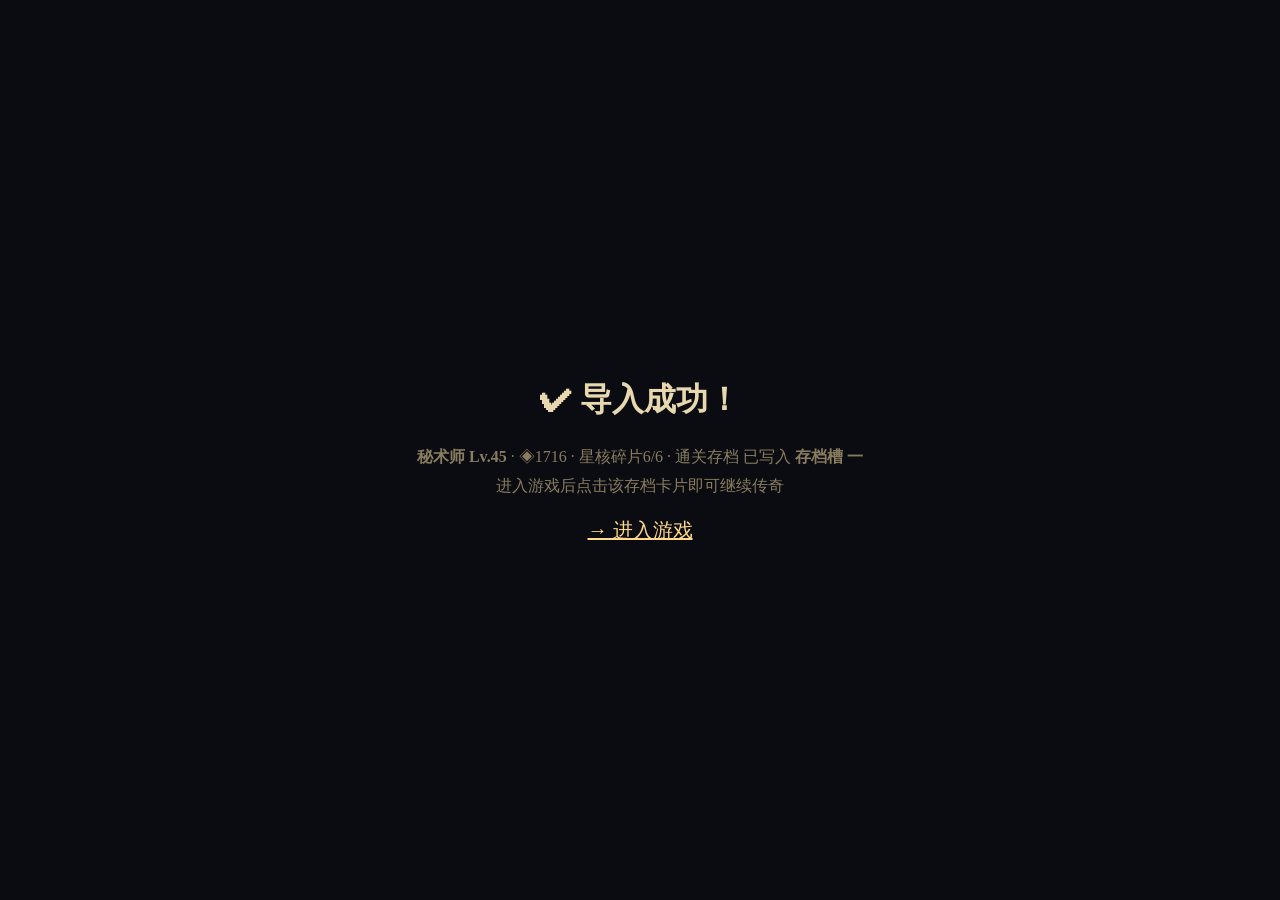
<file: import.html>
<!DOCTYPE html><html lang="zh-CN"><meta charset="UTF-8"><title>存档导入 · 星坠圣墟</title><body style="background:#0a0c12;color:#e8d8b0;font-family:KaiTi,serif;display:flex;align-items:center;justify-content:center;height:100vh;margin:0;"><div style="text-align:center;max-width:560px;"><h1 id="t">正在导入秘术师通关存档…</h1><p id="d" style="color:#8a7c5e;line-height:1.8;"></p><a id="go" href="/" style="display:none;color:#ffd88a;font-size:20px;">→ 进入游戏</a></div><script>function firstEmpty(){for(var i=1;i<=3;i++){try{if(!localStorage.getItem("starfall_sanctum_slot_"+i))return i}catch(e){}}return 1}try{var j="{\"clsId\":\"occult\",\"level\":45,\"xp\":5119,\"gold\":1716,\"potH\":20,\"potM\":5,\"hp\":1081,\"mp\":399,\"faction\":\"chaos\",\"frags\":[true,true,true,true,true,true],\"upgrades\":{\"atk\":35,\"def\":15},\"weaponPlus\":9,\"bagLv\":5,\"bonusHp\":85,\"goldBonus\":0.2,\"shopUnique\":{\"bag0\":true,\"lucky\":true,\"eggWisp\":true,\"bag1\":true,\"nature\":true,\"bag2\":true,\"whet\":true,\"mithril\":true,\"acc_starCharm\":true,\"acc_vampFang\":true,\"acc_ringGuard\":true,\"acc_ringGreed\":true,\"acc_ringStr\":true,\"marrow\":true,\"bag4\":true,\"bag5\":true,\"echo\":true,\"acc_bootsWind\":true},\"seeds\":{\"wheat\":3,\"moon\":0},\"cropInv\":{\"wheat\":13,\"moon\":10},\"snacks\":0,\"tools\":{},\"furnOwned\":{\"f_catbed\":1},\"equipW\":3,\"equipA\":2,\"acc1\":\"bootsWind\",\"acc2\":\"ringGuard\",\"mats\":{\"crystal\":59,\"iron\":45,\"frost\":55,\"scale\":41,\"blood\":94,\"voidm\":162},\"sideQ\":{\"sq1_cry\":{\"p\":0,\"done\":true},\"sq1_hunt\":{\"p\":12,\"done\":true},\"sq0_iron\":{\"p\":0,\"done\":true},\"sq0_hunt\":{\"p\":8,\"done\":true},\"sq2_frost\":{\"p\":0,\"done\":true},\"sq3_scale\":{\"p\":0,\"done\":true},\"sq4_hunt\":{\"p\":0},\"sq5_void\":{\"p\":0,\"done\":true}},\"farm\":[{\"crop\":null,\"t\":0},{\"crop\":null,\"t\":0},{\"crop\":null,\"t\":0},{\"crop\":null,\"t\":0},{\"crop\":null,\"t\":0},{\"crop\":null,\"t\":0}],\"petData\":{\"type\":\"wisp\",\"affinity\":13,\"lv\":5},\"furnPlaced\":[{\"id\":\"f_catbed\",\"x\":170,\"y\":83}],\"regionIdx\":5,\"unlocked\":[true,true,true,true,true,true],\"completed\":[true,true,true,true,true,false],\"questSteps\":[5,3,3,3,3,2],\"pendingFaction\":false,\"inHouse\":false,\"meta\":{\"ts\":1791364559788,\"playT\":-1790760549}}";JSON.parse(j);var s=firstEmpty();localStorage.setItem("starfall_sanctum_slot_"+s,j);document.getElementById("t").textContent="✔ 导入成功！";document.getElementById("d").innerHTML="<b>秘术师 Lv.45</b> · ◈1716 · 星核碎片6/6 · 通关存档 已写入 <b>存档槽 "+["一","二","三"][s-1]+"</b><br>进入游戏后点击该存档卡片即可继续传奇";document.getElementById("go").style.display="inline";}catch(e){document.getElementById("t").textContent="✘ 导入失败";document.getElementById("d").textContent=e.message;}</script></body></html>
</file>
